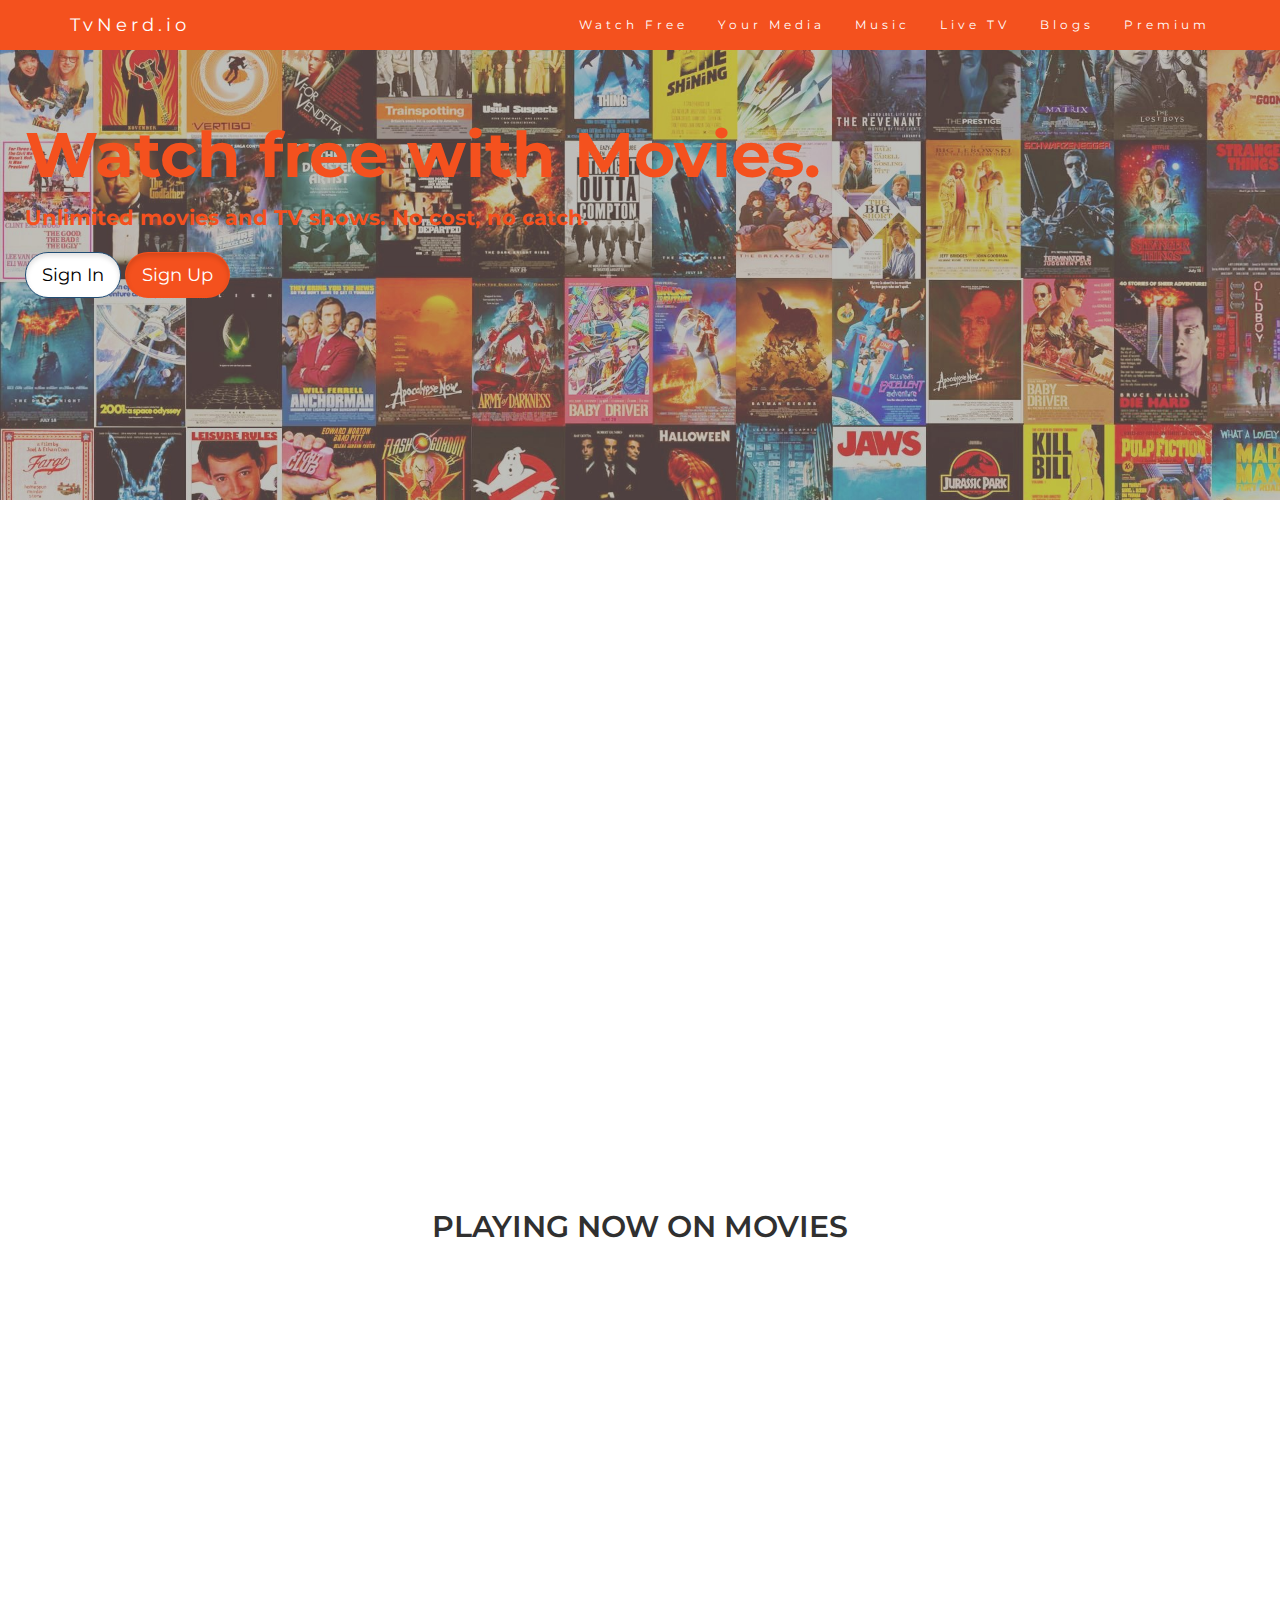
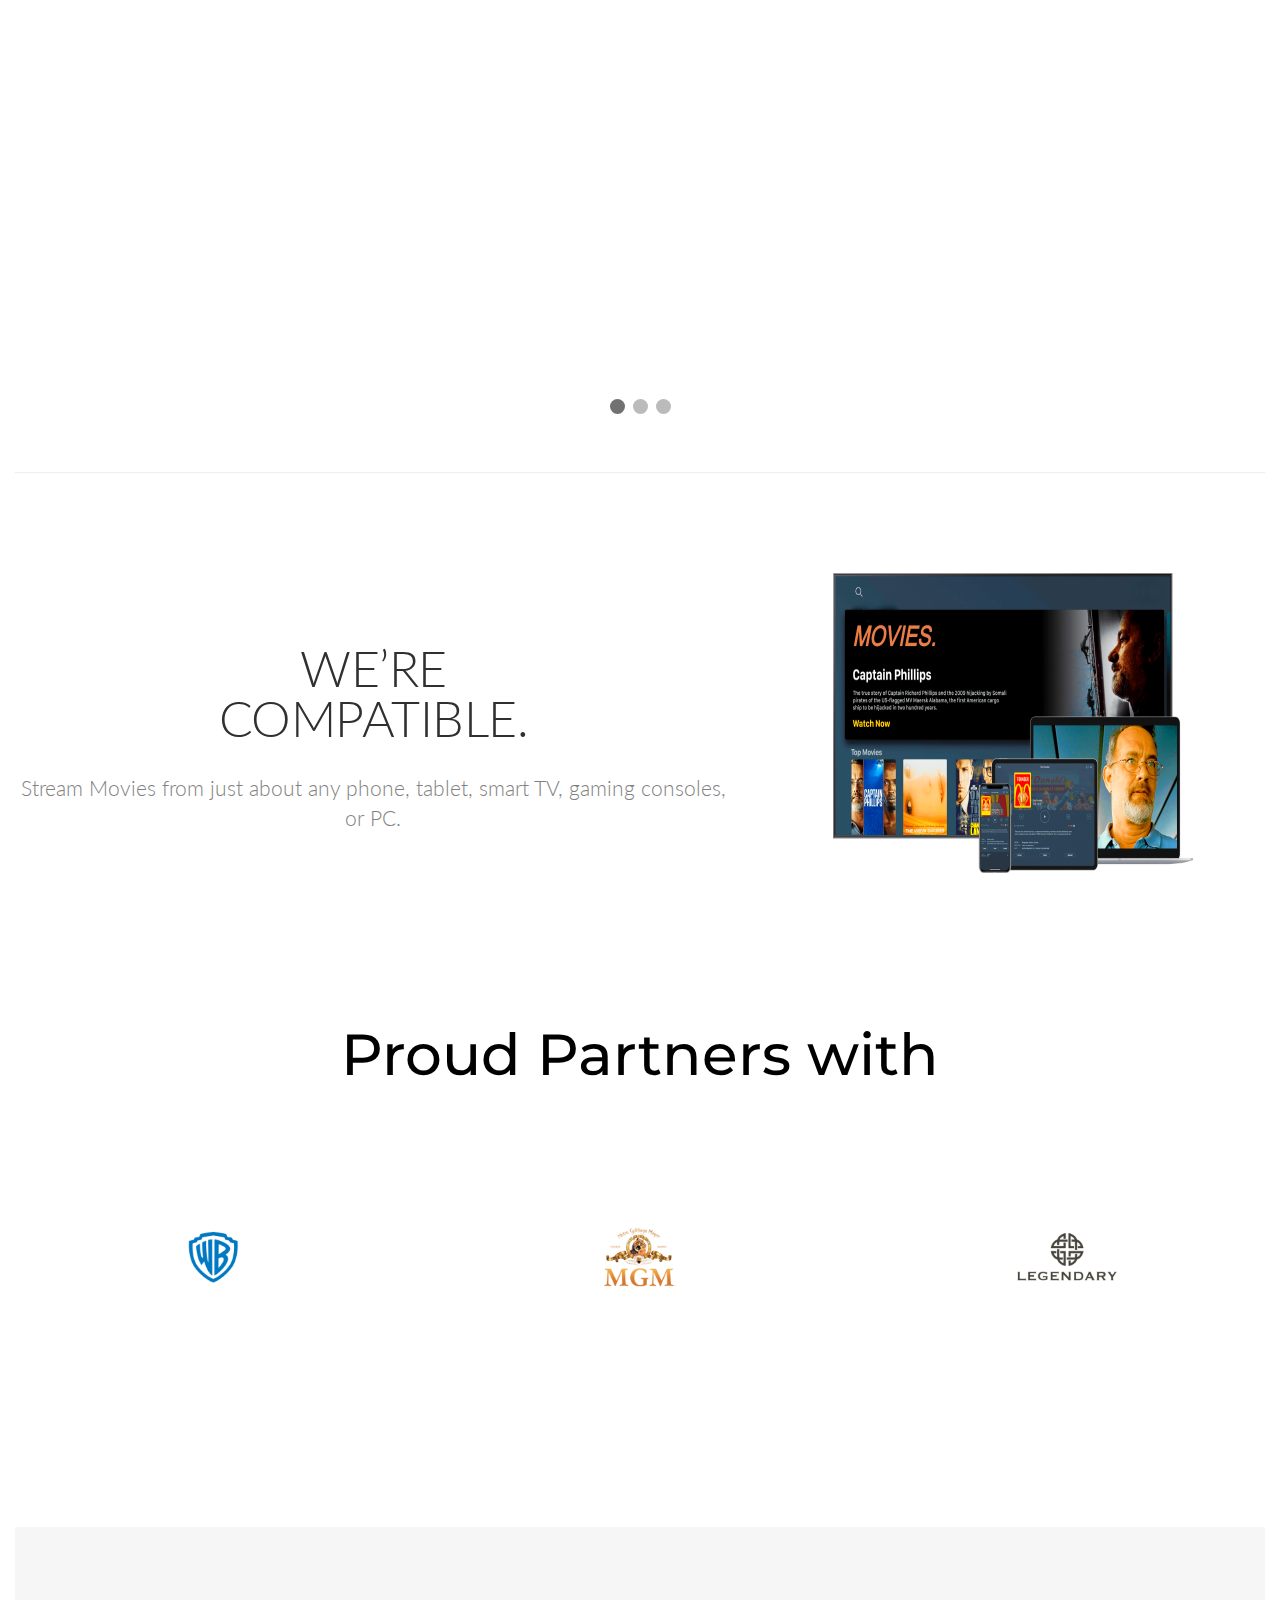
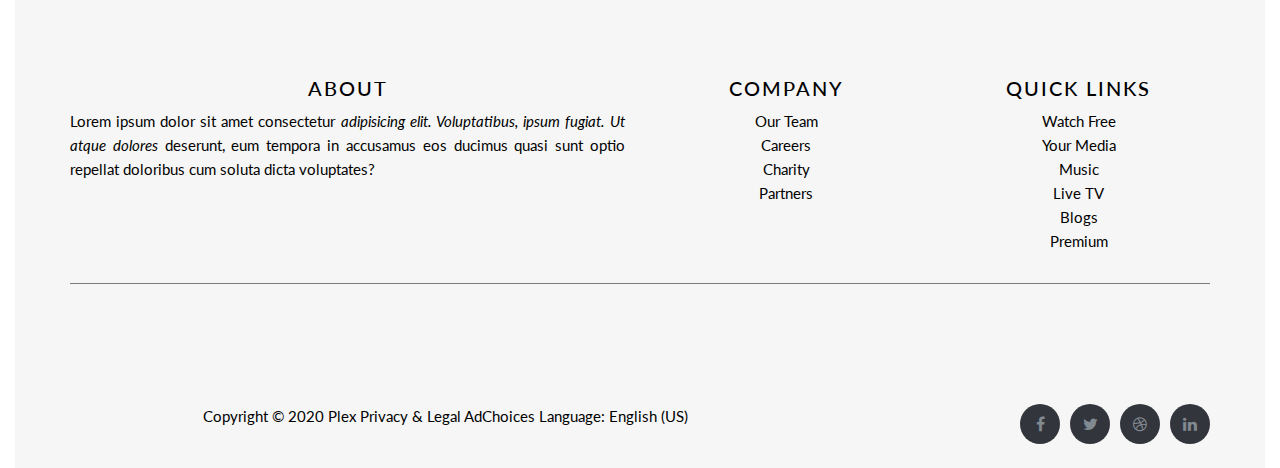
<file: index.html>
<!DOCTYPE html>
<html lang="en">
<head>
    <meta charset="UTF-8">
    <meta name="viewport" content="width=device-width, initial-scale=1.0">
    <title>Watch-Free.TvNerd.io</title>
</head>
<style>
  .bd-placeholder-img {
    font-size: 1.125rem;
    text-anchor: middle;
    -webkit-user-select: none;
    -moz-user-select: none;
    -ms-user-select: none;
    user-select: none;
  }

  @media (min-width: 768px) {
    .bd-placeholder-img-lg {
      font-size: 3.5rem;
    }
  }
</style>
<body>
    
    <!DOCTYPE html>
    <html lang="en">
    <head>
      <meta charset="utf-8">
      <meta name="viewport" content="width=device-width, initial-scale=1">
      <link rel="stylesheet" href="https://maxcdn.bootstrapcdn.com/bootstrap/3.4.1/css/bootstrap.min.css">
      <!-- ============================================================================== -->
      <link rel="stylesheet" href="style.css">
      <!-- ================================================================================== -->
      <link href="https://fonts.googleapis.com/css?family=Montserrat" rel="stylesheet" type="text/css">
      <!-- ======================================================================================================= -->
      <link href="https://fonts.googleapis.com/css?family=Lato" rel="stylesheet" type="text/css">
      <!-- ======================================================================================================= -->
      <link rel="stylesheet" href="https://stackpath.bootstrapcdn.com/font-awesome/4.7.0/css/font-awesome.min.css">
    <!-- =========================================================================================== -->
      <script src="https://ajax.googleapis.com/ajax/libs/jquery/3.5.1/jquery.min.js"></script>
      <!-- ================================================================================================ -->
      <script src="https://maxcdn.bootstrapcdn.com/bootstrap/3.4.1/js/bootstrap.min.js"></script>
      
    </head>
    <body id="myPage" data-spy="scroll" data-target=".navbar" data-offset="60">
    
    <nav class="navbar navbar-default navbar-fixed-top">
      <div class="container">
        <div class="navbar-header">
          <button type="button" class="navbar-toggle" data-toggle="collapse" data-target="#myNavbar">
            <span class="icon-bar"></span>
            <span class="icon-bar"></span>
            <span class="icon-bar"></span>                        
          </button>
          <a class="navbar-brand" href="#myPage">TvNerd.io</a>
        </div>
        <div class="collapse navbar-collapse" id="myNavbar">
          <ul class="nav navbar-nav navbar-right">
            <li><a href="index.html">Watch Free</a></li>
            <li><a href="your-media.html">Your Media</a></li>
            <li><a href="music.html">Music</a></li>
            <li><a href="live.html">Live TV</a></li>
            <li><a href="blogs.html">Blogs</a></li>
            <li><a href="premium.html">Premium</a></li>
          </ul>
        </div>
      </div>
    </nav>
    
    <div class="jumbotron">
      <h1>Watch free with Movies.</h1> 
      <p>Unlimited movies and TV shows. No cost, no catch.</p>
        <a href="Login_v1/login.html" id="btn-1" class="btn btn-primary btn-lg active" role="button" aria-pressed="true">Sign In</a>
        <a href="sign_up/signup.html" id="btn-2"class="btn btn-secondary btn-lg active" role="button" aria-pressed="true">Sign Up</a>
    </div>
  
    
    <!-- Container (Services Section) -->
    <div id="services" class="container-fluid text-center">
        <div class="row slideanim">
        <div class="col-sm-4">
          <span id="global"><i class="fa fa-globe"></i></span>
          <h4 class="servise">Works Worldwide</h4>
          <p class="servise-paragraph">No other free streaming service delivers more content to and from more countries worldwide.</p>
        </div>
        <div class="col-sm-4">
          <span id="film"><i class="fa fa-film"></i></span>
          <h4 class="servise">Thousands of Titles</h4>
          <p class="servise-paragraph">Choose from movies, shows, sports and music documentaries, Bollywood musicals, and more.</p>
        </div>
        <div class="col-sm-4">
          <span id="destop"><i class="fa fa-desktop"></i></span>
          <h4 class="servise">Device-Friendly</h4>
          <p class="servise-paragraph">Stream the good stuff from your favorite devices including Apple, Android, Smart TVs and more.</p>
        </div>
      </div>
      
       
   <!-- ==================Slider================== -->
   <h2 class="slider-head">Playing now on Movies</h2>
   
   <div class="slideshow-container">
   
   <div class="mySlides fade">
     <img src="images/slider image/back.jpg" style="width:100%">
     
   </div>
   
   <div class="mySlides fade">
     <img src="images/slider image/background3.jpg" style="width:100%">
    
   </div>
   
   <div class="mySlides fade">
     <img src="images/slider image/background2 (1).jpg" style="width:100%">
    
   </div>
   
   </div>
   <br>
   
   <div style="text-align:center">
     <span class="dot"></span> 
     <span class="dot"></span> 
     <span class="dot"></span> 
   </div>
   
<!-- ===========compatible.======================== -->
<hr class="featurette-divider">

    <div class="row featurette">
      <div class="col-md-7">
        <h2 class="featurette-heading">We’re <br> compatible. </h2>
        <p class="lead">Stream Movies from just about any phone, tablet, smart TV, gaming consoles, or PC.</p>
      </div>
      <div class="col-md-5">
      <img src="images/COVE.png"   width="360" height="300">
      
          
      </div>
    </div>

<!-- /* ==================product partner=============== */ -->
<h1 class="ppd">Proud Partners with</h1>
<div class="row">
  <div class="col-lg-4">
    <img src="images/ppw/warner-bros-400x400.png"   width="140" height="140">
  </div><!-- /.col-lg-4 -->
  <div class="col-lg-4">
    <img src="images/ppw/metro-goldwyn-mayer-400x400.png"   width="140" height="140">
  </div><!-- /.col-lg-4 -->
  <div class="col-lg-4">
    <img src="images/ppw/legendary-400x400.png"   width="140" height="140">
  </div><!-- /.col-lg-4 -->
</div><!-- /.row -->

    
    <!-- Container (footer Section) -->
    <div id="contact" class="container-fluid bg-grey">
      <footer class="site-footer">
        <div class="container">
          <div class="row">
            <div class="col-sm-12 col-md-6">
              <h6>About</h6>
              <p class="text-justify"> Lorem ipsum dolor sit amet consectetur <i>adipisicing elit. Voluptatibus, ipsum fugiat. Ut atque dolores </i>deserunt, eum tempora in accusamus eos ducimus quasi sunt optio repellat doloribus cum soluta dicta voluptates?</p>
            </div>
  
            <div class="col-xs-6 col-md-3">
              <h6>Company</h6>
              <ul class="footer-links">
                <li><a href="http://scanfcode.com/category/c-language/">Our Team</a></li>
                <li><a href="http://scanfcode.com/category/front-end-development/">Careers</a></li>
                <li><a href="http://scanfcode.com/category/back-end-development/">Charity</a></li>
                <li><a href="http://scanfcode.com/category/java-programming-language/">Partners</a></li>
            
              </ul>
            </div>
  
            <div class="col-xs-6 col-md-3">
              <h6>Quick Links</h6>
              <ul class="footer-links">
                <li><a href="index.html">Watch Free</a></li>
                <li><a href="your-media.html">Your Media</a></li>
                <li><a href="music.html">Music</a></li>
                <li><a href="live.html">Live TV</a></li>
                <li><a href="blogs.html">Blogs</a></li>
                <li><a href="premium.html">Premium</a></li>
              </ul>
            </div>
          </div>
          <hr>
        </div>
        <div class="container">
          <div class="row">
            <div class="col-md-8 col-sm-6 col-xs-12">
              <p class="copyright-text">Copyright © 2020 Plex 
                Privacy & Legal AdChoices Language: English (US)

              </p>
            </div>
  
            <div class="col-md-4 col-sm-6 col-xs-12">
              <ul class="social-icons">
                <li><a class="facebook" href="#"><i class="fa fa-facebook"></i></a></li>
                <li><a class="twitter" href="#"><i class="fa fa-twitter"></i></a></li>
                <li><a class="dribbble" href="#"><i class="fa fa-dribbble"></i></a></li>
                <li><a class="linkedin" href="#"><i class="fa fa-linkedin"></i></a></li>   
              </ul>
            </div>
          </div>
        </div>
  </footer>
    </div>
    
    
    <script src="js/script.js"> </script>
    
    
    </body>
    </html>
    

</body>
</html>
</file>
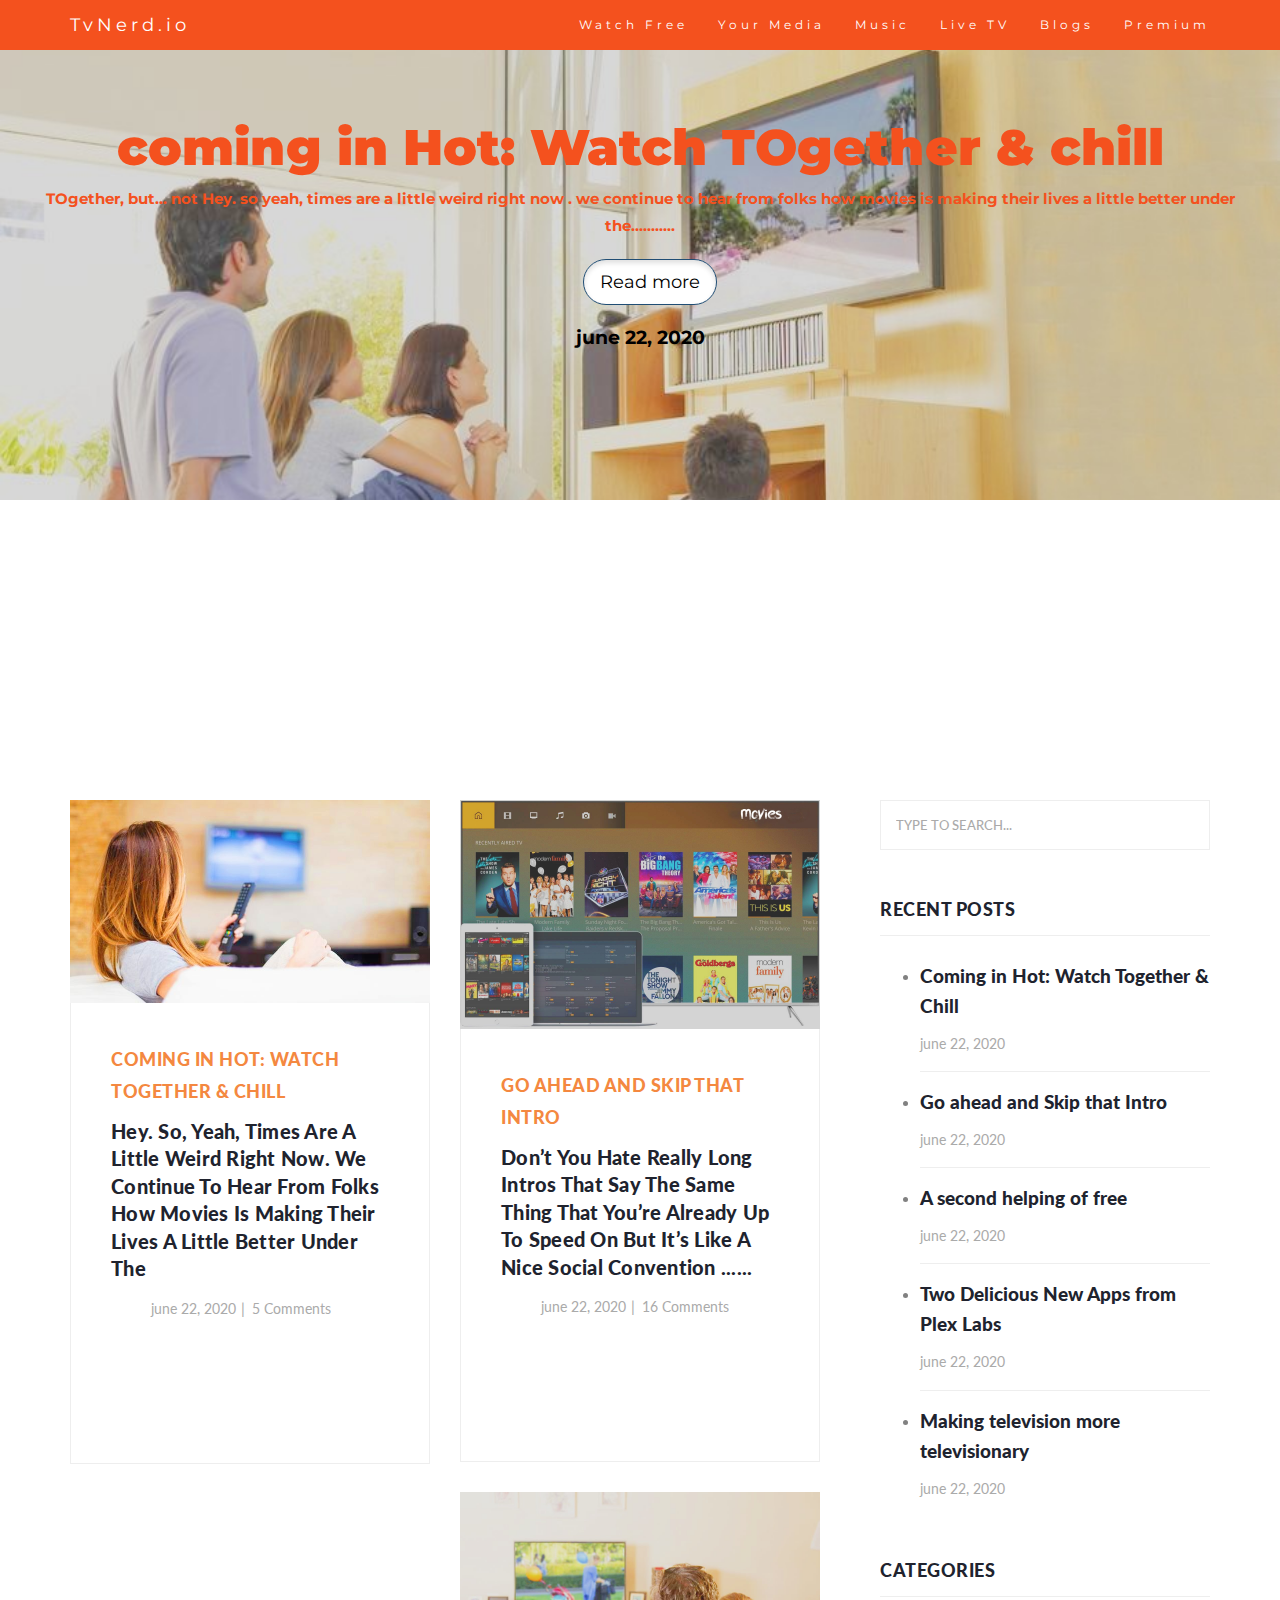
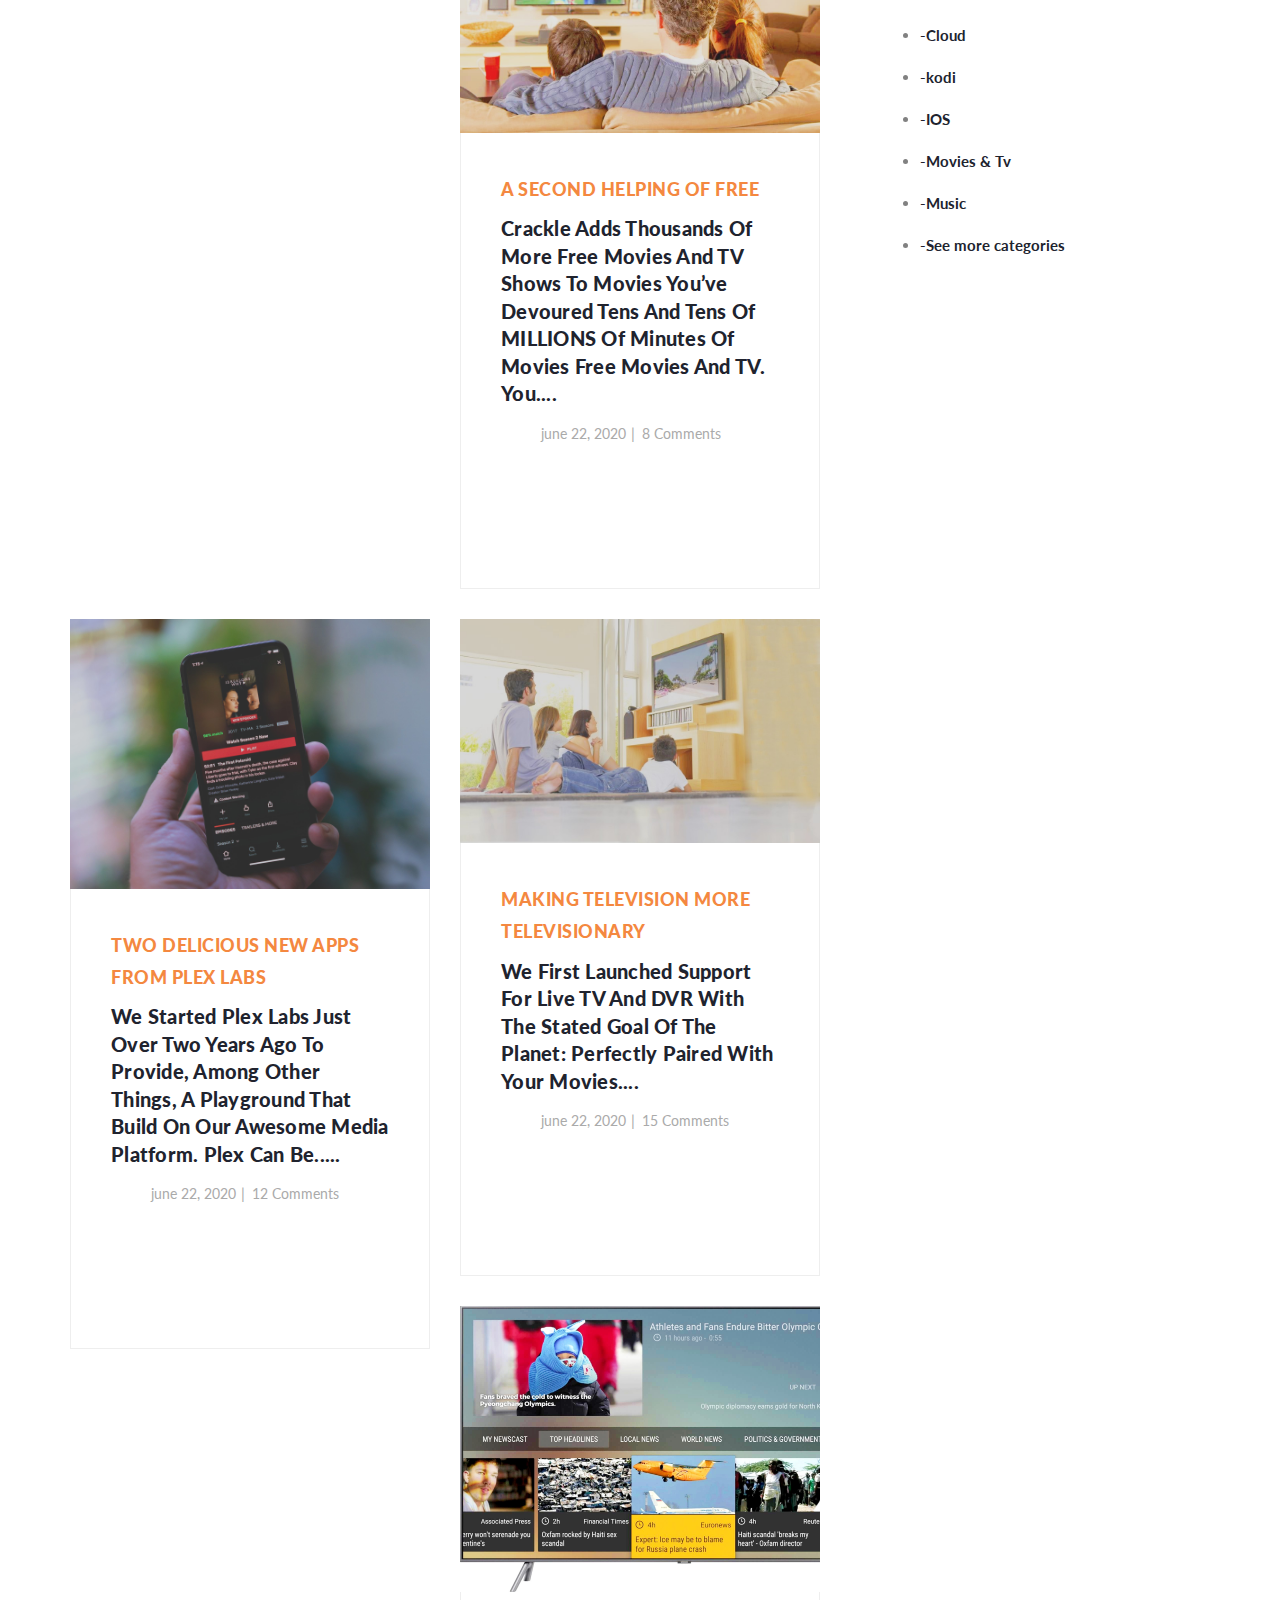
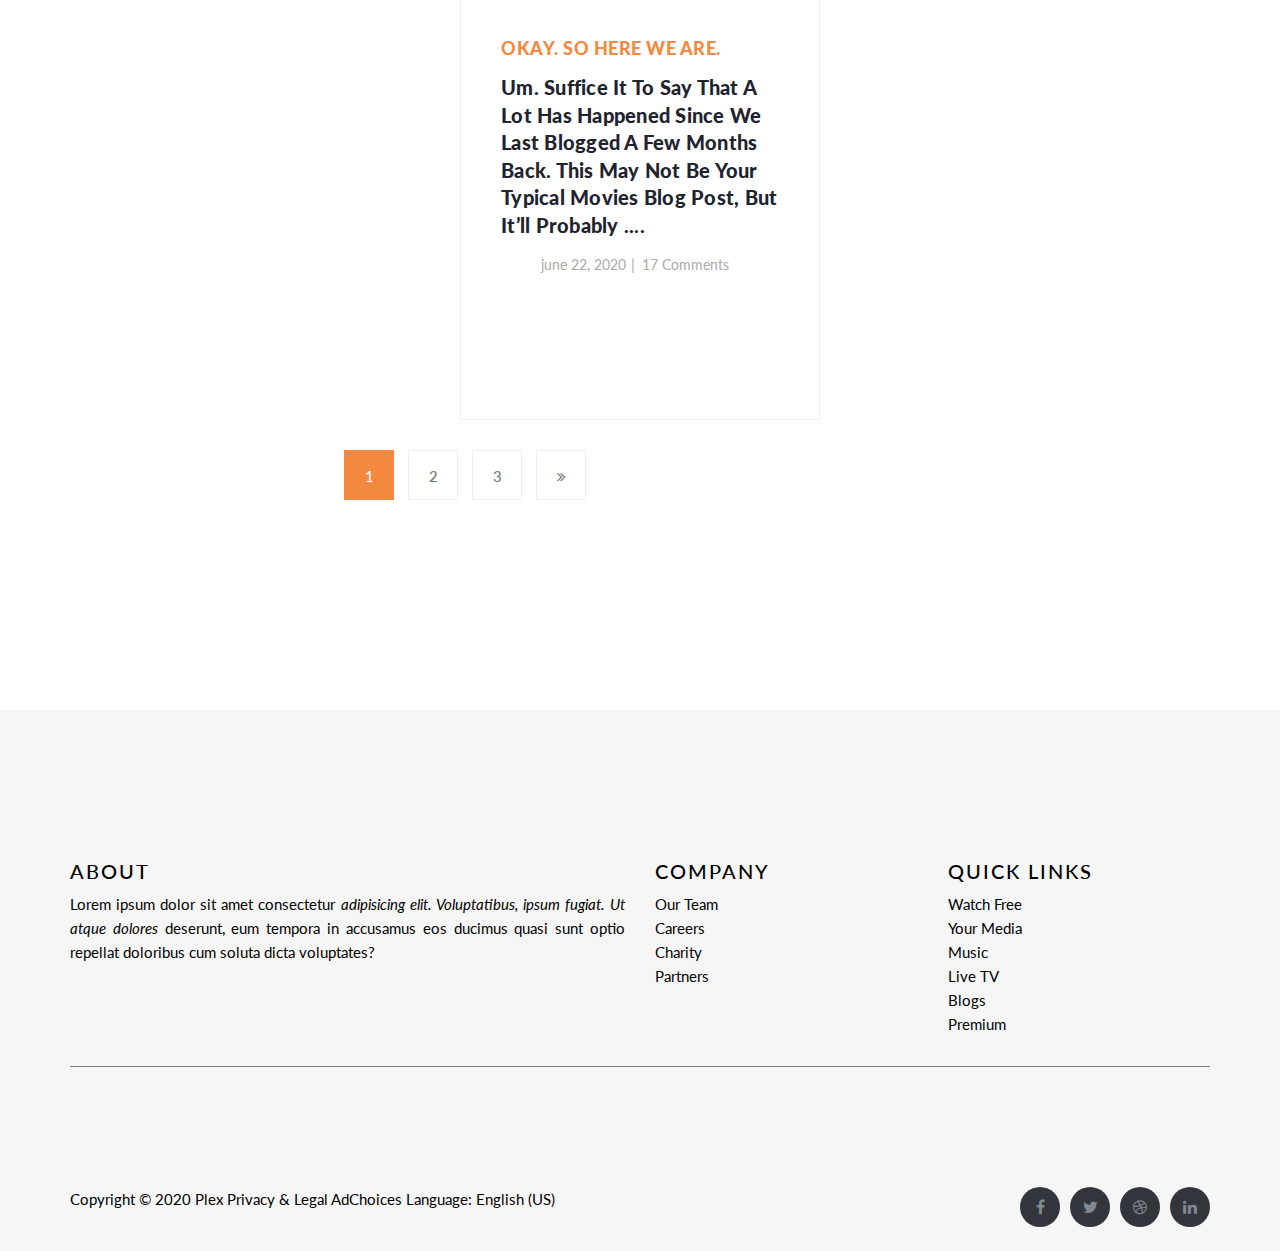
<file: blogs.html>
<!DOCTYPE html>
<html lang="en">
<head>
    <meta charset="UTF-8">
    <meta name="viewport" content="width=device-width, initial-scale=1.0">
</head>
<style>
  .bd-placeholder-img {
    font-size: 1.125rem;
    text-anchor: middle;
    -webkit-user-select: none;
    -moz-user-select: none;
    -ms-user-select: none;
    user-select: none;
  }

  @media (min-width: 768px) {
    .bd-placeholder-img-lg {
      font-size: 3.5rem;
    }
  }
</style>
<body>
    
    <!DOCTYPE html>
    <html lang="en">
    <head>
      <title>Blogs.TvNerd.io</title>
      <meta charset="utf-8">
      <meta name="viewport" content="width=device-width, initial-scale=1">
      <link rel="stylesheet" href="https://maxcdn.bootstrapcdn.com/bootstrap/3.4.1/css/bootstrap.min.css">
      <!-- ============================================================================== -->
      <link rel="stylesheet" href="style.css">
      <!-- ================================================================ -->
      <link rel="stylesheet" href="your-media.css">
      <!-- ================================================================================== -->
      <link href="https://fonts.googleapis.com/css?family=Montserrat" rel="stylesheet" type="text/css">
      <!-- ======================================================================================================= -->
      <link href="https://fonts.googleapis.com/css?family=Lato" rel="stylesheet" type="text/css">
      <!-- ======================================================================================================= -->
      <link rel="stylesheet" href="https://stackpath.bootstrapcdn.com/font-awesome/4.7.0/css/font-awesome.min.css">
    <!-- =========================================================================================== -->
    <!-- Additional CSS Files -->
    <link rel="stylesheet" href="assets/css/fontawesome.css">
    <!-- =================================================================================== -->
    <link rel="stylesheet" href="assets/css/templatemo-stand-blog.css">
    <!-- ============================================================================== -->
    <link rel="stylesheet" href="assets/css/owl.css">
    <!-- ======================================================================================== -->

      <script src="https://ajax.googleapis.com/ajax/libs/jquery/3.5.1/jquery.min.js"></script>
      <!-- ================================================================================================ -->
      <script src="https://maxcdn.bootstrapcdn.com/bootstrap/3.4.1/js/bootstrap.min.js"></script>
      
    </head>
    <body id="myPage" data-spy="scroll" data-target=".navbar" data-offset="60">
    
    <nav class="navbar navbar-default navbar-fixed-top">
      <div class="container">
        <div class="navbar-header">
          <button type="button" class="navbar-toggle" data-toggle="collapse" data-target="#myNavbar">
            <span class="icon-bar"></span>
            <span class="icon-bar"></span>
            <span class="icon-bar"></span>                        
          </button>
          <a class="navbar-brand" href="#myPage">TvNerd.io</a>
      
        </div>
        <div class="collapse navbar-collapse" id="myNavbar">
          <ul class="nav navbar-nav navbar-right">
            <li><a href="index.html">Watch Free</a></li>
            <li><a href="your-media.html">Your Media</a></li>
            <li><a href="music.html">Music</a></li>
            <li><a href="live.html">Live TV</a></li>
            <li><a href="blogs.html">Blogs</a></li>
            <li><a href="premium.html">Premium</a></li>
          </ul>
        </div>
      </div>
    </nav>
    
    <!-- ===============backbround================= -->
    <div class="jumbotron-blogs" style="text-align: center;">
      <h1 style="font-weight: 1000; font-size: 50px;">coming in Hot: Watch TOgether
        & chill
      </h1> 
      <p style="font-size: 15px; font-weight: bold;"> TOgether, but... not Hey. so yeah, times are a little weird right now . we continue 
        to hear from folks how movies is making their lives a little better under the...........</p>
        <a href="Login_v1/login.html" id="btn-1" class="btn btn-primary btn-lg active" role="button" aria-pressed="true">Read more</a>
    <h4 id="font101" style="color: rgb(0, 0, 0); font-weight: bold; margin-top: 20px";>june 22, 2020</h4>
    </div>
      <!-- ===================blogs==================== -->

      <section class="blog-posts grid-system">
      <div class="container">
        <div class="row">
          <div class="col-lg-8">
            <div class="all-blog-posts">
              <div class="row">
                <div class="col-lg-6">
                  <div class="blog-post">
                    <div class="blog-thumb">
                      <img src="images/blogs-11/image(1).jpg" alt="">
                    </div>
                    <div class="down-content">
                      <span>Coming in Hot: Watch Together & Chill</span>
                      <a href="###"><h4>Hey. So, yeah, times are a little weird right now. 
                        We continue to hear from folks 
                        how movies is making their lives a little better under the</h4></a>
                      <ul class="post-info">
                        <li><a href="#">june 22, 2020</a></li>
                        <li><a href="#">5 Comments</a></li>
                      </ul>
                      <div class="post-options">
                        <div class="row">
                          <div class="col-lg-12">
                          </div>
                        </div>
                      </div>
                    </div>
                  </div>
                </div>
                <div class="col-lg-6">
                  <div class="blog-post">
                    <div class="blog-thumb">
                      <img src="images/blogs-11/image-8.jpg" alt="">
                    </div>
                    <div class="down-content">
                      <span>Go ahead and Skip that Intro</span>
                      <a href="###"><h4>Don’t you hate really long intros that say the same 
                        thing that you’re already up to speed on but it’s like a nice social convention
                         ......</h4></a>
                      <ul class="post-info">
                        <li><a href="#">june 22, 2020</a></li>
                        <li><a href="#">16 Comments</a></li>
                      </ul>
                      <div class="post-options">
                        <div class="row">
                          <div class="col-lg-12">
                            
                          </div>
                        </div>
                      </div>
                    </div>
                  </div>
                </div>
                <div class="col-lg-6">
                  <div class="blog-post">
                    <div class="blog-thumb">
                  
                      <img src="images/blogs-11/image(3).jpg" alt="">

                    </div>
                    <div class="down-content">
                      <span>A second helping of free</span>
                      <a href="###"><h4>Crackle adds thousands of more free movies and TV shows to movies
                         you’ve devoured tens and tens of MILLIONS of minutes of movies
                           Free Movies and TV. You....</h4></a>
                      <ul class="post-info">
                        <li><a href="#">june 22, 2020</a></li>
                        <li><a href="#">8 Comments</a></li>
                      </ul>
                      <div class="post-options">
                        <div class="row">
                          <div class="col-lg-12">
                            
                          </div>
                        </div>
                      </div>
                    </div>
                  </div>
                </div>
                <div class="col-lg-6">
                  <div class="blog-post">
                    <div class="blog-thumb">
                      <img src="images/blogs-11/image(2).jpg" alt="">
                    
                    </div>
                    <div class="down-content">
                      <span>Two Delicious New Apps from Plex Labs</span>
                      <a href="###"><h4>We started Plex Labs just over two years ago to provide, among other things, 
                        a playground that build on our 
                        awesome media platform. Plex can be..... </h4></a>
                      <ul class="post-info">
                        <li><a href="#">june 22, 2020</a></li>
                        <li><a href="#">12 Comments</a></li>
                      </ul>
                      <div class="post-options">
                        <div class="row">
                          <div class="col-lg-12">
                            
                          </div>
                        </div>
                      </div>
                    </div>
                  </div>
                </div>
                <div class="col-lg-6">
                  <div class="blog-post">
                    <div class="blog-thumb">
                      <img src="images/blogs-11/image(4).jpg" alt="">
                    </div>
                    <div class="down-content">
                      <span>Making television more televisionary</span>
                      <a href="###"><h4>We first launched support for Live TV and DVR with 
                        the stated goal of the planet: perfectly paired with your Movies....</h4></a>
                      <ul class="post-info">
                        <li><a href="#">june 22, 2020</a></li>
                        <li><a href="#">15 Comments</a></li>
                      </ul>
                      <div class="post-options">
                        <div class="row">
                          <div class="col-lg-12">
                            
                          </div>
                        </div>
                      </div>
                    </div>
                  </div>
                </div>
                <div class="col-lg-6">
                  <div class="blog-post">
                    <div class="blog-thumb">
                      <img src="images/blogs-11/image-(5).jpg" width="25%" height="10%" alt="">
                    </div>
                    <div class="down-content">
                      <span> Okay. So here we are.</span>
                      <a href="###"><h4>Um. Suffice it to say that a lot has happened since we 
                        last blogged a few months back. This may not be your typical Movies blog post,
                         but it’ll probably 
                         ....</h4></a>
                      <ul class="post-info">
                        <li><a href="#">june 22, 2020</a></li>
                        <li><a href="#">17 Comments</a></li>
                      </ul>
                      <div class="post-options">
                        <div class="row">
                          <div class="col-lg-12">
                           
                          </div>
                        </div>
                      </div>
                    </div>
                  </div>
                </div>
                <div class="col-lg-12">
                  <ul class="page-numbers">
                    <li class="active"><a href="#">1</a></li>
                    <li ><a href="#">2</a></li>
                    <li><a href="#">3</a></li>
                    <li><a href="#"><i class="fa fa-angle-double-right"></i></a></li>
                  </ul>
                </div>
              </div>
            </div>
          </div>
          <div class="col-lg-4">
            <div class="sidebar">
              <div class="row">
                <div class="col-lg-12">
                  <div class="sidebar-item search">
                    <form id="search_form" name="gs" method="GET" action="#">
                      <input type="text" name="q" class="searchText" placeholder="type to search..." autocomplete="on">
                    </form>
                  </div>
                </div>
                <div class="col-lg-12">
                  <div class="sidebar-item recent-posts">
                    <div class="sidebar-heading">
                      <h2>Recent Posts</h2>
                    </div>
                    <div class="content">
                      <ul>
                        <li><a href="post-details.html">
                          <h5>Coming in Hot: Watch Together & Chill</h5>
                          <span>june 22, 2020</span>
                        </a></li>
                        <li><a href="post-details.html">
                          <h5>Go ahead and Skip that Intro</h5>
                          <span>june 22, 2020</span>
                        </a></li>
                        <li><a href="post-details.html">
                          <h5>A second helping of free</h5>
                          <span>june 22, 2020</span>
                        </a></li>
                        <li><a href="post-details.html">
                          <h5>Two Delicious New Apps from Plex Labs</h5>
                          <span>june 22, 2020</span>
                          <li><a href="post-details.html">
                            <h5>Making television more televisionary</h5>
                            <span>june 22, 2020</span>
                          </a></li>
                        </a></li>
                      </ul>
                    </div>
                  </div>
                </div>
                <div class="col-lg-12">
                  <div class="sidebar-item categories">
                    <div class="sidebar-heading">
                      <h2>Categories</h2>
                    </div>
                    <div class="content">
                      <ul>
                        <li><a href="#">-Cloud</a></li>
                        <li><a href="#">-kodi</a></li>
                        <li><a href="#">-IOS</a></li>
                        <li><a href="#">-Movies & Tv</a></li>
                        <li><a href="#">-Music</a></li>
                        <li><a href="#">-See more categories</a></li>
                      </ul>
                    </div>
                  </div>
                </div>
               
    </section>







    
    <!-- Container (footer Section) -->
    <div id="contact" class="container-fluid bg-grey">
      <footer class="site-footer">
        <div class="container">
          <div class="row">
            <div class="col-sm-12 col-md-6">
              <h6>About</h6>
              <p class="text-justify"> Lorem ipsum dolor sit amet consectetur <i>adipisicing elit. Voluptatibus, ipsum fugiat. Ut atque dolores </i>deserunt, eum tempora in accusamus eos ducimus quasi sunt optio repellat doloribus cum soluta dicta voluptates?</p>
            </div>
  
            <div class="col-xs-6 col-md-3">
              <h6>Company</h6>
              <ul class="footer-links">
                <li><a href="http://scanfcode.com/category/c-language/">Our Team</a></li>
                <li><a href="http://scanfcode.com/category/front-end-development/">Careers</a></li>
                <li><a href="http://scanfcode.com/category/back-end-development/">Charity</a></li>
                <li><a href="http://scanfcode.com/category/java-programming-language/">Partners</a></li>
            
              </ul>
            </div>
  
            <div class="col-xs-6 col-md-3">
              <h6>Quick Links</h6>
              <ul class="footer-links">
                <li><a href="index.html">Watch Free</a></li>
                <li><a href="your-media.html">Your Media</a></li>
                <li><a href="music.html">Music</a></li>
                <li><a href="live.html">Live TV</a></li>
                <li><a href="blogs.html">Blogs</a></li>
                <li><a href="premium.html">Premium</a></li>
              </ul>
            </div>
          </div>
          <hr>
        </div>
        <div class="container">
          <div class="row">
            <div class="col-md-8 col-sm-6 col-xs-12">
              <p class="copyright-text">Copyright © 2020 Plex 
                Privacy & Legal AdChoices Language: English (US)

              </p>
            </div>
  
            <div class="col-md-4 col-sm-6 col-xs-12">
              <ul class="social-icons">
                <li><a class="facebook" href="#"><i class="fa fa-facebook"></i></a></li>
                <li><a class="twitter" href="#"><i class="fa fa-twitter"></i></a></li>
                <li><a class="dribbble" href="#"><i class="fa fa-dribbble"></i></a></li>
                <li><a class="linkedin" href="#"><i class="fa fa-linkedin"></i></a></li>   
              </ul>
            </div>
          </div>
        </div>
  </footer>
    </div>
    
    
    <script src="js/script.js"> </script>
    
    
    </body>
    </html>
    

</body>
</html>
</file>
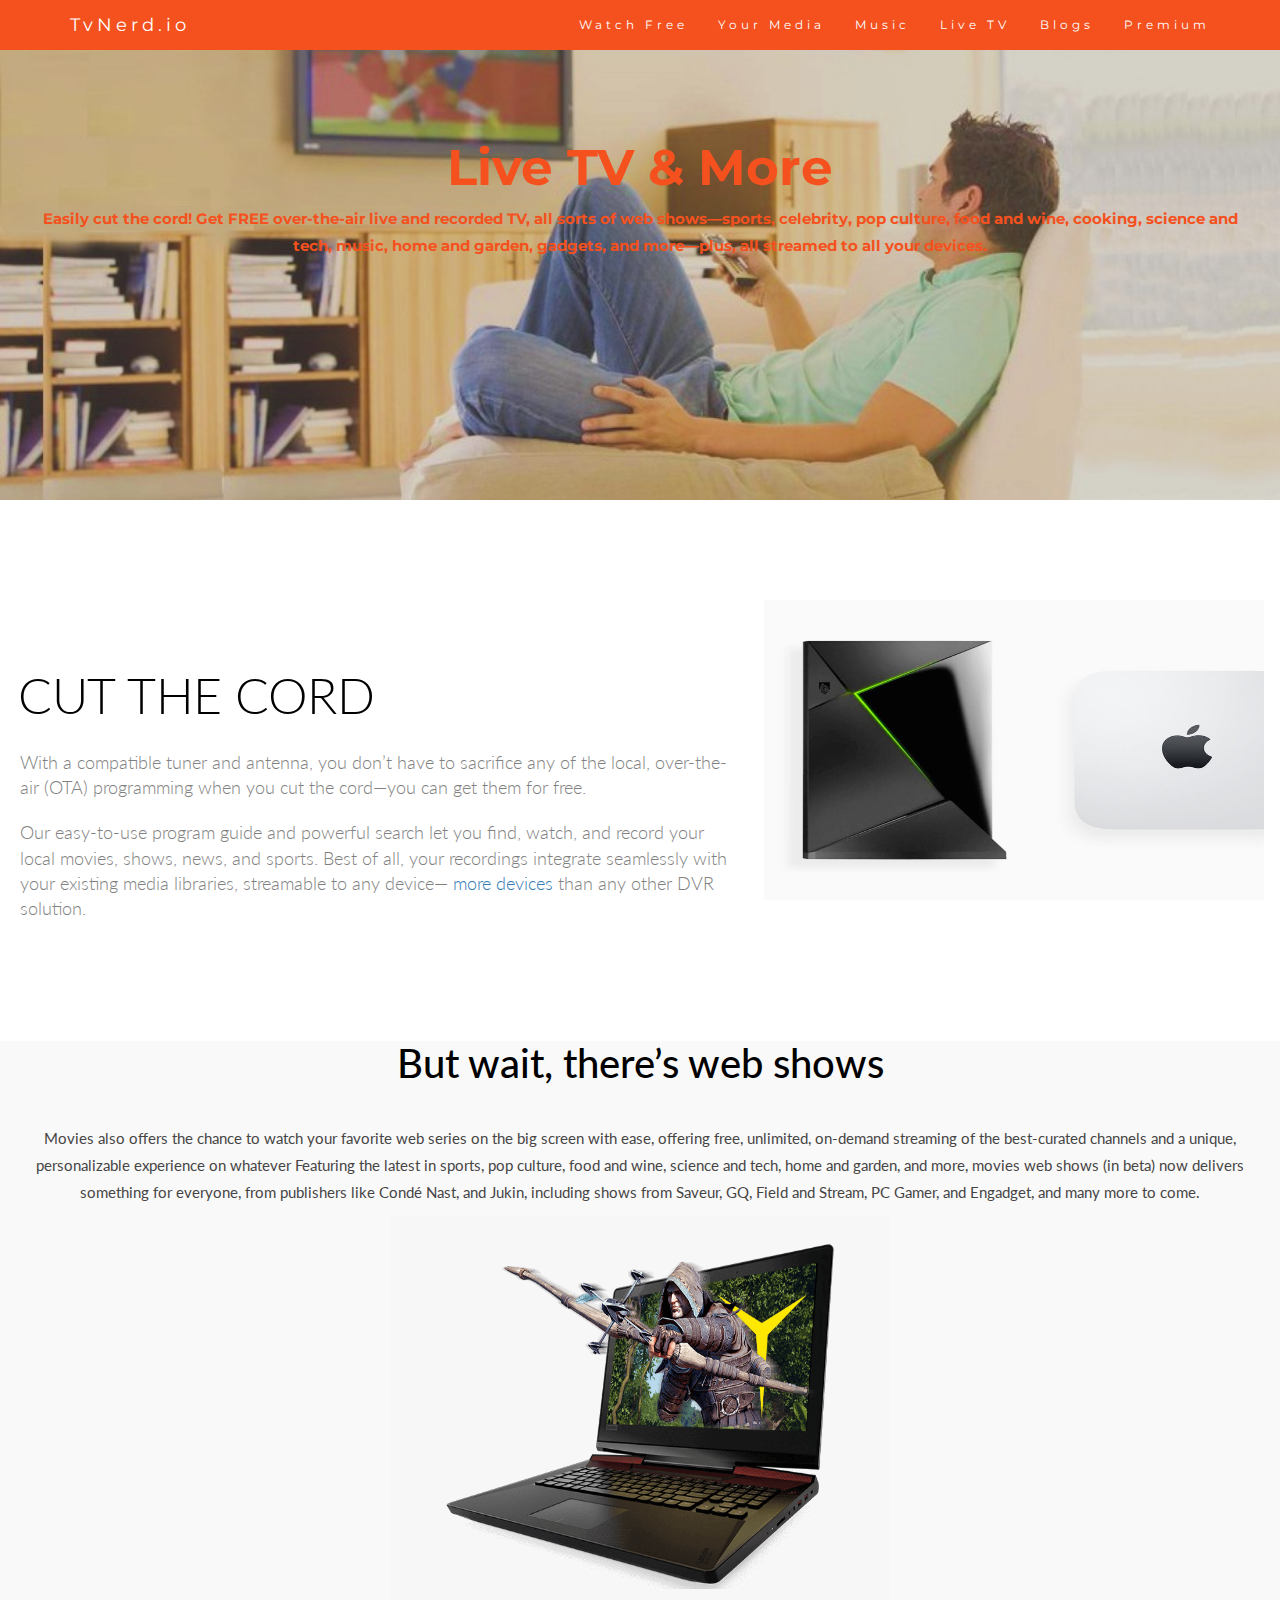
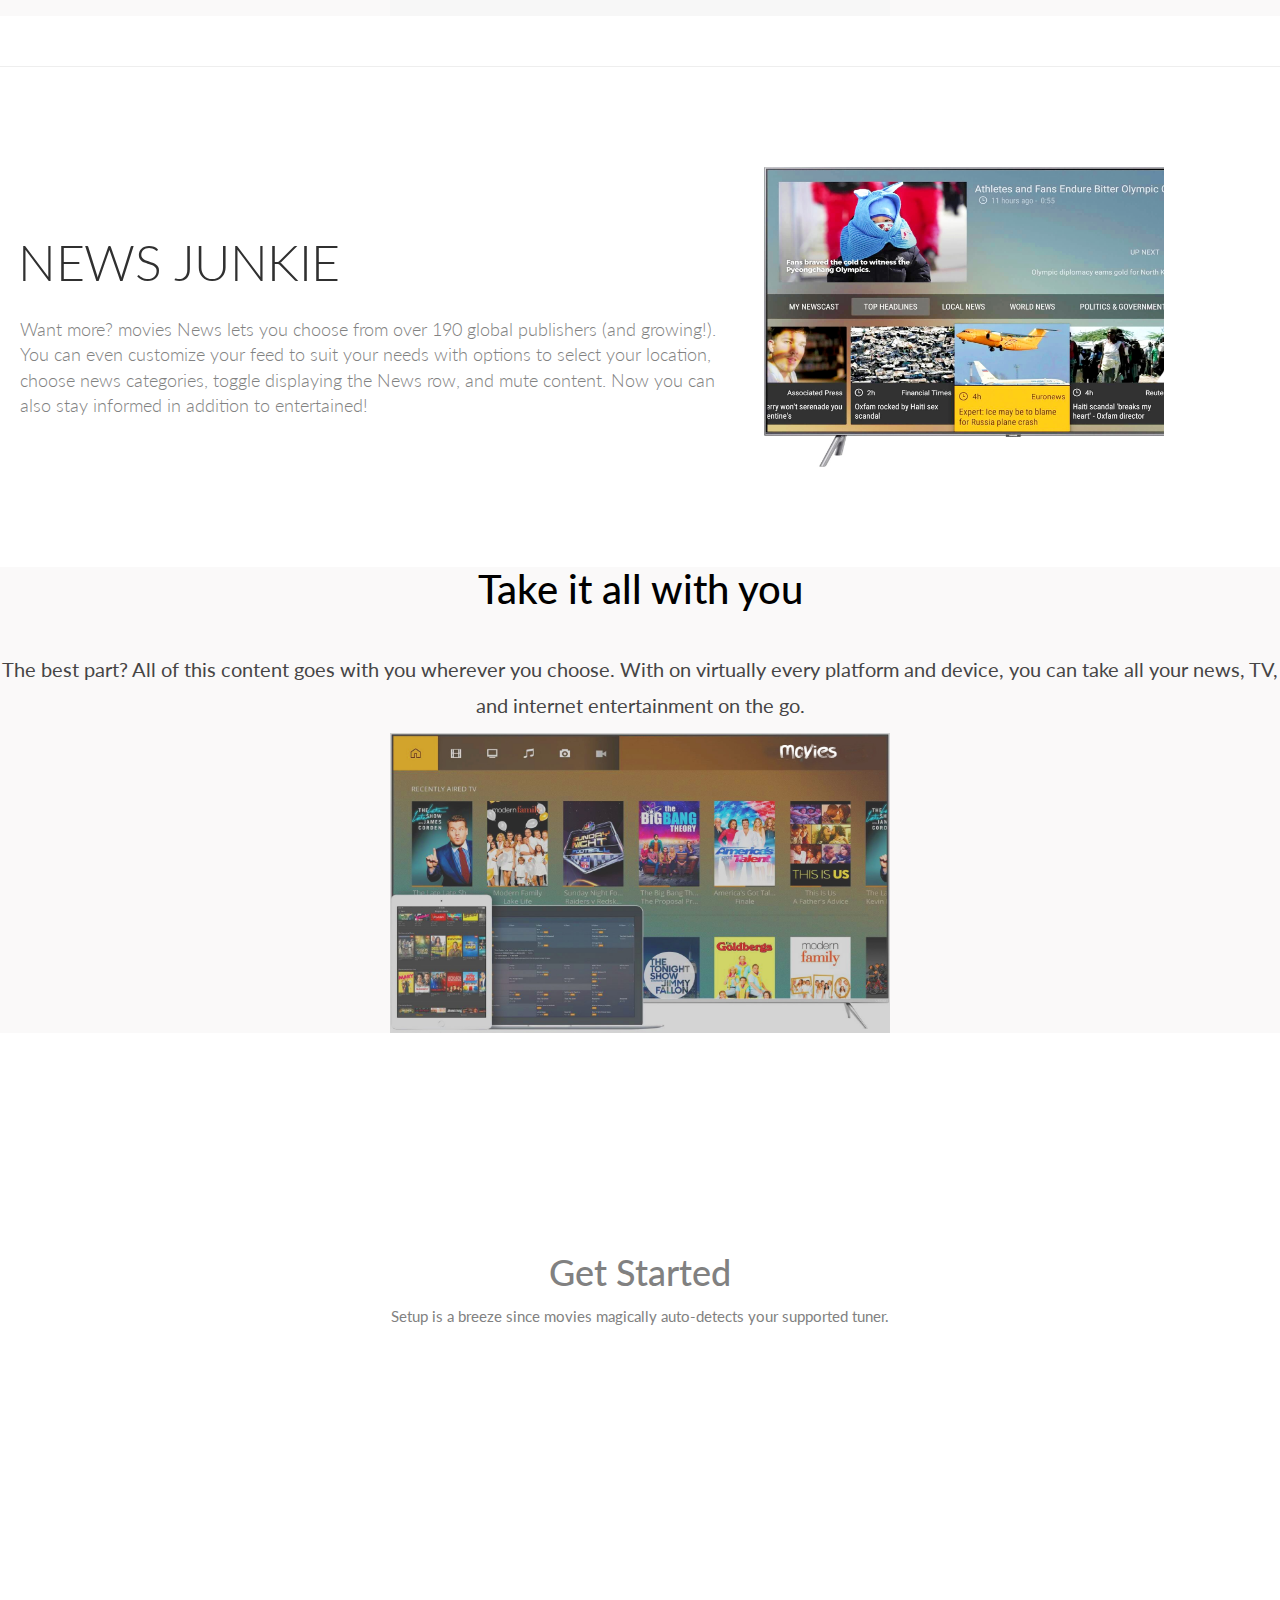
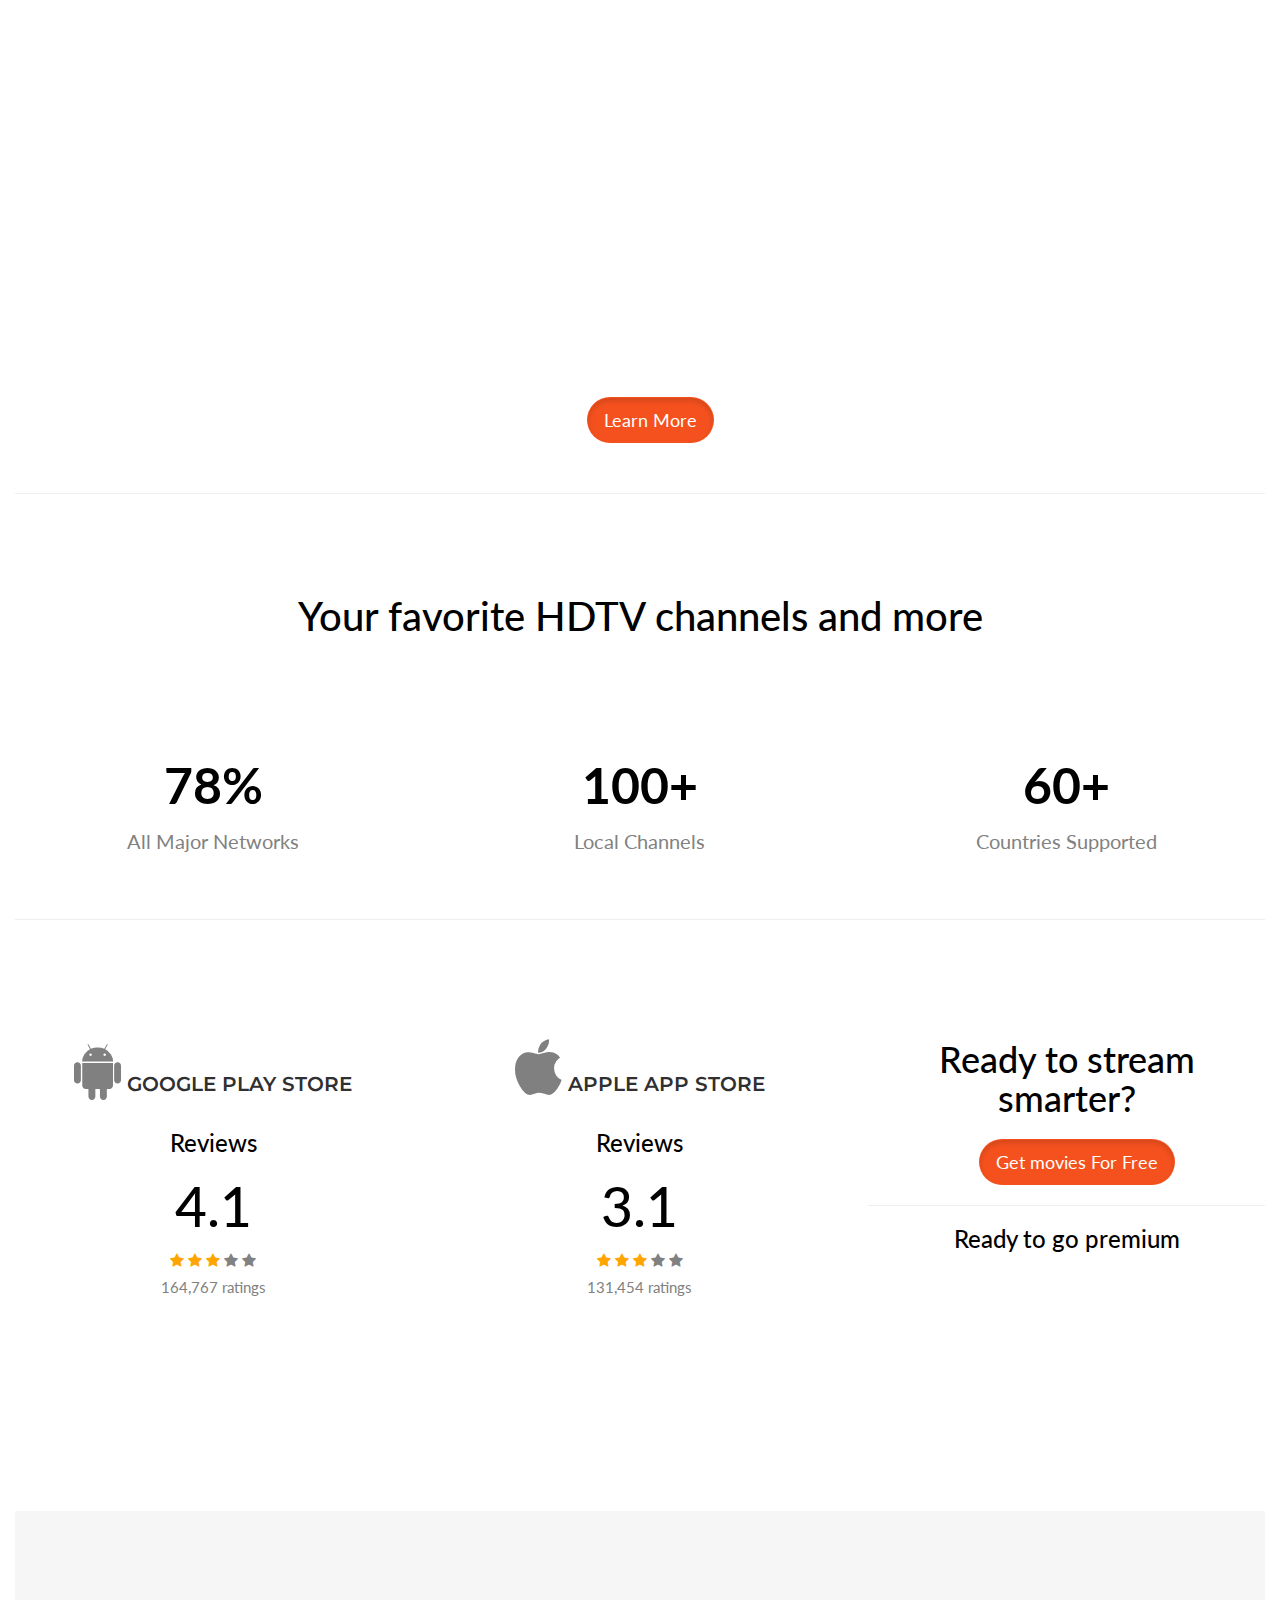
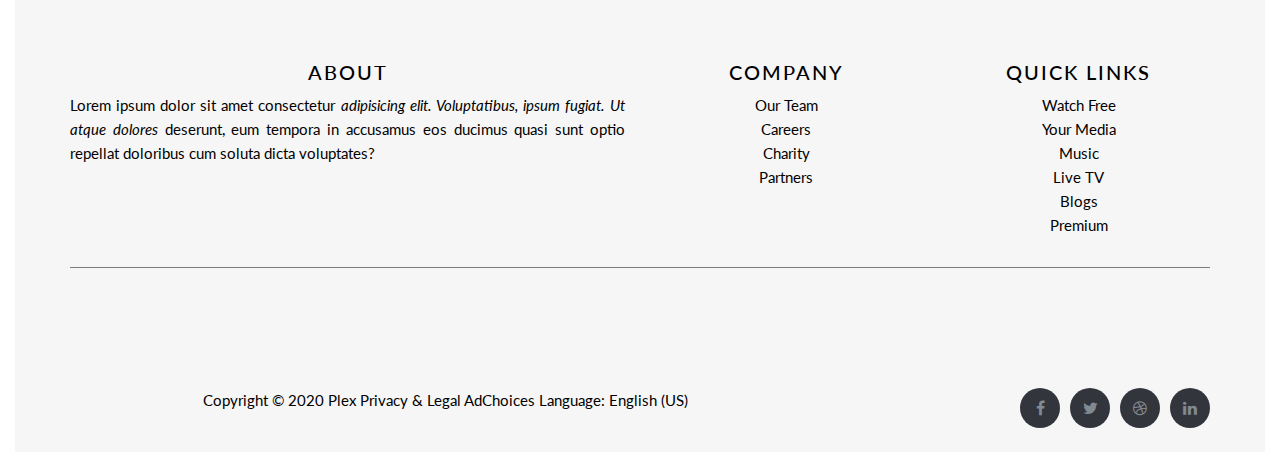
<file: live.html>
<!DOCTYPE html>
<html lang="en">
<head>
    <meta charset="UTF-8">
    <meta name="viewport" content="width=device-width, initial-scale=1.0">
    <title>Live-TV. TvNerd.io</title>
</head>
<style>
  .bd-placeholder-img {
    font-size: 1.125rem;
    text-anchor: middle;
    -webkit-user-select: none;
    -moz-user-select: none;
    -ms-user-select: none;
    user-select: none;
  }

  @media (min-width: 768px) {
    .bd-placeholder-img-lg {
      font-size: 3.5rem;
    }
  }
</style>
<body>
    
    <!DOCTYPE html>
    <html lang="en">
    <head>
      <meta charset="utf-8">
      <meta name="viewport" content="width=device-width, initial-scale=1">
      <link rel="stylesheet" href="https://maxcdn.bootstrapcdn.com/bootstrap/3.4.1/css/bootstrap.min.css">
      <!-- ============================================================================== -->
      <link rel="stylesheet" href="style.css">
      <!-- ================================================================ -->
      <link rel="stylesheet" href="your-media.css">
      <!-- ================================================================================== -->
      <link href="https://fonts.googleapis.com/css?family=Montserrat" rel="stylesheet" type="text/css">
      <!-- ======================================================================================================= -->
      <link href="https://fonts.googleapis.com/css?family=Lato" rel="stylesheet" type="text/css">
      <!-- ======================================================================================================= -->
      <link rel="stylesheet" href="https://stackpath.bootstrapcdn.com/font-awesome/4.7.0/css/font-awesome.min.css">
    <!-- =========================================================================================== -->
      <script src="https://ajax.googleapis.com/ajax/libs/jquery/3.5.1/jquery.min.js"></script>
      <!-- ================================================================================================ -->
      <script src="https://maxcdn.bootstrapcdn.com/bootstrap/3.4.1/js/bootstrap.min.js"></script>
      
    </head>
    <body id="myPage" data-spy="scroll" data-target=".navbar" data-offset="60">
    
    <nav class="navbar navbar-default navbar-fixed-top">
      <div class="container">
        <div class="navbar-header">
          <button type="button" class="navbar-toggle" data-toggle="collapse" data-target="#myNavbar">
            <span class="icon-bar"></span>
            <span class="icon-bar"></span>
            <span class="icon-bar"></span>                        
          </button>
          <a class="navbar-brand" href="#myPage">TvNerd.io</a>
        </div>
        <div class="collapse navbar-collapse" id="myNavbar">
          <ul class="nav navbar-nav navbar-right">
            <li><a href="index.html">Watch Free</a></li>
            <li><a href="your-media.html">Your Media</a></li>
            <li><a href="music.html">Music</a></li>
            <li><a href="live.html">Live TV</a></li>
            <li><a href="blogs.html">Blogs</a></li>
            <li><a href="premium.html">Premium</a></li>
          </ul>
        </div>
      </div>
    </nav>
    
    <!-- ===============backbround================= -->


    <div class="jumbotron-10" style="text-align: center;">
        <h1 style="font-size: 50px;">Live TV & More</h1> 
        <p>Easily cut the cord! Get FREE over-the-air live and recorded TV, all sorts of web shows—sports, celebrity, pop culture, food and wine, cooking, science and tech, music, home and 
          garden, gadgets, and more—plus, all streamed to all your devices.</p>
      </div>
    
      <!-- ===================works==================== -->

  
      <div class="row featurette">
        <div class="col-md-7">
          <h2 class="featurette-heading" style="color: black;">Cut the Cord</h2>
          <p class="lead">With a compatible tuner and antenna, 
            you don’t have to sacrifice any of the local, over-the-air (OTA) 
            programming when you cut the cord—you can get them for free.</p>
            <p class="lead">Our easy-to-use program guide and powerful search
               let you find, watch, and record your local movies, shows, news, and sports. 
               Best of all, your recordings integrate seamlessly with your existing media libraries, streamable to
               any  device— <a href="/sign_up/signup.html">more devices</a> than any other DVR solution.</p>
        </div>
        <div class="col-md-5">
        <img src="images/image-12.jpg"   width="500" height="300">
        
            
        </div>
      </div>
<!-- ===================works==================== -->
<div style="text-align: center; background-color: rgb(250, 249, 249)">
  <h1 style="color: black; margin-top: 100px; font-size: 40px;">But wait, there’s web shows</h1> 
  <p style="color: rgb(70, 69, 69); margin-top: 40px; font-size: 15px;">
  Movies also offers the chance to watch your favorite web series on the big screen with ease, 
  offering free, unlimited, on-demand streaming of the best-curated channels and a unique, personalizable
   experience on whatever 
     Featuring the latest in sports, pop culture, food and wine, science and tech,
     home and garden, and more, movies web shows (in beta) now delivers something for everyone, 
    from publishers like Condé Nast, and Jukin, including shows from Saveur, GQ, Field and Stream,
     PC Gamer, and Engadget, and many more to come.</p>
     <img src="images/image32.png"   width="500" height="400">

</div>

<!-- =============works======================================= -->
<hr class="featurette-divider">

<div class="row featurette">
  <div class="col-md-7">
    <h2 class="featurette-heading">News junkie</h2>
    <p class="lead">Want more? movies News lets you choose from over 190 global publishers 
      (and growing!). You can even customize your feed to suit your needs with options 
      to select your location, choose news categories, toggle displaying the News row, and mute content.
       Now you can also stay informed in addition to entertained!</p>
  </div>
  <div class="col-md-5">
  <img src="images/image-43.jpg"   width="400" height="300">
  
      
  </div>
</div>

<div style="text-align: center; background-color: rgb(250, 249, 249)">
  <h1 style="color: black; margin-top: 100px; font-size: 40px;">Take it all with you</h1> 
  <p style="color: rgb(70, 69, 69); margin-top: 40px; font-size: 20px;">
    The best part? All of this content goes with you wherever you choose. With 
     on virtually every platform and device, 
    you can take all your news, TV, and internet entertainment on the go. </p>
     <img src="images/image84.jpg"   width="500" height="300">

</div>

<!-- ================================get started================ -->
<div id="services" class="container-fluid text-center">
  <h1>Get Started</h1>
  <p>Setup is a breeze since movies magically auto-detects your supported tuner.</p>
    <div class="row slideanim">
    <div class="col-sm-4">
        <img src="images/get started 2/install-antenna-1.png"   width="300" height="300">
      <h4 class="servise">Get a Plex Pass</h4>
      <p class="servise-paragraph">Live TV and DVR require a <a href="####">Movies pass.</a></p>
    </div>
    <div class="col-sm-4">
        <img src="images/get started 2/connect-digital-tuner-1.png"   width="300" height="300">
      <h4 class="servise">Install your antenna and tuner</h4>
      <p class="servise-paragraph">Plex supports a wide variety of<a href="###">tuners and antennas.</a> </p>
    </div>
    <div class="col-sm-4">
        <img src="images/get started 2/setup-live-tv-dvr-1.png"   width="300" height="300">
      <h4 class="servise">Set up Live TV & DVR</h4>
      <p class="servise-paragraph">Follow the <a>Setup Wizard</a> to add your tuner, detect your local channels, and customize your TV guide.</p>
     

    </div>
  </div>

    <!-- ========================btn========================== -->

  <div>
      <a href="sign_up/signup.html" id="btn"class="btn btn-secondary btn-lg active" role="button" aria-pressed="true">Learn More</a>
</div>
  

      <!-- =======================services========================================== -->
  <hr class="featurette-divider">


      <div style="text-align: center">
        <h1 style="color: black; margin-top: 100px; font-size: 40px;">Your favorite HDTV channels and more</h1> 
    
    
      
      </div>

        <!-- ======================plus======================= -->
        <div class="row">
          <div class="col-md-4">
            <h1 style="font-weight: bold; font-size: 50px; color: black;">78%</h1>
            <p style="font-size: 20px;">All Major Networks</p>
        </div>
          <div class="col-md-4">
            <h1 style="font-weight: bold; font-size: 50px;color: black;">100+</h1>
            <p style="font-size: 20px;">Local Channels</p>
         
            </div>

          <div class="col-md-4">
            <h1 style="font-weight: bold; font-size: 50px; color: black;">60+</h1>
            <p style="font-size: 20px;">Countries Supported</p>
            
          
            
          </div>
        </div>



        <!-- ======================reviews======================= -->
  <hr class="featurette-divider">
        

<div class="row">
  <div class="col-md-4">
    <h2 id="reviews"><span id="font" class="fa fa-android"></span> Google Play Store</h2>
    <h3 style="color: black";>Reviews</h3>
    <h1 style="font-size:55px; color: rgb(0, 0, 0)";>4.1</h1>
    <span class="fa fa-star checked"></span>
    <span class="fa fa-star checked"></span>
    <span class="fa fa-star checked"></span>
    <span class="fa fa-star"></span>
    <span class="fa fa-star"></span>
    <p>164,767 ratings</p>
  </div>
  <div class="col-md-4">
    <h2 id="reviews"><span id="font"class="fa fa-apple"></span> Apple App Store</h2>
    <h3 style="color: black;">Reviews</h3>
    <h1 style="font-size: 55px; color: black;">3.1</h1>
    <span class="fa fa-star checked"></span>
    <span class="fa fa-star checked"></span>
    <span class="fa fa-star checked"></span>
    <span class="fa fa-star"></span>
    <span class="fa fa-star"></span>
    <p>131,454 ratings</p>

  </div>
  <div class="col-md-4">
    <h1 id="get">Ready to stream smarter?</h1>
    <a href="sign_up/signup.html" id="btn10"class="btn btn-secondary btn-lg active" role="button" aria-pressed="true">Get movies For Free</a>
      <hr>
      <h3 style="color:black;"><a href="###" style="text-decoration: none; color: black;" >Ready to go premium</a></h3>
  </div>
</div> 


    <!-- Container (footer Section) -->
    <div id="contact" class="container-fluid bg-grey">
      <footer class="site-footer">
        <div class="container">
          <div class="row">
            <div class="col-sm-12 col-md-6">
              <h6>About</h6>
              <p class="text-justify"> Lorem ipsum dolor sit amet consectetur <i>adipisicing elit. Voluptatibus, ipsum fugiat. Ut atque dolores </i>deserunt, eum tempora in accusamus eos ducimus quasi sunt optio repellat doloribus cum soluta dicta voluptates?</p>
            </div>
  
            <div class="col-xs-6 col-md-3">
              <h6>Company</h6>
              <ul class="footer-links">
                <li><a href="http://scanfcode.com/category/c-language/">Our Team</a></li>
                <li><a href="http://scanfcode.com/category/front-end-development/">Careers</a></li>
                <li><a href="http://scanfcode.com/category/back-end-development/">Charity</a></li>
                <li><a href="http://scanfcode.com/category/java-programming-language/">Partners</a></li>
            
              </ul>
            </div>
  
            <div class="col-xs-6 col-md-3">
              <h6>Quick Links</h6>
              <ul class="footer-links">
                <li><a href="index.html">Watch Free</a></li>
                <li><a href="your-media.html">Your Media</a></li>
                <li><a href="music.html">Music</a></li>
                <li><a href="live.html">Live TV</a></li>
                <li><a href="blogs.html">Blogs</a></li>
                <li><a href="premium.html">Premium</a></li>
              </ul>
            </div>
          </div>
          <hr>
        </div>
        <div class="container">
          <div class="row">
            <div class="col-md-8 col-sm-6 col-xs-12">
              <p class="copyright-text">Copyright © 2020 Plex 
                Privacy & Legal AdChoices Language: English (US)

              </p>
            </div>
  
            <div class="col-md-4 col-sm-6 col-xs-12">
              <ul class="social-icons">
                <li><a class="facebook" href="#"><i class="fa fa-facebook"></i></a></li>
                <li><a class="twitter" href="#"><i class="fa fa-twitter"></i></a></li>
                <li><a class="dribbble" href="#"><i class="fa fa-dribbble"></i></a></li>
                <li><a class="linkedin" href="#"><i class="fa fa-linkedin"></i></a></li>   
              </ul>
            </div>
          </div>
        </div>
  </footer>
    </div>
    
    
    <script src="js/script.js"> </script>
    
    
    </body>
    </html>
    

</body>
</html>
</file>
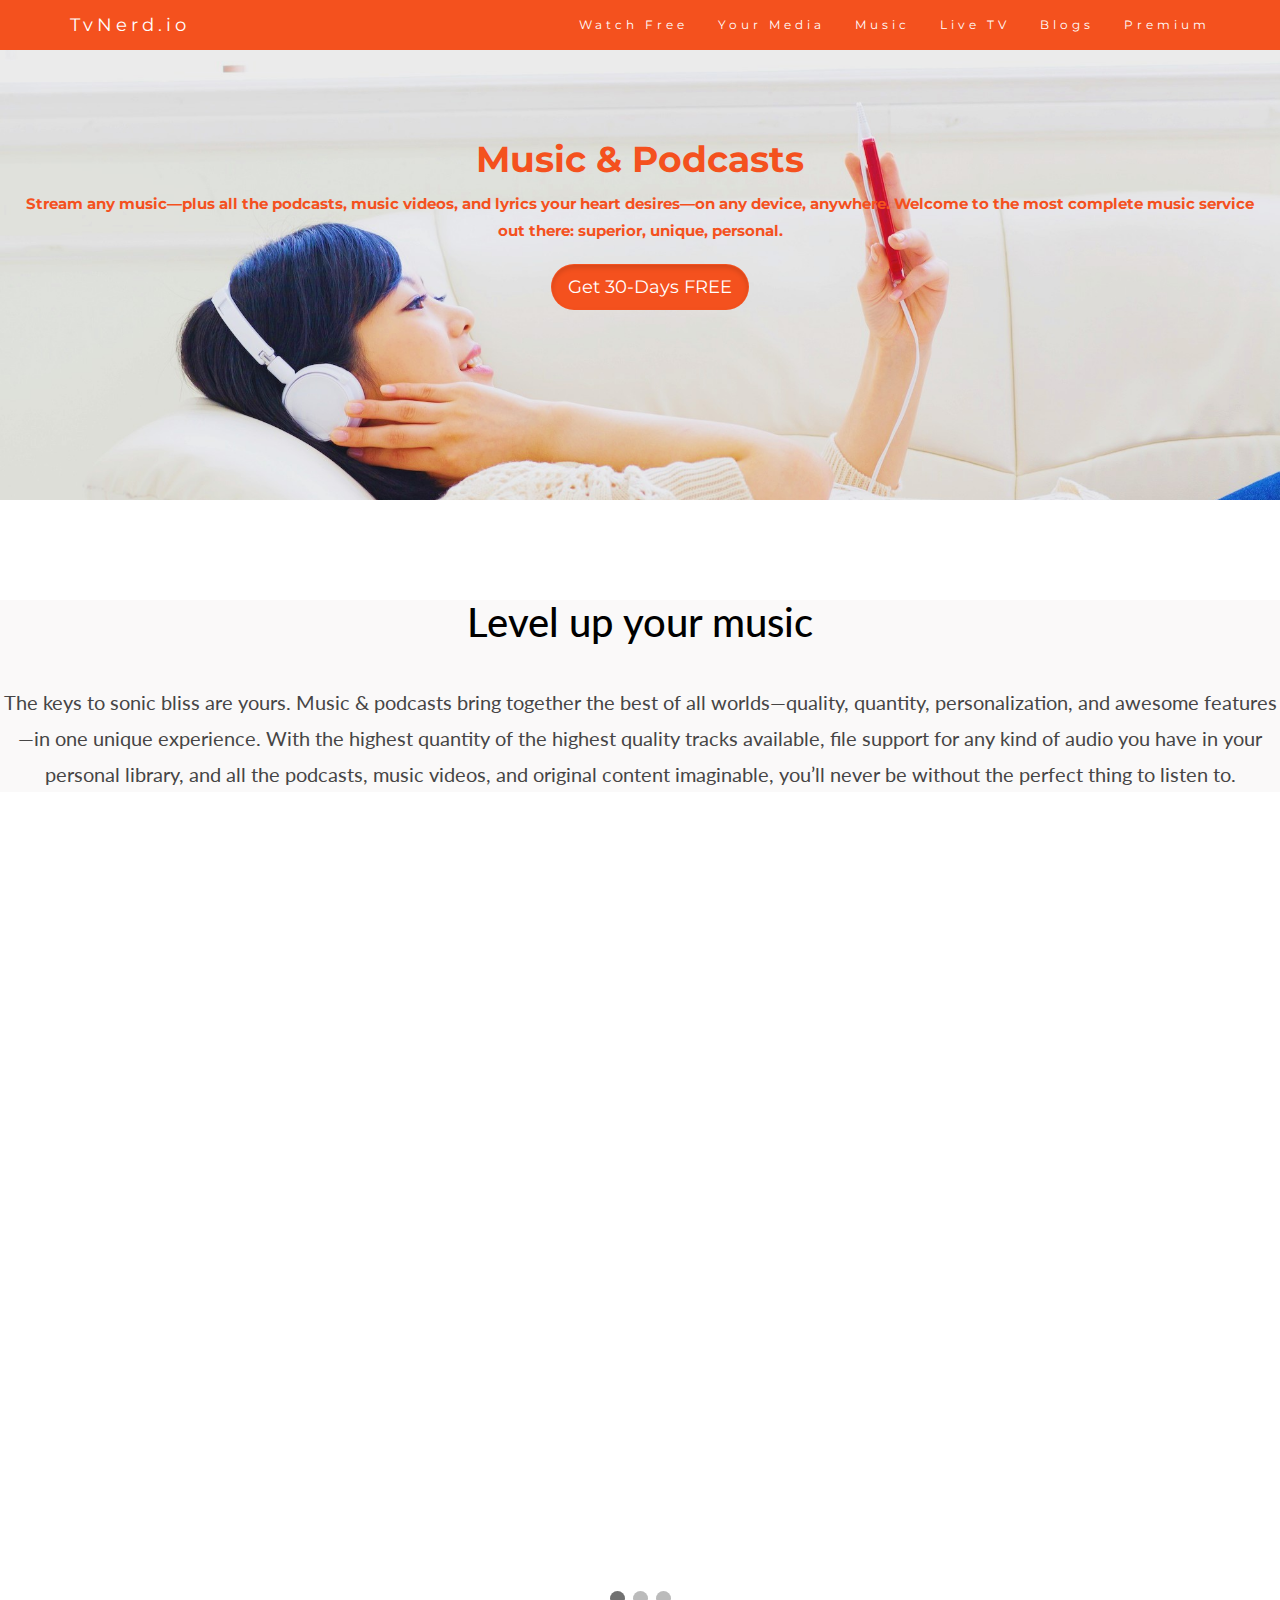
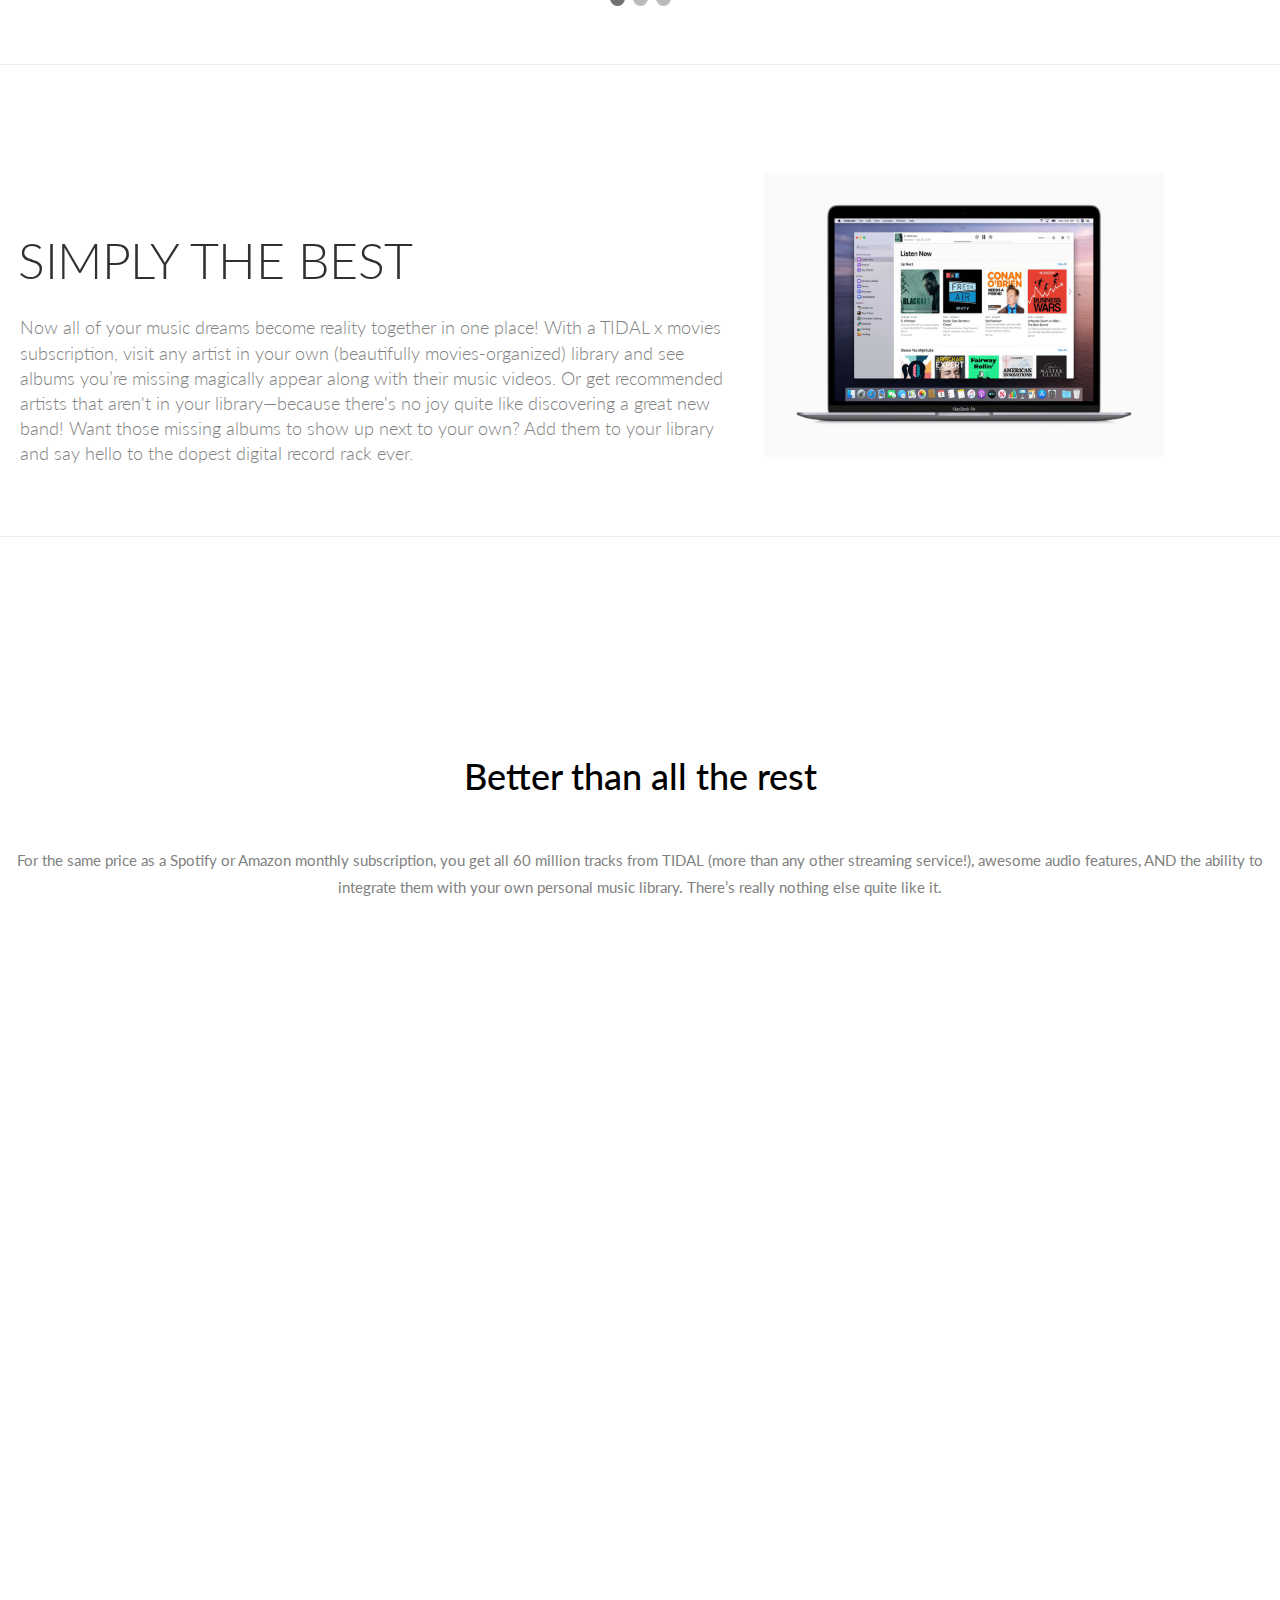
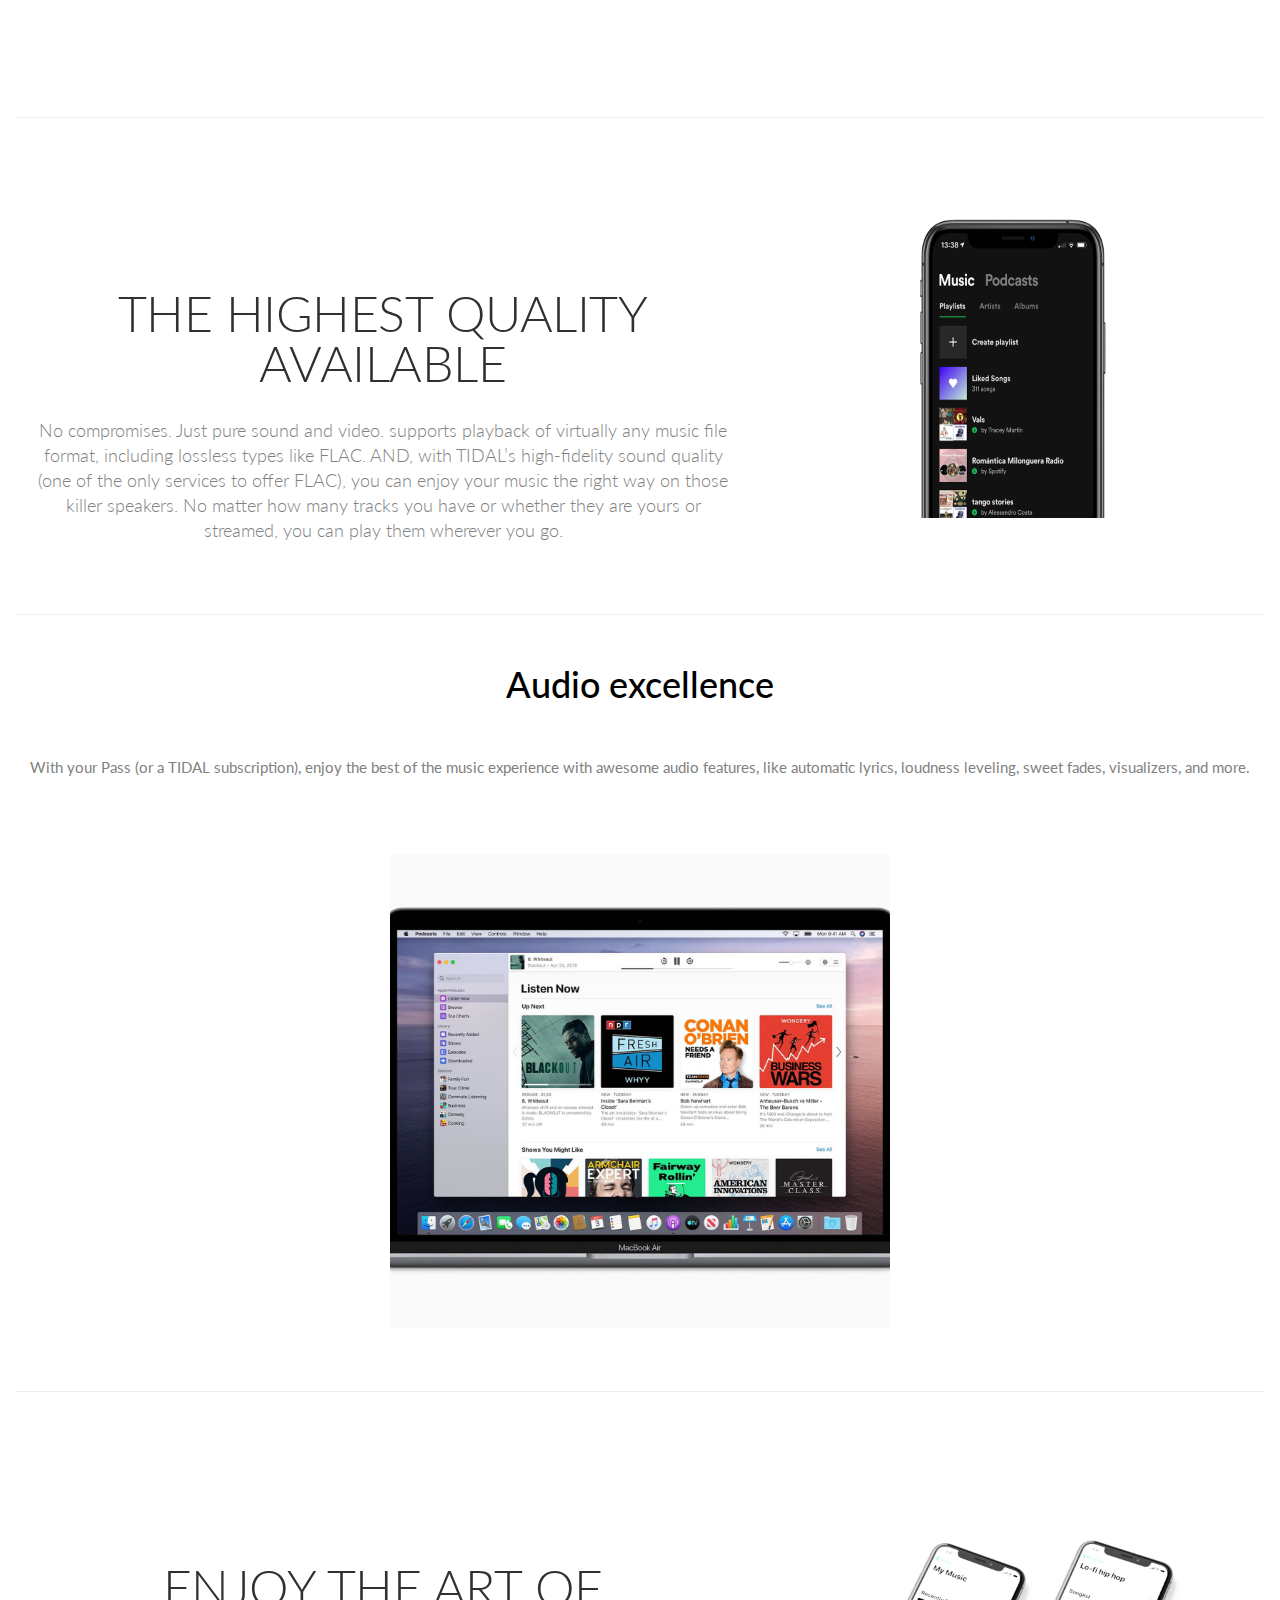
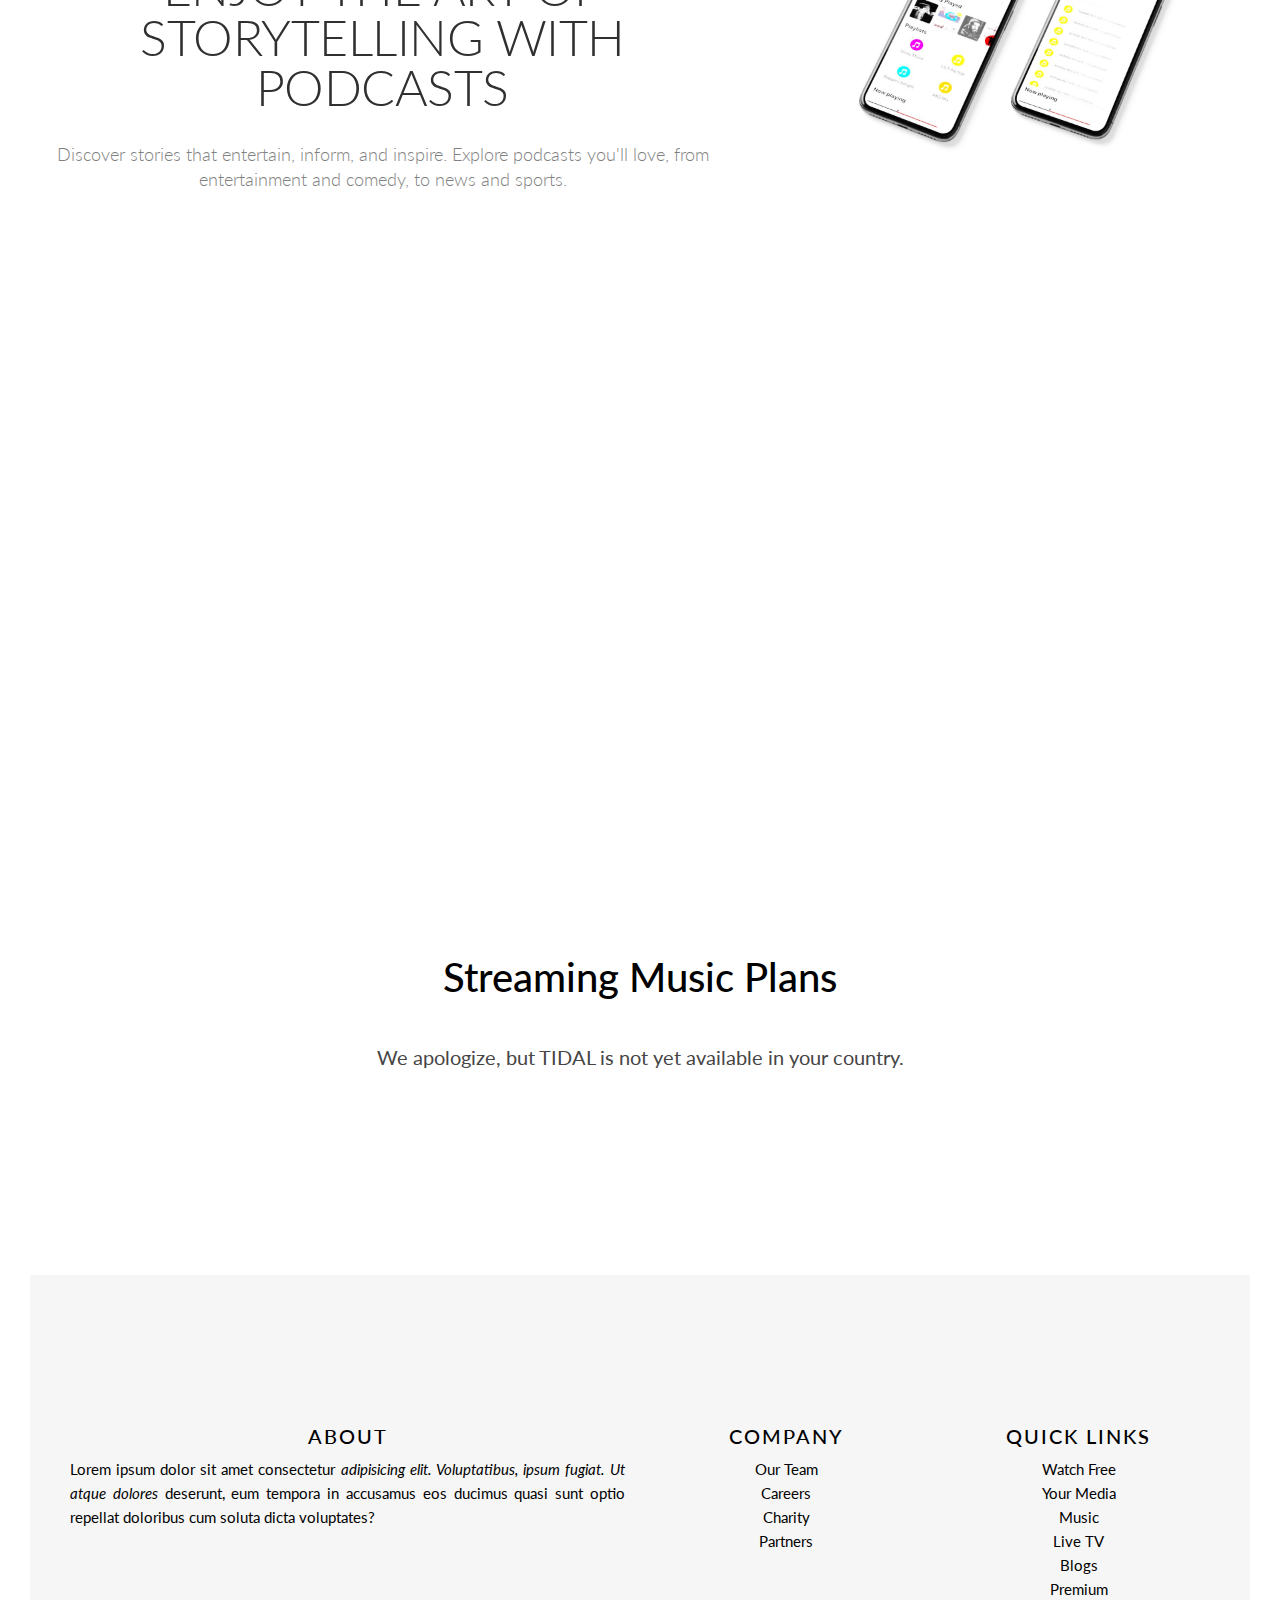
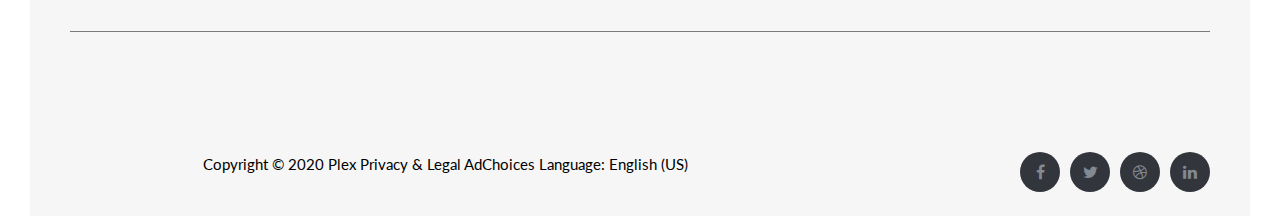
<file: music.html>
<!DOCTYPE html>
<html lang="en">
<head>
    <meta charset="UTF-8">
    <meta name="viewport" content="width=device-width, initial-scale=1.0">
    <title>music.TvNerd.io</title>
</head>
<style>
  .bd-placeholder-img {
    font-size: 1.125rem;
    text-anchor: middle;
    -webkit-user-select: none;
    -moz-user-select: none;
    -ms-user-select: none;
    user-select: none;
  }

  @media (min-width: 768px) {
    .bd-placeholder-img-lg {
      font-size: 3.5rem;
    }
  }
</style>
<body>
    
    <!DOCTYPE html>
    <html lang="en">
    <head>
      <meta charset="utf-8">
      <meta name="viewport" content="width=device-width, initial-scale=1">
      <link rel="stylesheet" href="https://maxcdn.bootstrapcdn.com/bootstrap/3.4.1/css/bootstrap.min.css">
      <!-- ============================================================================== -->
      <link rel="stylesheet" href="style.css">
      <!-- ================================================================ -->
      <link rel="stylesheet" href="your-media.css">
      <!-- ================================================================================== -->
      <link href="https://fonts.googleapis.com/css?family=Montserrat" rel="stylesheet" type="text/css">
      <!-- ======================================================================================================= -->
      <link href="https://fonts.googleapis.com/css?family=Lato" rel="stylesheet" type="text/css">
      <!-- ======================================================================================================= -->
      <link rel="stylesheet" href="https://stackpath.bootstrapcdn.com/font-awesome/4.7.0/css/font-awesome.min.css">
    <!-- =========================================================================================== -->
      <script src="https://ajax.googleapis.com/ajax/libs/jquery/3.5.1/jquery.min.js"></script>
      <!-- ================================================================================================ -->
      <script src="https://maxcdn.bootstrapcdn.com/bootstrap/3.4.1/js/bootstrap.min.js"></script>
      
    </head>
    <body id="myPage" data-spy="scroll" data-target=".navbar" data-offset="60">
    
    <nav class="navbar navbar-default navbar-fixed-top">
      <div class="container">
        <div class="navbar-header">
          <button type="button" class="navbar-toggle" data-toggle="collapse" data-target="#myNavbar">
            <span class="icon-bar"></span>
            <span class="icon-bar"></span>
            <span class="icon-bar"></span>                        
          </button>
          <a class="navbar-brand" href="#myPage">TvNerd.io</a>
        </div>
        <div class="collapse navbar-collapse" id="myNavbar">
          <ul class="nav navbar-nav navbar-right">
            <li><a href="index.html">Watch Free</a></li>
            <li><a href="your-media.html">Your Media</a></li>
            <li><a href="music.html">Music</a></li>
            <li><a href="live.html">Live TV</a></li>
            <li><a href="blogs.html">Blogs</a></li>
            <li><a href="premium.html">Premium</a></li>
          </ul>
        </div>
      </div>
    </nav>
    
    <!-- ===============backbround================= -->


    <div class="jumbotron-5" style="text-align: center;">
        <h1>Music & Podcasts</h1> 
        <p>Stream any music—plus all the podcasts, music videos, and lyrics your heart desires—on any device, anywhere. Welcome to the most complete music service out there: superior, unique, personal.</p>
          <a href="sign_up/signup.html" id="btn-4"class="btn btn-secondary btn-lg active" role="button" aria-pressed="true">Get 30-Days FREE</a>
      </div>
    
      <!-- ===================works==================== -->
      <div style="text-align: center; background-color: rgb(250, 249, 249)">
        <h1 style="color: black; margin-top: 100px; font-size: 40px;">Level up your music</h1> 
        <p style="color: rgb(70, 69, 69); margin-top: 40px; font-size: 20px;">The keys to sonic bliss are yours. Music & podcasts bring together the best of all worlds—quality, quantity, personalization, and awesome features—in one unique experience. With the highest quantity of the highest quality tracks available, file support for any kind of audio you have in your personal library, and all the podcasts, music videos, and original content imaginable, you’ll never be without the perfect thing to listen to.</p>
      </div>

        <!-- ==================Slider================== -->
   
   <div class="slideshow-container">
   
   <div class="mySlides fade">
     <img src="images/slider image1/1.jpg" style="width:100%">
     
   </div>
   
   <div class="mySlides fade">
     <img src="images/slider image1/iphone.jpg" style="width:100%">
    
   </div>
   
   <div class="mySlides fade">
     <img src="images/slider image1/3.jpg" style="width:100%">
    
   </div>
   
   </div>
   <br>
   
   <div style="text-align:center">
     <span class="dot"></span> 
     <span class="dot"></span> 
     <span class="dot"></span> 
   </div>

<!-- ===========compatible.======================== -->


   <hr class="featurette-divider">

   <div class="row featurette">
     <div class="col-md-7">
       <h2 class="featurette-heading">Simply the best </h2>
       <p class="lead">Now all of your music dreams become reality together in 
         one place! With a TIDAL x movies subscription, visit any artist in your own 
         (beautifully movies-organized) library and see albums you’re missing magically 
         appear along with their music videos. Or get recommended artists that 
         aren't in your library—because there's no joy quite like discovering a great new band! 
         Want those missing albums to show up next to your own? Add them to your 
         library and say hello to the dopest digital record rack ever.</p>
     </div>
     <div class="col-md-5">
     <img src="images/applepodcasts.5.jpg"   width="400" height="300">
     
         
     </div>
   </div>

   <!-- Container (Services Section) -->
   <hr class="featurette-divider">

   <div id="services" class="container-fluid text-center">
     <h1 style="color: black;">Better than all the rest</h1>
     <p style="margin-top: 50px;">For the same price as a Spotify or Amazon monthly subscription, you get all 60 million tracks from TIDAL (more than any other streaming service!), awesome audio features, AND the ability to integrate them with your own personal music library.
        There’s really nothing else quite like it.</p>
    <div class="row slideanim">
    <div class="col-sm-4">
      <span id="global"><i class="fa fa-music" style="color: #f4511e;;"></i></span>
      <h4 class="servise">50 million tracks</h4>
      <p class="servise-paragraph">The largest catalog of high-quality tracks</p>
    </div>
    <div class="col-sm-4">
      <span id="film"><i class="fa fa-headphones" style="color: #f4511e;"></i></span>
      <h4 class="servise">HiFi</h4>
      <p class="servise-paragraph">The best sound you can find</p>
    </div>
    <div class="col-sm-4">
      <span id="destop"><i class="fa fa-file-video-o" style="color: #f4511e;"></i></span>
      <h4 class="servise">Personal Music integration</h4>
      <p class="servise-paragraph">Mix your own tunes with whatever you are missing</p>
    </div>
    <div class="col-sm-4">
      <span id="destop"><i class="fa fa-play" style="color: #f4511e;" ></i></span>
      <h4 class="servise">Music Videos</h4>
      <p class="servise-paragraph">SWatch your favorite artist's vision come to life</p>
    </div>
    <div class="col-sm-4">
      <span id="destop"><i class="fa fa-music" style="color:#f4511e ;"></i></span>
      <h4 class="servise">Artist-curated Playlists</h4>
      <p class="servise-paragraph">Listen to playlists picked by the artists who make the music</p>
    </div>
    <div class="col-sm-4">
      <span id="destop"><i class="fa fa-podcast" style="color: #f4511e;"></i></span>
      <h4 class="servise">Podcasts</h4>
      <p class="servise-paragraph">Catch your favorite podcasts right next to your favorite tunes</p>
    </div>
  </div>

  
  <!-- ===========compatible.======================== -->


  <hr class="featurette-divider">

  <div class="row featurette">
    <div class="col-md-7">
      <h2 class="featurette-heading">The highest quality available</h2>
      <p class="lead">No compromises. Just pure sound and video.
         supports playback of virtually any music file format, 
         including lossless types like FLAC. AND, with TIDAL’s high-fidelity sound quality 
         (one of the only services to offer FLAC), you can enjoy
          your music the right way on those killer speakers. No matter 
          how many tracks you have or whether they are yours or 
        streamed, you can play them wherever you go.</p>
    </div>
    <div class="col-md-5">
    <img src="images/iOS-Android-Spotify-apps.png"   width="500" height="300">
    
        
    </div>
  </div>

  <!-- ===========compatible.======================== -->
  <hr class="featurette-divider">

  <div>
    <h1 style="text-align: center; color: black;">Audio excellence</h1>
    <p style="margin-top: 50px;">With your Pass (or a TIDAL subscription), enjoy the best of the  music 
      experience with awesome audio features, 
      like automatic lyrics, loudness leveling, sweet fades, visualizers, and more.</p>
    <img src="images/applepodcasts.jpg"   width="500" height="500" style="text-align: center; margin-top: 50px;">

  </div>
<!-- ===========compatible.======================== -->


   <hr class="featurette-divider">

   <div class="row featurette">
     <div class="col-md-7">
       <h2 class="featurette-heading">Enjoy the art of storytelling with Podcasts</h2>
       <p class="lead">Discover stories that entertain, inform, and inspire. Explore podcasts you'll love, from entertainment and comedy, to news and sports.</p>
     </div>
     <div class="col-md-5">
     <img src="images/ui-showcase-mockup-scene.jpg"   width="400" height="300">
     
         
     </div>
   </div>


     <!-- Container (Services Section) -->
     <div id="services" class="container-fluid text-center">
      <div class="row slideanim">
      <div class="col-sm-4">
        <span id="global"><i class="fa fa-cog" style="color:#f4511e ;"></i></span>
        <h4 class="servise">Customize</h4>
        <p class="servise-paragraph">Choose by category or add your podcast by URL.</p>
      </div>
      <div class="col-sm-4">
        <span id="film"><i class="fa fa-search" style="color: #f4511e;"></i></span>
        <h4 class="servise">Explore</h4>
        <p class="servise-paragraph">Find podcasts that will keep you wanting more with our discovery features.</p>
      </div>
      <div class="col-sm-4">
        <span id="destop"><i class="fa fa-heart-o" style="color: #f4511e;"></i></span>
        <h4 class="servise">Enjoy</h4>
        <p class="servise-paragraph">Your podcasts beside the rest of your media mean you can
           pick up a new podcast, 
          then watch a show, listen to music, and more -- all from movies.</p>
      </div>
    </div>
      <!-- ===================works==================== -->
      <div style="text-align: center; ">
        <h1 style="color: black; margin-top: 100px; font-size: 40px;">Streaming Music Plans</h1> 
        <p style="color: rgb(70, 69, 69); margin-top: 40px; font-size: 20px;">We apologize, but TIDAL is not yet available in your country.</p>
      </div>
    
    <!-- Container (footer Section) -->
    <div id="contact" class="container-fluid bg-grey">
      
      <footer class="site-footer">
        <div class="container">
          <div class="row">
            <div class="col-sm-12 col-md-6">
              <h6>About</h6>
              <p class="text-justify"> Lorem ipsum dolor sit amet consectetur <i>adipisicing elit. Voluptatibus, ipsum fugiat. Ut atque dolores </i>deserunt, eum tempora in accusamus eos ducimus quasi sunt optio repellat doloribus cum soluta dicta voluptates?</p>
            </div>
  
            <div class="col-xs-6 col-md-3">
              <h6>Company</h6>
              <ul class="footer-links">
                <li><a href="http://scanfcode.com/category/c-language/">Our Team</a></li>
                <li><a href="http://scanfcode.com/category/front-end-development/">Careers</a></li>
                <li><a href="http://scanfcode.com/category/back-end-development/">Charity</a></li>
                <li><a href="http://scanfcode.com/category/java-programming-language/">Partners</a></li>
            
              </ul>
            </div>
  
            <div class="col-xs-6 col-md-3">
              <h6>Quick Links</h6>
              <ul class="footer-links">
                <li><a href="index.html">Watch Free</a></li>
                <li><a href="your-media.html">Your Media</a></li>
                <li><a href="music.html">Music</a></li>
                <li><a href="live.html">Live TV</a></li>
                <li><a href="blogs.html">Blogs</a></li>
                <li><a href="premium.html">Premium</a></li>
              </ul>
            </div>
          </div>
          <hr>
        </div>
        <div class="container">
          <div class="row">
            <div class="col-md-8 col-sm-6 col-xs-12">
              <p class="copyright-text">Copyright © 2020 Plex 
                Privacy & Legal AdChoices Language: English (US)

              </p>
            </div>
  
            <div class="col-md-4 col-sm-6 col-xs-12">
              <ul class="social-icons">
                <li><a class="facebook" href="#"><i class="fa fa-facebook"></i></a></li>
                <li><a class="twitter" href="#"><i class="fa fa-twitter"></i></a></li>
                <li><a class="dribbble" href="#"><i class="fa fa-dribbble"></i></a></li>
                <li><a class="linkedin" href="#"><i class="fa fa-linkedin"></i></a></li>   
              </ul>
            </div>
          </div>
        </div>
  </footer>
    </div>
    
    
    <script src="js/script.js"> </script>
    
    
    </body>
    </html>
    

</body>
</html>
</file>
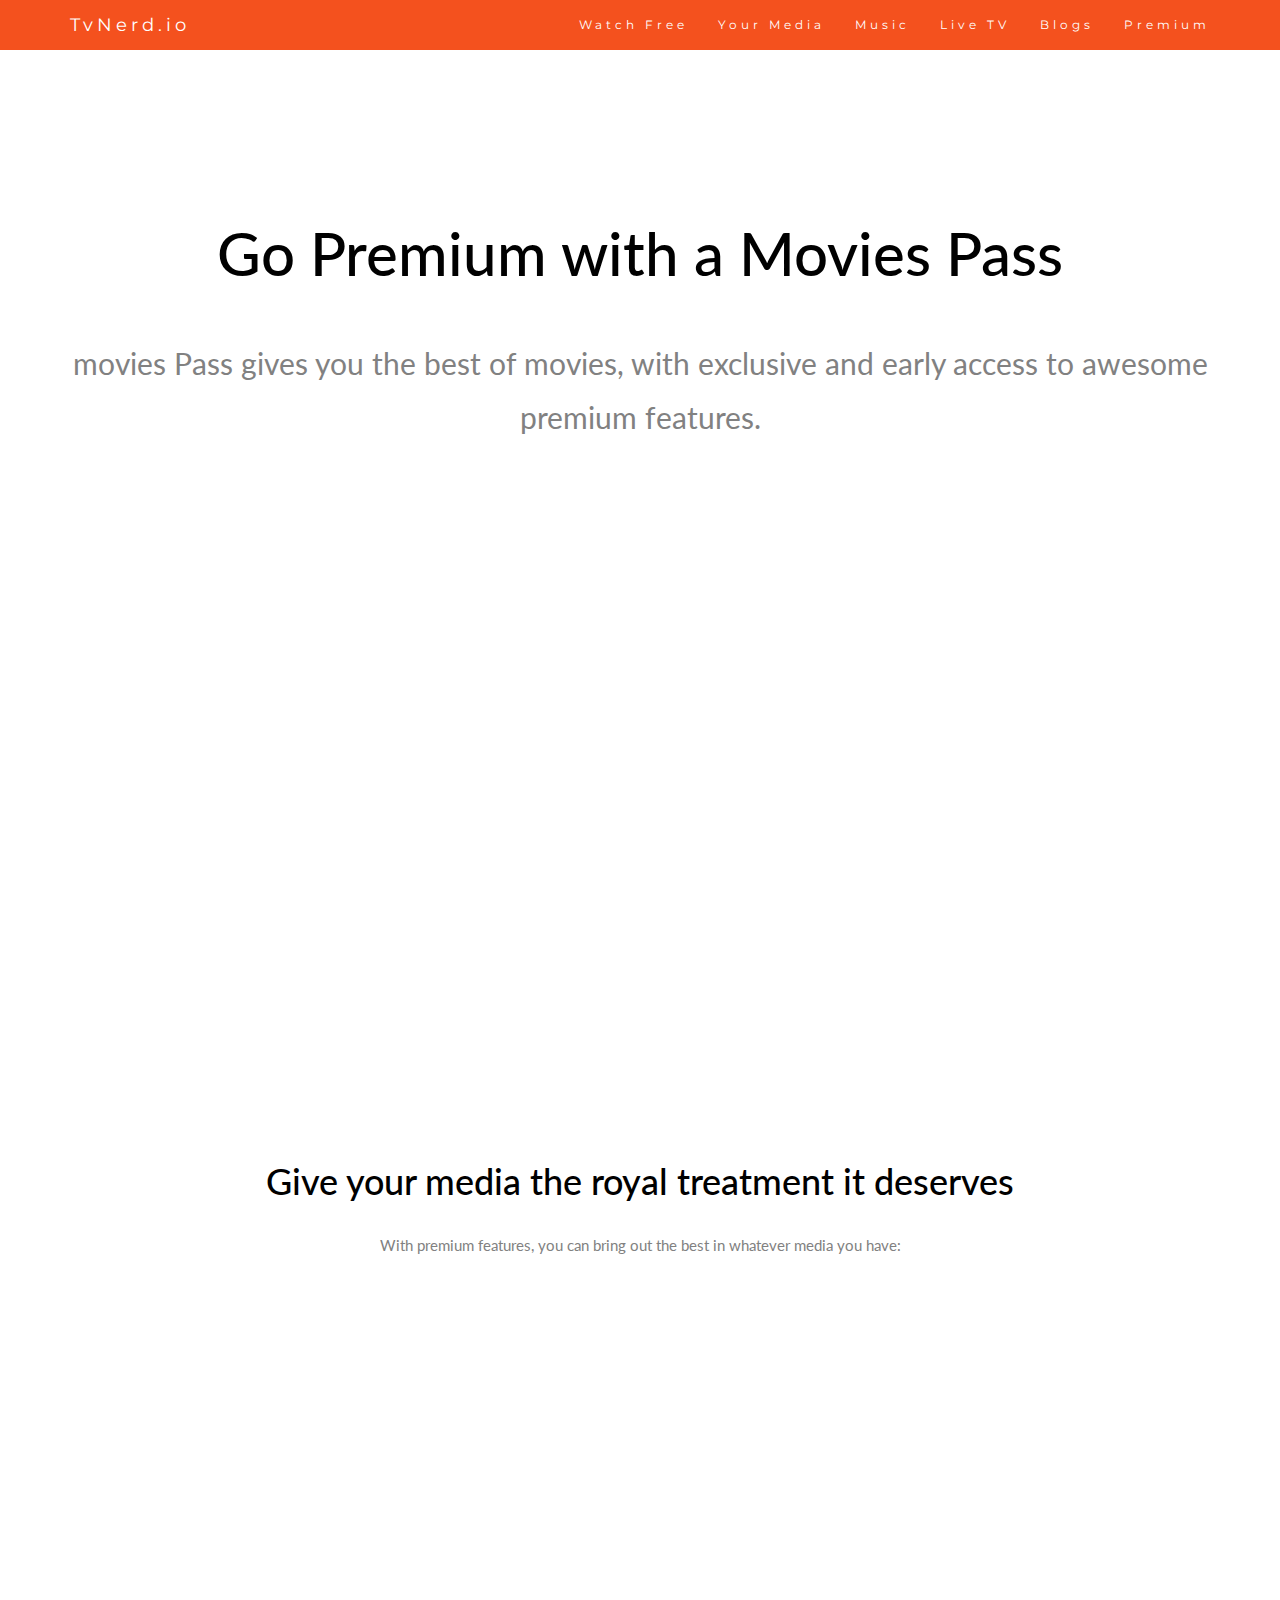
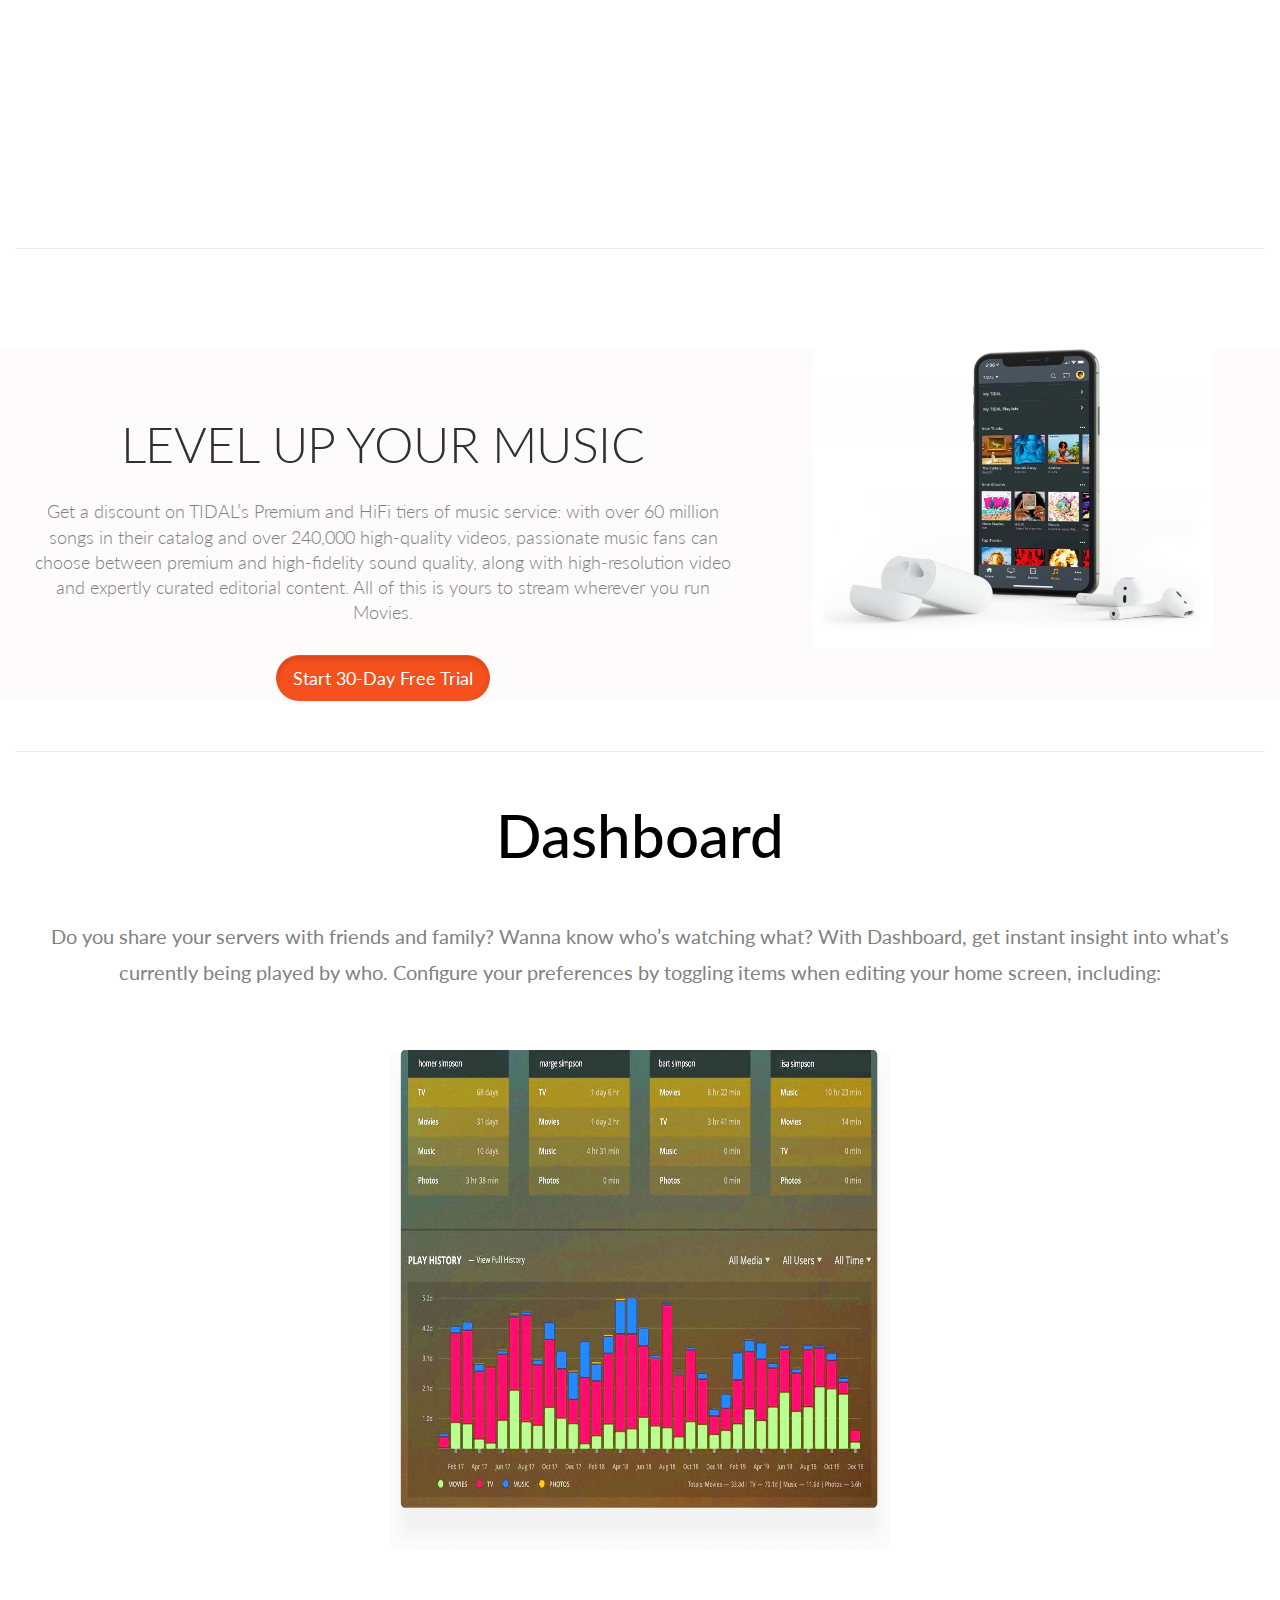
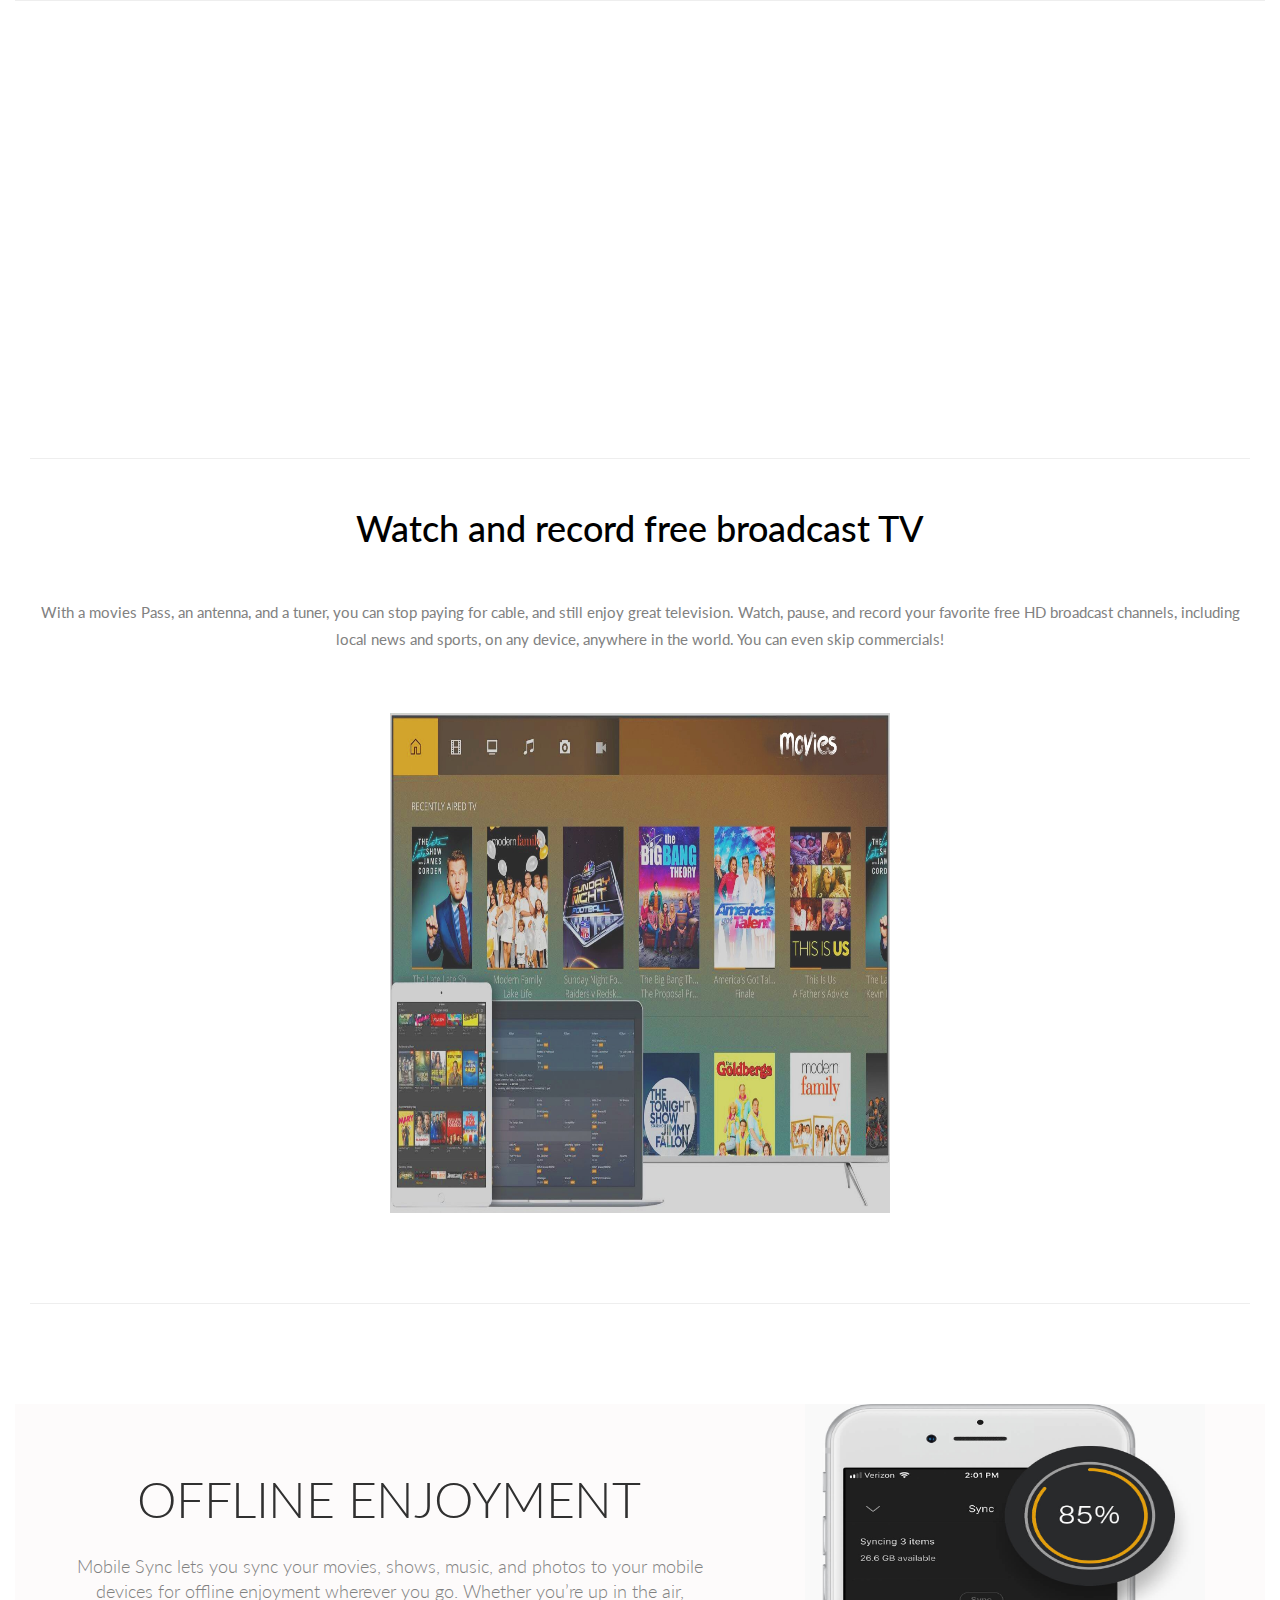
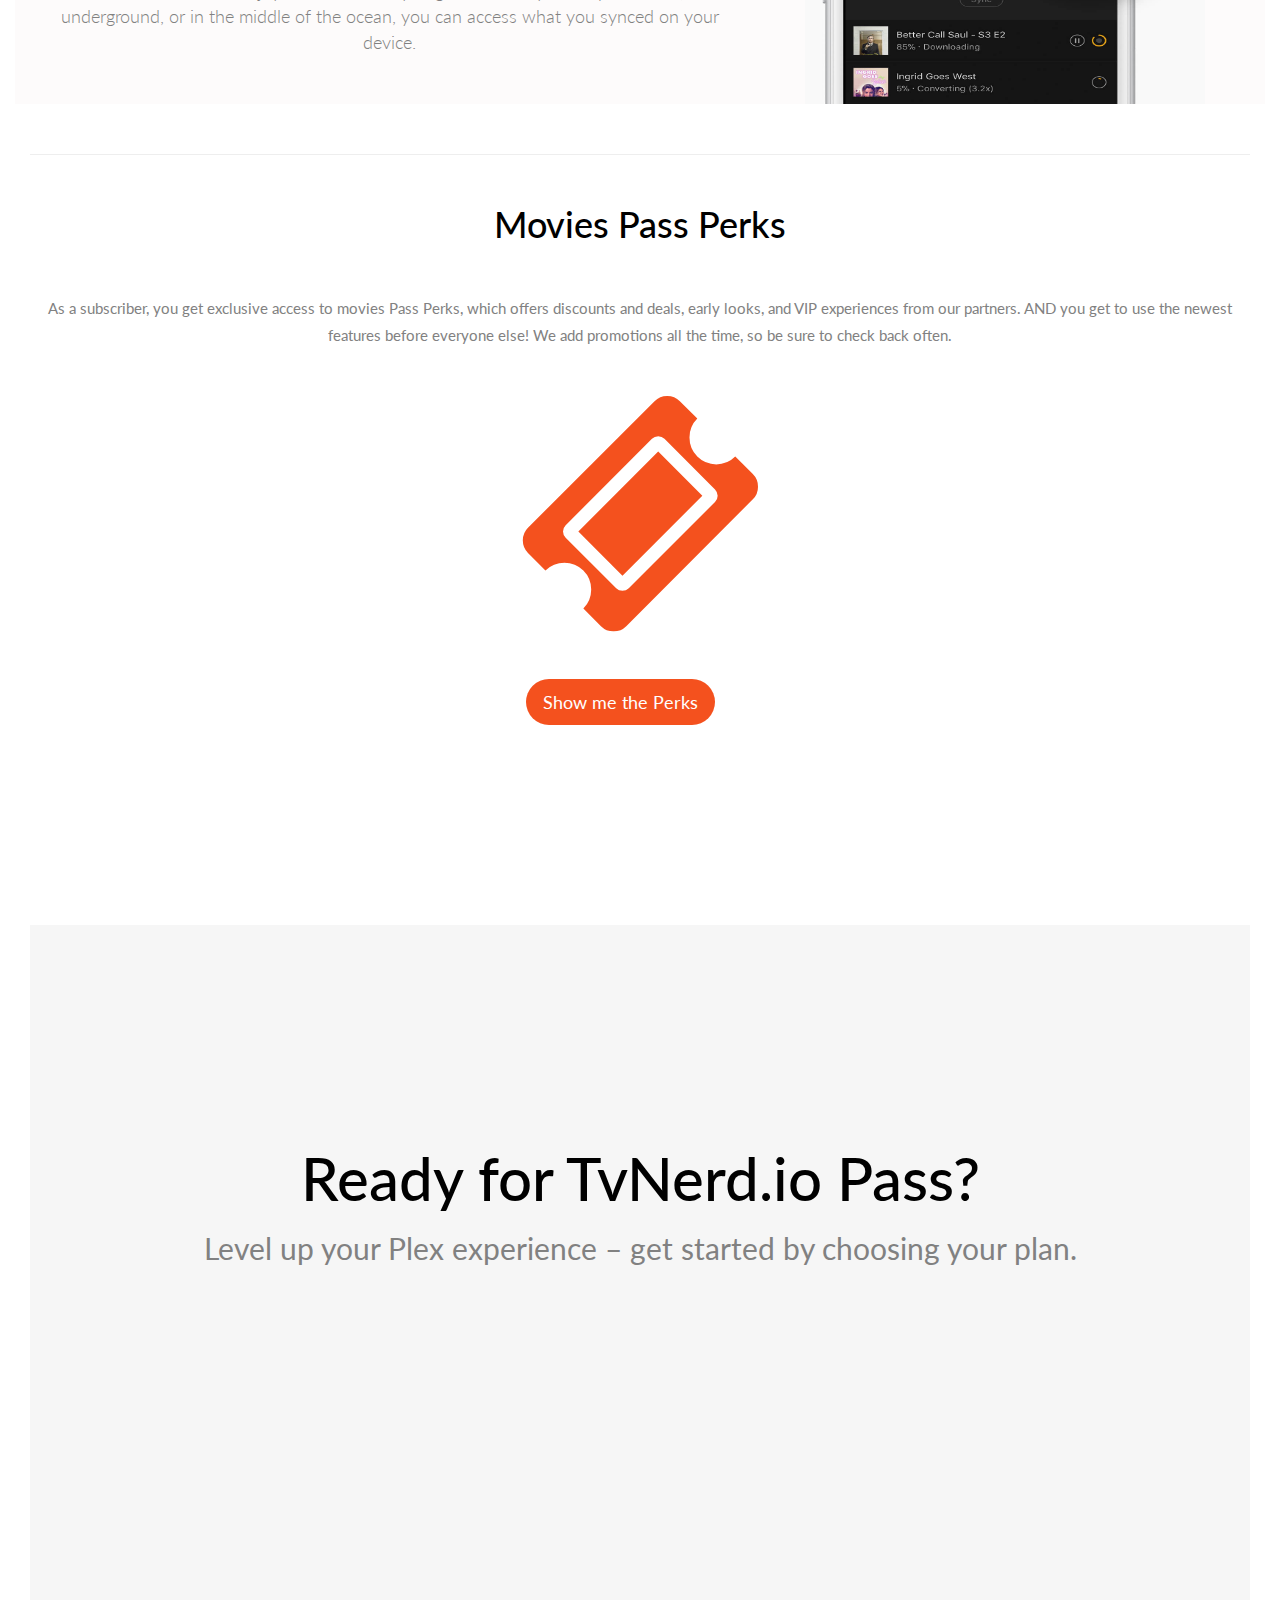
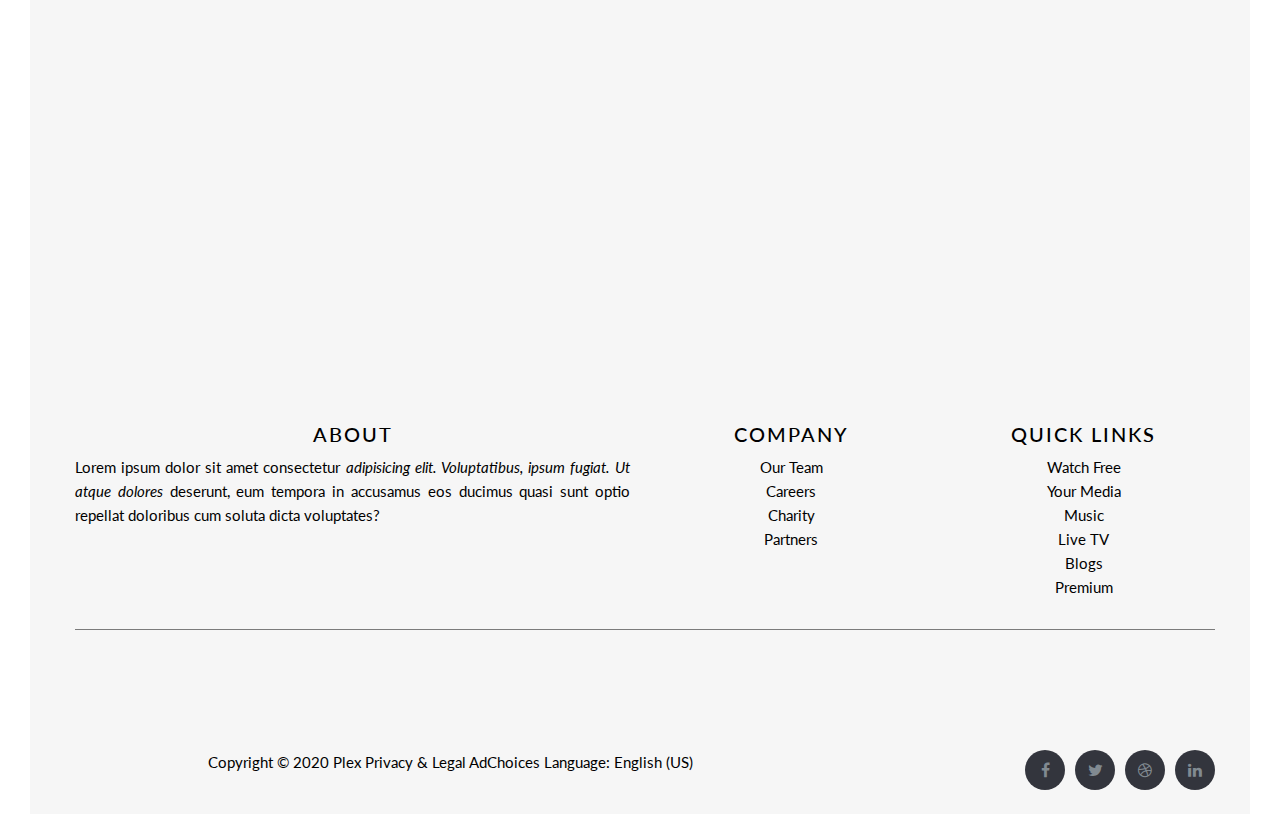
<file: premium.html>
<!DOCTYPE html>
<html lang="en">
<head>
    <meta charset="UTF-8">
    <meta name="viewport" content="width=device-width, initial-scale=1.0">
    <title>Premium.TvNerd.io</title>
</head>
<style>
  .bd-placeholder-img {
    font-size: 1.125rem;
    text-anchor: middle;
    -webkit-user-select: none;
    -moz-user-select: none;
    -ms-user-select: none;
    user-select: none;
  }

  @media (min-width: 768px) {
    .bd-placeholder-img-lg {
      font-size: 3.5rem;
    }
  }
</style>
<body>
    
    <!DOCTYPE html>
    <html lang="en">
    <head>
      <meta charset="utf-8">
      <meta name="viewport" content="width=device-width, initial-scale=1">
      <link rel="stylesheet" href="https://maxcdn.bootstrapcdn.com/bootstrap/3.4.1/css/bootstrap.min.css">
      <!-- ============================================================================== -->
      <link rel="stylesheet" href="style.css">
      <!-- ================================================================ -->
      <link rel="stylesheet" href="your-media.css">
      <!-- ================================================================================== -->
      <link href="https://fonts.googleapis.com/css?family=Montserrat" rel="stylesheet" type="text/css">
      <!-- ======================================================================================================= -->
      <link href="https://fonts.googleapis.com/css?family=Lato" rel="stylesheet" type="text/css">
      <!-- ======================================================================================================= -->
      <link rel="stylesheet" href="https://stackpath.bootstrapcdn.com/font-awesome/4.7.0/css/font-awesome.min.css">
    <!-- =========================================================================================== -->
      <script src="https://ajax.googleapis.com/ajax/libs/jquery/3.5.1/jquery.min.js"></script>
      <!-- ================================================================================================ -->
      <script src="https://maxcdn.bootstrapcdn.com/bootstrap/3.4.1/js/bootstrap.min.js"></script>
      
    </head>
    <body id="myPage" data-spy="scroll" data-target=".navbar" data-offset="60">
    
    <nav class="navbar navbar-default navbar-fixed-top">
      <div class="container">
        <div class="navbar-header">
          <button type="button" class="navbar-toggle" data-toggle="collapse" data-target="#myNavbar">
            <span class="icon-bar"></span>
            <span class="icon-bar"></span>
            <span class="icon-bar"></span>                        
          </button>
          <a class="navbar-brand" href="#myPage">TvNerd.io</a>
        </div>
        <div class="collapse navbar-collapse" id="myNavbar">
          <ul class="nav navbar-nav navbar-right">
            <li><a href="index.html">Watch Free</a></li>
            <li><a href="your-media.html">Your Media</a></li>
            <li><a href="music.html">Music</a></li>
            <li><a href="live.html">Live TV</a></li>
            <li><a href="blogs.html">Blogs</a></li>
            <li><a href="premium.html">Premium</a></li>
          </ul>
        </div>
      </div>
    </nav>
    
    <!-- ===============backbround================= -->

<!-- Container (Pricing Section) -->
<div id="pricing" class="container-fluid">
  <div class="text-center">
    <h1 style="color: black; font-size: 60px;">Go Premium with a Movies Pass</h1>
  <p style="margin-top:50px; font-size: 30px;">movies Pass gives you the best of movies, with exclusive and early access to awesome premium features.</p>
  
  </div>
  <div class="row slideanim">
    <div class="col-sm-4 col-xs-12">
      <div class="panel panel-default text-center">
        <div class="panel-heading">
          <h1>MONTHLY</h1>
        </div>
        <div class="panel-body">
  
          <h1 style="font-weight: bold; color: black;">$4.99 USD</h1>
        </div>
        <div class="panel-footer">
          <h4 style="font-weight: bold; color: black;">Most Popular</h4>
          <button class="btn btn-lg" style="outline: none;"><a href="sign_up/signup.html" style="text-decoration: none;">Choose</a></button>
        
        </div>
      </div>      
    </div>     
    <div class="col-sm-4 col-xs-12">
      <div class="panel panel-default text-center">
        <div class="panel-heading">
          <h1>YEARLY</h1>
        </div>
        <div class="panel-body">
          <h1 style="font-weight: bold; color: black;">$39.99 USD</h1>
        
        </div>
        <div class="panel-footer">
          <h4 style="font-weight: bold; color: black;">33% Savings</h4>
          
          <button class="btn btn-lg" style="outline: none;"><a href="sign_up/signup.html" style="text-decoration: none;">Choose</a></button>
 
          
        </div>
      </div>      
    </div>       
    <div class="col-sm-4 col-xs-12">
      <div class="panel panel-default text-center">
        <div class="panel-heading">
          <h1>LIFE TIME</h1>
        </div>
        <div class="panel-body">
          <h1 style="font-weight: bold; color: black;">$119.99 USD</h1>
        </div>
        <div class="panel-footer">
          <h4 style="font-weight: bold; color: black;">Pure Dedication</h4>
          
          <button class="btn btn-lg" style="outline: none;"><a href="sign_up/signup.html" style="text-decoration: none;">Choose</a></button>
          
        </div>
      </div>      
    </div>    
  </div>
</div>
<!-- ================================get started================ -->
<div id="services" class="container-fluid text-center">
  <h1 style="color: black;">Give your media the royal treatment it deserves</h1>
  <p style="margin-top: 30px;">With premium features, you can bring out the best in whatever media you have:</p>
    <div class="row slideanim">
    <div class="col-sm-4">
      <i class="fa fa-headphones" style="color: black; font-size: 100px;"></i>
      <h4 class="servise">Advanced Audio</h4>
      <p class="servise-paragraph">Unlock sweet fades, loudness leveling, gapless playback, 
        advanced hybrid caching, and silence compression for the best listening, 
        along with better artwork,
         artist bios, and automatic lyrics.</a></p>
    </div>
    <div class="col-sm-4">
      <i class="fa fa-picture-o" style="font-size: 100px; color: black;"></i>
      <h4 class="servise">Premium Photos</h4>
      <p class="servise-paragraph">Take advantage of auto-tagging and Places to easily sort and discover
         memories with friends and family. Look through an organized timeline view, automatically upload
          from your mobile device, and create photo albums. </p>
    </div>
    <div class="col-sm-4">
      <i  class="fa fa-file-video-o" style="font-size: 100px; color: black;"></i>
      <h4 class="servise">Movie & TV Extras</h4>
      <p class="servise-paragraph">Enjoy a theater-like experience with Cinema Trailers 
        before you watch, plus all the extras you want—cast interviews,
         behind-the-scenes features, deleted scenes, and more.</a> </p>
    </div>
  </div>


  
      <!-- ===================works==================== -->



      <hr class="featurette-divider5" >

      <div class="row featurette" style="background-color: rgb(253, 251, 251);">
        <div class="col-md-7">
          <h2 class="featurette-heading"> Level up your music</h2>
          <p class="lead">Get a discount on TIDAL’s Premium and HiFi tiers of music service: 
            with over 60 million songs in their catalog and over 240,000 high-quality videos,
             passionate music fans can choose between premium and high-fidelity sound quality,
              along with high-resolution video and expertly curated 
            editorial content. All of this is yours to stream wherever you run Movies.</p>
          <a href="sign_up/signup.html" id="btn"class="btn btn-secondary btn-lg active" role="button" aria-pressed="true">Start 30-Day Free Trial</a>
        </div>
        <div class="col-md-5">
            <img src="images/blogs-11/image-blogs.jpg"   width="400" height="300">
            
        </div>
      </div>


<!-- ===========compatible.======================== -->
<hr class="featurette-divider">

<div>
  <h1 style="text-align: center; color: black; font-size: 60px;">Dashboard</h1>
  <p style="margin-top: 50px; font-size: 20px;">Do you share your servers with friends and family? 
    Wanna know who’s watching what? With Dashboard, get instant insight into what’s
     currently being played by who. Configure your preferences 
    by toggling items when editing your home screen, including:</p>
  <img src="images/blogs-11/image-blogs5.jpg"   width="500" height="500" style="text-align: center; margin-top: 50px;">

</div>

 
    <!-- Container (Services Section) -->
<hr class="featurette-divider">

    <div id="services" class="container-fluid text-center" style="margin-top: 10px;">
      <div class="row slideanim">
      <div class="col-sm-4">
     
        <h4 class="servise">Enhanced Now Playing</h4>
        <p class="servise-paragraph">No other free streaming service delivers more content to and from more countries worldwide.</p>
      </div>
      <div class="col-sm-4">
        
        <h4 class="servise">Bandwidth stats</h4>
        <p class="servise-paragraph">Choose from movies, shows, sports and music documentaries, Bollywood musicals, and more.</p>
      </div>
      <div class="col-sm-4">
      
        <h4 class="servise">Media-centric stats</h4>
        <p class="servise-paragraph">Stream the good stuff from your favorite devices including Apple, Android, Smart TVs and more.</p>
      </div>
    </div>
<!-- ===========compatible.======================== -->
<hr class="featurette-divider">

<div>
  <h1 style="text-align: center; color: black;">Watch and record free broadcast TV</h1>
  <p style="margin-top: 50px;">With a movies Pass, an antenna, and a tuner,
     you can stop paying for cable, and still enjoy great television. Watch, pause,
      and record your favorite free HD broadcast channels, including local news and sports, 
    on any device, anywhere in the world. You can even skip commercials!</p>
  <img src="images/blogs-11/image-8.jpg"   width="500" height="500" style="text-align: center; margin-top: 50px;">

</div>


      <!-- ===================works==================== -->



      <hr class="featurette-divider5" >

      <div class="row featurette" style="background-color: rgb(253, 251, 251);">
        <div class="col-md-7">
          <h2 class="featurette-heading"> Offline enjoyment</h2>
          <p class="lead">Mobile Sync lets you sync your movies, shows, music, 
            and photos to your mobile devices for offline enjoyment wherever you go.
             Whether you’re up in the air, underground, 
            or in the middle of the ocean, you can access what you synced on your device.</p>
        </div>
        <div class="col-md-5">
            <img src="images/blogs-11/image-blogs(5).jpg"   width="400" height="300">
            
        </div>
      </div>


<!-- =============work===================================== -->
      <hr class="featurette-divider">

<div>
  <h1 style="text-align: center; color: black;">Movies Pass Perks</h1>
  <p style="margin-top: 50px;">As a subscriber, you get exclusive access to 
    movies Pass Perks, which offers discounts and deals, early looks, and VIP 
    experiences from our partners. AND you get to use the newest features before everyone else! 
    We add promotions all the time, so be sure to check back often.</p>
 
    <i class="fa fa-ticket" style="font-size: 250px; margin-top: 30px; color: #f4511e;"></i>
    
</div>

<button class="btn btn-lg" style="outline: none; margin-right: 60px; margin-top: 40px;">Show me the Perks</button>


    
    <!-- Container (footer Section) -->
    <div id="contact" class="container-fluid bg-grey">
      <!-- Container (Pricing Section) -->
<div id="pricing" class="container-fluid">
  <div class="text-center">
    <h1 style="color: black; font-size: 60px;">Ready for TvNerd.io Pass?</h1>
  <p style="margin-top: 5px; font-size: 30px;">Level up your Plex experience – get started by choosing your plan.</p>
  
  </div>
  <div class="row slideanim">
    <div class="row slideanim">
      <div class="col-sm-4 col-xs-12">
        <div class="panel panel-default text-center">
          <div class="panel-heading">
            <h1>MONTHLY</h1>
          </div>
          <div class="panel-body">
    
            <h1 style="font-weight: bold; color: black;">$4.99 USD</h1>
          </div>
          <div class="panel-footer">
            <h4 style="font-weight: bold; color: black;">Most Popular</h4>
            <button class="btn btn-lg" style="outline: none;"><a href="sign_up/signup.html" style="text-decoration: none;">Choose</a></button>
          
          </div>
        </div>      
      </div>     
      <div class="col-sm-4 col-xs-12">
        <div class="panel panel-default text-center">
          <div class="panel-heading">
            <h1>YEARLY</h1>
          </div>
          <div class="panel-body">
            <h1 style="font-weight: bold; color: black;">$39.99 USD</h1>
          
          </div>
          <div class="panel-footer">
            <h4 style="font-weight: bold; color: black;">33% Savings</h4>
            
            <button class="btn btn-lg" style="outline: none;"><a href="sign_up/signup.html" style="text-decoration: none;">Choose</a></button>
   
            
          </div>
        </div>      
      </div>       
      <div class="col-sm-4 col-xs-12">
        <div class="panel panel-default text-center">
          <div class="panel-heading">
            <h1>LIFE TIME</h1>
          </div>
          <div class="panel-body">
            <h1 style="font-weight: bold; color: black;">$119.99 USD</h1>
          </div>
          <div class="panel-footer">
            <h4 style="font-weight: bold; color: black;">Pure Dedication</h4>
            
            <button class="btn btn-lg" style="outline: none;"><a href="sign_up/signup.html" style="text-decoration: none;">Choose</a></button>
            
          </div>
        </div>      
      </div>    
    </div>
  </div>

      <footer class="site-footer">
        <div class="container">
          <div class="row">
            <div class="col-sm-12 col-md-6">
              <h6>About</h6>
              <p class="text-justify"> Lorem ipsum dolor sit amet consectetur <i>adipisicing elit. Voluptatibus, ipsum fugiat. Ut atque dolores </i>deserunt, eum tempora in accusamus eos ducimus quasi sunt optio repellat doloribus cum soluta dicta voluptates?</p>
            </div>
  
            <div class="col-xs-6 col-md-3">
              <h6>Company</h6>
              <ul class="footer-links">
                <li><a href="http://scanfcode.com/category/c-language/">Our Team</a></li>
                <li><a href="http://scanfcode.com/category/front-end-development/">Careers</a></li>
                <li><a href="http://scanfcode.com/category/back-end-development/">Charity</a></li>
                <li><a href="http://scanfcode.com/category/java-programming-language/">Partners</a></li>
            
              </ul>
            </div>
  
            <div class="col-xs-6 col-md-3">
              <h6>Quick Links</h6>
              <ul class="footer-links">
                <li><a href="index.html">Watch Free</a></li>
                <li><a href="your-media.html">Your Media</a></li>
                <li><a href="music.html">Music</a></li>
                <li><a href="live.html">Live TV</a></li>
                <li><a href="blogs.html">Blogs</a></li>
                <li><a href="premium.html">Premium</a></li>
              </ul>
            </div>
          </div>
          <hr>
        </div>
        <div class="container">
          <div class="row">
            <div class="col-md-8 col-sm-6 col-xs-12">
              <p class="copyright-text">Copyright © 2020 Plex 
                Privacy & Legal AdChoices Language: English (US)

              </p>
            </div>
  
            <div class="col-md-4 col-sm-6 col-xs-12">
              <ul class="social-icons">
                <li><a class="facebook" href="#"><i class="fa fa-facebook"></i></a></li>
                <li><a class="twitter" href="#"><i class="fa fa-twitter"></i></a></li>
                <li><a class="dribbble" href="#"><i class="fa fa-dribbble"></i></a></li>
                <li><a class="linkedin" href="#"><i class="fa fa-linkedin"></i></a></li>   
              </ul>
            </div>
          </div>
        </div>
  </footer>
    </div>
    
    
    <script src="js/script.js"> </script>
    
    
    </body>
    </html>
    

</body>
</html>
</file>
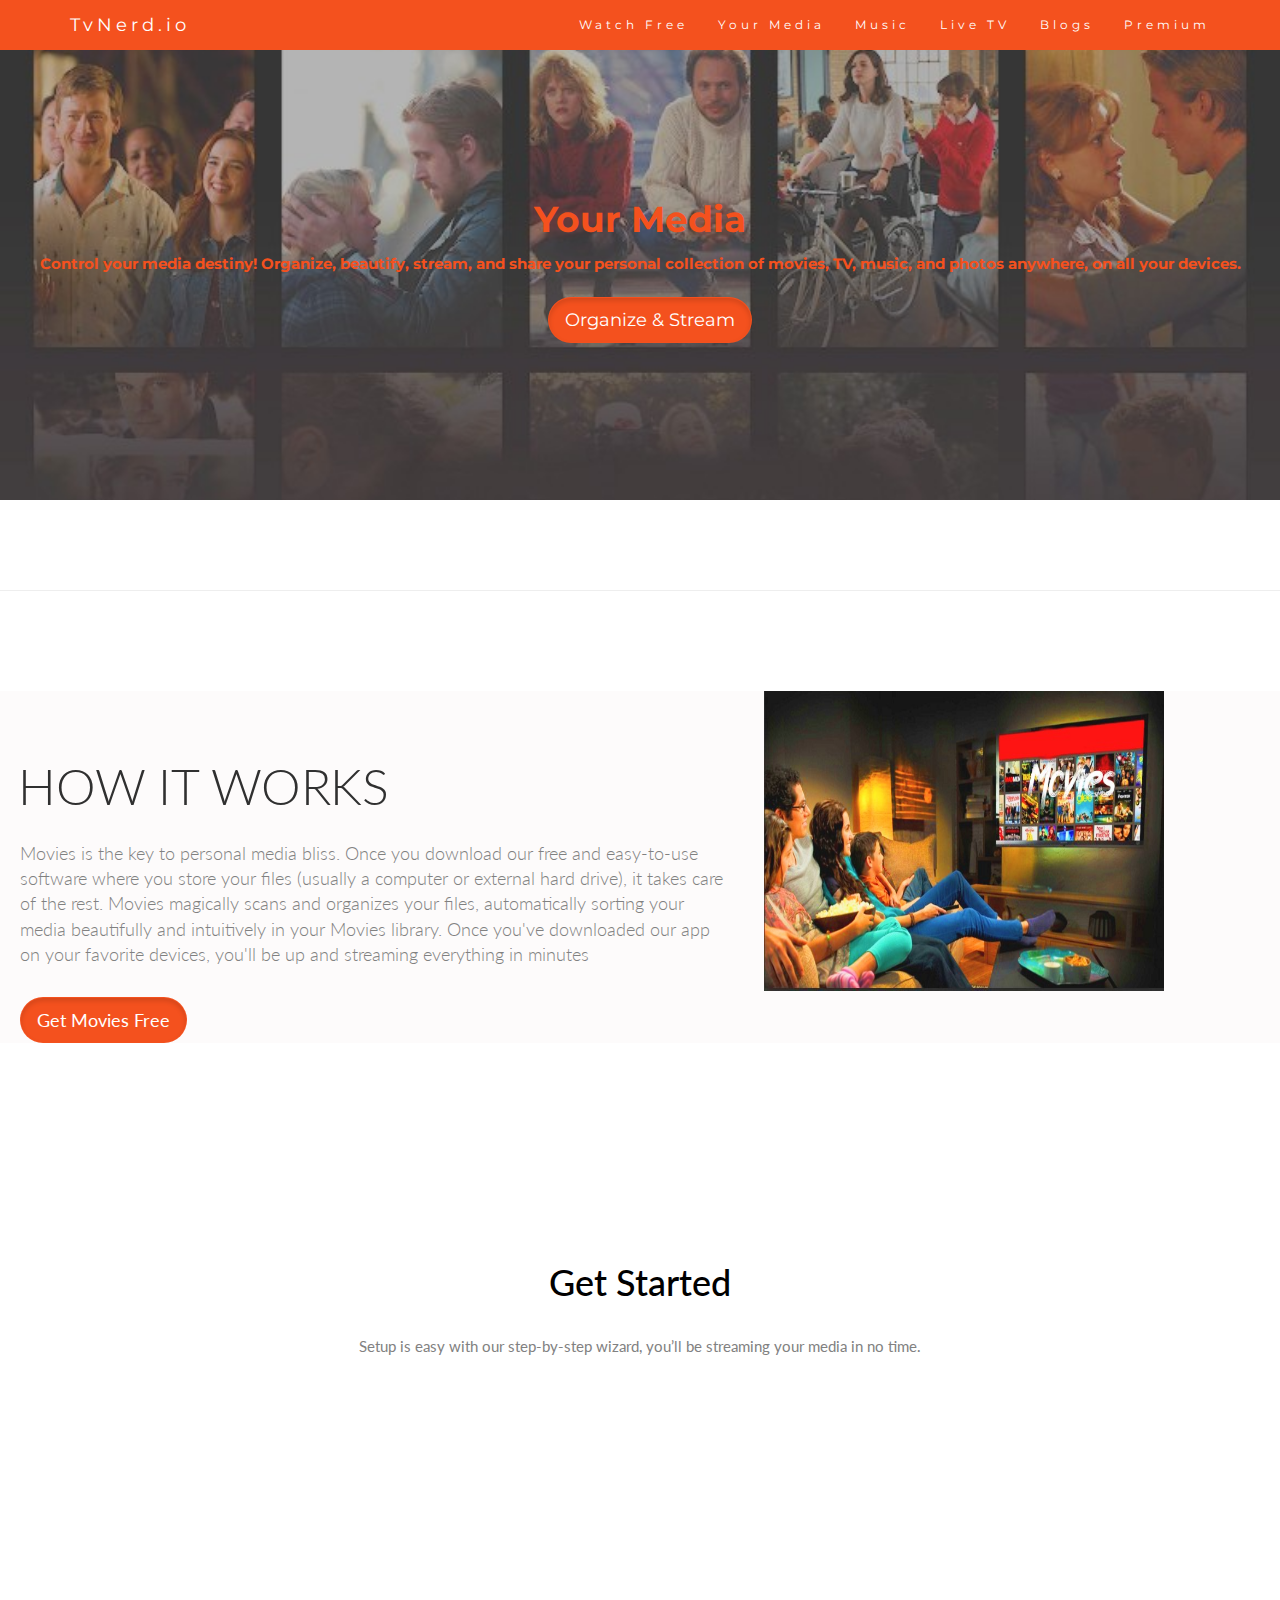
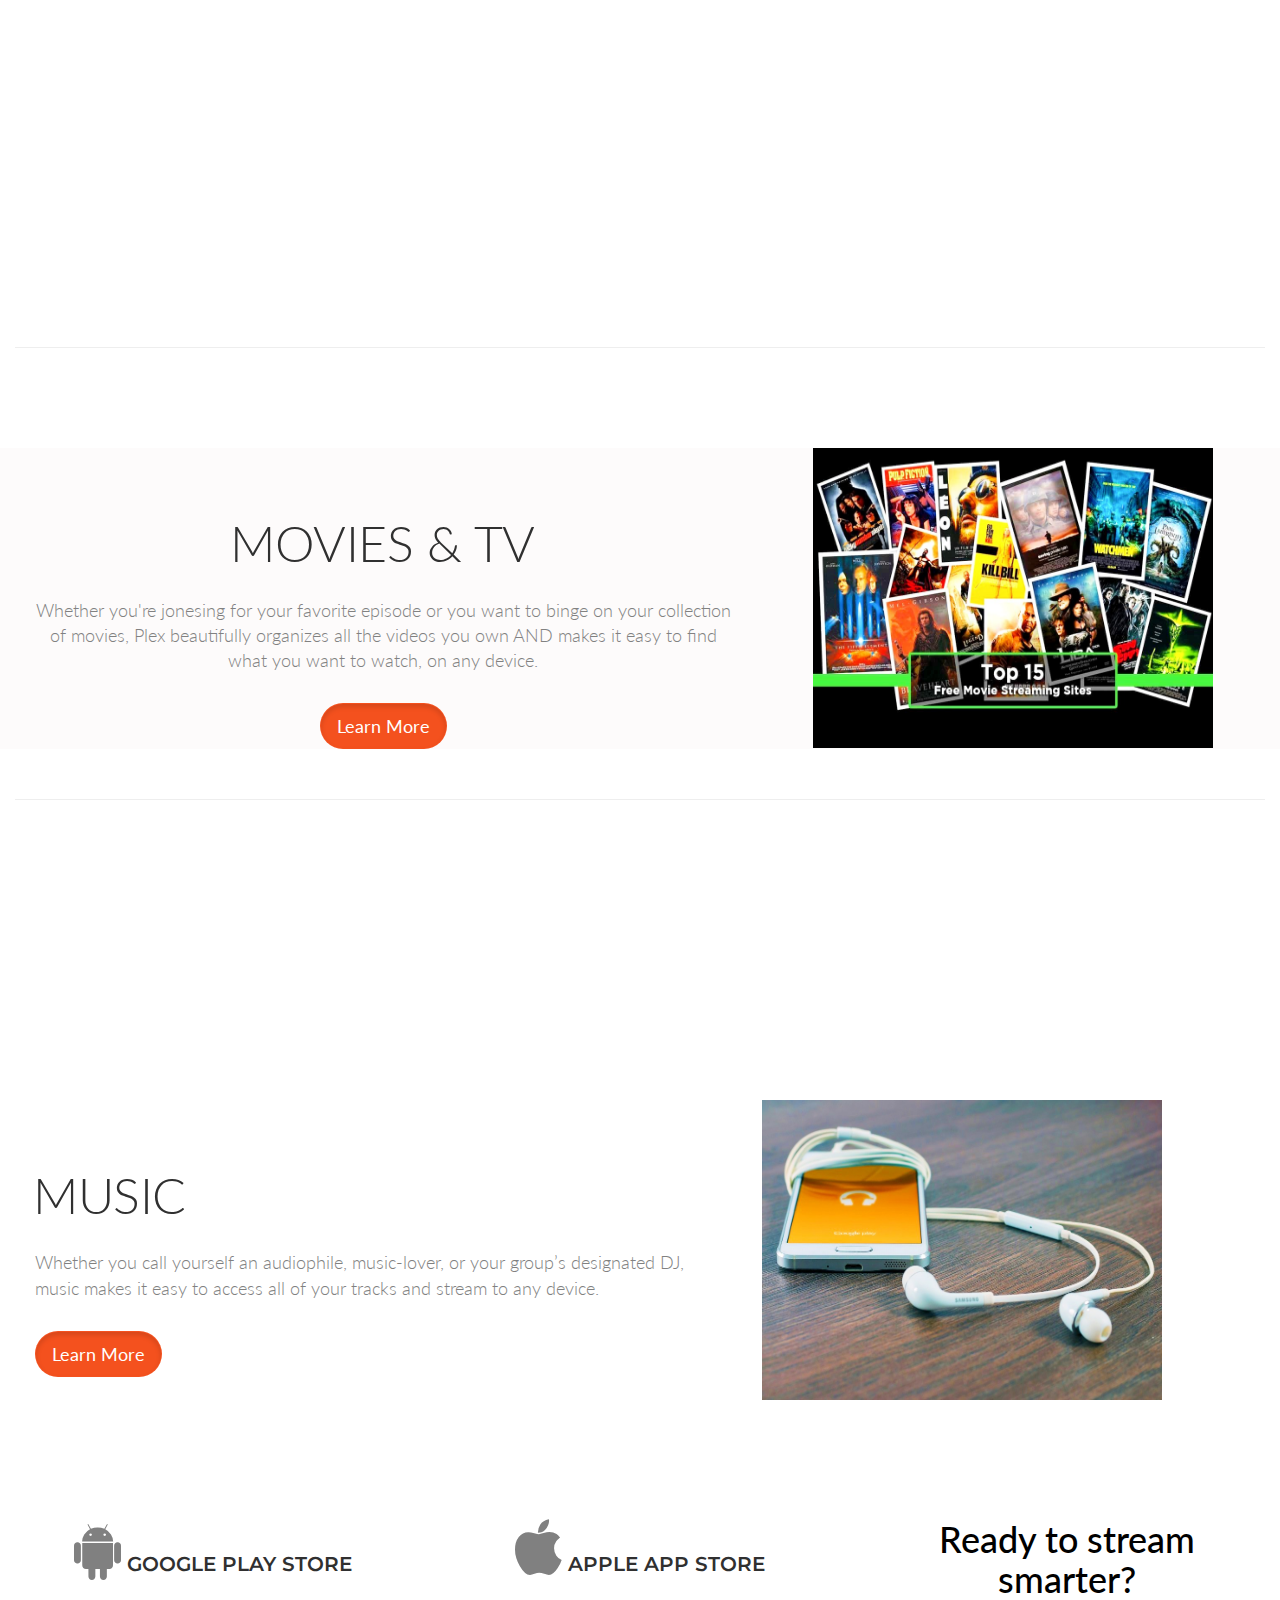
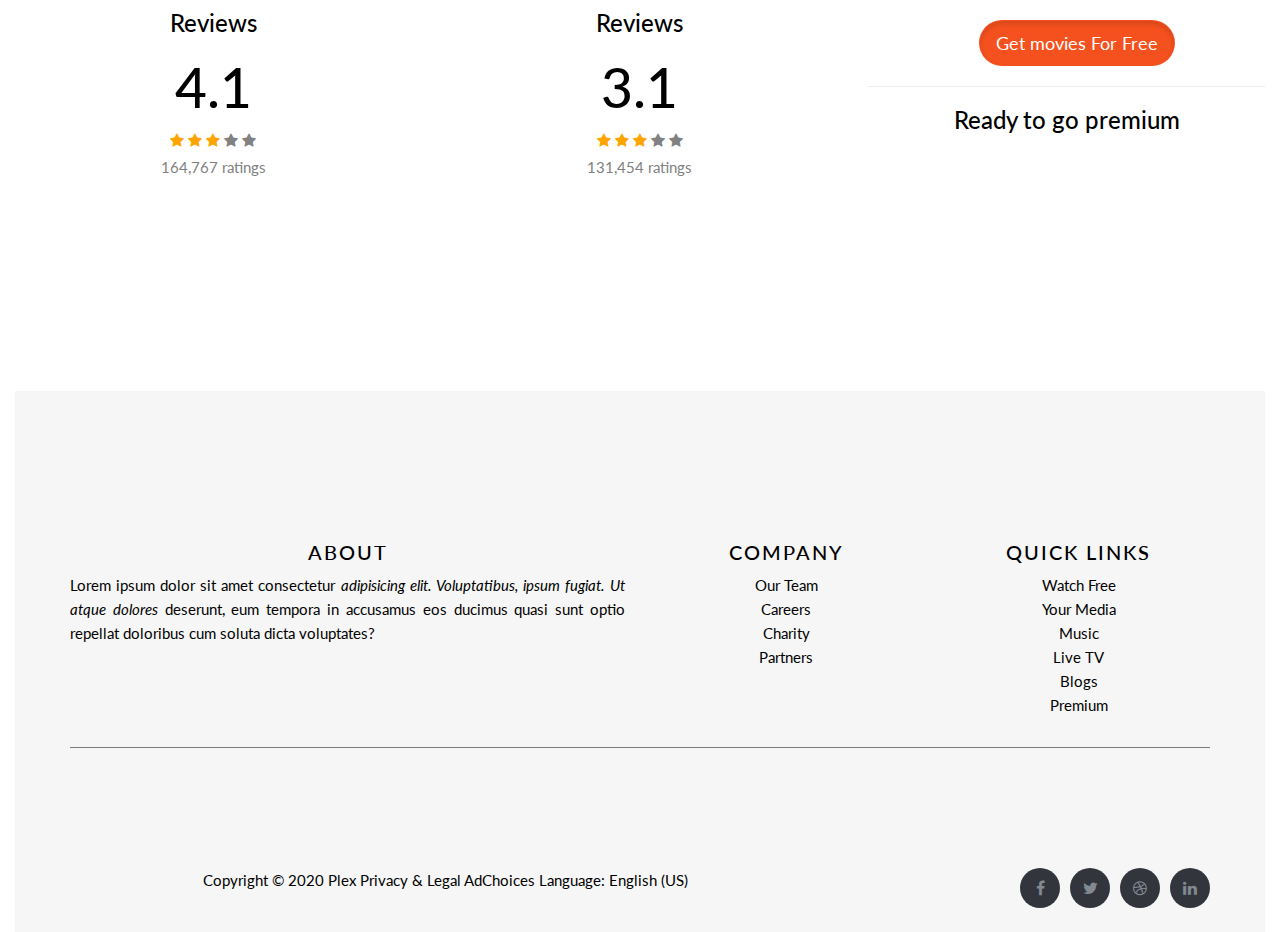
<file: your-media.html>
<!DOCTYPE html>
<html lang="en">
<head>
    <meta charset="UTF-8">
    <meta name="viewport" content="width=device-width, initial-scale=1.0">
    <title>your-media.TvNerd.io</title>
</head>
<style>
  .bd-placeholder-img {
    font-size: 1.125rem;
    text-anchor: middle;
    -webkit-user-select: none;
    -moz-user-select: none;
    -ms-user-select: none;
    user-select: none;
  }

  @media (min-width: 768px) {
    .bd-placeholder-img-lg {
      font-size: 3.5rem;
    }
  }
</style>
<body>
    
    <!DOCTYPE html>
    <html lang="en">
    <head>
      <meta charset="utf-8">
      <meta name="viewport" content="width=device-width, initial-scale=1">
      <link rel="stylesheet" href="https://maxcdn.bootstrapcdn.com/bootstrap/3.4.1/css/bootstrap.min.css">
      <!-- ============================================================================== -->
      <link rel="stylesheet" href="style.css">
      <!-- ================================================================ -->
      <link rel="stylesheet" href="your-media.css">
      <!-- ================================================================================== -->
      <link href="https://fonts.googleapis.com/css?family=Montserrat" rel="stylesheet" type="text/css">
      <!-- ======================================================================================================= -->
      <link href="https://fonts.googleapis.com/css?family=Lato" rel="stylesheet" type="text/css">
      <!-- ======================================================================================================= -->
      <link rel="stylesheet" href="https://stackpath.bootstrapcdn.com/font-awesome/4.7.0/css/font-awesome.min.css">
    <!-- =========================================================================================== -->
      <script src="https://ajax.googleapis.com/ajax/libs/jquery/3.5.1/jquery.min.js"></script>
      <!-- ================================================================================================ -->
      <script src="https://maxcdn.bootstrapcdn.com/bootstrap/3.4.1/js/bootstrap.min.js"></script>
      
    </head>
    <body id="myPage" data-spy="scroll" data-target=".navbar" data-offset="60">
    
    <nav class="navbar navbar-default navbar-fixed-top">
      <div class="container">
        <div class="navbar-header">
          <button type="button" class="navbar-toggle" data-toggle="collapse" data-target="#myNavbar">
            <span class="icon-bar"></span>
            <span class="icon-bar"></span>
            <span class="icon-bar"></span>                        
          </button>
          <a class="navbar-brand" href="#myPage">TvNerd.io</a>
        </div>
        <div class="collapse navbar-collapse" id="myNavbar">
          <ul class="nav navbar-nav navbar-right">
            <li><a href="index.html">Watch Free</a></li>
            <li><a href="your-media.html">Your Media</a></li>
            <li><a href="music.html">Music</a></li>
            <li><a href="live.html">Live TV</a></li>
            <li><a href="blogs.html">Blogs</a></li>
            <li><a href="premium.html">Premium</a></li>
          </ul>
        </div>
      </div>
    </nav>
    
    <!-- ===============backbround================= -->


    <div class="jumbotron-1" style="text-align: center;">
        <h1>Your Media</h1> 
        <p>Control your media destiny! Organize, beautify, stream, and share your personal collection of movies, TV, music, and photos anywhere, on all your devices.</p>
          <a href="sign_up/signup.html" id="btn-4"class="btn btn-secondary btn-lg active" role="button" aria-pressed="true">Organize & Stream</a>
      </div>
    
      <!-- ===================works==================== -->



      <hr class="featurette-divider5" >

      <div class="row featurette" style="background-color: rgb(253, 251, 251);">
        <div class="col-md-7">
          <h2 class="featurette-heading"> How it works</h2>
          <p class="lead">Movies is the key to personal media bliss. Once you
               download our free and easy-to-use software where you store your files
                (usually a computer or external hard drive), it takes care of the rest.
                 Movies magically scans and organizes your files, automatically sorting your media beautifully 
                 and intuitively in your Movies library. Once you've downloaded our app on your favorite devices, 
              you'll be up and streaming everything in minutes</p>
          <a href="sign_up/signup.html" id="btn"class="btn btn-secondary btn-lg active" role="button" aria-pressed="true">Get Movies Free</a>
        </div>
        <div class="col-md-5">
            <img src="images/watch-movies-online (1).jpg"   width="400" height="300">
            
        </div>
      </div>

<!-- ================================get started================ -->
<div id="services" class="container-fluid text-center">
  <h1 style="color: black;">Get Started</h1>
  <p style="margin-top: 30px;">Setup is easy with our step-by-step wizard, you’ll be streaming your media in no time.</p>
    <div class="row slideanim">
    <div class="col-sm-4">
        <img src="images/get started/sign-up-1.png"   width="300" height="300">
      <h4 class="servise">Sign up</h4>
      <p class="servise-paragraph">Get a <a href="####">FREE Movies account.</a></p>
    </div>
    <div class="col-sm-4">
        <img src="images/get started/add-media-1.png"   width="300" height="300">
      <h4 class="servise">Add media</h4>
      <p class="servise-paragraph">We support tons of different file types. </p>
    </div>
    <div class="col-sm-4">
        <img src="images/get started/start-streaming-2.png"   width="300" height="300">
      <h4 class="servise">Start streaming</h4>
      <p class="servise-paragraph">Enjoy your media<a href="####"> on all of your devices!</a> </p>
    </div>
  </div>


  <!-- ===================movies4tv shows======================= -->




  <hr class="featurette-divider">

  <div class="row featurette" style="background-color: rgb(253, 251, 251);">
    <div class="col-md-7 order-md-2">
      <h2 class="featurette-heading">Movies & TV</h2>
      <p class="lead"> Whether you're jonesing for your favorite episode or you want to binge on your collection of movies, Plex beautifully organizes all the videos you own AND makes it easy to find what you want to watch, on any device.</p>
      <a href="sign_up/signup.html" id="btn"class="btn btn-secondary btn-lg active" role="button" aria-pressed="true">Learn More</a>

    </div>
    <div class="col-md-5 order-md-1">
        <img src="images/streaming-sites (1).jpg"   width="400" height="300">

    </div>
  </div>



  <!-- ===================MUSIC======================= -->




  <hr class="featurette-divider">

  <div id="MUSIC2" class="row featurette4" style="text-align: start;"">
    <div class="col-md-7 order-md-2">
      <h2 class="featurette-heading">Music</h2>
      <p class="lead">Whether you call yourself an audiophile, music-lover, or your group’s designated DJ, music makes it easy to access all of your tracks and stream to any device.</p>
      <a href="sign_up/signup.html" id="btn"class="btn btn-secondary btn-lg active" role="button" aria-pressed="true">Learn More</a>

    </div>
    <div class="col-md-5 order-md-1">
        <img src="images/android-phone-samsung-google-play (1).jpg"   width="400" height="300">

    </div>
  </div>

<!-- ======================reviews======================= -->

<div class="row">
  <div class="col-md-4">
    <h2 id="reviews"><span id="font" class="fa fa-android"></span> Google Play Store</h2>
    <h3 style="color: black";>Reviews</h3>
    <h1 style="font-size:55px; color: rgb(0, 0, 0)";>4.1</h1>
    <span class="fa fa-star checked"></span>
    <span class="fa fa-star checked"></span>
    <span class="fa fa-star checked"></span>
    <span class="fa fa-star"></span>
    <span class="fa fa-star"></span>
    <p>164,767 ratings</p>
  </div>
  <div class="col-md-4">
    <h2 id="reviews"><span id="font"class="fa fa-apple"></span> Apple App Store</h2>
    <h3 style="color: black;">Reviews</h3>
    <h1 style="font-size: 55px; color: black;">3.1</h1>
    <span class="fa fa-star checked"></span>
    <span class="fa fa-star checked"></span>
    <span class="fa fa-star checked"></span>
    <span class="fa fa-star"></span>
    <span class="fa fa-star"></span>
    <p>131,454 ratings</p>

  </div>
  <div class="col-md-4">
    <h1 id="get">Ready to stream smarter?</h1>
    <a href="sign_up/signup.html" id="btn10"class="btn btn-secondary btn-lg active" role="button" aria-pressed="true">Get movies For Free</a>
      <hr>
      <h3 style="color:black;"><a href="###" style="text-decoration: none; color: black;" >Ready to go premium</a></h3>
  </div>
</div> 






    
    <!-- Container (footer Section) -->
    <div id="contact" class="container-fluid bg-grey">
      <footer class="site-footer">
        <div class="container">
          <div class="row">
            <div class="col-sm-12 col-md-6">
              <h6>About</h6>
              <p class="text-justify"> Lorem ipsum dolor sit amet consectetur <i>adipisicing elit. Voluptatibus, ipsum fugiat. Ut atque dolores </i>deserunt, eum tempora in accusamus eos ducimus quasi sunt optio repellat doloribus cum soluta dicta voluptates?</p>
            </div>
  
            <div class="col-xs-6 col-md-3">
              <h6>Company</h6>
              <ul class="footer-links">
                <li><a href="http://scanfcode.com/category/c-language/">Our Team</a></li>
                <li><a href="http://scanfcode.com/category/front-end-development/">Careers</a></li>
                <li><a href="http://scanfcode.com/category/back-end-development/">Charity</a></li>
                <li><a href="http://scanfcode.com/category/java-programming-language/">Partners</a></li>
            
              </ul>
            </div>
  
            <div class="col-xs-6 col-md-3">
              <h6>Quick Links</h6>
              <ul class="footer-links">
                <li><a href="index.html">Watch Free</a></li>
                <li><a href="your-media.html">Your Media</a></li>
                <li><a href="music.html">Music</a></li>
                <li><a href="live.html">Live TV</a></li>
                <li><a href="blogs.html">Blogs</a></li>
                <li><a href="premium.html">Premium</a></li>
              </ul>
            </div>
          </div>
          <hr>
        </div>
        <div class="container">
          <div class="row">
            <div class="col-md-8 col-sm-6 col-xs-12">
              <p class="copyright-text">Copyright © 2020 Plex 
                Privacy & Legal AdChoices Language: English (US)

              </p>
            </div>
  
            <div class="col-md-4 col-sm-6 col-xs-12">
              <ul class="social-icons">
                <li><a class="facebook" href="#"><i class="fa fa-facebook"></i></a></li>
                <li><a class="twitter" href="#"><i class="fa fa-twitter"></i></a></li>
                <li><a class="dribbble" href="#"><i class="fa fa-dribbble"></i></a></li>
                <li><a class="linkedin" href="#"><i class="fa fa-linkedin"></i></a></li>   
              </ul>
            </div>
          </div>
        </div>
  </footer>
    </div>
    
    
    <script src="js/script.js"> </script>
    
    
    </body>
    </html>
    

</body>
</html>
</file>
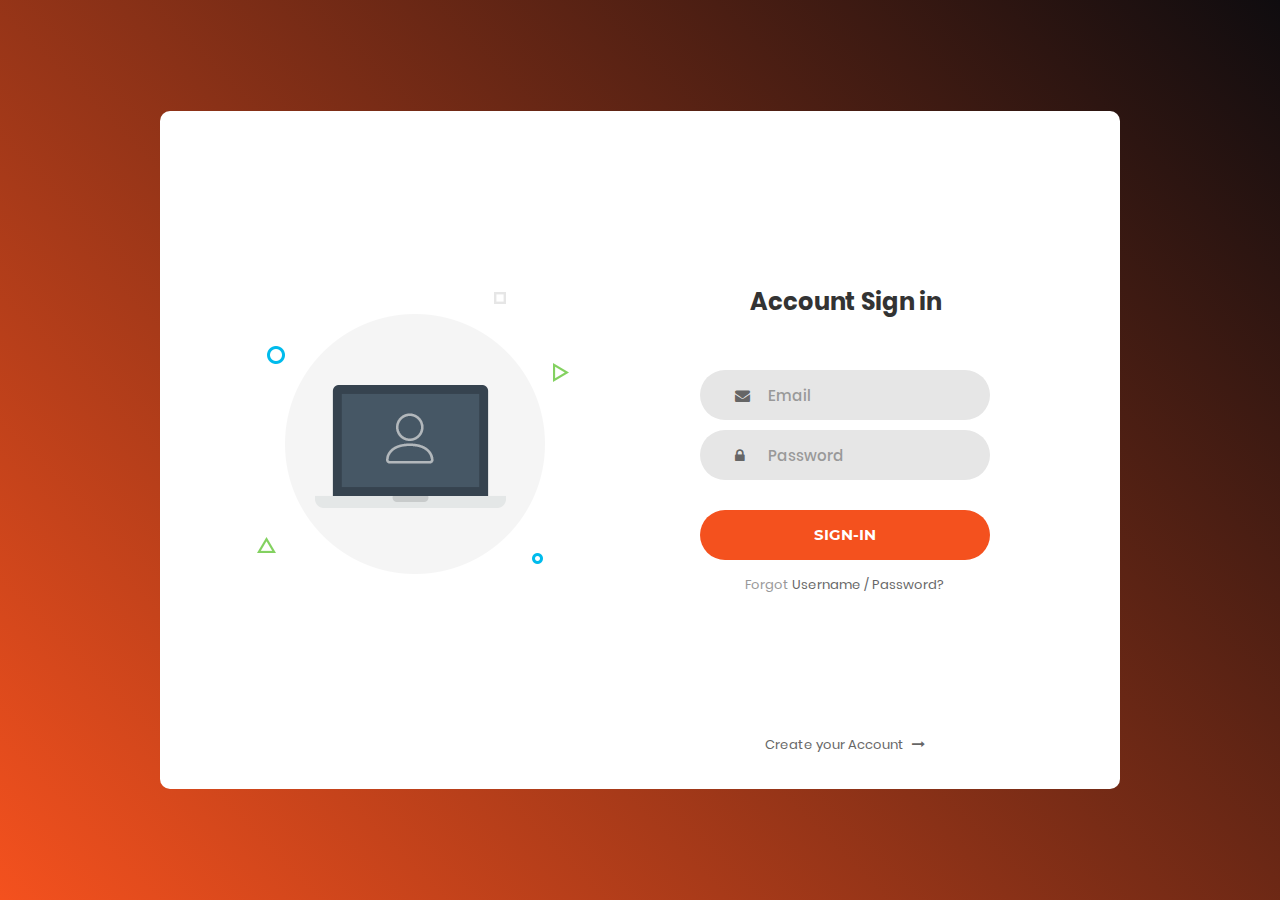
<file: Login_v1/login.html>
<!DOCTYPE html>
<html lang="en">
<head>
	<title>Sign-In your Account</title>
	<meta charset="UTF-8">
	<meta name="viewport" content="width=device-width, initial-scale=1">
<!--===============================================================================================-->	
	<link rel="icon" type="image/png" href="images/icons/favicon.ico"/>
<!--===============================================================================================-->
	<link rel="stylesheet" type="text/css" href="vendor/bootstrap/css/bootstrap.min.css">
<!--===============================================================================================-->
	<link rel="stylesheet" type="text/css" href="fonts/font-awesome-4.7.0/css/font-awesome.min.css">
<!--===============================================================================================-->
	<link rel="stylesheet" type="text/css" href="vendor/animate/animate.css">
<!--===============================================================================================-->	
	<link rel="stylesheet" type="text/css" href="vendor/css-hamburgers/hamburgers.min.css">
<!--===============================================================================================-->
	<link rel="stylesheet" type="text/css" href="vendor/select2/select2.min.css">
<!--===============================================================================================-->
	<link rel="stylesheet" type="text/css" href="css/util.css">
	<link rel="stylesheet" type="text/css" href="css/main.css">
<!--===============================================================================================-->
</head>
<body>
	
	<div class="limiter">
		<div class="container-login100">
			<div class="wrap-login100">
				<div class="login100-pic js-tilt" data-tilt>
					<img src="images/img-01.png" alt="IMG">
				</div>

				<form class="login100-form validate-form">
					<span class="login100-form-title">
						Account Sign in
					</span>

					<div class="wrap-input100 validate-input" data-validate = "Valid email is required: ex@abc.xyz">
						<input class="input100" type="text" name="email" placeholder="Email">
						<span class="focus-input100"></span>
						<span class="symbol-input100">
							<i class="fa fa-envelope" aria-hidden="true"></i>
						</span>
					</div>

					<div class="wrap-input100 validate-input" data-validate = "Password is required">
						<input class="input100" type="password" name="pass" placeholder="Password">
						<span class="focus-input100"></span>
						<span class="symbol-input100">
							<i class="fa fa-lock" aria-hidden="true"></i>
						</span>
					</div>
					
					<div class="container-login100-form-btn">
						<button class="login100-form-btn">
							sign-In
							
						</button>
					</div>

					<div class="text-center p-t-12">
						<span class="txt1">
							Forgot
						</span>
						<a class="txt2" href="#">
							Username / Password?
						</a>
					</div>

					<div class="text-center p-t-136">
						<a class="txt2" href="../sign_up/signup.html">
							Create your Account
							<i class="fa fa-long-arrow-right m-l-5" aria-hidden="true"></i>
						</a>
					</div>
				</form>
			</div>
		</div>
	</div>
	
	

	
<!--===============================================================================================-->	
	<script src="vendor/jquery/jquery-3.2.1.min.js"></script>
<!--===============================================================================================-->
	<script src="vendor/bootstrap/js/popper.js"></script>
	<script src="vendor/bootstrap/js/bootstrap.min.js"></script>
<!--===============================================================================================-->
	<script src="vendor/select2/select2.min.js"></script>
<!--===============================================================================================-->
	<script src="vendor/tilt/tilt.jquery.min.js"></script>
	<script >
		$('.js-tilt').tilt({
			scale: 1.1
		})
	</script>
<!--===============================================================================================-->
	<script src="js/main.js"></script>

</body>
</html>
</file>
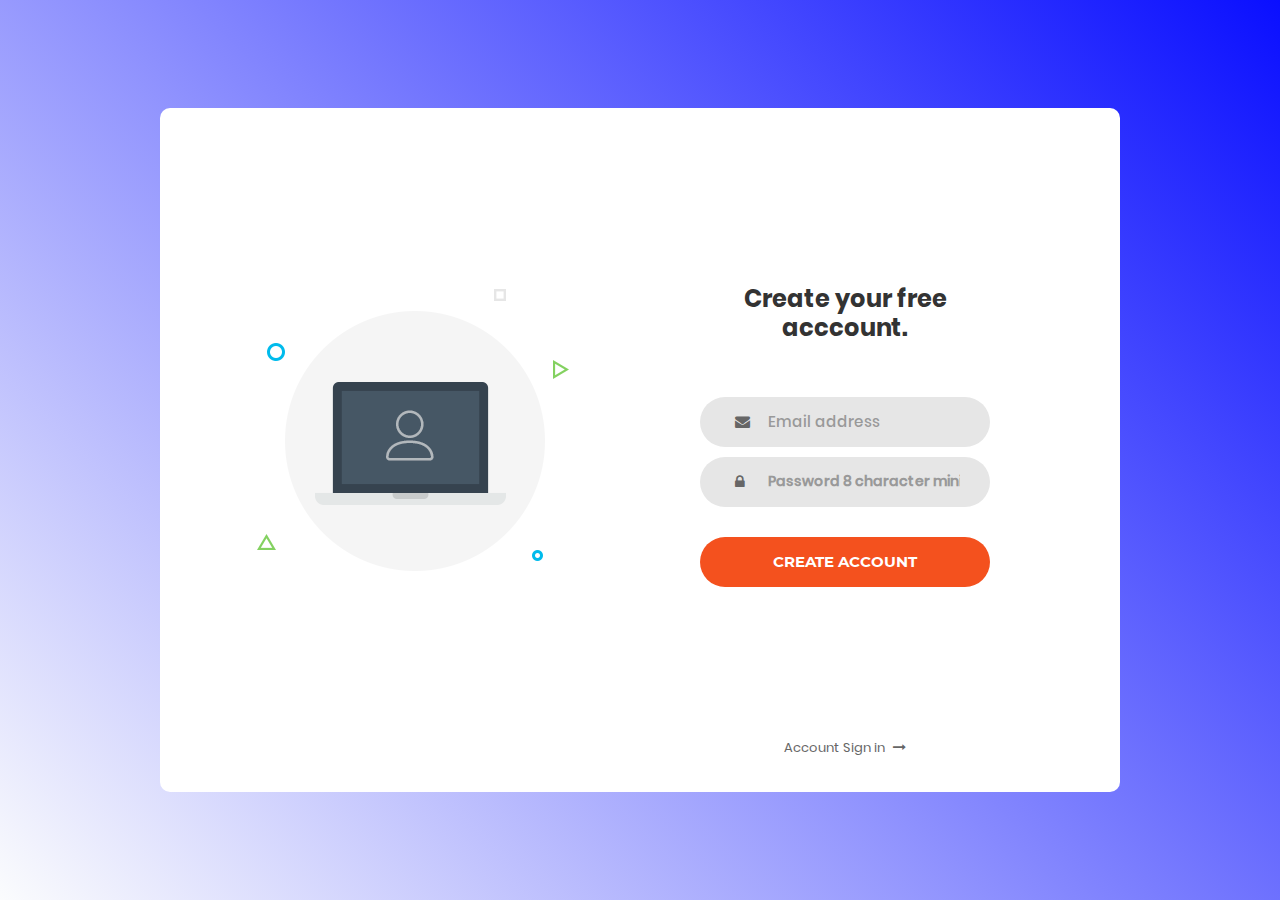
<file: sign_up/signup.html>
<!DOCTYPE html>
<html lang="en">
<head>
	<title>Create your Account </title>
	<meta charset="UTF-8">
	<meta name="viewport" content="width=device-width, initial-scale=1">
<!--===============================================================================================-->	
	<link rel="icon" type="image/png" href="images/icons/favicon.ico"/>
<!--===============================================================================================-->
	<link rel="stylesheet" type="text/css" href="vendor/bootstrap/css/bootstrap.min.css">
<!--===============================================================================================-->
	<link rel="stylesheet" type="text/css" href="fonts/font-awesome-4.7.0/css/font-awesome.min.css">
<!--===============================================================================================-->
	<link rel="stylesheet" type="text/css" href="vendor/animate/animate.css">
<!--===============================================================================================-->	
	<link rel="stylesheet" type="text/css" href="vendor/css-hamburgers/hamburgers.min.css">
<!--===============================================================================================-->
	<link rel="stylesheet" type="text/css" href="vendor/select2/select2.min.css">
<!--===============================================================================================-->
	<link rel="stylesheet" type="text/css" href="css/util.css">
	<link rel="stylesheet" type="text/css" href="css/main.css">
<!--===============================================================================================-->
</head>
<body>
	
	<div class="limiter">
		<div class="container-login100">
			<div class="wrap-login100">
				<div class="login100-pic js-tilt" data-tilt>
					<img src="images/img-01.png" alt="IMG">
				</div>

				<form class="login100-form validate-form">
					<span class="login100-form-title">
						Create your free acccount.
					</span>

					<div class="wrap-input100 validate-input" data-validate = "Valid email is required: ex@abc.xyz">
						<input class="input100" type="text" name="email" placeholder="Email address">
						<span class="focus-input100"></span>
						<span class="symbol-input100">
							<i class="fa fa-envelope" aria-hidden="true"></i>
						</span>
					</div>

					<div class="wrap-input100 validate-input" data-validate = "Password is required">
						<input class="input100" type="password" name="pass" placeholder="Password 8 character mini" style="font-size: 14px; font-weight: bold;">
						<span class="focus-input100"></span>
						<span class="symbol-input100">
							<i class="fa fa-lock" aria-hidden="true"></i>
						</span>
					</div>
					
					<div class="container-login100-form-btn">
						<button class="login100-form-btn">
							Create Account
						</button>
					</div>

					<div class="text-center p-t-12">
						<span class="txt1">
						
						</span>
						<a class="txt2" href="#">
						
						</a>
					</div>

					<div class="text-center p-t-136">
						<a class="txt2" href="../Login_v1/login.html">
							Account Sign in
							<i class="fa fa-long-arrow-right m-l-5" aria-hidden="true"></i>
						</a>
					</div>
				</form>
			</div>
		</div>
	</div>
	
	

	
<!--===============================================================================================-->	
	<script src="vendor/jquery/jquery-3.2.1.min.js"></script>
<!--===============================================================================================-->
	<script src="vendor/bootstrap/js/popper.js"></script>
	<script src="vendor/bootstrap/js/bootstrap.min.js"></script>
<!--===============================================================================================-->
	<script src="vendor/select2/select2.min.js"></script>
<!--===============================================================================================-->
	<script src="vendor/tilt/tilt.jquery.min.js"></script>
	<script >
		$('.js-tilt').tilt({
			scale: 1.1
		})
	</script>
<!--===============================================================================================-->
	<script src="js/main.js"></script>

</body>
</html>
</file>
<file: style.css>
body {
        font: 400 15px Lato, sans-serif;
        line-height: 1.8;
        color: #818181;
      }
      h2 {
        font-size: 24px;
        text-transform: uppercase;
        color: #303030;
        font-weight: 600;
        margin-bottom: 30px;
      }
      h4 {
        font-size: 19px;
        line-height: 1.375em;
        color: #303030;
        font-weight: 400;
        margin-bottom: 30px;
      }  

      /* ========background========== */

      .jumbotron {
        background-image: url("images/movies1.1/background1.jpg");
        background-size: cover;
        color: #fff;
        padding: 100px 25px;
        font-family: Montserrat, sans-serif;
        height: 500px;
      }
      .jumbotron h1{
        color:  #ffffff;
        font-weight: bold;
        color: #f4511e;
      }
      .jumbotron p{
        color:  #ffffff;
        font-weight: bold;
        color: #f4511e;
      }

      #btn-1{
          background-color: #ffffff;
          color: black;
          border-radius: 100px;
      }
      #btn-1:hover{
        color: #f4511e;
      }

      #btn-2{
        background-color: #f4511e;
         color: white;
        border-radius: 100px;
       
      }

      /* ================servise================= */

      #global{
        font-size: 60px;
        color: rgb(159, 250, 21);
      }
      #film{
      font-size: 60px;
        color: rgb(31, 180, 250);
    }

      #destop{
        font-size: 60px;
        color: rgb(250, 208, 19);
      }

      .servise{
        font-size: 40px;
        font-family: Montserrat, sans-serif;

      }
      .servise-paragraph{
        font-size: 18px;
        font-family: Montserrat, sans-serif;
        text-align: center;

      }
     

      /* ==============slider============== */
      /* * {box-sizing: border-box;} */
    /* body {font-family: Verdana, sans-serif;} */
       .mySlides {display: none;}
       img {vertical-align: middle;}

/* Slideshow container */
.slideshow-container {
  max-width: 1000px;
  position: relative;
  margin: auto;
  margin-top: 100px;
}
.slider-head{
  margin-top: 100px;
  font-size: 30px;
  font-family: Montserrat, sans-serif;

}



/* Caption text */
.text {
  color: #f2f2f2;
  font-size: 15px;
  padding: 8px 12px;
  position: absolute;
  bottom: 8px;
  width: 100%;
  text-align: center;
}

/* Number text (1/3 etc) */
.numbertext {
  color: #f2f2f2;
  font-size: 12px;
  padding: 8px 12px;
  position: absolute;
  top: 0;
}

/* The dots/bullets/indicators */
.dot {
  height: 15px;
  width: 15px;
  margin: 0 2px;
  background-color: #bbb;
  border-radius: 50%;
  display: inline-block;
  transition: background-color 0.6s ease;
}

.active {
  background-color: #717171;
}

/* Fading animation */
.fade {
  -webkit-animation-name: fade;
  -webkit-animation-duration: 1.5s;
  animation-name: fade;
  animation-duration: 1.5s;
}

@-webkit-keyframes fade {
  from {opacity: .4} 
  to {opacity: 1}
}

@keyframes fade {
  from {opacity: .4} 
  to {opacity: 1}
}

/* On smaller screens, decrease text size */
@media only screen and (max-width: 300px) {
  .text {font-size: 11px}
}

/* <!-- ===========compatible.========================  */

/* Featurettes
------------------------- */

.featurette-divider {
  margin: 5rem 0; /* Space out the Bootstrap <hr> more */
}

/* Thin out the marketing headings */
.featurette-heading {
  font-weight: 300;
  line-height: 1;
  letter-spacing: -.05rem;
}

/* RESPONSIVE CSS
-------------------------------------------------- */

@media (min-width: 40em) {
  /* Bump up size of carousel content */
  .carousel-caption p {
    margin-bottom: 1.25rem;
    font-size: 1.25rem;
    line-height: 1.4;
  }

  .featurette-heading {
    font-size: 50px;
  }
}

@media (min-width: 62em) {
  .featurette-heading {
    margin-top: 7rem;
  }
}

/* ==================product partner=============== */
.ppd{
  margin-top: 150px;
  font-size: 58px;
  color: black;
  font-family: Montserrat, sans-serif;
  /* font-weight: bold; */
}
.row{
  margin-top: 100px;

}


/* =============foooter=============== */

.site-footer
{
  /* background-color:#26272b; */
  padding:45px 0 20px;
  font-size:15px;
  line-height:24px;
  color:#000000;
}
.site-footer hr
{
  border-top-color:rgb(0, 0, 0);
  opacity:0.5
}
.site-footer hr.small
{
  margin:20px 0
}
.site-footer h6
{
  color:rgb(0, 0, 0);
  font-size:20px;
  text-transform:uppercase;
  margin-top:5px;
  letter-spacing:2px
}
.site-footer a
{
  color:#000000;
}
.site-footer a:hover
{
  color:#3366cc;
  text-decoration:none;
}
.footer-links
{
  padding-left:0;
  list-style:none
}
.footer-links li
{
  display:block
}
.footer-links a
{
  color:#000000
}
.footer-links a:active,.footer-links a:focus,.footer-links a:hover
{
  color:#3366cc;
  text-decoration:none;
}
.footer-links.inline li
{
  display:inline-block
}
.site-footer .social-icons
{
  text-align:right
}
.site-footer .social-icons a
{
  width:40px;
  height:40px;
  line-height:40px;
  margin-left:6px;
  margin-right:0;
  border-radius:100%;
  background-color:#33353d
}
.copyright-text
{
  margin:0
}
@media (max-width:991px)
{
  .site-footer [class^=col-]
  {
    margin-bottom:30px
  }
}
@media (max-width:767px)
{
  .site-footer
  {
    padding-bottom:0
  }
  .site-footer .copyright-text,.site-footer .social-icons
  {
    text-align:center
  }
}
.social-icons
{
  padding-left:0;
  margin-bottom:0;
  list-style:none
}
.social-icons li
{
  display:inline-block;
  margin-bottom:4px
}
.social-icons li.title
{
  margin-right:15px;
  text-transform:uppercase;
  color:#96a2b2;
  font-weight:700;
  font-size:13px
}
.social-icons a{
  background-color:#eceeef;
  color:#818a91;
  font-size:16px;
  display:inline-block;
  line-height:44px;
  width:44px;
  height:44px;
  text-align:center;
  margin-right:8px;
  border-radius:100%;
  -webkit-transition:all .2s linear;
  -o-transition:all .2s linear;
  transition:all .2s linear
}
.social-icons a:active,.social-icons a:focus,.social-icons a:hover
{
  color:#fff;
  background-color:#29aafe
}
.social-icons.size-sm a
{
  line-height:34px;
  height:34px;
  width:34px;
  font-size:14px
}
.social-icons a.facebook:hover
{
  background-color:#3b5998
}
.social-icons a.twitter:hover
{
  background-color:#00aced
}
.social-icons a.linkedin:hover
{
  background-color:#007bb6
}
.social-icons a.dribbble:hover
{
  background-color:#ea4c89
}
@media (max-width:767px)
{
  .social-icons li.title
  {
    display:block;
    margin-right:0;
    font-weight:600
  }
}


      .container-fluid {
        margin-top: 200px;
      }
      .bg-grey {
        background-color: #f6f6f6;
      }
      .logo-small {
        color: #f4511e;
        font-size: 50px;
      }
      .logo {
        color: #f4511e;
        font-size: 200px;
      }
      .thumbnail {
        padding: 0 0 15px 0;
        border: none;
        border-radius: 0;
      }
      .thumbnail img {
        width: 100%;
        height: 100%;
        margin-bottom: 10px;
      }
      .carousel-control.right, .carousel-control.left {
        background-image: none;
        color: #f4511e;
      }
      .carousel-indicators li {
        border-color: #f4511e;
      }
      .carousel-indicators li.active {
        background-color: #f4511e;
      }
      .item h4 {
        font-size: 19px;
        line-height: 1.375em;
        font-weight: 400;
        font-style: italic;
        margin: 70px 0;
      }
      .item span {
        font-style: normal;
      }
      .panel {
        border: 1px solid #f4511e; 
        border-radius:0 !important;
        transition: box-shadow 0.5s;
      }
      .panel:hover {
        box-shadow: 5px 0px 40px rgba(0,0,0, .2);
      }
      .panel-footer .btn:hover {
        border: 1px solid #f4511e;
        background-color: #fff !important;
        color: #f4511e;
      }
      .panel-footer .btn:hover a{
        color: #f4511e;

      }
      .panel-heading {
        color: #fff !important;
        background-color: #f4511e !important;
        padding: 25px;
        border-bottom: 1px solid transparent;
        border-top-left-radius: 0px;
        border-top-right-radius: 0px;
        border-bottom-left-radius: 0px;
        border-bottom-right-radius: 0px;
      }
      .panel-footer {
        background-color: white !important;
      }
      .panel-footer h3 {
        font-size: 32px;
      }
      .panel-footer h4 {
        color: #aaa;
        font-size: 14px;
      }
      .panel-footer .btn {
        margin: 15px 0;
        background-color: #f4511e;
        color: #fff;
      
      }
      .panel-footer .btn a{
        color: #fff;

      }
      .navbar {
        margin-bottom: 0;
        background-color: #f4511e;
        z-index: 9999;
        border: 0;
        font-size: 12px !important;
        line-height: 1.42857143 !important;
        letter-spacing: 4px;
        border-radius: 0;
        font-family: Montserrat, sans-serif;
      }
      .navbar li a, .navbar .navbar-brand {
        color: #fff !important;
      }
      .navbar-nav li a:hover, .navbar-nav li.active a {
        color: #f4511e !important;
        background-color: #fff !important;
      }
      .navbar-default .navbar-toggle {
        border-color: transparent;
        color: #fff !important;
      }
      footer .glyphicon {
        font-size: 20px;
        margin-bottom: 20px;
        color: #f4511e;
      }
      .slideanim {visibility:hidden;}
      .slide {
        animation-name: slide;
        -webkit-animation-name: slide;
        animation-duration: 1s;
        -webkit-animation-duration: 1s;
        visibility: visible;
      }
      @keyframes slide {
        0% {
          opacity: 0;
          transform: translateY(70%);
        } 
        100% {
          opacity: 1;
          transform: translateY(0%);
        }
      }
      @-webkit-keyframes slide {
        0% {
          opacity: 0;
          -webkit-transform: translateY(70%);
        } 
        100% {
          opacity: 1;
          -webkit-transform: translateY(0%);
        }
      }
      @media screen and (max-width: 768px) {
        .col-sm-4 {
          text-align: center;
          margin: 25px 0;
        }
        .btn-lg {
          width: 100%;
          margin-bottom: 35px;
        }
      }
      @media screen and (max-width: 480px) {
        .logo {
          font-size: 150px;
        }
      }
</file>
<file: your-media.css>
.jumbotron-1 {
    background-image: url("images/background(2).jpg");
    background-size: cover;
    color: #fff;
    padding: 100px 25px;
    font-family: Montserrat, sans-serif;
    height: 500px;
  }
  .jumbotron-1 h1{
    color:  #ffffff;
    font-weight: bold;
    color: #f4511e;
    margin-top: 100px;
  }
  .jumbotron-1 p{
    color:  #ffffff;
    font-weight: bold;
    color: #f4511e;
  }

  #btn-3{
      background-color: #ffffff;
      color: black;
      border-radius: 100px;
  }
  #btn-3:hover{
    color: #f4511e;
  }

  #btn-4{
    background-color: #f4511e;
     color: white;
    border-radius: 100px;
   
  }

  .featurette-divider5{
      margin-top: 90px;
  }
  .featurette-heading{
      margin-left: 18px;
  }
.lead{
    font-size: 18px;
    margin-left: 20px;
}
.btn{
    background-color: #f4511e;
    margin-left: 20px;
    margin-top: 10px;
    border-radius: 50px;
    color: white;
}

#MUSIC2{
  margin-top:300px;
}
.checked {
  color: orange;
}
#reviews{
font-size: 20px;
font-family: Montserrat, sans-serif;

}
#font{
  font-size: 60px;
  color: gray;
}
#get{
color: black;
}

.btn10{
  color: white;
}


/* ===================================MUSIC=CSS==================================== */
.jumbotron-5{
  background-image: url(images/background10.jpg);
  background-size: cover;
  color: #fff;
  padding: 100px 25px;
  font-family: Montserrat, sans-serif;
  height: 500px;
}

.jumbotron-5 h1{
  color:  #ffffff;
  font-weight: bold;
  color: #f4511e;
  margin-top: 40px;
}
.jumbotron-5 p{
  color:  #ffffff;
  font-weight: bold;
  color: #f4511e;

}



/* =============================TV================================= */

.jumbotron-10{
  background-image: url(images/background-tv.jpg);
  background-size: cover;
  color: #fff;
  padding: 100px 25px;
  font-family: Montserrat, sans-serif;
  height: 500px;
}

.jumbotron-10 h1{
  color:  #ffffff;
  font-weight: bold;
  color: #f4511e;
  margin-top: 40px;
}
.jumbotron-10 p{
  color:  #ffffff;
  font-weight: bold;
  color: #f4511e;

}
/* ==================================blogs=================================== */
.jumbotron-blogs{
  background-image: url(images/background-blogs.jpg);
  background-size: cover;
  color: #f4511e;
  padding: 100px 25px;
  font-family: Montserrat, sans-serif;
  height: 500px;
}
</file>
<file: assets/css/templatemo-stand-blog.css>
/* Blog Posts */

.blog-posts {
	margin-top: 100px;
}

.blog-posts .blog-post {
	margin-bottom: 30px;
}

.blog-posts .blog-thumb img {
	width: 100%;
	overflow: hidden;
}

.blog-posts .down-content {
	padding: 40px;
	border-right: 1px solid #eee;
	border-left: 1px solid #eee;
	border-bottom: 1px solid #eee;
}

.blog-posts .down-content span {
	font-size: 18px;
	text-transform: uppercase;
	letter-spacing: 0.5px;
	font-weight: 900;
	color: #f48840;
}

.blog-posts .down-content h4 {
	font-size: 24px;
	text-transform: capitalize;
	letter-spacing: 0.5px;
	font-weight: 900;
	color: #20232e;
	margin: 10px 0px 12px 0px;
}

.blog-posts .down-content ul.post-info li {
	display: inline-block;
	margin-right: 8px;
}

.blog-posts .down-content ul.post-info li:after {
	content: '|';
	color: #aaa;
	margin-left: 8px;
}

.blog-posts .down-content h4 {
	font-size: 20px;
	letter-spacing: 0.25px;
}

.grid-system .down-content ul.post-info li {
	margin-right: 3px;
}

.grid-system .down-content ul.post-info li:after {
	margin-left: 5px;
}

.blog-posts .down-content ul.post-info li:last-child::after {
	display: none;
}

.blog-posts .down-content ul.post-info li a {
	font-size: 14px;
	color: #aaa;
	font-weight: 400;
	transition: all .3s;
}

.blog-posts .down-content ul.post-info li a:hover {
	color: #f48840;
}

.blog-posts .down-content p {
	padding: 25px 0px;
	margin: 25px 0px;
	border-top: 1px solid #eee;
	border-bottom: 1px solid #eee;
}

.blog-posts .down-content ul.post-share {
	text-align: right;
}

.blog-posts .down-content ul.post-tags li,
.blog-posts .down-content ul.post-share li {
	display: inline-block;
}

.blog-posts .down-content ul.post-tags li:first-child i,
.blog-posts .down-content ul.post-share li:first-child i {
	color: #f48840;
	margin-right: 5px;
}

.blog-posts .down-content ul.post-tags li,
.blog-posts .down-content ul.post-share li {
	color: #aaa;
}

.blog-posts .down-content ul.post-tags li a,
.blog-posts .down-content ul.post-share li a {
	font-size: 14px;
	color: #aaa;
	font-weight: 400;
	transition: all .3s;
}

.blog-posts .down-content ul.post-tags li a:hover,
.blog-posts .down-content ul.post-share li a:hover {
	color: #f48840;
}

.blog-posts .main-button a {
	height: 60px;
	line-height: 60px;
	padding: 0px;
	width: 100%;
	text-align: center;
}

ul.page-numbers {
	text-align: center;
}

ul.page-numbers li {
	display: inline-block;
	margin: 0px 5px;
}

ul.page-numbers li a {
	width: 50px;
	height: 50px;
	display: inline-block;
	text-align: center;
	line-height: 50px;
	font-size: 15px;
	color: #7a7a7a;
	border: 1px solid #eee;
	font-weight: 500;
	transition: all 0.3s;
}

ul.page-numbers li.active a {
	background-color: #f48840;
	border-color: #f48840;
	color: #fff;
}

ul.page-numbers li a:hover {
	color: #f48840;
}

.blog-posts .sidebar-heading h2 {
	font-size: 18px;
	text-transform: uppercase;
	font-weight: 900;
	letter-spacing: 0.5px;
	color: #20232e;
	border-bottom: 1px solid #eee;
	padding-bottom: 15px;
	margin-bottom: 25px;
}

.blog-posts .comments {
	margin-top: 30px;
}

.blog-posts .comments ul li {
	display: inline-block;
	margin-bottom: 20px;
	padding-bottom: 20px;
	border-bottom: 1px solid #eee;
}

.blog-posts .comments ul li.replied {
	padding-left: 130px;
}

.blog-posts .comments ul li:last-child {
	margin-bottom: 0px;
	padding-bottom: 0px;
	border-bottom: none;
}

.blog-posts .comments ul li .author-thumb {
	display: inline;
	float: left ;}

.blog-posts .comments ul li .author-thumb img {
	max-width: 100px;
	display: inline;
}

.blog-posts .comments ul li .right-content {
	margin-left: 130px;
}

.blog-posts .comments ul li .right-content h4 {
	color: #20232e;
	font-size: 19px;
	font-weight: 900;
	letter-spacing: 0.5px;
}

.blog-posts .comments ul li .right-content h4 span {
	font-size: 14px;
    color: #aaa;
	font-weight: 400;
	letter-spacing: 0.25px;
	margin-left: 20px;
}

.blog-posts .submit-comment {
	margin-top: 60px;
}

.blog-posts .submit-comment input {
	width: 100%;
	height: 46px;
	border: 1px solid #eee;
	font-size: 13px;
	text-transform: uppercase;
	font-weight: 500;
	color: #7a7a7a;
	outline: none;
	padding: 0px 15px;
	margin-bottom: 30px;
}

.blog-posts .submit-comment textarea {
	width: 100%;
	height: 46px;
	border: 1px solid #eee;
	font-size: 13px;
	text-transform: uppercase;
	font-weight: 500;
	color: #7a7a7a;
	outline: none;
	padding: 10px 15px;
	margin-bottom: 30px;
	height: 180px;
	max-height: 220px;
	max-width: 100%;
	min-width: 160px;
}

.blog-posts .submit-comment input::placeholder,
.blog-posts .submit-comment textarea::placeholder {
	color: #aaa;
}

.blog-posts .submit-comment button {
	display: inline-block;
	background-color: #f48840;
	color: #fff;
	font-size: 13px;
	font-weight: 500;
	padding: 12px 20px;
	text-transform: uppercase;
	transition: all .3s;
	border: none;
	outline: none;
}

.blog-posts .submit-comment button:hover {
	background-color: #fb9857;
}

/* Sidebar */

.sidebar {
	margin-left: 30px;
}

.sidebar .sidebar-item {
	margin-top: 50px;
}

.sidebar .search {
	margin-top: 0px;
}

.sidebar .sidebar-heading h2 {
	font-size: 18px;
	text-transform: uppercase;
	font-weight: 900;
	letter-spacing: 0.5px;
	color: #20232e;
	border-bottom: 1px solid #eee;
	padding-bottom: 15px;
	margin-bottom: 25px;
}

.sidebar .search input {
	width: 100%;
	height: 50px;
	border: 1px solid #eee;
	font-size: 13px;
	text-transform: uppercase;
	font-weight: 500;
	color: #7a7a7a;
	outline: none;
	padding: 0px 15px;
}

.sidebar .search input::placeholder {
	color: #aaa;
}

.sidebar .recent-posts ul li {
	margin-bottom: 15px;
	padding-bottom: 15px;
	border-bottom: 1px solid #eee;
}

.sidebar .recent-posts ul li:last-child {
	margin-bottom: 0px;
	padding-bottom: 0px;
	border-bottom: none;
}

.sidebar .recent-posts ul li h5 {
	font-size: 19px;
	font-weight: 900;
	color: #20232e;
	line-height: 30px;
	transition: all 0.3s;
}

.sidebar .recent-posts ul li h5:hover {
	color: #f48840;
}

.sidebar .recent-posts ul li span {
	display: block;
	font-size: 14px;
	color: #aaa;
	margin-top: 8px;
}

.sidebar .categories ul li {
	margin-bottom: 15px;
}

.sidebar .categories ul li:last-child {
	margin-bottom: 0px;
}

.sidebar .categories ul li a {
	font-size: 15px;
	font-weight: 700;
	color: #20232e;
	transition: all .3s;
}

.sidebar .categories ul li a:hover {
	color: #f48840;
}

.sidebar .tags ul li {
	margin-right: 6px;
	display: inline-block;
}

.sidebar .tags ul li {
	margin-bottom: 10px;
}

.sidebar .tags ul li a {
	font-size: 15px;
	font-weight: 500;
	color: #aaa;
	display: inline-block;
	border: 1px solid #eee;
	padding: 10px 18px;
	transition: all .3s;
}

.sidebar .tags ul li a:hover {
	background-color: #f48840;
	border-color: #f48840;
	color: #fff;
}



/* Responsive Style */
@media (max-width: 1250px) {
	.owl-banner .owl-nav .owl-prev {
		left: 0px;
	}
	.owl-banner .owl-nav .owl-next {
		right: 0px;
	}
	.owl-banner .owl-nav button span {
		width: 35px;
	}
	.owl-banner .item .item-content .meta-category span {
		font-size: 16px;
	}
	.owl-banner .item .item-content h4 {
		font-size: 20px;
	}
}
@media (max-width: 768px) {
	.owl-banner .owl-nav {
		display: none;
	}
}

@media (max-width: 992px) {
	.navbar .navbar-brand {
		position: absolute;
		left: 30px;
		top: 25px;
	}

	.sidebar {
		margin-left: 0px;
		margin-top: 60px;
		padding-top: 60px;
		border-top: 3px solid #f7f7f7;
	}
	#blogs-movies{
		margin-top: -20px;
	}

}
</file>
<file: Login_v1/css/util.css>
/*[ FONT SIZE ]
///////////////////////////////////////////////////////////
*/
.fs-1 {font-size: 1px;}
.fs-2 {font-size: 2px;}
.fs-3 {font-size: 3px;}
.fs-4 {font-size: 4px;}
.fs-5 {font-size: 5px;}
.fs-6 {font-size: 6px;}
.fs-7 {font-size: 7px;}
.fs-8 {font-size: 8px;}
.fs-9 {font-size: 9px;}
.fs-10 {font-size: 10px;}
.fs-11 {font-size: 11px;}
.fs-12 {font-size: 12px;}
.fs-13 {font-size: 13px;}
.fs-14 {font-size: 14px;}
.fs-15 {font-size: 15px;}
.fs-16 {font-size: 16px;}
.fs-17 {font-size: 17px;}
.fs-18 {font-size: 18px;}
.fs-19 {font-size: 19px;}
.fs-20 {font-size: 20px;}
.fs-21 {font-size: 21px;}
.fs-22 {font-size: 22px;}
.fs-23 {font-size: 23px;}
.fs-24 {font-size: 24px;}
.fs-25 {font-size: 25px;}
.fs-26 {font-size: 26px;}
.fs-27 {font-size: 27px;}
.fs-28 {font-size: 28px;}
.fs-29 {font-size: 29px;}
.fs-30 {font-size: 30px;}
.fs-31 {font-size: 31px;}
.fs-32 {font-size: 32px;}
.fs-33 {font-size: 33px;}
.fs-34 {font-size: 34px;}
.fs-35 {font-size: 35px;}
.fs-36 {font-size: 36px;}
.fs-37 {font-size: 37px;}
.fs-38 {font-size: 38px;}
.fs-39 {font-size: 39px;}
.fs-40 {font-size: 40px;}
.fs-41 {font-size: 41px;}
.fs-42 {font-size: 42px;}
.fs-43 {font-size: 43px;}
.fs-44 {font-size: 44px;}
.fs-45 {font-size: 45px;}
.fs-46 {font-size: 46px;}
.fs-47 {font-size: 47px;}
.fs-48 {font-size: 48px;}
.fs-49 {font-size: 49px;}
.fs-50 {font-size: 50px;}
.fs-51 {font-size: 51px;}
.fs-52 {font-size: 52px;}
.fs-53 {font-size: 53px;}
.fs-54 {font-size: 54px;}
.fs-55 {font-size: 55px;}
.fs-56 {font-size: 56px;}
.fs-57 {font-size: 57px;}
.fs-58 {font-size: 58px;}
.fs-59 {font-size: 59px;}
.fs-60 {font-size: 60px;}
.fs-61 {font-size: 61px;}
.fs-62 {font-size: 62px;}
.fs-63 {font-size: 63px;}
.fs-64 {font-size: 64px;}
.fs-65 {font-size: 65px;}
.fs-66 {font-size: 66px;}
.fs-67 {font-size: 67px;}
.fs-68 {font-size: 68px;}
.fs-69 {font-size: 69px;}
.fs-70 {font-size: 70px;}
.fs-71 {font-size: 71px;}
.fs-72 {font-size: 72px;}
.fs-73 {font-size: 73px;}
.fs-74 {font-size: 74px;}
.fs-75 {font-size: 75px;}
.fs-76 {font-size: 76px;}
.fs-77 {font-size: 77px;}
.fs-78 {font-size: 78px;}
.fs-79 {font-size: 79px;}
.fs-80 {font-size: 80px;}
.fs-81 {font-size: 81px;}
.fs-82 {font-size: 82px;}
.fs-83 {font-size: 83px;}
.fs-84 {font-size: 84px;}
.fs-85 {font-size: 85px;}
.fs-86 {font-size: 86px;}
.fs-87 {font-size: 87px;}
.fs-88 {font-size: 88px;}
.fs-89 {font-size: 89px;}
.fs-90 {font-size: 90px;}
.fs-91 {font-size: 91px;}
.fs-92 {font-size: 92px;}
.fs-93 {font-size: 93px;}
.fs-94 {font-size: 94px;}
.fs-95 {font-size: 95px;}
.fs-96 {font-size: 96px;}
.fs-97 {font-size: 97px;}
.fs-98 {font-size: 98px;}
.fs-99 {font-size: 99px;}
.fs-100 {font-size: 100px;}
.fs-101 {font-size: 101px;}
.fs-102 {font-size: 102px;}
.fs-103 {font-size: 103px;}
.fs-104 {font-size: 104px;}
.fs-105 {font-size: 105px;}
.fs-106 {font-size: 106px;}
.fs-107 {font-size: 107px;}
.fs-108 {font-size: 108px;}
.fs-109 {font-size: 109px;}
.fs-110 {font-size: 110px;}
.fs-111 {font-size: 111px;}
.fs-112 {font-size: 112px;}
.fs-113 {font-size: 113px;}
.fs-114 {font-size: 114px;}
.fs-115 {font-size: 115px;}
.fs-116 {font-size: 116px;}
.fs-117 {font-size: 117px;}
.fs-118 {font-size: 118px;}
.fs-119 {font-size: 119px;}
.fs-120 {font-size: 120px;}
.fs-121 {font-size: 121px;}
.fs-122 {font-size: 122px;}
.fs-123 {font-size: 123px;}
.fs-124 {font-size: 124px;}
.fs-125 {font-size: 125px;}
.fs-126 {font-size: 126px;}
.fs-127 {font-size: 127px;}
.fs-128 {font-size: 128px;}
.fs-129 {font-size: 129px;}
.fs-130 {font-size: 130px;}
.fs-131 {font-size: 131px;}
.fs-132 {font-size: 132px;}
.fs-133 {font-size: 133px;}
.fs-134 {font-size: 134px;}
.fs-135 {font-size: 135px;}
.fs-136 {font-size: 136px;}
.fs-137 {font-size: 137px;}
.fs-138 {font-size: 138px;}
.fs-139 {font-size: 139px;}
.fs-140 {font-size: 140px;}
.fs-141 {font-size: 141px;}
.fs-142 {font-size: 142px;}
.fs-143 {font-size: 143px;}
.fs-144 {font-size: 144px;}
.fs-145 {font-size: 145px;}
.fs-146 {font-size: 146px;}
.fs-147 {font-size: 147px;}
.fs-148 {font-size: 148px;}
.fs-149 {font-size: 149px;}
.fs-150 {font-size: 150px;}
.fs-151 {font-size: 151px;}
.fs-152 {font-size: 152px;}
.fs-153 {font-size: 153px;}
.fs-154 {font-size: 154px;}
.fs-155 {font-size: 155px;}
.fs-156 {font-size: 156px;}
.fs-157 {font-size: 157px;}
.fs-158 {font-size: 158px;}
.fs-159 {font-size: 159px;}
.fs-160 {font-size: 160px;}
.fs-161 {font-size: 161px;}
.fs-162 {font-size: 162px;}
.fs-163 {font-size: 163px;}
.fs-164 {font-size: 164px;}
.fs-165 {font-size: 165px;}
.fs-166 {font-size: 166px;}
.fs-167 {font-size: 167px;}
.fs-168 {font-size: 168px;}
.fs-169 {font-size: 169px;}
.fs-170 {font-size: 170px;}
.fs-171 {font-size: 171px;}
.fs-172 {font-size: 172px;}
.fs-173 {font-size: 173px;}
.fs-174 {font-size: 174px;}
.fs-175 {font-size: 175px;}
.fs-176 {font-size: 176px;}
.fs-177 {font-size: 177px;}
.fs-178 {font-size: 178px;}
.fs-179 {font-size: 179px;}
.fs-180 {font-size: 180px;}
.fs-181 {font-size: 181px;}
.fs-182 {font-size: 182px;}
.fs-183 {font-size: 183px;}
.fs-184 {font-size: 184px;}
.fs-185 {font-size: 185px;}
.fs-186 {font-size: 186px;}
.fs-187 {font-size: 187px;}
.fs-188 {font-size: 188px;}
.fs-189 {font-size: 189px;}
.fs-190 {font-size: 190px;}
.fs-191 {font-size: 191px;}
.fs-192 {font-size: 192px;}
.fs-193 {font-size: 193px;}
.fs-194 {font-size: 194px;}
.fs-195 {font-size: 195px;}
.fs-196 {font-size: 196px;}
.fs-197 {font-size: 197px;}
.fs-198 {font-size: 198px;}
.fs-199 {font-size: 199px;}
.fs-200 {font-size: 200px;}

/*[ PADDING ]
///////////////////////////////////////////////////////////
*/
.p-t-0 {padding-top: 0px;}
.p-t-1 {padding-top: 1px;}
.p-t-2 {padding-top: 2px;}
.p-t-3 {padding-top: 3px;}
.p-t-4 {padding-top: 4px;}
.p-t-5 {padding-top: 5px;}
.p-t-6 {padding-top: 6px;}
.p-t-7 {padding-top: 7px;}
.p-t-8 {padding-top: 8px;}
.p-t-9 {padding-top: 9px;}
.p-t-10 {padding-top: 10px;}
.p-t-11 {padding-top: 11px;}
.p-t-12 {padding-top: 12px;}
.p-t-13 {padding-top: 13px;}
.p-t-14 {padding-top: 14px;}
.p-t-15 {padding-top: 15px;}
.p-t-16 {padding-top: 16px;}
.p-t-17 {padding-top: 17px;}
.p-t-18 {padding-top: 18px;}
.p-t-19 {padding-top: 19px;}
.p-t-20 {padding-top: 20px;}
.p-t-21 {padding-top: 21px;}
.p-t-22 {padding-top: 22px;}
.p-t-23 {padding-top: 23px;}
.p-t-24 {padding-top: 24px;}
.p-t-25 {padding-top: 25px;}
.p-t-26 {padding-top: 26px;}
.p-t-27 {padding-top: 27px;}
.p-t-28 {padding-top: 28px;}
.p-t-29 {padding-top: 29px;}
.p-t-30 {padding-top: 30px;}
.p-t-31 {padding-top: 31px;}
.p-t-32 {padding-top: 32px;}
.p-t-33 {padding-top: 33px;}
.p-t-34 {padding-top: 34px;}
.p-t-35 {padding-top: 35px;}
.p-t-36 {padding-top: 36px;}
.p-t-37 {padding-top: 37px;}
.p-t-38 {padding-top: 38px;}
.p-t-39 {padding-top: 39px;}
.p-t-40 {padding-top: 40px;}
.p-t-41 {padding-top: 41px;}
.p-t-42 {padding-top: 42px;}
.p-t-43 {padding-top: 43px;}
.p-t-44 {padding-top: 44px;}
.p-t-45 {padding-top: 45px;}
.p-t-46 {padding-top: 46px;}
.p-t-47 {padding-top: 47px;}
.p-t-48 {padding-top: 48px;}
.p-t-49 {padding-top: 49px;}
.p-t-50 {padding-top: 50px;}
.p-t-51 {padding-top: 51px;}
.p-t-52 {padding-top: 52px;}
.p-t-53 {padding-top: 53px;}
.p-t-54 {padding-top: 54px;}
.p-t-55 {padding-top: 55px;}
.p-t-56 {padding-top: 56px;}
.p-t-57 {padding-top: 57px;}
.p-t-58 {padding-top: 58px;}
.p-t-59 {padding-top: 59px;}
.p-t-60 {padding-top: 60px;}
.p-t-61 {padding-top: 61px;}
.p-t-62 {padding-top: 62px;}
.p-t-63 {padding-top: 63px;}
.p-t-64 {padding-top: 64px;}
.p-t-65 {padding-top: 65px;}
.p-t-66 {padding-top: 66px;}
.p-t-67 {padding-top: 67px;}
.p-t-68 {padding-top: 68px;}
.p-t-69 {padding-top: 69px;}
.p-t-70 {padding-top: 70px;}
.p-t-71 {padding-top: 71px;}
.p-t-72 {padding-top: 72px;}
.p-t-73 {padding-top: 73px;}
.p-t-74 {padding-top: 74px;}
.p-t-75 {padding-top: 75px;}
.p-t-76 {padding-top: 76px;}
.p-t-77 {padding-top: 77px;}
.p-t-78 {padding-top: 78px;}
.p-t-79 {padding-top: 79px;}
.p-t-80 {padding-top: 80px;}
.p-t-81 {padding-top: 81px;}
.p-t-82 {padding-top: 82px;}
.p-t-83 {padding-top: 83px;}
.p-t-84 {padding-top: 84px;}
.p-t-85 {padding-top: 85px;}
.p-t-86 {padding-top: 86px;}
.p-t-87 {padding-top: 87px;}
.p-t-88 {padding-top: 88px;}
.p-t-89 {padding-top: 89px;}
.p-t-90 {padding-top: 90px;}
.p-t-91 {padding-top: 91px;}
.p-t-92 {padding-top: 92px;}
.p-t-93 {padding-top: 93px;}
.p-t-94 {padding-top: 94px;}
.p-t-95 {padding-top: 95px;}
.p-t-96 {padding-top: 96px;}
.p-t-97 {padding-top: 97px;}
.p-t-98 {padding-top: 98px;}
.p-t-99 {padding-top: 99px;}
.p-t-100 {padding-top: 100px;}
.p-t-101 {padding-top: 101px;}
.p-t-102 {padding-top: 102px;}
.p-t-103 {padding-top: 103px;}
.p-t-104 {padding-top: 104px;}
.p-t-105 {padding-top: 105px;}
.p-t-106 {padding-top: 106px;}
.p-t-107 {padding-top: 107px;}
.p-t-108 {padding-top: 108px;}
.p-t-109 {padding-top: 109px;}
.p-t-110 {padding-top: 110px;}
.p-t-111 {padding-top: 111px;}
.p-t-112 {padding-top: 112px;}
.p-t-113 {padding-top: 113px;}
.p-t-114 {padding-top: 114px;}
.p-t-115 {padding-top: 115px;}
.p-t-116 {padding-top: 116px;}
.p-t-117 {padding-top: 117px;}
.p-t-118 {padding-top: 118px;}
.p-t-119 {padding-top: 119px;}
.p-t-120 {padding-top: 120px;}
.p-t-121 {padding-top: 121px;}
.p-t-122 {padding-top: 122px;}
.p-t-123 {padding-top: 123px;}
.p-t-124 {padding-top: 124px;}
.p-t-125 {padding-top: 125px;}
.p-t-126 {padding-top: 126px;}
.p-t-127 {padding-top: 127px;}
.p-t-128 {padding-top: 128px;}
.p-t-129 {padding-top: 129px;}
.p-t-130 {padding-top: 130px;}
.p-t-131 {padding-top: 131px;}
.p-t-132 {padding-top: 132px;}
.p-t-133 {padding-top: 133px;}
.p-t-134 {padding-top: 134px;}
.p-t-135 {padding-top: 135px;}
.p-t-136 {padding-top: 136px;}
.p-t-137 {padding-top: 137px;}
.p-t-138 {padding-top: 138px;}
.p-t-139 {padding-top: 139px;}
.p-t-140 {padding-top: 140px;}
.p-t-141 {padding-top: 141px;}
.p-t-142 {padding-top: 142px;}
.p-t-143 {padding-top: 143px;}
.p-t-144 {padding-top: 144px;}
.p-t-145 {padding-top: 145px;}
.p-t-146 {padding-top: 146px;}
.p-t-147 {padding-top: 147px;}
.p-t-148 {padding-top: 148px;}
.p-t-149 {padding-top: 149px;}
.p-t-150 {padding-top: 150px;}
.p-t-151 {padding-top: 151px;}
.p-t-152 {padding-top: 152px;}
.p-t-153 {padding-top: 153px;}
.p-t-154 {padding-top: 154px;}
.p-t-155 {padding-top: 155px;}
.p-t-156 {padding-top: 156px;}
.p-t-157 {padding-top: 157px;}
.p-t-158 {padding-top: 158px;}
.p-t-159 {padding-top: 159px;}
.p-t-160 {padding-top: 160px;}
.p-t-161 {padding-top: 161px;}
.p-t-162 {padding-top: 162px;}
.p-t-163 {padding-top: 163px;}
.p-t-164 {padding-top: 164px;}
.p-t-165 {padding-top: 165px;}
.p-t-166 {padding-top: 166px;}
.p-t-167 {padding-top: 167px;}
.p-t-168 {padding-top: 168px;}
.p-t-169 {padding-top: 169px;}
.p-t-170 {padding-top: 170px;}
.p-t-171 {padding-top: 171px;}
.p-t-172 {padding-top: 172px;}
.p-t-173 {padding-top: 173px;}
.p-t-174 {padding-top: 174px;}
.p-t-175 {padding-top: 175px;}
.p-t-176 {padding-top: 176px;}
.p-t-177 {padding-top: 177px;}
.p-t-178 {padding-top: 178px;}
.p-t-179 {padding-top: 179px;}
.p-t-180 {padding-top: 180px;}
.p-t-181 {padding-top: 181px;}
.p-t-182 {padding-top: 182px;}
.p-t-183 {padding-top: 183px;}
.p-t-184 {padding-top: 184px;}
.p-t-185 {padding-top: 185px;}
.p-t-186 {padding-top: 186px;}
.p-t-187 {padding-top: 187px;}
.p-t-188 {padding-top: 188px;}
.p-t-189 {padding-top: 189px;}
.p-t-190 {padding-top: 190px;}
.p-t-191 {padding-top: 191px;}
.p-t-192 {padding-top: 192px;}
.p-t-193 {padding-top: 193px;}
.p-t-194 {padding-top: 194px;}
.p-t-195 {padding-top: 195px;}
.p-t-196 {padding-top: 196px;}
.p-t-197 {padding-top: 197px;}
.p-t-198 {padding-top: 198px;}
.p-t-199 {padding-top: 199px;}
.p-t-200 {padding-top: 200px;}
.p-t-201 {padding-top: 201px;}
.p-t-202 {padding-top: 202px;}
.p-t-203 {padding-top: 203px;}
.p-t-204 {padding-top: 204px;}
.p-t-205 {padding-top: 205px;}
.p-t-206 {padding-top: 206px;}
.p-t-207 {padding-top: 207px;}
.p-t-208 {padding-top: 208px;}
.p-t-209 {padding-top: 209px;}
.p-t-210 {padding-top: 210px;}
.p-t-211 {padding-top: 211px;}
.p-t-212 {padding-top: 212px;}
.p-t-213 {padding-top: 213px;}
.p-t-214 {padding-top: 214px;}
.p-t-215 {padding-top: 215px;}
.p-t-216 {padding-top: 216px;}
.p-t-217 {padding-top: 217px;}
.p-t-218 {padding-top: 218px;}
.p-t-219 {padding-top: 219px;}
.p-t-220 {padding-top: 220px;}
.p-t-221 {padding-top: 221px;}
.p-t-222 {padding-top: 222px;}
.p-t-223 {padding-top: 223px;}
.p-t-224 {padding-top: 224px;}
.p-t-225 {padding-top: 225px;}
.p-t-226 {padding-top: 226px;}
.p-t-227 {padding-top: 227px;}
.p-t-228 {padding-top: 228px;}
.p-t-229 {padding-top: 229px;}
.p-t-230 {padding-top: 230px;}
.p-t-231 {padding-top: 231px;}
.p-t-232 {padding-top: 232px;}
.p-t-233 {padding-top: 233px;}
.p-t-234 {padding-top: 234px;}
.p-t-235 {padding-top: 235px;}
.p-t-236 {padding-top: 236px;}
.p-t-237 {padding-top: 237px;}
.p-t-238 {padding-top: 238px;}
.p-t-239 {padding-top: 239px;}
.p-t-240 {padding-top: 240px;}
.p-t-241 {padding-top: 241px;}
.p-t-242 {padding-top: 242px;}
.p-t-243 {padding-top: 243px;}
.p-t-244 {padding-top: 244px;}
.p-t-245 {padding-top: 245px;}
.p-t-246 {padding-top: 246px;}
.p-t-247 {padding-top: 247px;}
.p-t-248 {padding-top: 248px;}
.p-t-249 {padding-top: 249px;}
.p-t-250 {padding-top: 250px;}
.p-b-0 {padding-bottom: 0px;}
.p-b-1 {padding-bottom: 1px;}
.p-b-2 {padding-bottom: 2px;}
.p-b-3 {padding-bottom: 3px;}
.p-b-4 {padding-bottom: 4px;}
.p-b-5 {padding-bottom: 5px;}
.p-b-6 {padding-bottom: 6px;}
.p-b-7 {padding-bottom: 7px;}
.p-b-8 {padding-bottom: 8px;}
.p-b-9 {padding-bottom: 9px;}
.p-b-10 {padding-bottom: 10px;}
.p-b-11 {padding-bottom: 11px;}
.p-b-12 {padding-bottom: 12px;}
.p-b-13 {padding-bottom: 13px;}
.p-b-14 {padding-bottom: 14px;}
.p-b-15 {padding-bottom: 15px;}
.p-b-16 {padding-bottom: 16px;}
.p-b-17 {padding-bottom: 17px;}
.p-b-18 {padding-bottom: 18px;}
.p-b-19 {padding-bottom: 19px;}
.p-b-20 {padding-bottom: 20px;}
.p-b-21 {padding-bottom: 21px;}
.p-b-22 {padding-bottom: 22px;}
.p-b-23 {padding-bottom: 23px;}
.p-b-24 {padding-bottom: 24px;}
.p-b-25 {padding-bottom: 25px;}
.p-b-26 {padding-bottom: 26px;}
.p-b-27 {padding-bottom: 27px;}
.p-b-28 {padding-bottom: 28px;}
.p-b-29 {padding-bottom: 29px;}
.p-b-30 {padding-bottom: 30px;}
.p-b-31 {padding-bottom: 31px;}
.p-b-32 {padding-bottom: 32px;}
.p-b-33 {padding-bottom: 33px;}
.p-b-34 {padding-bottom: 34px;}
.p-b-35 {padding-bottom: 35px;}
.p-b-36 {padding-bottom: 36px;}
.p-b-37 {padding-bottom: 37px;}
.p-b-38 {padding-bottom: 38px;}
.p-b-39 {padding-bottom: 39px;}
.p-b-40 {padding-bottom: 40px;}
.p-b-41 {padding-bottom: 41px;}
.p-b-42 {padding-bottom: 42px;}
.p-b-43 {padding-bottom: 43px;}
.p-b-44 {padding-bottom: 44px;}
.p-b-45 {padding-bottom: 45px;}
.p-b-46 {padding-bottom: 46px;}
.p-b-47 {padding-bottom: 47px;}
.p-b-48 {padding-bottom: 48px;}
.p-b-49 {padding-bottom: 49px;}
.p-b-50 {padding-bottom: 50px;}
.p-b-51 {padding-bottom: 51px;}
.p-b-52 {padding-bottom: 52px;}
.p-b-53 {padding-bottom: 53px;}
.p-b-54 {padding-bottom: 54px;}
.p-b-55 {padding-bottom: 55px;}
.p-b-56 {padding-bottom: 56px;}
.p-b-57 {padding-bottom: 57px;}
.p-b-58 {padding-bottom: 58px;}
.p-b-59 {padding-bottom: 59px;}
.p-b-60 {padding-bottom: 60px;}
.p-b-61 {padding-bottom: 61px;}
.p-b-62 {padding-bottom: 62px;}
.p-b-63 {padding-bottom: 63px;}
.p-b-64 {padding-bottom: 64px;}
.p-b-65 {padding-bottom: 65px;}
.p-b-66 {padding-bottom: 66px;}
.p-b-67 {padding-bottom: 67px;}
.p-b-68 {padding-bottom: 68px;}
.p-b-69 {padding-bottom: 69px;}
.p-b-70 {padding-bottom: 70px;}
.p-b-71 {padding-bottom: 71px;}
.p-b-72 {padding-bottom: 72px;}
.p-b-73 {padding-bottom: 73px;}
.p-b-74 {padding-bottom: 74px;}
.p-b-75 {padding-bottom: 75px;}
.p-b-76 {padding-bottom: 76px;}
.p-b-77 {padding-bottom: 77px;}
.p-b-78 {padding-bottom: 78px;}
.p-b-79 {padding-bottom: 79px;}
.p-b-80 {padding-bottom: 80px;}
.p-b-81 {padding-bottom: 81px;}
.p-b-82 {padding-bottom: 82px;}
.p-b-83 {padding-bottom: 83px;}
.p-b-84 {padding-bottom: 84px;}
.p-b-85 {padding-bottom: 85px;}
.p-b-86 {padding-bottom: 86px;}
.p-b-87 {padding-bottom: 87px;}
.p-b-88 {padding-bottom: 88px;}
.p-b-89 {padding-bottom: 89px;}
.p-b-90 {padding-bottom: 90px;}
.p-b-91 {padding-bottom: 91px;}
.p-b-92 {padding-bottom: 92px;}
.p-b-93 {padding-bottom: 93px;}
.p-b-94 {padding-bottom: 94px;}
.p-b-95 {padding-bottom: 95px;}
.p-b-96 {padding-bottom: 96px;}
.p-b-97 {padding-bottom: 97px;}
.p-b-98 {padding-bottom: 98px;}
.p-b-99 {padding-bottom: 99px;}
.p-b-100 {padding-bottom: 100px;}
.p-b-101 {padding-bottom: 101px;}
.p-b-102 {padding-bottom: 102px;}
.p-b-103 {padding-bottom: 103px;}
.p-b-104 {padding-bottom: 104px;}
.p-b-105 {padding-bottom: 105px;}
.p-b-106 {padding-bottom: 106px;}
.p-b-107 {padding-bottom: 107px;}
.p-b-108 {padding-bottom: 108px;}
.p-b-109 {padding-bottom: 109px;}
.p-b-110 {padding-bottom: 110px;}
.p-b-111 {padding-bottom: 111px;}
.p-b-112 {padding-bottom: 112px;}
.p-b-113 {padding-bottom: 113px;}
.p-b-114 {padding-bottom: 114px;}
.p-b-115 {padding-bottom: 115px;}
.p-b-116 {padding-bottom: 116px;}
.p-b-117 {padding-bottom: 117px;}
.p-b-118 {padding-bottom: 118px;}
.p-b-119 {padding-bottom: 119px;}
.p-b-120 {padding-bottom: 120px;}
.p-b-121 {padding-bottom: 121px;}
.p-b-122 {padding-bottom: 122px;}
.p-b-123 {padding-bottom: 123px;}
.p-b-124 {padding-bottom: 124px;}
.p-b-125 {padding-bottom: 125px;}
.p-b-126 {padding-bottom: 126px;}
.p-b-127 {padding-bottom: 127px;}
.p-b-128 {padding-bottom: 128px;}
.p-b-129 {padding-bottom: 129px;}
.p-b-130 {padding-bottom: 130px;}
.p-b-131 {padding-bottom: 131px;}
.p-b-132 {padding-bottom: 132px;}
.p-b-133 {padding-bottom: 133px;}
.p-b-134 {padding-bottom: 134px;}
.p-b-135 {padding-bottom: 135px;}
.p-b-136 {padding-bottom: 136px;}
.p-b-137 {padding-bottom: 137px;}
.p-b-138 {padding-bottom: 138px;}
.p-b-139 {padding-bottom: 139px;}
.p-b-140 {padding-bottom: 140px;}
.p-b-141 {padding-bottom: 141px;}
.p-b-142 {padding-bottom: 142px;}
.p-b-143 {padding-bottom: 143px;}
.p-b-144 {padding-bottom: 144px;}
.p-b-145 {padding-bottom: 145px;}
.p-b-146 {padding-bottom: 146px;}
.p-b-147 {padding-bottom: 147px;}
.p-b-148 {padding-bottom: 148px;}
.p-b-149 {padding-bottom: 149px;}
.p-b-150 {padding-bottom: 150px;}
.p-b-151 {padding-bottom: 151px;}
.p-b-152 {padding-bottom: 152px;}
.p-b-153 {padding-bottom: 153px;}
.p-b-154 {padding-bottom: 154px;}
.p-b-155 {padding-bottom: 155px;}
.p-b-156 {padding-bottom: 156px;}
.p-b-157 {padding-bottom: 157px;}
.p-b-158 {padding-bottom: 158px;}
.p-b-159 {padding-bottom: 159px;}
.p-b-160 {padding-bottom: 160px;}
.p-b-161 {padding-bottom: 161px;}
.p-b-162 {padding-bottom: 162px;}
.p-b-163 {padding-bottom: 163px;}
.p-b-164 {padding-bottom: 164px;}
.p-b-165 {padding-bottom: 165px;}
.p-b-166 {padding-bottom: 166px;}
.p-b-167 {padding-bottom: 167px;}
.p-b-168 {padding-bottom: 168px;}
.p-b-169 {padding-bottom: 169px;}
.p-b-170 {padding-bottom: 170px;}
.p-b-171 {padding-bottom: 171px;}
.p-b-172 {padding-bottom: 172px;}
.p-b-173 {padding-bottom: 173px;}
.p-b-174 {padding-bottom: 174px;}
.p-b-175 {padding-bottom: 175px;}
.p-b-176 {padding-bottom: 176px;}
.p-b-177 {padding-bottom: 177px;}
.p-b-178 {padding-bottom: 178px;}
.p-b-179 {padding-bottom: 179px;}
.p-b-180 {padding-bottom: 180px;}
.p-b-181 {padding-bottom: 181px;}
.p-b-182 {padding-bottom: 182px;}
.p-b-183 {padding-bottom: 183px;}
.p-b-184 {padding-bottom: 184px;}
.p-b-185 {padding-bottom: 185px;}
.p-b-186 {padding-bottom: 186px;}
.p-b-187 {padding-bottom: 187px;}
.p-b-188 {padding-bottom: 188px;}
.p-b-189 {padding-bottom: 189px;}
.p-b-190 {padding-bottom: 190px;}
.p-b-191 {padding-bottom: 191px;}
.p-b-192 {padding-bottom: 192px;}
.p-b-193 {padding-bottom: 193px;}
.p-b-194 {padding-bottom: 194px;}
.p-b-195 {padding-bottom: 195px;}
.p-b-196 {padding-bottom: 196px;}
.p-b-197 {padding-bottom: 197px;}
.p-b-198 {padding-bottom: 198px;}
.p-b-199 {padding-bottom: 199px;}
.p-b-200 {padding-bottom: 200px;}
.p-b-201 {padding-bottom: 201px;}
.p-b-202 {padding-bottom: 202px;}
.p-b-203 {padding-bottom: 203px;}
.p-b-204 {padding-bottom: 204px;}
.p-b-205 {padding-bottom: 205px;}
.p-b-206 {padding-bottom: 206px;}
.p-b-207 {padding-bottom: 207px;}
.p-b-208 {padding-bottom: 208px;}
.p-b-209 {padding-bottom: 209px;}
.p-b-210 {padding-bottom: 210px;}
.p-b-211 {padding-bottom: 211px;}
.p-b-212 {padding-bottom: 212px;}
.p-b-213 {padding-bottom: 213px;}
.p-b-214 {padding-bottom: 214px;}
.p-b-215 {padding-bottom: 215px;}
.p-b-216 {padding-bottom: 216px;}
.p-b-217 {padding-bottom: 217px;}
.p-b-218 {padding-bottom: 218px;}
.p-b-219 {padding-bottom: 219px;}
.p-b-220 {padding-bottom: 220px;}
.p-b-221 {padding-bottom: 221px;}
.p-b-222 {padding-bottom: 222px;}
.p-b-223 {padding-bottom: 223px;}
.p-b-224 {padding-bottom: 224px;}
.p-b-225 {padding-bottom: 225px;}
.p-b-226 {padding-bottom: 226px;}
.p-b-227 {padding-bottom: 227px;}
.p-b-228 {padding-bottom: 228px;}
.p-b-229 {padding-bottom: 229px;}
.p-b-230 {padding-bottom: 230px;}
.p-b-231 {padding-bottom: 231px;}
.p-b-232 {padding-bottom: 232px;}
.p-b-233 {padding-bottom: 233px;}
.p-b-234 {padding-bottom: 234px;}
.p-b-235 {padding-bottom: 235px;}
.p-b-236 {padding-bottom: 236px;}
.p-b-237 {padding-bottom: 237px;}
.p-b-238 {padding-bottom: 238px;}
.p-b-239 {padding-bottom: 239px;}
.p-b-240 {padding-bottom: 240px;}
.p-b-241 {padding-bottom: 241px;}
.p-b-242 {padding-bottom: 242px;}
.p-b-243 {padding-bottom: 243px;}
.p-b-244 {padding-bottom: 244px;}
.p-b-245 {padding-bottom: 245px;}
.p-b-246 {padding-bottom: 246px;}
.p-b-247 {padding-bottom: 247px;}
.p-b-248 {padding-bottom: 248px;}
.p-b-249 {padding-bottom: 249px;}
.p-b-250 {padding-bottom: 250px;}
.p-l-0 {padding-left: 0px;}
.p-l-1 {padding-left: 1px;}
.p-l-2 {padding-left: 2px;}
.p-l-3 {padding-left: 3px;}
.p-l-4 {padding-left: 4px;}
.p-l-5 {padding-left: 5px;}
.p-l-6 {padding-left: 6px;}
.p-l-7 {padding-left: 7px;}
.p-l-8 {padding-left: 8px;}
.p-l-9 {padding-left: 9px;}
.p-l-10 {padding-left: 10px;}
.p-l-11 {padding-left: 11px;}
.p-l-12 {padding-left: 12px;}
.p-l-13 {padding-left: 13px;}
.p-l-14 {padding-left: 14px;}
.p-l-15 {padding-left: 15px;}
.p-l-16 {padding-left: 16px;}
.p-l-17 {padding-left: 17px;}
.p-l-18 {padding-left: 18px;}
.p-l-19 {padding-left: 19px;}
.p-l-20 {padding-left: 20px;}
.p-l-21 {padding-left: 21px;}
.p-l-22 {padding-left: 22px;}
.p-l-23 {padding-left: 23px;}
.p-l-24 {padding-left: 24px;}
.p-l-25 {padding-left: 25px;}
.p-l-26 {padding-left: 26px;}
.p-l-27 {padding-left: 27px;}
.p-l-28 {padding-left: 28px;}
.p-l-29 {padding-left: 29px;}
.p-l-30 {padding-left: 30px;}
.p-l-31 {padding-left: 31px;}
.p-l-32 {padding-left: 32px;}
.p-l-33 {padding-left: 33px;}
.p-l-34 {padding-left: 34px;}
.p-l-35 {padding-left: 35px;}
.p-l-36 {padding-left: 36px;}
.p-l-37 {padding-left: 37px;}
.p-l-38 {padding-left: 38px;}
.p-l-39 {padding-left: 39px;}
.p-l-40 {padding-left: 40px;}
.p-l-41 {padding-left: 41px;}
.p-l-42 {padding-left: 42px;}
.p-l-43 {padding-left: 43px;}
.p-l-44 {padding-left: 44px;}
.p-l-45 {padding-left: 45px;}
.p-l-46 {padding-left: 46px;}
.p-l-47 {padding-left: 47px;}
.p-l-48 {padding-left: 48px;}
.p-l-49 {padding-left: 49px;}
.p-l-50 {padding-left: 50px;}
.p-l-51 {padding-left: 51px;}
.p-l-52 {padding-left: 52px;}
.p-l-53 {padding-left: 53px;}
.p-l-54 {padding-left: 54px;}
.p-l-55 {padding-left: 55px;}
.p-l-56 {padding-left: 56px;}
.p-l-57 {padding-left: 57px;}
.p-l-58 {padding-left: 58px;}
.p-l-59 {padding-left: 59px;}
.p-l-60 {padding-left: 60px;}
.p-l-61 {padding-left: 61px;}
.p-l-62 {padding-left: 62px;}
.p-l-63 {padding-left: 63px;}
.p-l-64 {padding-left: 64px;}
.p-l-65 {padding-left: 65px;}
.p-l-66 {padding-left: 66px;}
.p-l-67 {padding-left: 67px;}
.p-l-68 {padding-left: 68px;}
.p-l-69 {padding-left: 69px;}
.p-l-70 {padding-left: 70px;}
.p-l-71 {padding-left: 71px;}
.p-l-72 {padding-left: 72px;}
.p-l-73 {padding-left: 73px;}
.p-l-74 {padding-left: 74px;}
.p-l-75 {padding-left: 75px;}
.p-l-76 {padding-left: 76px;}
.p-l-77 {padding-left: 77px;}
.p-l-78 {padding-left: 78px;}
.p-l-79 {padding-left: 79px;}
.p-l-80 {padding-left: 80px;}
.p-l-81 {padding-left: 81px;}
.p-l-82 {padding-left: 82px;}
.p-l-83 {padding-left: 83px;}
.p-l-84 {padding-left: 84px;}
.p-l-85 {padding-left: 85px;}
.p-l-86 {padding-left: 86px;}
.p-l-87 {padding-left: 87px;}
.p-l-88 {padding-left: 88px;}
.p-l-89 {padding-left: 89px;}
.p-l-90 {padding-left: 90px;}
.p-l-91 {padding-left: 91px;}
.p-l-92 {padding-left: 92px;}
.p-l-93 {padding-left: 93px;}
.p-l-94 {padding-left: 94px;}
.p-l-95 {padding-left: 95px;}
.p-l-96 {padding-left: 96px;}
.p-l-97 {padding-left: 97px;}
.p-l-98 {padding-left: 98px;}
.p-l-99 {padding-left: 99px;}
.p-l-100 {padding-left: 100px;}
.p-l-101 {padding-left: 101px;}
.p-l-102 {padding-left: 102px;}
.p-l-103 {padding-left: 103px;}
.p-l-104 {padding-left: 104px;}
.p-l-105 {padding-left: 105px;}
.p-l-106 {padding-left: 106px;}
.p-l-107 {padding-left: 107px;}
.p-l-108 {padding-left: 108px;}
.p-l-109 {padding-left: 109px;}
.p-l-110 {padding-left: 110px;}
.p-l-111 {padding-left: 111px;}
.p-l-112 {padding-left: 112px;}
.p-l-113 {padding-left: 113px;}
.p-l-114 {padding-left: 114px;}
.p-l-115 {padding-left: 115px;}
.p-l-116 {padding-left: 116px;}
.p-l-117 {padding-left: 117px;}
.p-l-118 {padding-left: 118px;}
.p-l-119 {padding-left: 119px;}
.p-l-120 {padding-left: 120px;}
.p-l-121 {padding-left: 121px;}
.p-l-122 {padding-left: 122px;}
.p-l-123 {padding-left: 123px;}
.p-l-124 {padding-left: 124px;}
.p-l-125 {padding-left: 125px;}
.p-l-126 {padding-left: 126px;}
.p-l-127 {padding-left: 127px;}
.p-l-128 {padding-left: 128px;}
.p-l-129 {padding-left: 129px;}
.p-l-130 {padding-left: 130px;}
.p-l-131 {padding-left: 131px;}
.p-l-132 {padding-left: 132px;}
.p-l-133 {padding-left: 133px;}
.p-l-134 {padding-left: 134px;}
.p-l-135 {padding-left: 135px;}
.p-l-136 {padding-left: 136px;}
.p-l-137 {padding-left: 137px;}
.p-l-138 {padding-left: 138px;}
.p-l-139 {padding-left: 139px;}
.p-l-140 {padding-left: 140px;}
.p-l-141 {padding-left: 141px;}
.p-l-142 {padding-left: 142px;}
.p-l-143 {padding-left: 143px;}
.p-l-144 {padding-left: 144px;}
.p-l-145 {padding-left: 145px;}
.p-l-146 {padding-left: 146px;}
.p-l-147 {padding-left: 147px;}
.p-l-148 {padding-left: 148px;}
.p-l-149 {padding-left: 149px;}
.p-l-150 {padding-left: 150px;}
.p-l-151 {padding-left: 151px;}
.p-l-152 {padding-left: 152px;}
.p-l-153 {padding-left: 153px;}
.p-l-154 {padding-left: 154px;}
.p-l-155 {padding-left: 155px;}
.p-l-156 {padding-left: 156px;}
.p-l-157 {padding-left: 157px;}
.p-l-158 {padding-left: 158px;}
.p-l-159 {padding-left: 159px;}
.p-l-160 {padding-left: 160px;}
.p-l-161 {padding-left: 161px;}
.p-l-162 {padding-left: 162px;}
.p-l-163 {padding-left: 163px;}
.p-l-164 {padding-left: 164px;}
.p-l-165 {padding-left: 165px;}
.p-l-166 {padding-left: 166px;}
.p-l-167 {padding-left: 167px;}
.p-l-168 {padding-left: 168px;}
.p-l-169 {padding-left: 169px;}
.p-l-170 {padding-left: 170px;}
.p-l-171 {padding-left: 171px;}
.p-l-172 {padding-left: 172px;}
.p-l-173 {padding-left: 173px;}
.p-l-174 {padding-left: 174px;}
.p-l-175 {padding-left: 175px;}
.p-l-176 {padding-left: 176px;}
.p-l-177 {padding-left: 177px;}
.p-l-178 {padding-left: 178px;}
.p-l-179 {padding-left: 179px;}
.p-l-180 {padding-left: 180px;}
.p-l-181 {padding-left: 181px;}
.p-l-182 {padding-left: 182px;}
.p-l-183 {padding-left: 183px;}
.p-l-184 {padding-left: 184px;}
.p-l-185 {padding-left: 185px;}
.p-l-186 {padding-left: 186px;}
.p-l-187 {padding-left: 187px;}
.p-l-188 {padding-left: 188px;}
.p-l-189 {padding-left: 189px;}
.p-l-190 {padding-left: 190px;}
.p-l-191 {padding-left: 191px;}
.p-l-192 {padding-left: 192px;}
.p-l-193 {padding-left: 193px;}
.p-l-194 {padding-left: 194px;}
.p-l-195 {padding-left: 195px;}
.p-l-196 {padding-left: 196px;}
.p-l-197 {padding-left: 197px;}
.p-l-198 {padding-left: 198px;}
.p-l-199 {padding-left: 199px;}
.p-l-200 {padding-left: 200px;}
.p-l-201 {padding-left: 201px;}
.p-l-202 {padding-left: 202px;}
.p-l-203 {padding-left: 203px;}
.p-l-204 {padding-left: 204px;}
.p-l-205 {padding-left: 205px;}
.p-l-206 {padding-left: 206px;}
.p-l-207 {padding-left: 207px;}
.p-l-208 {padding-left: 208px;}
.p-l-209 {padding-left: 209px;}
.p-l-210 {padding-left: 210px;}
.p-l-211 {padding-left: 211px;}
.p-l-212 {padding-left: 212px;}
.p-l-213 {padding-left: 213px;}
.p-l-214 {padding-left: 214px;}
.p-l-215 {padding-left: 215px;}
.p-l-216 {padding-left: 216px;}
.p-l-217 {padding-left: 217px;}
.p-l-218 {padding-left: 218px;}
.p-l-219 {padding-left: 219px;}
.p-l-220 {padding-left: 220px;}
.p-l-221 {padding-left: 221px;}
.p-l-222 {padding-left: 222px;}
.p-l-223 {padding-left: 223px;}
.p-l-224 {padding-left: 224px;}
.p-l-225 {padding-left: 225px;}
.p-l-226 {padding-left: 226px;}
.p-l-227 {padding-left: 227px;}
.p-l-228 {padding-left: 228px;}
.p-l-229 {padding-left: 229px;}
.p-l-230 {padding-left: 230px;}
.p-l-231 {padding-left: 231px;}
.p-l-232 {padding-left: 232px;}
.p-l-233 {padding-left: 233px;}
.p-l-234 {padding-left: 234px;}
.p-l-235 {padding-left: 235px;}
.p-l-236 {padding-left: 236px;}
.p-l-237 {padding-left: 237px;}
.p-l-238 {padding-left: 238px;}
.p-l-239 {padding-left: 239px;}
.p-l-240 {padding-left: 240px;}
.p-l-241 {padding-left: 241px;}
.p-l-242 {padding-left: 242px;}
.p-l-243 {padding-left: 243px;}
.p-l-244 {padding-left: 244px;}
.p-l-245 {padding-left: 245px;}
.p-l-246 {padding-left: 246px;}
.p-l-247 {padding-left: 247px;}
.p-l-248 {padding-left: 248px;}
.p-l-249 {padding-left: 249px;}
.p-l-250 {padding-left: 250px;}
.p-r-0 {padding-right: 0px;}
.p-r-1 {padding-right: 1px;}
.p-r-2 {padding-right: 2px;}
.p-r-3 {padding-right: 3px;}
.p-r-4 {padding-right: 4px;}
.p-r-5 {padding-right: 5px;}
.p-r-6 {padding-right: 6px;}
.p-r-7 {padding-right: 7px;}
.p-r-8 {padding-right: 8px;}
.p-r-9 {padding-right: 9px;}
.p-r-10 {padding-right: 10px;}
.p-r-11 {padding-right: 11px;}
.p-r-12 {padding-right: 12px;}
.p-r-13 {padding-right: 13px;}
.p-r-14 {padding-right: 14px;}
.p-r-15 {padding-right: 15px;}
.p-r-16 {padding-right: 16px;}
.p-r-17 {padding-right: 17px;}
.p-r-18 {padding-right: 18px;}
.p-r-19 {padding-right: 19px;}
.p-r-20 {padding-right: 20px;}
.p-r-21 {padding-right: 21px;}
.p-r-22 {padding-right: 22px;}
.p-r-23 {padding-right: 23px;}
.p-r-24 {padding-right: 24px;}
.p-r-25 {padding-right: 25px;}
.p-r-26 {padding-right: 26px;}
.p-r-27 {padding-right: 27px;}
.p-r-28 {padding-right: 28px;}
.p-r-29 {padding-right: 29px;}
.p-r-30 {padding-right: 30px;}
.p-r-31 {padding-right: 31px;}
.p-r-32 {padding-right: 32px;}
.p-r-33 {padding-right: 33px;}
.p-r-34 {padding-right: 34px;}
.p-r-35 {padding-right: 35px;}
.p-r-36 {padding-right: 36px;}
.p-r-37 {padding-right: 37px;}
.p-r-38 {padding-right: 38px;}
.p-r-39 {padding-right: 39px;}
.p-r-40 {padding-right: 40px;}
.p-r-41 {padding-right: 41px;}
.p-r-42 {padding-right: 42px;}
.p-r-43 {padding-right: 43px;}
.p-r-44 {padding-right: 44px;}
.p-r-45 {padding-right: 45px;}
.p-r-46 {padding-right: 46px;}
.p-r-47 {padding-right: 47px;}
.p-r-48 {padding-right: 48px;}
.p-r-49 {padding-right: 49px;}
.p-r-50 {padding-right: 50px;}
.p-r-51 {padding-right: 51px;}
.p-r-52 {padding-right: 52px;}
.p-r-53 {padding-right: 53px;}
.p-r-54 {padding-right: 54px;}
.p-r-55 {padding-right: 55px;}
.p-r-56 {padding-right: 56px;}
.p-r-57 {padding-right: 57px;}
.p-r-58 {padding-right: 58px;}
.p-r-59 {padding-right: 59px;}
.p-r-60 {padding-right: 60px;}
.p-r-61 {padding-right: 61px;}
.p-r-62 {padding-right: 62px;}
.p-r-63 {padding-right: 63px;}
.p-r-64 {padding-right: 64px;}
.p-r-65 {padding-right: 65px;}
.p-r-66 {padding-right: 66px;}
.p-r-67 {padding-right: 67px;}
.p-r-68 {padding-right: 68px;}
.p-r-69 {padding-right: 69px;}
.p-r-70 {padding-right: 70px;}
.p-r-71 {padding-right: 71px;}
.p-r-72 {padding-right: 72px;}
.p-r-73 {padding-right: 73px;}
.p-r-74 {padding-right: 74px;}
.p-r-75 {padding-right: 75px;}
.p-r-76 {padding-right: 76px;}
.p-r-77 {padding-right: 77px;}
.p-r-78 {padding-right: 78px;}
.p-r-79 {padding-right: 79px;}
.p-r-80 {padding-right: 80px;}
.p-r-81 {padding-right: 81px;}
.p-r-82 {padding-right: 82px;}
.p-r-83 {padding-right: 83px;}
.p-r-84 {padding-right: 84px;}
.p-r-85 {padding-right: 85px;}
.p-r-86 {padding-right: 86px;}
.p-r-87 {padding-right: 87px;}
.p-r-88 {padding-right: 88px;}
.p-r-89 {padding-right: 89px;}
.p-r-90 {padding-right: 90px;}
.p-r-91 {padding-right: 91px;}
.p-r-92 {padding-right: 92px;}
.p-r-93 {padding-right: 93px;}
.p-r-94 {padding-right: 94px;}
.p-r-95 {padding-right: 95px;}
.p-r-96 {padding-right: 96px;}
.p-r-97 {padding-right: 97px;}
.p-r-98 {padding-right: 98px;}
.p-r-99 {padding-right: 99px;}
.p-r-100 {padding-right: 100px;}
.p-r-101 {padding-right: 101px;}
.p-r-102 {padding-right: 102px;}
.p-r-103 {padding-right: 103px;}
.p-r-104 {padding-right: 104px;}
.p-r-105 {padding-right: 105px;}
.p-r-106 {padding-right: 106px;}
.p-r-107 {padding-right: 107px;}
.p-r-108 {padding-right: 108px;}
.p-r-109 {padding-right: 109px;}
.p-r-110 {padding-right: 110px;}
.p-r-111 {padding-right: 111px;}
.p-r-112 {padding-right: 112px;}
.p-r-113 {padding-right: 113px;}
.p-r-114 {padding-right: 114px;}
.p-r-115 {padding-right: 115px;}
.p-r-116 {padding-right: 116px;}
.p-r-117 {padding-right: 117px;}
.p-r-118 {padding-right: 118px;}
.p-r-119 {padding-right: 119px;}
.p-r-120 {padding-right: 120px;}
.p-r-121 {padding-right: 121px;}
.p-r-122 {padding-right: 122px;}
.p-r-123 {padding-right: 123px;}
.p-r-124 {padding-right: 124px;}
.p-r-125 {padding-right: 125px;}
.p-r-126 {padding-right: 126px;}
.p-r-127 {padding-right: 127px;}
.p-r-128 {padding-right: 128px;}
.p-r-129 {padding-right: 129px;}
.p-r-130 {padding-right: 130px;}
.p-r-131 {padding-right: 131px;}
.p-r-132 {padding-right: 132px;}
.p-r-133 {padding-right: 133px;}
.p-r-134 {padding-right: 134px;}
.p-r-135 {padding-right: 135px;}
.p-r-136 {padding-right: 136px;}
.p-r-137 {padding-right: 137px;}
.p-r-138 {padding-right: 138px;}
.p-r-139 {padding-right: 139px;}
.p-r-140 {padding-right: 140px;}
.p-r-141 {padding-right: 141px;}
.p-r-142 {padding-right: 142px;}
.p-r-143 {padding-right: 143px;}
.p-r-144 {padding-right: 144px;}
.p-r-145 {padding-right: 145px;}
.p-r-146 {padding-right: 146px;}
.p-r-147 {padding-right: 147px;}
.p-r-148 {padding-right: 148px;}
.p-r-149 {padding-right: 149px;}
.p-r-150 {padding-right: 150px;}
.p-r-151 {padding-right: 151px;}
.p-r-152 {padding-right: 152px;}
.p-r-153 {padding-right: 153px;}
.p-r-154 {padding-right: 154px;}
.p-r-155 {padding-right: 155px;}
.p-r-156 {padding-right: 156px;}
.p-r-157 {padding-right: 157px;}
.p-r-158 {padding-right: 158px;}
.p-r-159 {padding-right: 159px;}
.p-r-160 {padding-right: 160px;}
.p-r-161 {padding-right: 161px;}
.p-r-162 {padding-right: 162px;}
.p-r-163 {padding-right: 163px;}
.p-r-164 {padding-right: 164px;}
.p-r-165 {padding-right: 165px;}
.p-r-166 {padding-right: 166px;}
.p-r-167 {padding-right: 167px;}
.p-r-168 {padding-right: 168px;}
.p-r-169 {padding-right: 169px;}
.p-r-170 {padding-right: 170px;}
.p-r-171 {padding-right: 171px;}
.p-r-172 {padding-right: 172px;}
.p-r-173 {padding-right: 173px;}
.p-r-174 {padding-right: 174px;}
.p-r-175 {padding-right: 175px;}
.p-r-176 {padding-right: 176px;}
.p-r-177 {padding-right: 177px;}
.p-r-178 {padding-right: 178px;}
.p-r-179 {padding-right: 179px;}
.p-r-180 {padding-right: 180px;}
.p-r-181 {padding-right: 181px;}
.p-r-182 {padding-right: 182px;}
.p-r-183 {padding-right: 183px;}
.p-r-184 {padding-right: 184px;}
.p-r-185 {padding-right: 185px;}
.p-r-186 {padding-right: 186px;}
.p-r-187 {padding-right: 187px;}
.p-r-188 {padding-right: 188px;}
.p-r-189 {padding-right: 189px;}
.p-r-190 {padding-right: 190px;}
.p-r-191 {padding-right: 191px;}
.p-r-192 {padding-right: 192px;}
.p-r-193 {padding-right: 193px;}
.p-r-194 {padding-right: 194px;}
.p-r-195 {padding-right: 195px;}
.p-r-196 {padding-right: 196px;}
.p-r-197 {padding-right: 197px;}
.p-r-198 {padding-right: 198px;}
.p-r-199 {padding-right: 199px;}
.p-r-200 {padding-right: 200px;}
.p-r-201 {padding-right: 201px;}
.p-r-202 {padding-right: 202px;}
.p-r-203 {padding-right: 203px;}
.p-r-204 {padding-right: 204px;}
.p-r-205 {padding-right: 205px;}
.p-r-206 {padding-right: 206px;}
.p-r-207 {padding-right: 207px;}
.p-r-208 {padding-right: 208px;}
.p-r-209 {padding-right: 209px;}
.p-r-210 {padding-right: 210px;}
.p-r-211 {padding-right: 211px;}
.p-r-212 {padding-right: 212px;}
.p-r-213 {padding-right: 213px;}
.p-r-214 {padding-right: 214px;}
.p-r-215 {padding-right: 215px;}
.p-r-216 {padding-right: 216px;}
.p-r-217 {padding-right: 217px;}
.p-r-218 {padding-right: 218px;}
.p-r-219 {padding-right: 219px;}
.p-r-220 {padding-right: 220px;}
.p-r-221 {padding-right: 221px;}
.p-r-222 {padding-right: 222px;}
.p-r-223 {padding-right: 223px;}
.p-r-224 {padding-right: 224px;}
.p-r-225 {padding-right: 225px;}
.p-r-226 {padding-right: 226px;}
.p-r-227 {padding-right: 227px;}
.p-r-228 {padding-right: 228px;}
.p-r-229 {padding-right: 229px;}
.p-r-230 {padding-right: 230px;}
.p-r-231 {padding-right: 231px;}
.p-r-232 {padding-right: 232px;}
.p-r-233 {padding-right: 233px;}
.p-r-234 {padding-right: 234px;}
.p-r-235 {padding-right: 235px;}
.p-r-236 {padding-right: 236px;}
.p-r-237 {padding-right: 237px;}
.p-r-238 {padding-right: 238px;}
.p-r-239 {padding-right: 239px;}
.p-r-240 {padding-right: 240px;}
.p-r-241 {padding-right: 241px;}
.p-r-242 {padding-right: 242px;}
.p-r-243 {padding-right: 243px;}
.p-r-244 {padding-right: 244px;}
.p-r-245 {padding-right: 245px;}
.p-r-246 {padding-right: 246px;}
.p-r-247 {padding-right: 247px;}
.p-r-248 {padding-right: 248px;}
.p-r-249 {padding-right: 249px;}
.p-r-250 {padding-right: 250px;}

/*[ MARGIN ]
///////////////////////////////////////////////////////////
*/
.m-t-0 {margin-top: 0px;}
.m-t-1 {margin-top: 1px;}
.m-t-2 {margin-top: 2px;}
.m-t-3 {margin-top: 3px;}
.m-t-4 {margin-top: 4px;}
.m-t-5 {margin-top: 5px;}
.m-t-6 {margin-top: 6px;}
.m-t-7 {margin-top: 7px;}
.m-t-8 {margin-top: 8px;}
.m-t-9 {margin-top: 9px;}
.m-t-10 {margin-top: 10px;}
.m-t-11 {margin-top: 11px;}
.m-t-12 {margin-top: 12px;}
.m-t-13 {margin-top: 13px;}
.m-t-14 {margin-top: 14px;}
.m-t-15 {margin-top: 15px;}
.m-t-16 {margin-top: 16px;}
.m-t-17 {margin-top: 17px;}
.m-t-18 {margin-top: 18px;}
.m-t-19 {margin-top: 19px;}
.m-t-20 {margin-top: 20px;}
.m-t-21 {margin-top: 21px;}
.m-t-22 {margin-top: 22px;}
.m-t-23 {margin-top: 23px;}
.m-t-24 {margin-top: 24px;}
.m-t-25 {margin-top: 25px;}
.m-t-26 {margin-top: 26px;}
.m-t-27 {margin-top: 27px;}
.m-t-28 {margin-top: 28px;}
.m-t-29 {margin-top: 29px;}
.m-t-30 {margin-top: 30px;}
.m-t-31 {margin-top: 31px;}
.m-t-32 {margin-top: 32px;}
.m-t-33 {margin-top: 33px;}
.m-t-34 {margin-top: 34px;}
.m-t-35 {margin-top: 35px;}
.m-t-36 {margin-top: 36px;}
.m-t-37 {margin-top: 37px;}
.m-t-38 {margin-top: 38px;}
.m-t-39 {margin-top: 39px;}
.m-t-40 {margin-top: 40px;}
.m-t-41 {margin-top: 41px;}
.m-t-42 {margin-top: 42px;}
.m-t-43 {margin-top: 43px;}
.m-t-44 {margin-top: 44px;}
.m-t-45 {margin-top: 45px;}
.m-t-46 {margin-top: 46px;}
.m-t-47 {margin-top: 47px;}
.m-t-48 {margin-top: 48px;}
.m-t-49 {margin-top: 49px;}
.m-t-50 {margin-top: 50px;}
.m-t-51 {margin-top: 51px;}
.m-t-52 {margin-top: 52px;}
.m-t-53 {margin-top: 53px;}
.m-t-54 {margin-top: 54px;}
.m-t-55 {margin-top: 55px;}
.m-t-56 {margin-top: 56px;}
.m-t-57 {margin-top: 57px;}
.m-t-58 {margin-top: 58px;}
.m-t-59 {margin-top: 59px;}
.m-t-60 {margin-top: 60px;}
.m-t-61 {margin-top: 61px;}
.m-t-62 {margin-top: 62px;}
.m-t-63 {margin-top: 63px;}
.m-t-64 {margin-top: 64px;}
.m-t-65 {margin-top: 65px;}
.m-t-66 {margin-top: 66px;}
.m-t-67 {margin-top: 67px;}
.m-t-68 {margin-top: 68px;}
.m-t-69 {margin-top: 69px;}
.m-t-70 {margin-top: 70px;}
.m-t-71 {margin-top: 71px;}
.m-t-72 {margin-top: 72px;}
.m-t-73 {margin-top: 73px;}
.m-t-74 {margin-top: 74px;}
.m-t-75 {margin-top: 75px;}
.m-t-76 {margin-top: 76px;}
.m-t-77 {margin-top: 77px;}
.m-t-78 {margin-top: 78px;}
.m-t-79 {margin-top: 79px;}
.m-t-80 {margin-top: 80px;}
.m-t-81 {margin-top: 81px;}
.m-t-82 {margin-top: 82px;}
.m-t-83 {margin-top: 83px;}
.m-t-84 {margin-top: 84px;}
.m-t-85 {margin-top: 85px;}
.m-t-86 {margin-top: 86px;}
.m-t-87 {margin-top: 87px;}
.m-t-88 {margin-top: 88px;}
.m-t-89 {margin-top: 89px;}
.m-t-90 {margin-top: 90px;}
.m-t-91 {margin-top: 91px;}
.m-t-92 {margin-top: 92px;}
.m-t-93 {margin-top: 93px;}
.m-t-94 {margin-top: 94px;}
.m-t-95 {margin-top: 95px;}
.m-t-96 {margin-top: 96px;}
.m-t-97 {margin-top: 97px;}
.m-t-98 {margin-top: 98px;}
.m-t-99 {margin-top: 99px;}
.m-t-100 {margin-top: 100px;}
.m-t-101 {margin-top: 101px;}
.m-t-102 {margin-top: 102px;}
.m-t-103 {margin-top: 103px;}
.m-t-104 {margin-top: 104px;}
.m-t-105 {margin-top: 105px;}
.m-t-106 {margin-top: 106px;}
.m-t-107 {margin-top: 107px;}
.m-t-108 {margin-top: 108px;}
.m-t-109 {margin-top: 109px;}
.m-t-110 {margin-top: 110px;}
.m-t-111 {margin-top: 111px;}
.m-t-112 {margin-top: 112px;}
.m-t-113 {margin-top: 113px;}
.m-t-114 {margin-top: 114px;}
.m-t-115 {margin-top: 115px;}
.m-t-116 {margin-top: 116px;}
.m-t-117 {margin-top: 117px;}
.m-t-118 {margin-top: 118px;}
.m-t-119 {margin-top: 119px;}
.m-t-120 {margin-top: 120px;}
.m-t-121 {margin-top: 121px;}
.m-t-122 {margin-top: 122px;}
.m-t-123 {margin-top: 123px;}
.m-t-124 {margin-top: 124px;}
.m-t-125 {margin-top: 125px;}
.m-t-126 {margin-top: 126px;}
.m-t-127 {margin-top: 127px;}
.m-t-128 {margin-top: 128px;}
.m-t-129 {margin-top: 129px;}
.m-t-130 {margin-top: 130px;}
.m-t-131 {margin-top: 131px;}
.m-t-132 {margin-top: 132px;}
.m-t-133 {margin-top: 133px;}
.m-t-134 {margin-top: 134px;}
.m-t-135 {margin-top: 135px;}
.m-t-136 {margin-top: 136px;}
.m-t-137 {margin-top: 137px;}
.m-t-138 {margin-top: 138px;}
.m-t-139 {margin-top: 139px;}
.m-t-140 {margin-top: 140px;}
.m-t-141 {margin-top: 141px;}
.m-t-142 {margin-top: 142px;}
.m-t-143 {margin-top: 143px;}
.m-t-144 {margin-top: 144px;}
.m-t-145 {margin-top: 145px;}
.m-t-146 {margin-top: 146px;}
.m-t-147 {margin-top: 147px;}
.m-t-148 {margin-top: 148px;}
.m-t-149 {margin-top: 149px;}
.m-t-150 {margin-top: 150px;}
.m-t-151 {margin-top: 151px;}
.m-t-152 {margin-top: 152px;}
.m-t-153 {margin-top: 153px;}
.m-t-154 {margin-top: 154px;}
.m-t-155 {margin-top: 155px;}
.m-t-156 {margin-top: 156px;}
.m-t-157 {margin-top: 157px;}
.m-t-158 {margin-top: 158px;}
.m-t-159 {margin-top: 159px;}
.m-t-160 {margin-top: 160px;}
.m-t-161 {margin-top: 161px;}
.m-t-162 {margin-top: 162px;}
.m-t-163 {margin-top: 163px;}
.m-t-164 {margin-top: 164px;}
.m-t-165 {margin-top: 165px;}
.m-t-166 {margin-top: 166px;}
.m-t-167 {margin-top: 167px;}
.m-t-168 {margin-top: 168px;}
.m-t-169 {margin-top: 169px;}
.m-t-170 {margin-top: 170px;}
.m-t-171 {margin-top: 171px;}
.m-t-172 {margin-top: 172px;}
.m-t-173 {margin-top: 173px;}
.m-t-174 {margin-top: 174px;}
.m-t-175 {margin-top: 175px;}
.m-t-176 {margin-top: 176px;}
.m-t-177 {margin-top: 177px;}
.m-t-178 {margin-top: 178px;}
.m-t-179 {margin-top: 179px;}
.m-t-180 {margin-top: 180px;}
.m-t-181 {margin-top: 181px;}
.m-t-182 {margin-top: 182px;}
.m-t-183 {margin-top: 183px;}
.m-t-184 {margin-top: 184px;}
.m-t-185 {margin-top: 185px;}
.m-t-186 {margin-top: 186px;}
.m-t-187 {margin-top: 187px;}
.m-t-188 {margin-top: 188px;}
.m-t-189 {margin-top: 189px;}
.m-t-190 {margin-top: 190px;}
.m-t-191 {margin-top: 191px;}
.m-t-192 {margin-top: 192px;}
.m-t-193 {margin-top: 193px;}
.m-t-194 {margin-top: 194px;}
.m-t-195 {margin-top: 195px;}
.m-t-196 {margin-top: 196px;}
.m-t-197 {margin-top: 197px;}
.m-t-198 {margin-top: 198px;}
.m-t-199 {margin-top: 199px;}
.m-t-200 {margin-top: 200px;}
.m-t-201 {margin-top: 201px;}
.m-t-202 {margin-top: 202px;}
.m-t-203 {margin-top: 203px;}
.m-t-204 {margin-top: 204px;}
.m-t-205 {margin-top: 205px;}
.m-t-206 {margin-top: 206px;}
.m-t-207 {margin-top: 207px;}
.m-t-208 {margin-top: 208px;}
.m-t-209 {margin-top: 209px;}
.m-t-210 {margin-top: 210px;}
.m-t-211 {margin-top: 211px;}
.m-t-212 {margin-top: 212px;}
.m-t-213 {margin-top: 213px;}
.m-t-214 {margin-top: 214px;}
.m-t-215 {margin-top: 215px;}
.m-t-216 {margin-top: 216px;}
.m-t-217 {margin-top: 217px;}
.m-t-218 {margin-top: 218px;}
.m-t-219 {margin-top: 219px;}
.m-t-220 {margin-top: 220px;}
.m-t-221 {margin-top: 221px;}
.m-t-222 {margin-top: 222px;}
.m-t-223 {margin-top: 223px;}
.m-t-224 {margin-top: 224px;}
.m-t-225 {margin-top: 225px;}
.m-t-226 {margin-top: 226px;}
.m-t-227 {margin-top: 227px;}
.m-t-228 {margin-top: 228px;}
.m-t-229 {margin-top: 229px;}
.m-t-230 {margin-top: 230px;}
.m-t-231 {margin-top: 231px;}
.m-t-232 {margin-top: 232px;}
.m-t-233 {margin-top: 233px;}
.m-t-234 {margin-top: 234px;}
.m-t-235 {margin-top: 235px;}
.m-t-236 {margin-top: 236px;}
.m-t-237 {margin-top: 237px;}
.m-t-238 {margin-top: 238px;}
.m-t-239 {margin-top: 239px;}
.m-t-240 {margin-top: 240px;}
.m-t-241 {margin-top: 241px;}
.m-t-242 {margin-top: 242px;}
.m-t-243 {margin-top: 243px;}
.m-t-244 {margin-top: 244px;}
.m-t-245 {margin-top: 245px;}
.m-t-246 {margin-top: 246px;}
.m-t-247 {margin-top: 247px;}
.m-t-248 {margin-top: 248px;}
.m-t-249 {margin-top: 249px;}
.m-t-250 {margin-top: 250px;}
.m-b-0 {margin-bottom: 0px;}
.m-b-1 {margin-bottom: 1px;}
.m-b-2 {margin-bottom: 2px;}
.m-b-3 {margin-bottom: 3px;}
.m-b-4 {margin-bottom: 4px;}
.m-b-5 {margin-bottom: 5px;}
.m-b-6 {margin-bottom: 6px;}
.m-b-7 {margin-bottom: 7px;}
.m-b-8 {margin-bottom: 8px;}
.m-b-9 {margin-bottom: 9px;}
.m-b-10 {margin-bottom: 10px;}
.m-b-11 {margin-bottom: 11px;}
.m-b-12 {margin-bottom: 12px;}
.m-b-13 {margin-bottom: 13px;}
.m-b-14 {margin-bottom: 14px;}
.m-b-15 {margin-bottom: 15px;}
.m-b-16 {margin-bottom: 16px;}
.m-b-17 {margin-bottom: 17px;}
.m-b-18 {margin-bottom: 18px;}
.m-b-19 {margin-bottom: 19px;}
.m-b-20 {margin-bottom: 20px;}
.m-b-21 {margin-bottom: 21px;}
.m-b-22 {margin-bottom: 22px;}
.m-b-23 {margin-bottom: 23px;}
.m-b-24 {margin-bottom: 24px;}
.m-b-25 {margin-bottom: 25px;}
.m-b-26 {margin-bottom: 26px;}
.m-b-27 {margin-bottom: 27px;}
.m-b-28 {margin-bottom: 28px;}
.m-b-29 {margin-bottom: 29px;}
.m-b-30 {margin-bottom: 30px;}
.m-b-31 {margin-bottom: 31px;}
.m-b-32 {margin-bottom: 32px;}
.m-b-33 {margin-bottom: 33px;}
.m-b-34 {margin-bottom: 34px;}
.m-b-35 {margin-bottom: 35px;}
.m-b-36 {margin-bottom: 36px;}
.m-b-37 {margin-bottom: 37px;}
.m-b-38 {margin-bottom: 38px;}
.m-b-39 {margin-bottom: 39px;}
.m-b-40 {margin-bottom: 40px;}
.m-b-41 {margin-bottom: 41px;}
.m-b-42 {margin-bottom: 42px;}
.m-b-43 {margin-bottom: 43px;}
.m-b-44 {margin-bottom: 44px;}
.m-b-45 {margin-bottom: 45px;}
.m-b-46 {margin-bottom: 46px;}
.m-b-47 {margin-bottom: 47px;}
.m-b-48 {margin-bottom: 48px;}
.m-b-49 {margin-bottom: 49px;}
.m-b-50 {margin-bottom: 50px;}
.m-b-51 {margin-bottom: 51px;}
.m-b-52 {margin-bottom: 52px;}
.m-b-53 {margin-bottom: 53px;}
.m-b-54 {margin-bottom: 54px;}
.m-b-55 {margin-bottom: 55px;}
.m-b-56 {margin-bottom: 56px;}
.m-b-57 {margin-bottom: 57px;}
.m-b-58 {margin-bottom: 58px;}
.m-b-59 {margin-bottom: 59px;}
.m-b-60 {margin-bottom: 60px;}
.m-b-61 {margin-bottom: 61px;}
.m-b-62 {margin-bottom: 62px;}
.m-b-63 {margin-bottom: 63px;}
.m-b-64 {margin-bottom: 64px;}
.m-b-65 {margin-bottom: 65px;}
.m-b-66 {margin-bottom: 66px;}
.m-b-67 {margin-bottom: 67px;}
.m-b-68 {margin-bottom: 68px;}
.m-b-69 {margin-bottom: 69px;}
.m-b-70 {margin-bottom: 70px;}
.m-b-71 {margin-bottom: 71px;}
.m-b-72 {margin-bottom: 72px;}
.m-b-73 {margin-bottom: 73px;}
.m-b-74 {margin-bottom: 74px;}
.m-b-75 {margin-bottom: 75px;}
.m-b-76 {margin-bottom: 76px;}
.m-b-77 {margin-bottom: 77px;}
.m-b-78 {margin-bottom: 78px;}
.m-b-79 {margin-bottom: 79px;}
.m-b-80 {margin-bottom: 80px;}
.m-b-81 {margin-bottom: 81px;}
.m-b-82 {margin-bottom: 82px;}
.m-b-83 {margin-bottom: 83px;}
.m-b-84 {margin-bottom: 84px;}
.m-b-85 {margin-bottom: 85px;}
.m-b-86 {margin-bottom: 86px;}
.m-b-87 {margin-bottom: 87px;}
.m-b-88 {margin-bottom: 88px;}
.m-b-89 {margin-bottom: 89px;}
.m-b-90 {margin-bottom: 90px;}
.m-b-91 {margin-bottom: 91px;}
.m-b-92 {margin-bottom: 92px;}
.m-b-93 {margin-bottom: 93px;}
.m-b-94 {margin-bottom: 94px;}
.m-b-95 {margin-bottom: 95px;}
.m-b-96 {margin-bottom: 96px;}
.m-b-97 {margin-bottom: 97px;}
.m-b-98 {margin-bottom: 98px;}
.m-b-99 {margin-bottom: 99px;}
.m-b-100 {margin-bottom: 100px;}
.m-b-101 {margin-bottom: 101px;}
.m-b-102 {margin-bottom: 102px;}
.m-b-103 {margin-bottom: 103px;}
.m-b-104 {margin-bottom: 104px;}
.m-b-105 {margin-bottom: 105px;}
.m-b-106 {margin-bottom: 106px;}
.m-b-107 {margin-bottom: 107px;}
.m-b-108 {margin-bottom: 108px;}
.m-b-109 {margin-bottom: 109px;}
.m-b-110 {margin-bottom: 110px;}
.m-b-111 {margin-bottom: 111px;}
.m-b-112 {margin-bottom: 112px;}
.m-b-113 {margin-bottom: 113px;}
.m-b-114 {margin-bottom: 114px;}
.m-b-115 {margin-bottom: 115px;}
.m-b-116 {margin-bottom: 116px;}
.m-b-117 {margin-bottom: 117px;}
.m-b-118 {margin-bottom: 118px;}
.m-b-119 {margin-bottom: 119px;}
.m-b-120 {margin-bottom: 120px;}
.m-b-121 {margin-bottom: 121px;}
.m-b-122 {margin-bottom: 122px;}
.m-b-123 {margin-bottom: 123px;}
.m-b-124 {margin-bottom: 124px;}
.m-b-125 {margin-bottom: 125px;}
.m-b-126 {margin-bottom: 126px;}
.m-b-127 {margin-bottom: 127px;}
.m-b-128 {margin-bottom: 128px;}
.m-b-129 {margin-bottom: 129px;}
.m-b-130 {margin-bottom: 130px;}
.m-b-131 {margin-bottom: 131px;}
.m-b-132 {margin-bottom: 132px;}
.m-b-133 {margin-bottom: 133px;}
.m-b-134 {margin-bottom: 134px;}
.m-b-135 {margin-bottom: 135px;}
.m-b-136 {margin-bottom: 136px;}
.m-b-137 {margin-bottom: 137px;}
.m-b-138 {margin-bottom: 138px;}
.m-b-139 {margin-bottom: 139px;}
.m-b-140 {margin-bottom: 140px;}
.m-b-141 {margin-bottom: 141px;}
.m-b-142 {margin-bottom: 142px;}
.m-b-143 {margin-bottom: 143px;}
.m-b-144 {margin-bottom: 144px;}
.m-b-145 {margin-bottom: 145px;}
.m-b-146 {margin-bottom: 146px;}
.m-b-147 {margin-bottom: 147px;}
.m-b-148 {margin-bottom: 148px;}
.m-b-149 {margin-bottom: 149px;}
.m-b-150 {margin-bottom: 150px;}
.m-b-151 {margin-bottom: 151px;}
.m-b-152 {margin-bottom: 152px;}
.m-b-153 {margin-bottom: 153px;}
.m-b-154 {margin-bottom: 154px;}
.m-b-155 {margin-bottom: 155px;}
.m-b-156 {margin-bottom: 156px;}
.m-b-157 {margin-bottom: 157px;}
.m-b-158 {margin-bottom: 158px;}
.m-b-159 {margin-bottom: 159px;}
.m-b-160 {margin-bottom: 160px;}
.m-b-161 {margin-bottom: 161px;}
.m-b-162 {margin-bottom: 162px;}
.m-b-163 {margin-bottom: 163px;}
.m-b-164 {margin-bottom: 164px;}
.m-b-165 {margin-bottom: 165px;}
.m-b-166 {margin-bottom: 166px;}
.m-b-167 {margin-bottom: 167px;}
.m-b-168 {margin-bottom: 168px;}
.m-b-169 {margin-bottom: 169px;}
.m-b-170 {margin-bottom: 170px;}
.m-b-171 {margin-bottom: 171px;}
.m-b-172 {margin-bottom: 172px;}
.m-b-173 {margin-bottom: 173px;}
.m-b-174 {margin-bottom: 174px;}
.m-b-175 {margin-bottom: 175px;}
.m-b-176 {margin-bottom: 176px;}
.m-b-177 {margin-bottom: 177px;}
.m-b-178 {margin-bottom: 178px;}
.m-b-179 {margin-bottom: 179px;}
.m-b-180 {margin-bottom: 180px;}
.m-b-181 {margin-bottom: 181px;}
.m-b-182 {margin-bottom: 182px;}
.m-b-183 {margin-bottom: 183px;}
.m-b-184 {margin-bottom: 184px;}
.m-b-185 {margin-bottom: 185px;}
.m-b-186 {margin-bottom: 186px;}
.m-b-187 {margin-bottom: 187px;}
.m-b-188 {margin-bottom: 188px;}
.m-b-189 {margin-bottom: 189px;}
.m-b-190 {margin-bottom: 190px;}
.m-b-191 {margin-bottom: 191px;}
.m-b-192 {margin-bottom: 192px;}
.m-b-193 {margin-bottom: 193px;}
.m-b-194 {margin-bottom: 194px;}
.m-b-195 {margin-bottom: 195px;}
.m-b-196 {margin-bottom: 196px;}
.m-b-197 {margin-bottom: 197px;}
.m-b-198 {margin-bottom: 198px;}
.m-b-199 {margin-bottom: 199px;}
.m-b-200 {margin-bottom: 200px;}
.m-b-201 {margin-bottom: 201px;}
.m-b-202 {margin-bottom: 202px;}
.m-b-203 {margin-bottom: 203px;}
.m-b-204 {margin-bottom: 204px;}
.m-b-205 {margin-bottom: 205px;}
.m-b-206 {margin-bottom: 206px;}
.m-b-207 {margin-bottom: 207px;}
.m-b-208 {margin-bottom: 208px;}
.m-b-209 {margin-bottom: 209px;}
.m-b-210 {margin-bottom: 210px;}
.m-b-211 {margin-bottom: 211px;}
.m-b-212 {margin-bottom: 212px;}
.m-b-213 {margin-bottom: 213px;}
.m-b-214 {margin-bottom: 214px;}
.m-b-215 {margin-bottom: 215px;}
.m-b-216 {margin-bottom: 216px;}
.m-b-217 {margin-bottom: 217px;}
.m-b-218 {margin-bottom: 218px;}
.m-b-219 {margin-bottom: 219px;}
.m-b-220 {margin-bottom: 220px;}
.m-b-221 {margin-bottom: 221px;}
.m-b-222 {margin-bottom: 222px;}
.m-b-223 {margin-bottom: 223px;}
.m-b-224 {margin-bottom: 224px;}
.m-b-225 {margin-bottom: 225px;}
.m-b-226 {margin-bottom: 226px;}
.m-b-227 {margin-bottom: 227px;}
.m-b-228 {margin-bottom: 228px;}
.m-b-229 {margin-bottom: 229px;}
.m-b-230 {margin-bottom: 230px;}
.m-b-231 {margin-bottom: 231px;}
.m-b-232 {margin-bottom: 232px;}
.m-b-233 {margin-bottom: 233px;}
.m-b-234 {margin-bottom: 234px;}
.m-b-235 {margin-bottom: 235px;}
.m-b-236 {margin-bottom: 236px;}
.m-b-237 {margin-bottom: 237px;}
.m-b-238 {margin-bottom: 238px;}
.m-b-239 {margin-bottom: 239px;}
.m-b-240 {margin-bottom: 240px;}
.m-b-241 {margin-bottom: 241px;}
.m-b-242 {margin-bottom: 242px;}
.m-b-243 {margin-bottom: 243px;}
.m-b-244 {margin-bottom: 244px;}
.m-b-245 {margin-bottom: 245px;}
.m-b-246 {margin-bottom: 246px;}
.m-b-247 {margin-bottom: 247px;}
.m-b-248 {margin-bottom: 248px;}
.m-b-249 {margin-bottom: 249px;}
.m-b-250 {margin-bottom: 250px;}
.m-l-0 {margin-left: 0px;}
.m-l-1 {margin-left: 1px;}
.m-l-2 {margin-left: 2px;}
.m-l-3 {margin-left: 3px;}
.m-l-4 {margin-left: 4px;}
.m-l-5 {margin-left: 5px;}
.m-l-6 {margin-left: 6px;}
.m-l-7 {margin-left: 7px;}
.m-l-8 {margin-left: 8px;}
.m-l-9 {margin-left: 9px;}
.m-l-10 {margin-left: 10px;}
.m-l-11 {margin-left: 11px;}
.m-l-12 {margin-left: 12px;}
.m-l-13 {margin-left: 13px;}
.m-l-14 {margin-left: 14px;}
.m-l-15 {margin-left: 15px;}
.m-l-16 {margin-left: 16px;}
.m-l-17 {margin-left: 17px;}
.m-l-18 {margin-left: 18px;}
.m-l-19 {margin-left: 19px;}
.m-l-20 {margin-left: 20px;}
.m-l-21 {margin-left: 21px;}
.m-l-22 {margin-left: 22px;}
.m-l-23 {margin-left: 23px;}
.m-l-24 {margin-left: 24px;}
.m-l-25 {margin-left: 25px;}
.m-l-26 {margin-left: 26px;}
.m-l-27 {margin-left: 27px;}
.m-l-28 {margin-left: 28px;}
.m-l-29 {margin-left: 29px;}
.m-l-30 {margin-left: 30px;}
.m-l-31 {margin-left: 31px;}
.m-l-32 {margin-left: 32px;}
.m-l-33 {margin-left: 33px;}
.m-l-34 {margin-left: 34px;}
.m-l-35 {margin-left: 35px;}
.m-l-36 {margin-left: 36px;}
.m-l-37 {margin-left: 37px;}
.m-l-38 {margin-left: 38px;}
.m-l-39 {margin-left: 39px;}
.m-l-40 {margin-left: 40px;}
.m-l-41 {margin-left: 41px;}
.m-l-42 {margin-left: 42px;}
.m-l-43 {margin-left: 43px;}
.m-l-44 {margin-left: 44px;}
.m-l-45 {margin-left: 45px;}
.m-l-46 {margin-left: 46px;}
.m-l-47 {margin-left: 47px;}
.m-l-48 {margin-left: 48px;}
.m-l-49 {margin-left: 49px;}
.m-l-50 {margin-left: 50px;}
.m-l-51 {margin-left: 51px;}
.m-l-52 {margin-left: 52px;}
.m-l-53 {margin-left: 53px;}
.m-l-54 {margin-left: 54px;}
.m-l-55 {margin-left: 55px;}
.m-l-56 {margin-left: 56px;}
.m-l-57 {margin-left: 57px;}
.m-l-58 {margin-left: 58px;}
.m-l-59 {margin-left: 59px;}
.m-l-60 {margin-left: 60px;}
.m-l-61 {margin-left: 61px;}
.m-l-62 {margin-left: 62px;}
.m-l-63 {margin-left: 63px;}
.m-l-64 {margin-left: 64px;}
.m-l-65 {margin-left: 65px;}
.m-l-66 {margin-left: 66px;}
.m-l-67 {margin-left: 67px;}
.m-l-68 {margin-left: 68px;}
.m-l-69 {margin-left: 69px;}
.m-l-70 {margin-left: 70px;}
.m-l-71 {margin-left: 71px;}
.m-l-72 {margin-left: 72px;}
.m-l-73 {margin-left: 73px;}
.m-l-74 {margin-left: 74px;}
.m-l-75 {margin-left: 75px;}
.m-l-76 {margin-left: 76px;}
.m-l-77 {margin-left: 77px;}
.m-l-78 {margin-left: 78px;}
.m-l-79 {margin-left: 79px;}
.m-l-80 {margin-left: 80px;}
.m-l-81 {margin-left: 81px;}
.m-l-82 {margin-left: 82px;}
.m-l-83 {margin-left: 83px;}
.m-l-84 {margin-left: 84px;}
.m-l-85 {margin-left: 85px;}
.m-l-86 {margin-left: 86px;}
.m-l-87 {margin-left: 87px;}
.m-l-88 {margin-left: 88px;}
.m-l-89 {margin-left: 89px;}
.m-l-90 {margin-left: 90px;}
.m-l-91 {margin-left: 91px;}
.m-l-92 {margin-left: 92px;}
.m-l-93 {margin-left: 93px;}
.m-l-94 {margin-left: 94px;}
.m-l-95 {margin-left: 95px;}
.m-l-96 {margin-left: 96px;}
.m-l-97 {margin-left: 97px;}
.m-l-98 {margin-left: 98px;}
.m-l-99 {margin-left: 99px;}
.m-l-100 {margin-left: 100px;}
.m-l-101 {margin-left: 101px;}
.m-l-102 {margin-left: 102px;}
.m-l-103 {margin-left: 103px;}
.m-l-104 {margin-left: 104px;}
.m-l-105 {margin-left: 105px;}
.m-l-106 {margin-left: 106px;}
.m-l-107 {margin-left: 107px;}
.m-l-108 {margin-left: 108px;}
.m-l-109 {margin-left: 109px;}
.m-l-110 {margin-left: 110px;}
.m-l-111 {margin-left: 111px;}
.m-l-112 {margin-left: 112px;}
.m-l-113 {margin-left: 113px;}
.m-l-114 {margin-left: 114px;}
.m-l-115 {margin-left: 115px;}
.m-l-116 {margin-left: 116px;}
.m-l-117 {margin-left: 117px;}
.m-l-118 {margin-left: 118px;}
.m-l-119 {margin-left: 119px;}
.m-l-120 {margin-left: 120px;}
.m-l-121 {margin-left: 121px;}
.m-l-122 {margin-left: 122px;}
.m-l-123 {margin-left: 123px;}
.m-l-124 {margin-left: 124px;}
.m-l-125 {margin-left: 125px;}
.m-l-126 {margin-left: 126px;}
.m-l-127 {margin-left: 127px;}
.m-l-128 {margin-left: 128px;}
.m-l-129 {margin-left: 129px;}
.m-l-130 {margin-left: 130px;}
.m-l-131 {margin-left: 131px;}
.m-l-132 {margin-left: 132px;}
.m-l-133 {margin-left: 133px;}
.m-l-134 {margin-left: 134px;}
.m-l-135 {margin-left: 135px;}
.m-l-136 {margin-left: 136px;}
.m-l-137 {margin-left: 137px;}
.m-l-138 {margin-left: 138px;}
.m-l-139 {margin-left: 139px;}
.m-l-140 {margin-left: 140px;}
.m-l-141 {margin-left: 141px;}
.m-l-142 {margin-left: 142px;}
.m-l-143 {margin-left: 143px;}
.m-l-144 {margin-left: 144px;}
.m-l-145 {margin-left: 145px;}
.m-l-146 {margin-left: 146px;}
.m-l-147 {margin-left: 147px;}
.m-l-148 {margin-left: 148px;}
.m-l-149 {margin-left: 149px;}
.m-l-150 {margin-left: 150px;}
.m-l-151 {margin-left: 151px;}
.m-l-152 {margin-left: 152px;}
.m-l-153 {margin-left: 153px;}
.m-l-154 {margin-left: 154px;}
.m-l-155 {margin-left: 155px;}
.m-l-156 {margin-left: 156px;}
.m-l-157 {margin-left: 157px;}
.m-l-158 {margin-left: 158px;}
.m-l-159 {margin-left: 159px;}
.m-l-160 {margin-left: 160px;}
.m-l-161 {margin-left: 161px;}
.m-l-162 {margin-left: 162px;}
.m-l-163 {margin-left: 163px;}
.m-l-164 {margin-left: 164px;}
.m-l-165 {margin-left: 165px;}
.m-l-166 {margin-left: 166px;}
.m-l-167 {margin-left: 167px;}
.m-l-168 {margin-left: 168px;}
.m-l-169 {margin-left: 169px;}
.m-l-170 {margin-left: 170px;}
.m-l-171 {margin-left: 171px;}
.m-l-172 {margin-left: 172px;}
.m-l-173 {margin-left: 173px;}
.m-l-174 {margin-left: 174px;}
.m-l-175 {margin-left: 175px;}
.m-l-176 {margin-left: 176px;}
.m-l-177 {margin-left: 177px;}
.m-l-178 {margin-left: 178px;}
.m-l-179 {margin-left: 179px;}
.m-l-180 {margin-left: 180px;}
.m-l-181 {margin-left: 181px;}
.m-l-182 {margin-left: 182px;}
.m-l-183 {margin-left: 183px;}
.m-l-184 {margin-left: 184px;}
.m-l-185 {margin-left: 185px;}
.m-l-186 {margin-left: 186px;}
.m-l-187 {margin-left: 187px;}
.m-l-188 {margin-left: 188px;}
.m-l-189 {margin-left: 189px;}
.m-l-190 {margin-left: 190px;}
.m-l-191 {margin-left: 191px;}
.m-l-192 {margin-left: 192px;}
.m-l-193 {margin-left: 193px;}
.m-l-194 {margin-left: 194px;}
.m-l-195 {margin-left: 195px;}
.m-l-196 {margin-left: 196px;}
.m-l-197 {margin-left: 197px;}
.m-l-198 {margin-left: 198px;}
.m-l-199 {margin-left: 199px;}
.m-l-200 {margin-left: 200px;}
.m-l-201 {margin-left: 201px;}
.m-l-202 {margin-left: 202px;}
.m-l-203 {margin-left: 203px;}
.m-l-204 {margin-left: 204px;}
.m-l-205 {margin-left: 205px;}
.m-l-206 {margin-left: 206px;}
.m-l-207 {margin-left: 207px;}
.m-l-208 {margin-left: 208px;}
.m-l-209 {margin-left: 209px;}
.m-l-210 {margin-left: 210px;}
.m-l-211 {margin-left: 211px;}
.m-l-212 {margin-left: 212px;}
.m-l-213 {margin-left: 213px;}
.m-l-214 {margin-left: 214px;}
.m-l-215 {margin-left: 215px;}
.m-l-216 {margin-left: 216px;}
.m-l-217 {margin-left: 217px;}
.m-l-218 {margin-left: 218px;}
.m-l-219 {margin-left: 219px;}
.m-l-220 {margin-left: 220px;}
.m-l-221 {margin-left: 221px;}
.m-l-222 {margin-left: 222px;}
.m-l-223 {margin-left: 223px;}
.m-l-224 {margin-left: 224px;}
.m-l-225 {margin-left: 225px;}
.m-l-226 {margin-left: 226px;}
.m-l-227 {margin-left: 227px;}
.m-l-228 {margin-left: 228px;}
.m-l-229 {margin-left: 229px;}
.m-l-230 {margin-left: 230px;}
.m-l-231 {margin-left: 231px;}
.m-l-232 {margin-left: 232px;}
.m-l-233 {margin-left: 233px;}
.m-l-234 {margin-left: 234px;}
.m-l-235 {margin-left: 235px;}
.m-l-236 {margin-left: 236px;}
.m-l-237 {margin-left: 237px;}
.m-l-238 {margin-left: 238px;}
.m-l-239 {margin-left: 239px;}
.m-l-240 {margin-left: 240px;}
.m-l-241 {margin-left: 241px;}
.m-l-242 {margin-left: 242px;}
.m-l-243 {margin-left: 243px;}
.m-l-244 {margin-left: 244px;}
.m-l-245 {margin-left: 245px;}
.m-l-246 {margin-left: 246px;}
.m-l-247 {margin-left: 247px;}
.m-l-248 {margin-left: 248px;}
.m-l-249 {margin-left: 249px;}
.m-l-250 {margin-left: 250px;}
.m-r-0 {margin-right: 0px;}
.m-r-1 {margin-right: 1px;}
.m-r-2 {margin-right: 2px;}
.m-r-3 {margin-right: 3px;}
.m-r-4 {margin-right: 4px;}
.m-r-5 {margin-right: 5px;}
.m-r-6 {margin-right: 6px;}
.m-r-7 {margin-right: 7px;}
.m-r-8 {margin-right: 8px;}
.m-r-9 {margin-right: 9px;}
.m-r-10 {margin-right: 10px;}
.m-r-11 {margin-right: 11px;}
.m-r-12 {margin-right: 12px;}
.m-r-13 {margin-right: 13px;}
.m-r-14 {margin-right: 14px;}
.m-r-15 {margin-right: 15px;}
.m-r-16 {margin-right: 16px;}
.m-r-17 {margin-right: 17px;}
.m-r-18 {margin-right: 18px;}
.m-r-19 {margin-right: 19px;}
.m-r-20 {margin-right: 20px;}
.m-r-21 {margin-right: 21px;}
.m-r-22 {margin-right: 22px;}
.m-r-23 {margin-right: 23px;}
.m-r-24 {margin-right: 24px;}
.m-r-25 {margin-right: 25px;}
.m-r-26 {margin-right: 26px;}
.m-r-27 {margin-right: 27px;}
.m-r-28 {margin-right: 28px;}
.m-r-29 {margin-right: 29px;}
.m-r-30 {margin-right: 30px;}
.m-r-31 {margin-right: 31px;}
.m-r-32 {margin-right: 32px;}
.m-r-33 {margin-right: 33px;}
.m-r-34 {margin-right: 34px;}
.m-r-35 {margin-right: 35px;}
.m-r-36 {margin-right: 36px;}
.m-r-37 {margin-right: 37px;}
.m-r-38 {margin-right: 38px;}
.m-r-39 {margin-right: 39px;}
.m-r-40 {margin-right: 40px;}
.m-r-41 {margin-right: 41px;}
.m-r-42 {margin-right: 42px;}
.m-r-43 {margin-right: 43px;}
.m-r-44 {margin-right: 44px;}
.m-r-45 {margin-right: 45px;}
.m-r-46 {margin-right: 46px;}
.m-r-47 {margin-right: 47px;}
.m-r-48 {margin-right: 48px;}
.m-r-49 {margin-right: 49px;}
.m-r-50 {margin-right: 50px;}
.m-r-51 {margin-right: 51px;}
.m-r-52 {margin-right: 52px;}
.m-r-53 {margin-right: 53px;}
.m-r-54 {margin-right: 54px;}
.m-r-55 {margin-right: 55px;}
.m-r-56 {margin-right: 56px;}
.m-r-57 {margin-right: 57px;}
.m-r-58 {margin-right: 58px;}
.m-r-59 {margin-right: 59px;}
.m-r-60 {margin-right: 60px;}
.m-r-61 {margin-right: 61px;}
.m-r-62 {margin-right: 62px;}
.m-r-63 {margin-right: 63px;}
.m-r-64 {margin-right: 64px;}
.m-r-65 {margin-right: 65px;}
.m-r-66 {margin-right: 66px;}
.m-r-67 {margin-right: 67px;}
.m-r-68 {margin-right: 68px;}
.m-r-69 {margin-right: 69px;}
.m-r-70 {margin-right: 70px;}
.m-r-71 {margin-right: 71px;}
.m-r-72 {margin-right: 72px;}
.m-r-73 {margin-right: 73px;}
.m-r-74 {margin-right: 74px;}
.m-r-75 {margin-right: 75px;}
.m-r-76 {margin-right: 76px;}
.m-r-77 {margin-right: 77px;}
.m-r-78 {margin-right: 78px;}
.m-r-79 {margin-right: 79px;}
.m-r-80 {margin-right: 80px;}
.m-r-81 {margin-right: 81px;}
.m-r-82 {margin-right: 82px;}
.m-r-83 {margin-right: 83px;}
.m-r-84 {margin-right: 84px;}
.m-r-85 {margin-right: 85px;}
.m-r-86 {margin-right: 86px;}
.m-r-87 {margin-right: 87px;}
.m-r-88 {margin-right: 88px;}
.m-r-89 {margin-right: 89px;}
.m-r-90 {margin-right: 90px;}
.m-r-91 {margin-right: 91px;}
.m-r-92 {margin-right: 92px;}
.m-r-93 {margin-right: 93px;}
.m-r-94 {margin-right: 94px;}
.m-r-95 {margin-right: 95px;}
.m-r-96 {margin-right: 96px;}
.m-r-97 {margin-right: 97px;}
.m-r-98 {margin-right: 98px;}
.m-r-99 {margin-right: 99px;}
.m-r-100 {margin-right: 100px;}
.m-r-101 {margin-right: 101px;}
.m-r-102 {margin-right: 102px;}
.m-r-103 {margin-right: 103px;}
.m-r-104 {margin-right: 104px;}
.m-r-105 {margin-right: 105px;}
.m-r-106 {margin-right: 106px;}
.m-r-107 {margin-right: 107px;}
.m-r-108 {margin-right: 108px;}
.m-r-109 {margin-right: 109px;}
.m-r-110 {margin-right: 110px;}
.m-r-111 {margin-right: 111px;}
.m-r-112 {margin-right: 112px;}
.m-r-113 {margin-right: 113px;}
.m-r-114 {margin-right: 114px;}
.m-r-115 {margin-right: 115px;}
.m-r-116 {margin-right: 116px;}
.m-r-117 {margin-right: 117px;}
.m-r-118 {margin-right: 118px;}
.m-r-119 {margin-right: 119px;}
.m-r-120 {margin-right: 120px;}
.m-r-121 {margin-right: 121px;}
.m-r-122 {margin-right: 122px;}
.m-r-123 {margin-right: 123px;}
.m-r-124 {margin-right: 124px;}
.m-r-125 {margin-right: 125px;}
.m-r-126 {margin-right: 126px;}
.m-r-127 {margin-right: 127px;}
.m-r-128 {margin-right: 128px;}
.m-r-129 {margin-right: 129px;}
.m-r-130 {margin-right: 130px;}
.m-r-131 {margin-right: 131px;}
.m-r-132 {margin-right: 132px;}
.m-r-133 {margin-right: 133px;}
.m-r-134 {margin-right: 134px;}
.m-r-135 {margin-right: 135px;}
.m-r-136 {margin-right: 136px;}
.m-r-137 {margin-right: 137px;}
.m-r-138 {margin-right: 138px;}
.m-r-139 {margin-right: 139px;}
.m-r-140 {margin-right: 140px;}
.m-r-141 {margin-right: 141px;}
.m-r-142 {margin-right: 142px;}
.m-r-143 {margin-right: 143px;}
.m-r-144 {margin-right: 144px;}
.m-r-145 {margin-right: 145px;}
.m-r-146 {margin-right: 146px;}
.m-r-147 {margin-right: 147px;}
.m-r-148 {margin-right: 148px;}
.m-r-149 {margin-right: 149px;}
.m-r-150 {margin-right: 150px;}
.m-r-151 {margin-right: 151px;}
.m-r-152 {margin-right: 152px;}
.m-r-153 {margin-right: 153px;}
.m-r-154 {margin-right: 154px;}
.m-r-155 {margin-right: 155px;}
.m-r-156 {margin-right: 156px;}
.m-r-157 {margin-right: 157px;}
.m-r-158 {margin-right: 158px;}
.m-r-159 {margin-right: 159px;}
.m-r-160 {margin-right: 160px;}
.m-r-161 {margin-right: 161px;}
.m-r-162 {margin-right: 162px;}
.m-r-163 {margin-right: 163px;}
.m-r-164 {margin-right: 164px;}
.m-r-165 {margin-right: 165px;}
.m-r-166 {margin-right: 166px;}
.m-r-167 {margin-right: 167px;}
.m-r-168 {margin-right: 168px;}
.m-r-169 {margin-right: 169px;}
.m-r-170 {margin-right: 170px;}
.m-r-171 {margin-right: 171px;}
.m-r-172 {margin-right: 172px;}
.m-r-173 {margin-right: 173px;}
.m-r-174 {margin-right: 174px;}
.m-r-175 {margin-right: 175px;}
.m-r-176 {margin-right: 176px;}
.m-r-177 {margin-right: 177px;}
.m-r-178 {margin-right: 178px;}
.m-r-179 {margin-right: 179px;}
.m-r-180 {margin-right: 180px;}
.m-r-181 {margin-right: 181px;}
.m-r-182 {margin-right: 182px;}
.m-r-183 {margin-right: 183px;}
.m-r-184 {margin-right: 184px;}
.m-r-185 {margin-right: 185px;}
.m-r-186 {margin-right: 186px;}
.m-r-187 {margin-right: 187px;}
.m-r-188 {margin-right: 188px;}
.m-r-189 {margin-right: 189px;}
.m-r-190 {margin-right: 190px;}
.m-r-191 {margin-right: 191px;}
.m-r-192 {margin-right: 192px;}
.m-r-193 {margin-right: 193px;}
.m-r-194 {margin-right: 194px;}
.m-r-195 {margin-right: 195px;}
.m-r-196 {margin-right: 196px;}
.m-r-197 {margin-right: 197px;}
.m-r-198 {margin-right: 198px;}
.m-r-199 {margin-right: 199px;}
.m-r-200 {margin-right: 200px;}
.m-r-201 {margin-right: 201px;}
.m-r-202 {margin-right: 202px;}
.m-r-203 {margin-right: 203px;}
.m-r-204 {margin-right: 204px;}
.m-r-205 {margin-right: 205px;}
.m-r-206 {margin-right: 206px;}
.m-r-207 {margin-right: 207px;}
.m-r-208 {margin-right: 208px;}
.m-r-209 {margin-right: 209px;}
.m-r-210 {margin-right: 210px;}
.m-r-211 {margin-right: 211px;}
.m-r-212 {margin-right: 212px;}
.m-r-213 {margin-right: 213px;}
.m-r-214 {margin-right: 214px;}
.m-r-215 {margin-right: 215px;}
.m-r-216 {margin-right: 216px;}
.m-r-217 {margin-right: 217px;}
.m-r-218 {margin-right: 218px;}
.m-r-219 {margin-right: 219px;}
.m-r-220 {margin-right: 220px;}
.m-r-221 {margin-right: 221px;}
.m-r-222 {margin-right: 222px;}
.m-r-223 {margin-right: 223px;}
.m-r-224 {margin-right: 224px;}
.m-r-225 {margin-right: 225px;}
.m-r-226 {margin-right: 226px;}
.m-r-227 {margin-right: 227px;}
.m-r-228 {margin-right: 228px;}
.m-r-229 {margin-right: 229px;}
.m-r-230 {margin-right: 230px;}
.m-r-231 {margin-right: 231px;}
.m-r-232 {margin-right: 232px;}
.m-r-233 {margin-right: 233px;}
.m-r-234 {margin-right: 234px;}
.m-r-235 {margin-right: 235px;}
.m-r-236 {margin-right: 236px;}
.m-r-237 {margin-right: 237px;}
.m-r-238 {margin-right: 238px;}
.m-r-239 {margin-right: 239px;}
.m-r-240 {margin-right: 240px;}
.m-r-241 {margin-right: 241px;}
.m-r-242 {margin-right: 242px;}
.m-r-243 {margin-right: 243px;}
.m-r-244 {margin-right: 244px;}
.m-r-245 {margin-right: 245px;}
.m-r-246 {margin-right: 246px;}
.m-r-247 {margin-right: 247px;}
.m-r-248 {margin-right: 248px;}
.m-r-249 {margin-right: 249px;}
.m-r-250 {margin-right: 250px;}
.m-l-r-auto {margin-left: auto;	margin-right: auto;}
.m-l-auto {margin-left: auto;}
.m-r-auto {margin-right: auto;}



/*[ TEXT ]
///////////////////////////////////////////////////////////
*/
/* ------------------------------------ */
.text-white {color: white;}
.text-black {color: black;}

.text-hov-white:hover {color: white;}

/* ------------------------------------ */
.text-up {text-transform: uppercase;}

/* ------------------------------------ */
.text-center {text-align: center;}
.text-left {text-align: left;}
.text-right {text-align: right;}
.text-middle {vertical-align: middle;}

/* ------------------------------------ */
.lh-1-0 {line-height: 1.0;}
.lh-1-1 {line-height: 1.1;}
.lh-1-2 {line-height: 1.2;}
.lh-1-3 {line-height: 1.3;}
.lh-1-4 {line-height: 1.4;}
.lh-1-5 {line-height: 1.5;}
.lh-1-6 {line-height: 1.6;}
.lh-1-7 {line-height: 1.7;}
.lh-1-8 {line-height: 1.8;}
.lh-1-9 {line-height: 1.9;}
.lh-2-0 {line-height: 2.0;}
.lh-2-1 {line-height: 2.1;}
.lh-2-2 {line-height: 2.2;}
.lh-2-3 {line-height: 2.3;}
.lh-2-4 {line-height: 2.4;}
.lh-2-5 {line-height: 2.5;}
.lh-2-6 {line-height: 2.6;}
.lh-2-7 {line-height: 2.7;}
.lh-2-8 {line-height: 2.8;}
.lh-2-9 {line-height: 2.9;}





/*[ SHAPE ]
///////////////////////////////////////////////////////////
*/

/*[ Display ]
-----------------------------------------------------------
*/
.dis-none {display: none;}
.dis-block {display: block;}
.dis-inline {display: inline;}
.dis-inline-block {display: inline-block;}
.dis-flex {
	display: -webkit-box;
	display: -webkit-flex;
	display: -moz-box;
	display: -ms-flexbox;
	display: flex;
}

/*[ Position ]
-----------------------------------------------------------
*/
.pos-relative {position: relative;}
.pos-absolute {position: absolute;}
.pos-fixed {position: fixed;}

/*[ float ]
-----------------------------------------------------------
*/
.float-l {float: left;}
.float-r {float: right;}


/*[ Width & Height ]
-----------------------------------------------------------
*/
.sizefull {
	width: 100%;
	height: 100%;
}
.w-full {width: 100%;}
.h-full {height: 100%;}
.max-w-full {max-width: 100%;}
.max-h-full {max-height: 100%;}
.min-w-full {min-width: 100%;}
.min-h-full {min-height: 100%;}

/*[ Top Bottom Left Right ]
-----------------------------------------------------------
*/
.top-0 {top: 0;}
.bottom-0 {bottom: 0;}
.left-0 {left: 0;}
.right-0 {right: 0;}

.top-auto {top: auto;}
.bottom-auto {bottom: auto;}
.left-auto {left: auto;}
.right-auto {right: auto;}


/*[ Opacity ]
-----------------------------------------------------------
*/
.op-0-0 {opacity: 0;}
.op-0-1 {opacity: 0.1;}
.op-0-2 {opacity: 0.2;}
.op-0-3 {opacity: 0.3;}
.op-0-4 {opacity: 0.4;}
.op-0-5 {opacity: 0.5;}
.op-0-6 {opacity: 0.6;}
.op-0-7 {opacity: 0.7;}
.op-0-8 {opacity: 0.8;}
.op-0-9 {opacity: 0.9;}
.op-1-0 {opacity: 1;}

/*[ Background ]
-----------------------------------------------------------
*/
.bgwhite {background-color: white;}
.bgblack {background-color: black;}



/*[ Wrap Picture ]
-----------------------------------------------------------
*/
.wrap-pic-w img {width: 100%;}
.wrap-pic-max-w img {max-width: 100%;}

/* ------------------------------------ */
.wrap-pic-h img {height: 100%;}
.wrap-pic-max-h img {max-height: 100%;}

/* ------------------------------------ */
.wrap-pic-cir {
	border-radius: 50%;
	overflow: hidden;
}
.wrap-pic-cir img {
	width: 100%;
}



/*[ Hover ]
-----------------------------------------------------------
*/
.hov-pointer:hover {cursor: pointer;}

/* ------------------------------------ */
.hov-img-zoom {
	display: block;
	overflow: hidden;
}
.hov-img-zoom img{
	width: 100%;
	-webkit-transition: all 0.6s;
    -o-transition: all 0.6s;
    -moz-transition: all 0.6s;
    transition: all 0.6s;
}
.hov-img-zoom:hover img {
	-webkit-transform: scale(1.1);
  	-moz-transform: scale(1.1);
  	-ms-transform: scale(1.1);
  	-o-transform: scale(1.1);
	transform: scale(1.1);
}



/*[  ]
-----------------------------------------------------------
*/
.bo-cir {border-radius: 50%;}

.of-hidden {overflow: hidden;}

.visible-false {visibility: hidden;}
.visible-true {visibility: visible;}




/*[ Transition ]
-----------------------------------------------------------
*/
.trans-0-1 {
	-webkit-transition: all 0.1s;
    -o-transition: all 0.1s;
    -moz-transition: all 0.1s;
    transition: all 0.1s;
}
.trans-0-2 {
	-webkit-transition: all 0.2s;
    -o-transition: all 0.2s;
    -moz-transition: all 0.2s;
    transition: all 0.2s;
}
.trans-0-3 {
	-webkit-transition: all 0.3s;
    -o-transition: all 0.3s;
    -moz-transition: all 0.3s;
    transition: all 0.3s;
}
.trans-0-4 {
	-webkit-transition: all 0.4s;
    -o-transition: all 0.4s;
    -moz-transition: all 0.4s;
    transition: all 0.4s;
}
.trans-0-5 {
	-webkit-transition: all 0.5s;
    -o-transition: all 0.5s;
    -moz-transition: all 0.5s;
    transition: all 0.5s;
}
.trans-0-6 {
	-webkit-transition: all 0.6s;
    -o-transition: all 0.6s;
    -moz-transition: all 0.6s;
    transition: all 0.6s;
}
.trans-0-9 {
	-webkit-transition: all 0.9s;
    -o-transition: all 0.9s;
    -moz-transition: all 0.9s;
    transition: all 0.9s;
}
.trans-1-0 {
	-webkit-transition: all 1s;
    -o-transition: all 1s;
    -moz-transition: all 1s;
    transition: all 1s;
}



/*[ Layout ]
///////////////////////////////////////////////////////////
*/

/*[ Flex ]
-----------------------------------------------------------
*/
/* ------------------------------------ */
.flex-w {
	display: -webkit-box;
	display: -webkit-flex;
	display: -moz-box;
	display: -ms-flexbox;
	display: flex;
	-webkit-flex-wrap: wrap;
	-moz-flex-wrap: wrap;
	-ms-flex-wrap: wrap;
	-o-flex-wrap: wrap;
	flex-wrap: wrap;
}

/* ------------------------------------ */
.flex-l {
	display: -webkit-box;
	display: -webkit-flex;
	display: -moz-box;
	display: -ms-flexbox;
	display: flex;
	justify-content: flex-start;
}

.flex-r {
	display: -webkit-box;
	display: -webkit-flex;
	display: -moz-box;
	display: -ms-flexbox;
	display: flex;
	justify-content: flex-end;
}

.flex-c {
	display: -webkit-box;
	display: -webkit-flex;
	display: -moz-box;
	display: -ms-flexbox;
	display: flex;
	justify-content: center;
}

.flex-sa {
	display: -webkit-box;
	display: -webkit-flex;
	display: -moz-box;
	display: -ms-flexbox;
	display: flex;
	justify-content: space-around;
}

.flex-sb {
	display: -webkit-box;
	display: -webkit-flex;
	display: -moz-box;
	display: -ms-flexbox;
	display: flex;
	justify-content: space-between;
}

/* ------------------------------------ */
.flex-t {
	display: -webkit-box;
	display: -webkit-flex;
	display: -moz-box;
	display: -ms-flexbox;
	display: flex;
	-ms-align-items: flex-start;
	align-items: flex-start;
}

.flex-b {
	display: -webkit-box;
	display: -webkit-flex;
	display: -moz-box;
	display: -ms-flexbox;
	display: flex;
	-ms-align-items: flex-end;
	align-items: flex-end;
}

.flex-m {
	display: -webkit-box;
	display: -webkit-flex;
	display: -moz-box;
	display: -ms-flexbox;
	display: flex;
	-ms-align-items: center;
	align-items: center;
}

.flex-str {
	display: -webkit-box;
	display: -webkit-flex;
	display: -moz-box;
	display: -ms-flexbox;
	display: flex;
	-ms-align-items: stretch;
	align-items: stretch;
}

/* ------------------------------------ */
.flex-row {
	display: -webkit-box;
	display: -webkit-flex;
	display: -moz-box;
	display: -ms-flexbox;
	display: flex;
	-webkit-flex-direction: row;
	-moz-flex-direction: row;
	-ms-flex-direction: row;
	-o-flex-direction: row;
	flex-direction: row;
}

.flex-row-rev {
	display: -webkit-box;
	display: -webkit-flex;
	display: -moz-box;
	display: -ms-flexbox;
	display: flex;
	-webkit-flex-direction: row-reverse;
	-moz-flex-direction: row-reverse;
	-ms-flex-direction: row-reverse;
	-o-flex-direction: row-reverse;
	flex-direction: row-reverse;
}

.flex-col {
	display: -webkit-box;
	display: -webkit-flex;
	display: -moz-box;
	display: -ms-flexbox;
	display: flex;
	-webkit-flex-direction: column;
	-moz-flex-direction: column;
	-ms-flex-direction: column;
	-o-flex-direction: column;
	flex-direction: column;
}

.flex-col-rev {
	display: -webkit-box;
	display: -webkit-flex;
	display: -moz-box;
	display: -ms-flexbox;
	display: flex;
	-webkit-flex-direction: column-reverse;
	-moz-flex-direction: column-reverse;
	-ms-flex-direction: column-reverse;
	-o-flex-direction: column-reverse;
	flex-direction: column-reverse;
}

/* ------------------------------------ */
.flex-c-m {
	display: -webkit-box;
	display: -webkit-flex;
	display: -moz-box;
	display: -ms-flexbox;
	display: flex;
	justify-content: center;
	-ms-align-items: center;
	align-items: center;
}

.flex-c-t {
	display: -webkit-box;
	display: -webkit-flex;
	display: -moz-box;
	display: -ms-flexbox;
	display: flex;
	justify-content: center;
	-ms-align-items: flex-start;
	align-items: flex-start;
}

.flex-c-b {
	display: -webkit-box;
	display: -webkit-flex;
	display: -moz-box;
	display: -ms-flexbox;
	display: flex;
	justify-content: center;
	-ms-align-items: flex-end;
	align-items: flex-end;
}

.flex-c-str {
	display: -webkit-box;
	display: -webkit-flex;
	display: -moz-box;
	display: -ms-flexbox;
	display: flex;
	justify-content: center;
	-ms-align-items: stretch;
	align-items: stretch;
}

.flex-l-m {
	display: -webkit-box;
	display: -webkit-flex;
	display: -moz-box;
	display: -ms-flexbox;
	display: flex;
	justify-content: flex-start;
	-ms-align-items: center;
	align-items: center;
}

.flex-r-m {
	display: -webkit-box;
	display: -webkit-flex;
	display: -moz-box;
	display: -ms-flexbox;
	display: flex;
	justify-content: flex-end;
	-ms-align-items: center;
	align-items: center;
}

.flex-sa-m {
	display: -webkit-box;
	display: -webkit-flex;
	display: -moz-box;
	display: -ms-flexbox;
	display: flex;
	justify-content: space-around;
	-ms-align-items: center;
	align-items: center;
}

.flex-sb-m {
	display: -webkit-box;
	display: -webkit-flex;
	display: -moz-box;
	display: -ms-flexbox;
	display: flex;
	justify-content: space-between;
	-ms-align-items: center;
	align-items: center;
}

/* ------------------------------------ */
.flex-col-l {
	display: -webkit-box;
	display: -webkit-flex;
	display: -moz-box;
	display: -ms-flexbox;
	display: flex;
	-webkit-flex-direction: column;
	-moz-flex-direction: column;
	-ms-flex-direction: column;
	-o-flex-direction: column;
	flex-direction: column;
	-ms-align-items: flex-start;
	align-items: flex-start;
}

.flex-col-r {
	display: -webkit-box;
	display: -webkit-flex;
	display: -moz-box;
	display: -ms-flexbox;
	display: flex;
	-webkit-flex-direction: column;
	-moz-flex-direction: column;
	-ms-flex-direction: column;
	-o-flex-direction: column;
	flex-direction: column;
	-ms-align-items: flex-end;
	align-items: flex-end;
}

.flex-col-c {
	display: -webkit-box;
	display: -webkit-flex;
	display: -moz-box;
	display: -ms-flexbox;
	display: flex;
	-webkit-flex-direction: column;
	-moz-flex-direction: column;
	-ms-flex-direction: column;
	-o-flex-direction: column;
	flex-direction: column;
	-ms-align-items: center;
	align-items: center;
}

.flex-col-l-m {
	display: -webkit-box;
	display: -webkit-flex;
	display: -moz-box;
	display: -ms-flexbox;
	display: flex;
	-webkit-flex-direction: column;
	-moz-flex-direction: column;
	-ms-flex-direction: column;
	-o-flex-direction: column;
	flex-direction: column;
	-ms-align-items: flex-start;
	align-items: flex-start;
	justify-content: center;
}

.flex-col-r-m {
	display: -webkit-box;
	display: -webkit-flex;
	display: -moz-box;
	display: -ms-flexbox;
	display: flex;
	-webkit-flex-direction: column;
	-moz-flex-direction: column;
	-ms-flex-direction: column;
	-o-flex-direction: column;
	flex-direction: column;
	-ms-align-items: flex-end;
	align-items: flex-end;
	justify-content: center;
}

.flex-col-c-m {
	display: -webkit-box;
	display: -webkit-flex;
	display: -moz-box;
	display: -ms-flexbox;
	display: flex;
	-webkit-flex-direction: column;
	-moz-flex-direction: column;
	-ms-flex-direction: column;
	-o-flex-direction: column;
	flex-direction: column;
	-ms-align-items: center;
	align-items: center;
	justify-content: center;
}

.flex-col-str {
	display: -webkit-box;
	display: -webkit-flex;
	display: -moz-box;
	display: -ms-flexbox;
	display: flex;
	-webkit-flex-direction: column;
	-moz-flex-direction: column;
	-ms-flex-direction: column;
	-o-flex-direction: column;
	flex-direction: column;
	-ms-align-items: stretch;
	align-items: stretch;
}

.flex-col-sb {
	display: -webkit-box;
	display: -webkit-flex;
	display: -moz-box;
	display: -ms-flexbox;
	display: flex;
	-webkit-flex-direction: column;
	-moz-flex-direction: column;
	-ms-flex-direction: column;
	-o-flex-direction: column;
	flex-direction: column;
	justify-content: space-between;
}

/* ------------------------------------ */
.flex-col-rev-l {
	display: -webkit-box;
	display: -webkit-flex;
	display: -moz-box;
	display: -ms-flexbox;
	display: flex;
	-webkit-flex-direction: column-reverse;
	-moz-flex-direction: column-reverse;
	-ms-flex-direction: column-reverse;
	-o-flex-direction: column-reverse;
	flex-direction: column-reverse;
	-ms-align-items: flex-start;
	align-items: flex-start;
}

.flex-col-rev-r {
	display: -webkit-box;
	display: -webkit-flex;
	display: -moz-box;
	display: -ms-flexbox;
	display: flex;
	-webkit-flex-direction: column-reverse;
	-moz-flex-direction: column-reverse;
	-ms-flex-direction: column-reverse;
	-o-flex-direction: column-reverse;
	flex-direction: column-reverse;
	-ms-align-items: flex-end;
	align-items: flex-end;
}

.flex-col-rev-c {
	display: -webkit-box;
	display: -webkit-flex;
	display: -moz-box;
	display: -ms-flexbox;
	display: flex;
	-webkit-flex-direction: column-reverse;
	-moz-flex-direction: column-reverse;
	-ms-flex-direction: column-reverse;
	-o-flex-direction: column-reverse;
	flex-direction: column-reverse;
	-ms-align-items: center;
	align-items: center;
}

.flex-col-rev-str {
	display: -webkit-box;
	display: -webkit-flex;
	display: -moz-box;
	display: -ms-flexbox;
	display: flex;
	-webkit-flex-direction: column-reverse;
	-moz-flex-direction: column-reverse;
	-ms-flex-direction: column-reverse;
	-o-flex-direction: column-reverse;
	flex-direction: column-reverse;
	-ms-align-items: stretch;
	align-items: stretch;
}


/*[ Absolute ]
-----------------------------------------------------------
*/
.ab-c-m {
	position: absolute;
	top: 50%;
	left: 50%;
	-webkit-transform: translate(-50%, -50%);
  	-moz-transform: translate(-50%, -50%);
  	-ms-transform: translate(-50%, -50%);
  	-o-transform: translate(-50%, -50%);
	transform: translate(-50%, -50%);
}

.ab-c-t {
	position: absolute;
	top: 0px;
	left: 50%;
	-webkit-transform: translateX(-50%);
  	-moz-transform: translateX(-50%);
  	-ms-transform: translateX(-50%);
  	-o-transform: translateX(-50%);
	transform: translateX(-50%);
}

.ab-c-b {
	position: absolute;
	bottom: 0px;
	left: 50%;
	-webkit-transform: translateX(-50%);
  	-moz-transform: translateX(-50%);
  	-ms-transform: translateX(-50%);
  	-o-transform: translateX(-50%);
	transform: translateX(-50%);
}

.ab-l-m {
	position: absolute;
	left: 0px;
	top: 50%;
	-webkit-transform: translateY(-50%);
  	-moz-transform: translateY(-50%);
  	-ms-transform: translateY(-50%);
  	-o-transform: translateY(-50%);
	transform: translateY(-50%);
}

.ab-r-m {
	position: absolute;
	right: 0px;
	top: 50%;
	-webkit-transform: translateY(-50%);
  	-moz-transform: translateY(-50%);
  	-ms-transform: translateY(-50%);
  	-o-transform: translateY(-50%);
	transform: translateY(-50%);
}

.ab-t-l {
	position: absolute;
	left: 0px;
	top: 0px;
}

.ab-t-r {
	position: absolute;
	right: 0px;
	top: 0px;
}

.ab-b-l {
	position: absolute;
	left: 0px;
	bottom: 0px;
}

.ab-b-r {
	position: absolute;
	right: 0px;
	bottom: 0px;
}
</file>
<file: Login_v1/css/main.css>
/*//////////////////////////////////////////////////////////////////
[ FONT ]*/

@font-face {
  font-family: Poppins-Regular;
  src: url('../fonts/poppins/Poppins-Regular.ttf'); 
}

@font-face {
  font-family: Poppins-Bold;
  src: url('../fonts/poppins/Poppins-Bold.ttf'); 
}

@font-face {
  font-family: Poppins-Medium;
  src: url('../fonts/poppins/Poppins-Medium.ttf'); 
}

@font-face {
  font-family: Montserrat-Bold;
  src: url('../fonts/montserrat/Montserrat-Bold.ttf'); 
}

/*//////////////////////////////////////////////////////////////////
[ RESTYLE TAG ]*/

* {
	margin: 0px; 
	padding: 0px; 
	box-sizing: border-box;
}

body, html {
	height: 100%;
	font-family: Poppins-Regular, sans-serif;
}

/*---------------------------------------------*/
a {
	font-family: Poppins-Regular;
	font-size: 14px;
	line-height: 1.7;
	color: #666666;
	margin: 0px;
	transition: all 0.4s;
	-webkit-transition: all 0.4s;
  -o-transition: all 0.4s;
  -moz-transition: all 0.4s;
}

a:focus {
	outline: none !important;
}

a:hover {
	text-decoration: none;
  color: #f4511e;
}

/*---------------------------------------------*/
h1,h2,h3,h4,h5,h6 {
	margin: 0px;
}

p {
	font-family: Poppins-Regular;
	font-size: 14px;
	line-height: 1.7;
	color: #666666;
	margin: 0px;
}

ul, li {
	margin: 0px;
	list-style-type: none;
}


/*---------------------------------------------*/
input {
	outline: none;
	border: none;
}

textarea {
  outline: none;
  border: none;
}

textarea:focus, input:focus {
  border-color: transparent !important;
}

input:focus::-webkit-input-placeholder { color:transparent; }
input:focus:-moz-placeholder { color:transparent; }
input:focus::-moz-placeholder { color:transparent; }
input:focus:-ms-input-placeholder { color:transparent; }

textarea:focus::-webkit-input-placeholder { color:transparent; }
textarea:focus:-moz-placeholder { color:transparent; }
textarea:focus::-moz-placeholder { color:transparent; }
textarea:focus:-ms-input-placeholder { color:transparent; }

input::-webkit-input-placeholder { color: #999999; }
input:-moz-placeholder { color: #999999; }
input::-moz-placeholder { color: #999999; }
input:-ms-input-placeholder { color: #999999; }

textarea::-webkit-input-placeholder { color: #999999; }
textarea:-moz-placeholder { color: #999999; }
textarea::-moz-placeholder { color: #999999; }
textarea:-ms-input-placeholder { color: #999999; }

/*---------------------------------------------*/
button {
	outline: none !important;
	border: none;
	background: transparent;
}

button:hover {
	cursor: pointer;
}

iframe {
	border: none !important;
}


/*//////////////////////////////////////////////////////////////////
[ Utility ]*/
.txt1 {
  font-family: Poppins-Regular;
  font-size: 13px;
  line-height: 1.5;
  color: #999999;
}

.txt2 {
  font-family: Poppins-Regular;
  font-size: 13px;
  line-height: 1.5;
  color: #666666;
}


/*//////////////////////////////////////////////////////////////////
[ login ]*/

.limiter {
  width: 100%;
  margin: 0 auto;
}

.container-login100 {
  width: 100%;  
  min-height: 100vh;
  display: -webkit-box;
  display: -webkit-flex;
  display: -moz-box;
  display: -ms-flexbox;
  display: flex;
  flex-wrap: wrap;
  justify-content: center;
  align-items: center;
  padding: 15px;
  background: #9053c7;
  background: -webkit-linear-gradient(-135deg, #0f0c0f, #f4511e);
  background: -o-linear-gradient(-135deg, #d6c7d5, #f4511e);
  background: -moz-linear-gradient(-135deg, #c850c0, #f4511e);
  background: linear-gradient(-135deg, #c850c0, );
}

.wrap-login100 {
  width: 960px;
  background: #fff;
  border-radius: 10px;
  overflow: hidden;

  display: -webkit-box;
  display: -webkit-flex;
  display: -moz-box;
  display: -ms-flexbox;
  display: flex;
  flex-wrap: wrap;
  justify-content: space-between;
  padding: 177px 130px 33px 95px;
}

/*------------------------------------------------------------------
[  ]*/
.login100-pic {
  width: 316px;
}

.login100-pic img {
  max-width: 100%;
}


/*------------------------------------------------------------------
[  ]*/
.login100-form {
  width: 290px;
}

.login100-form-title {
  font-family: Poppins-Bold;
  font-size: 24px;
  color: #333333;
  line-height: 1.2;
  text-align: center;

  width: 100%;
  display: block;
  padding-bottom: 54px;
}


/*---------------------------------------------*/
.wrap-input100 {
  position: relative;
  width: 100%;
  z-index: 1;
  margin-bottom: 10px;
}

.input100 {
  font-family: Poppins-Medium;
  font-size: 15px;
  line-height: 1.5;
  color: #666666;

  display: block;
  width: 100%;
  background: #e6e6e6;
  height: 50px;
  border-radius: 25px;
  padding: 0 30px 0 68px;
}


/*------------------------------------------------------------------
[ Focus ]*/
.focus-input100 {
  display: block;
  position: absolute;
  border-radius: 25px;
  bottom: 0;
  left: 0;
  z-index: -1;
  width: 100%;
  height: 100%;
  box-shadow: 0px 0px 0px 0px;
  color: #f4511e;
}

.input100:focus + .focus-input100 {
  -webkit-animation: anim-shadow 0.5s ease-in-out forwards;
  animation: anim-shadow 0.5s ease-in-out forwards;
}

@-webkit-keyframes anim-shadow {
  to {
    box-shadow: 0px 0px 70px 25px;
    opacity: 0;
  }
}

@keyframes anim-shadow {
  to {
    box-shadow: 0px 0px 70px 25px;
    opacity: 0;
  }
}

.symbol-input100 {
  font-size: 15px;

  display: -webkit-box;
  display: -webkit-flex;
  display: -moz-box;
  display: -ms-flexbox;
  display: flex;
  align-items: center;
  position: absolute;
  border-radius: 25px;
  bottom: 0;
  left: 0;
  width: 100%;
  height: 100%;
  padding-left: 35px;
  pointer-events: none;
  color: #666666;

  -webkit-transition: all 0.4s;
  -o-transition: all 0.4s;
  -moz-transition: all 0.4s;
  transition: all 0.4s;
}

.input100:focus + .focus-input100 + .symbol-input100 {
  color: #f4511e;
  padding-left: 28px;
}

/*------------------------------------------------------------------
[ Button ]*/
.container-login100-form-btn {
  width: 100%;
  display: -webkit-box;
  display: -webkit-flex;
  display: -moz-box;
  display: -ms-flexbox;
  display: flex;
  flex-wrap: wrap;
  justify-content: center;
  padding-top: 20px;
}

.login100-form-btn {
  font-family: Montserrat-Bold;
  font-size: 15px;
  line-height: 1.5;
  color: #fff;
  text-transform: uppercase;

  width: 100%;
  height: 50px;
  border-radius: 25px;
  background: #f4511e;
  display: -webkit-box;
  display: -webkit-flex;
  display: -moz-box;
  display: -ms-flexbox;
  display: flex;
  justify-content: center;
  align-items: center;
  padding: 0 25px;

  -webkit-transition: all 0.4s;
  -o-transition: all 0.4s;
  -moz-transition: all 0.4s;
  transition: all 0.4s;
}

.login100-form-btn:hover {
  background: #d18067;
}



/*------------------------------------------------------------------
[ Responsive ]*/



@media (max-width: 992px) {
  .wrap-login100 {
    padding: 177px 90px 33px 85px;
  }

  .login100-pic {
    width: 35%;
  }

  .login100-form {
    width: 50%;
  }
}

@media (max-width: 768px) {
  .wrap-login100 {
    padding: 100px 80px 33px 80px;
  }

  .login100-pic {
    display: none;
  }

  .login100-form {
    width: 100%;
  }
}

@media (max-width: 576px) {
  .wrap-login100 {
    padding: 100px 15px 33px 15px;
  }
}


/*------------------------------------------------------------------
[ Alert validate ]*/

.validate-input {
  position: relative;
}

.alert-validate::before {
  content: attr(data-validate);
  position: absolute;
  max-width: 70%;
  background-color: white;
  border: 1px solid #c80000;
  border-radius: 13px;
  padding: 4px 25px 4px 10px;
  top: 50%;
  -webkit-transform: translateY(-50%);
  -moz-transform: translateY(-50%);
  -ms-transform: translateY(-50%);
  -o-transform: translateY(-50%);
  transform: translateY(-50%);
  right: 8px;
  pointer-events: none;

  font-family: Poppins-Medium;
  color: #c80000;
  font-size: 13px;
  line-height: 1.4;
  text-align: left;

  visibility: hidden;
  opacity: 0;

  -webkit-transition: opacity 0.4s;
  -o-transition: opacity 0.4s;
  -moz-transition: opacity 0.4s;
  transition: opacity 0.4s;
}

.alert-validate::after {
  content: "\f06a";
  font-family: FontAwesome;
  display: block;
  position: absolute;
  color: #c80000;
  font-size: 15px;
  top: 50%;
  -webkit-transform: translateY(-50%);
  -moz-transform: translateY(-50%);
  -ms-transform: translateY(-50%);
  -o-transform: translateY(-50%);
  transform: translateY(-50%);
  right: 13px;
}

.alert-validate:hover:before {
  visibility: visible;
  opacity: 1;
}

@media (max-width: 992px) {
  .alert-validate::before {
    visibility: visible;
    opacity: 1;
  }
}
</file>
<file: sign_up/css/util.css>
/*[ FONT SIZE ]
///////////////////////////////////////////////////////////
*/
.fs-1 {font-size: 1px;}
.fs-2 {font-size: 2px;}
.fs-3 {font-size: 3px;}
.fs-4 {font-size: 4px;}
.fs-5 {font-size: 5px;}
.fs-6 {font-size: 6px;}
.fs-7 {font-size: 7px;}
.fs-8 {font-size: 8px;}
.fs-9 {font-size: 9px;}
.fs-10 {font-size: 10px;}
.fs-11 {font-size: 11px;}
.fs-12 {font-size: 12px;}
.fs-13 {font-size: 13px;}
.fs-14 {font-size: 14px;}
.fs-15 {font-size: 15px;}
.fs-16 {font-size: 16px;}
.fs-17 {font-size: 17px;}
.fs-18 {font-size: 18px;}
.fs-19 {font-size: 19px;}
.fs-20 {font-size: 20px;}
.fs-21 {font-size: 21px;}
.fs-22 {font-size: 22px;}
.fs-23 {font-size: 23px;}
.fs-24 {font-size: 24px;}
.fs-25 {font-size: 25px;}
.fs-26 {font-size: 26px;}
.fs-27 {font-size: 27px;}
.fs-28 {font-size: 28px;}
.fs-29 {font-size: 29px;}
.fs-30 {font-size: 30px;}
.fs-31 {font-size: 31px;}
.fs-32 {font-size: 32px;}
.fs-33 {font-size: 33px;}
.fs-34 {font-size: 34px;}
.fs-35 {font-size: 35px;}
.fs-36 {font-size: 36px;}
.fs-37 {font-size: 37px;}
.fs-38 {font-size: 38px;}
.fs-39 {font-size: 39px;}
.fs-40 {font-size: 40px;}
.fs-41 {font-size: 41px;}
.fs-42 {font-size: 42px;}
.fs-43 {font-size: 43px;}
.fs-44 {font-size: 44px;}
.fs-45 {font-size: 45px;}
.fs-46 {font-size: 46px;}
.fs-47 {font-size: 47px;}
.fs-48 {font-size: 48px;}
.fs-49 {font-size: 49px;}
.fs-50 {font-size: 50px;}
.fs-51 {font-size: 51px;}
.fs-52 {font-size: 52px;}
.fs-53 {font-size: 53px;}
.fs-54 {font-size: 54px;}
.fs-55 {font-size: 55px;}
.fs-56 {font-size: 56px;}
.fs-57 {font-size: 57px;}
.fs-58 {font-size: 58px;}
.fs-59 {font-size: 59px;}
.fs-60 {font-size: 60px;}
.fs-61 {font-size: 61px;}
.fs-62 {font-size: 62px;}
.fs-63 {font-size: 63px;}
.fs-64 {font-size: 64px;}
.fs-65 {font-size: 65px;}
.fs-66 {font-size: 66px;}
.fs-67 {font-size: 67px;}
.fs-68 {font-size: 68px;}
.fs-69 {font-size: 69px;}
.fs-70 {font-size: 70px;}
.fs-71 {font-size: 71px;}
.fs-72 {font-size: 72px;}
.fs-73 {font-size: 73px;}
.fs-74 {font-size: 74px;}
.fs-75 {font-size: 75px;}
.fs-76 {font-size: 76px;}
.fs-77 {font-size: 77px;}
.fs-78 {font-size: 78px;}
.fs-79 {font-size: 79px;}
.fs-80 {font-size: 80px;}
.fs-81 {font-size: 81px;}
.fs-82 {font-size: 82px;}
.fs-83 {font-size: 83px;}
.fs-84 {font-size: 84px;}
.fs-85 {font-size: 85px;}
.fs-86 {font-size: 86px;}
.fs-87 {font-size: 87px;}
.fs-88 {font-size: 88px;}
.fs-89 {font-size: 89px;}
.fs-90 {font-size: 90px;}
.fs-91 {font-size: 91px;}
.fs-92 {font-size: 92px;}
.fs-93 {font-size: 93px;}
.fs-94 {font-size: 94px;}
.fs-95 {font-size: 95px;}
.fs-96 {font-size: 96px;}
.fs-97 {font-size: 97px;}
.fs-98 {font-size: 98px;}
.fs-99 {font-size: 99px;}
.fs-100 {font-size: 100px;}
.fs-101 {font-size: 101px;}
.fs-102 {font-size: 102px;}
.fs-103 {font-size: 103px;}
.fs-104 {font-size: 104px;}
.fs-105 {font-size: 105px;}
.fs-106 {font-size: 106px;}
.fs-107 {font-size: 107px;}
.fs-108 {font-size: 108px;}
.fs-109 {font-size: 109px;}
.fs-110 {font-size: 110px;}
.fs-111 {font-size: 111px;}
.fs-112 {font-size: 112px;}
.fs-113 {font-size: 113px;}
.fs-114 {font-size: 114px;}
.fs-115 {font-size: 115px;}
.fs-116 {font-size: 116px;}
.fs-117 {font-size: 117px;}
.fs-118 {font-size: 118px;}
.fs-119 {font-size: 119px;}
.fs-120 {font-size: 120px;}
.fs-121 {font-size: 121px;}
.fs-122 {font-size: 122px;}
.fs-123 {font-size: 123px;}
.fs-124 {font-size: 124px;}
.fs-125 {font-size: 125px;}
.fs-126 {font-size: 126px;}
.fs-127 {font-size: 127px;}
.fs-128 {font-size: 128px;}
.fs-129 {font-size: 129px;}
.fs-130 {font-size: 130px;}
.fs-131 {font-size: 131px;}
.fs-132 {font-size: 132px;}
.fs-133 {font-size: 133px;}
.fs-134 {font-size: 134px;}
.fs-135 {font-size: 135px;}
.fs-136 {font-size: 136px;}
.fs-137 {font-size: 137px;}
.fs-138 {font-size: 138px;}
.fs-139 {font-size: 139px;}
.fs-140 {font-size: 140px;}
.fs-141 {font-size: 141px;}
.fs-142 {font-size: 142px;}
.fs-143 {font-size: 143px;}
.fs-144 {font-size: 144px;}
.fs-145 {font-size: 145px;}
.fs-146 {font-size: 146px;}
.fs-147 {font-size: 147px;}
.fs-148 {font-size: 148px;}
.fs-149 {font-size: 149px;}
.fs-150 {font-size: 150px;}
.fs-151 {font-size: 151px;}
.fs-152 {font-size: 152px;}
.fs-153 {font-size: 153px;}
.fs-154 {font-size: 154px;}
.fs-155 {font-size: 155px;}
.fs-156 {font-size: 156px;}
.fs-157 {font-size: 157px;}
.fs-158 {font-size: 158px;}
.fs-159 {font-size: 159px;}
.fs-160 {font-size: 160px;}
.fs-161 {font-size: 161px;}
.fs-162 {font-size: 162px;}
.fs-163 {font-size: 163px;}
.fs-164 {font-size: 164px;}
.fs-165 {font-size: 165px;}
.fs-166 {font-size: 166px;}
.fs-167 {font-size: 167px;}
.fs-168 {font-size: 168px;}
.fs-169 {font-size: 169px;}
.fs-170 {font-size: 170px;}
.fs-171 {font-size: 171px;}
.fs-172 {font-size: 172px;}
.fs-173 {font-size: 173px;}
.fs-174 {font-size: 174px;}
.fs-175 {font-size: 175px;}
.fs-176 {font-size: 176px;}
.fs-177 {font-size: 177px;}
.fs-178 {font-size: 178px;}
.fs-179 {font-size: 179px;}
.fs-180 {font-size: 180px;}
.fs-181 {font-size: 181px;}
.fs-182 {font-size: 182px;}
.fs-183 {font-size: 183px;}
.fs-184 {font-size: 184px;}
.fs-185 {font-size: 185px;}
.fs-186 {font-size: 186px;}
.fs-187 {font-size: 187px;}
.fs-188 {font-size: 188px;}
.fs-189 {font-size: 189px;}
.fs-190 {font-size: 190px;}
.fs-191 {font-size: 191px;}
.fs-192 {font-size: 192px;}
.fs-193 {font-size: 193px;}
.fs-194 {font-size: 194px;}
.fs-195 {font-size: 195px;}
.fs-196 {font-size: 196px;}
.fs-197 {font-size: 197px;}
.fs-198 {font-size: 198px;}
.fs-199 {font-size: 199px;}
.fs-200 {font-size: 200px;}

/*[ PADDING ]
///////////////////////////////////////////////////////////
*/
.p-t-0 {padding-top: 0px;}
.p-t-1 {padding-top: 1px;}
.p-t-2 {padding-top: 2px;}
.p-t-3 {padding-top: 3px;}
.p-t-4 {padding-top: 4px;}
.p-t-5 {padding-top: 5px;}
.p-t-6 {padding-top: 6px;}
.p-t-7 {padding-top: 7px;}
.p-t-8 {padding-top: 8px;}
.p-t-9 {padding-top: 9px;}
.p-t-10 {padding-top: 10px;}
.p-t-11 {padding-top: 11px;}
.p-t-12 {padding-top: 12px;}
.p-t-13 {padding-top: 13px;}
.p-t-14 {padding-top: 14px;}
.p-t-15 {padding-top: 15px;}
.p-t-16 {padding-top: 16px;}
.p-t-17 {padding-top: 17px;}
.p-t-18 {padding-top: 18px;}
.p-t-19 {padding-top: 19px;}
.p-t-20 {padding-top: 20px;}
.p-t-21 {padding-top: 21px;}
.p-t-22 {padding-top: 22px;}
.p-t-23 {padding-top: 23px;}
.p-t-24 {padding-top: 24px;}
.p-t-25 {padding-top: 25px;}
.p-t-26 {padding-top: 26px;}
.p-t-27 {padding-top: 27px;}
.p-t-28 {padding-top: 28px;}
.p-t-29 {padding-top: 29px;}
.p-t-30 {padding-top: 30px;}
.p-t-31 {padding-top: 31px;}
.p-t-32 {padding-top: 32px;}
.p-t-33 {padding-top: 33px;}
.p-t-34 {padding-top: 34px;}
.p-t-35 {padding-top: 35px;}
.p-t-36 {padding-top: 36px;}
.p-t-37 {padding-top: 37px;}
.p-t-38 {padding-top: 38px;}
.p-t-39 {padding-top: 39px;}
.p-t-40 {padding-top: 40px;}
.p-t-41 {padding-top: 41px;}
.p-t-42 {padding-top: 42px;}
.p-t-43 {padding-top: 43px;}
.p-t-44 {padding-top: 44px;}
.p-t-45 {padding-top: 45px;}
.p-t-46 {padding-top: 46px;}
.p-t-47 {padding-top: 47px;}
.p-t-48 {padding-top: 48px;}
.p-t-49 {padding-top: 49px;}
.p-t-50 {padding-top: 50px;}
.p-t-51 {padding-top: 51px;}
.p-t-52 {padding-top: 52px;}
.p-t-53 {padding-top: 53px;}
.p-t-54 {padding-top: 54px;}
.p-t-55 {padding-top: 55px;}
.p-t-56 {padding-top: 56px;}
.p-t-57 {padding-top: 57px;}
.p-t-58 {padding-top: 58px;}
.p-t-59 {padding-top: 59px;}
.p-t-60 {padding-top: 60px;}
.p-t-61 {padding-top: 61px;}
.p-t-62 {padding-top: 62px;}
.p-t-63 {padding-top: 63px;}
.p-t-64 {padding-top: 64px;}
.p-t-65 {padding-top: 65px;}
.p-t-66 {padding-top: 66px;}
.p-t-67 {padding-top: 67px;}
.p-t-68 {padding-top: 68px;}
.p-t-69 {padding-top: 69px;}
.p-t-70 {padding-top: 70px;}
.p-t-71 {padding-top: 71px;}
.p-t-72 {padding-top: 72px;}
.p-t-73 {padding-top: 73px;}
.p-t-74 {padding-top: 74px;}
.p-t-75 {padding-top: 75px;}
.p-t-76 {padding-top: 76px;}
.p-t-77 {padding-top: 77px;}
.p-t-78 {padding-top: 78px;}
.p-t-79 {padding-top: 79px;}
.p-t-80 {padding-top: 80px;}
.p-t-81 {padding-top: 81px;}
.p-t-82 {padding-top: 82px;}
.p-t-83 {padding-top: 83px;}
.p-t-84 {padding-top: 84px;}
.p-t-85 {padding-top: 85px;}
.p-t-86 {padding-top: 86px;}
.p-t-87 {padding-top: 87px;}
.p-t-88 {padding-top: 88px;}
.p-t-89 {padding-top: 89px;}
.p-t-90 {padding-top: 90px;}
.p-t-91 {padding-top: 91px;}
.p-t-92 {padding-top: 92px;}
.p-t-93 {padding-top: 93px;}
.p-t-94 {padding-top: 94px;}
.p-t-95 {padding-top: 95px;}
.p-t-96 {padding-top: 96px;}
.p-t-97 {padding-top: 97px;}
.p-t-98 {padding-top: 98px;}
.p-t-99 {padding-top: 99px;}
.p-t-100 {padding-top: 100px;}
.p-t-101 {padding-top: 101px;}
.p-t-102 {padding-top: 102px;}
.p-t-103 {padding-top: 103px;}
.p-t-104 {padding-top: 104px;}
.p-t-105 {padding-top: 105px;}
.p-t-106 {padding-top: 106px;}
.p-t-107 {padding-top: 107px;}
.p-t-108 {padding-top: 108px;}
.p-t-109 {padding-top: 109px;}
.p-t-110 {padding-top: 110px;}
.p-t-111 {padding-top: 111px;}
.p-t-112 {padding-top: 112px;}
.p-t-113 {padding-top: 113px;}
.p-t-114 {padding-top: 114px;}
.p-t-115 {padding-top: 115px;}
.p-t-116 {padding-top: 116px;}
.p-t-117 {padding-top: 117px;}
.p-t-118 {padding-top: 118px;}
.p-t-119 {padding-top: 119px;}
.p-t-120 {padding-top: 120px;}
.p-t-121 {padding-top: 121px;}
.p-t-122 {padding-top: 122px;}
.p-t-123 {padding-top: 123px;}
.p-t-124 {padding-top: 124px;}
.p-t-125 {padding-top: 125px;}
.p-t-126 {padding-top: 126px;}
.p-t-127 {padding-top: 127px;}
.p-t-128 {padding-top: 128px;}
.p-t-129 {padding-top: 129px;}
.p-t-130 {padding-top: 130px;}
.p-t-131 {padding-top: 131px;}
.p-t-132 {padding-top: 132px;}
.p-t-133 {padding-top: 133px;}
.p-t-134 {padding-top: 134px;}
.p-t-135 {padding-top: 135px;}
.p-t-136 {padding-top: 136px;}
.p-t-137 {padding-top: 137px;}
.p-t-138 {padding-top: 138px;}
.p-t-139 {padding-top: 139px;}
.p-t-140 {padding-top: 140px;}
.p-t-141 {padding-top: 141px;}
.p-t-142 {padding-top: 142px;}
.p-t-143 {padding-top: 143px;}
.p-t-144 {padding-top: 144px;}
.p-t-145 {padding-top: 145px;}
.p-t-146 {padding-top: 146px;}
.p-t-147 {padding-top: 147px;}
.p-t-148 {padding-top: 148px;}
.p-t-149 {padding-top: 149px;}
.p-t-150 {padding-top: 150px;}
.p-t-151 {padding-top: 151px;}
.p-t-152 {padding-top: 152px;}
.p-t-153 {padding-top: 153px;}
.p-t-154 {padding-top: 154px;}
.p-t-155 {padding-top: 155px;}
.p-t-156 {padding-top: 156px;}
.p-t-157 {padding-top: 157px;}
.p-t-158 {padding-top: 158px;}
.p-t-159 {padding-top: 159px;}
.p-t-160 {padding-top: 160px;}
.p-t-161 {padding-top: 161px;}
.p-t-162 {padding-top: 162px;}
.p-t-163 {padding-top: 163px;}
.p-t-164 {padding-top: 164px;}
.p-t-165 {padding-top: 165px;}
.p-t-166 {padding-top: 166px;}
.p-t-167 {padding-top: 167px;}
.p-t-168 {padding-top: 168px;}
.p-t-169 {padding-top: 169px;}
.p-t-170 {padding-top: 170px;}
.p-t-171 {padding-top: 171px;}
.p-t-172 {padding-top: 172px;}
.p-t-173 {padding-top: 173px;}
.p-t-174 {padding-top: 174px;}
.p-t-175 {padding-top: 175px;}
.p-t-176 {padding-top: 176px;}
.p-t-177 {padding-top: 177px;}
.p-t-178 {padding-top: 178px;}
.p-t-179 {padding-top: 179px;}
.p-t-180 {padding-top: 180px;}
.p-t-181 {padding-top: 181px;}
.p-t-182 {padding-top: 182px;}
.p-t-183 {padding-top: 183px;}
.p-t-184 {padding-top: 184px;}
.p-t-185 {padding-top: 185px;}
.p-t-186 {padding-top: 186px;}
.p-t-187 {padding-top: 187px;}
.p-t-188 {padding-top: 188px;}
.p-t-189 {padding-top: 189px;}
.p-t-190 {padding-top: 190px;}
.p-t-191 {padding-top: 191px;}
.p-t-192 {padding-top: 192px;}
.p-t-193 {padding-top: 193px;}
.p-t-194 {padding-top: 194px;}
.p-t-195 {padding-top: 195px;}
.p-t-196 {padding-top: 196px;}
.p-t-197 {padding-top: 197px;}
.p-t-198 {padding-top: 198px;}
.p-t-199 {padding-top: 199px;}
.p-t-200 {padding-top: 200px;}
.p-t-201 {padding-top: 201px;}
.p-t-202 {padding-top: 202px;}
.p-t-203 {padding-top: 203px;}
.p-t-204 {padding-top: 204px;}
.p-t-205 {padding-top: 205px;}
.p-t-206 {padding-top: 206px;}
.p-t-207 {padding-top: 207px;}
.p-t-208 {padding-top: 208px;}
.p-t-209 {padding-top: 209px;}
.p-t-210 {padding-top: 210px;}
.p-t-211 {padding-top: 211px;}
.p-t-212 {padding-top: 212px;}
.p-t-213 {padding-top: 213px;}
.p-t-214 {padding-top: 214px;}
.p-t-215 {padding-top: 215px;}
.p-t-216 {padding-top: 216px;}
.p-t-217 {padding-top: 217px;}
.p-t-218 {padding-top: 218px;}
.p-t-219 {padding-top: 219px;}
.p-t-220 {padding-top: 220px;}
.p-t-221 {padding-top: 221px;}
.p-t-222 {padding-top: 222px;}
.p-t-223 {padding-top: 223px;}
.p-t-224 {padding-top: 224px;}
.p-t-225 {padding-top: 225px;}
.p-t-226 {padding-top: 226px;}
.p-t-227 {padding-top: 227px;}
.p-t-228 {padding-top: 228px;}
.p-t-229 {padding-top: 229px;}
.p-t-230 {padding-top: 230px;}
.p-t-231 {padding-top: 231px;}
.p-t-232 {padding-top: 232px;}
.p-t-233 {padding-top: 233px;}
.p-t-234 {padding-top: 234px;}
.p-t-235 {padding-top: 235px;}
.p-t-236 {padding-top: 236px;}
.p-t-237 {padding-top: 237px;}
.p-t-238 {padding-top: 238px;}
.p-t-239 {padding-top: 239px;}
.p-t-240 {padding-top: 240px;}
.p-t-241 {padding-top: 241px;}
.p-t-242 {padding-top: 242px;}
.p-t-243 {padding-top: 243px;}
.p-t-244 {padding-top: 244px;}
.p-t-245 {padding-top: 245px;}
.p-t-246 {padding-top: 246px;}
.p-t-247 {padding-top: 247px;}
.p-t-248 {padding-top: 248px;}
.p-t-249 {padding-top: 249px;}
.p-t-250 {padding-top: 250px;}
.p-b-0 {padding-bottom: 0px;}
.p-b-1 {padding-bottom: 1px;}
.p-b-2 {padding-bottom: 2px;}
.p-b-3 {padding-bottom: 3px;}
.p-b-4 {padding-bottom: 4px;}
.p-b-5 {padding-bottom: 5px;}
.p-b-6 {padding-bottom: 6px;}
.p-b-7 {padding-bottom: 7px;}
.p-b-8 {padding-bottom: 8px;}
.p-b-9 {padding-bottom: 9px;}
.p-b-10 {padding-bottom: 10px;}
.p-b-11 {padding-bottom: 11px;}
.p-b-12 {padding-bottom: 12px;}
.p-b-13 {padding-bottom: 13px;}
.p-b-14 {padding-bottom: 14px;}
.p-b-15 {padding-bottom: 15px;}
.p-b-16 {padding-bottom: 16px;}
.p-b-17 {padding-bottom: 17px;}
.p-b-18 {padding-bottom: 18px;}
.p-b-19 {padding-bottom: 19px;}
.p-b-20 {padding-bottom: 20px;}
.p-b-21 {padding-bottom: 21px;}
.p-b-22 {padding-bottom: 22px;}
.p-b-23 {padding-bottom: 23px;}
.p-b-24 {padding-bottom: 24px;}
.p-b-25 {padding-bottom: 25px;}
.p-b-26 {padding-bottom: 26px;}
.p-b-27 {padding-bottom: 27px;}
.p-b-28 {padding-bottom: 28px;}
.p-b-29 {padding-bottom: 29px;}
.p-b-30 {padding-bottom: 30px;}
.p-b-31 {padding-bottom: 31px;}
.p-b-32 {padding-bottom: 32px;}
.p-b-33 {padding-bottom: 33px;}
.p-b-34 {padding-bottom: 34px;}
.p-b-35 {padding-bottom: 35px;}
.p-b-36 {padding-bottom: 36px;}
.p-b-37 {padding-bottom: 37px;}
.p-b-38 {padding-bottom: 38px;}
.p-b-39 {padding-bottom: 39px;}
.p-b-40 {padding-bottom: 40px;}
.p-b-41 {padding-bottom: 41px;}
.p-b-42 {padding-bottom: 42px;}
.p-b-43 {padding-bottom: 43px;}
.p-b-44 {padding-bottom: 44px;}
.p-b-45 {padding-bottom: 45px;}
.p-b-46 {padding-bottom: 46px;}
.p-b-47 {padding-bottom: 47px;}
.p-b-48 {padding-bottom: 48px;}
.p-b-49 {padding-bottom: 49px;}
.p-b-50 {padding-bottom: 50px;}
.p-b-51 {padding-bottom: 51px;}
.p-b-52 {padding-bottom: 52px;}
.p-b-53 {padding-bottom: 53px;}
.p-b-54 {padding-bottom: 54px;}
.p-b-55 {padding-bottom: 55px;}
.p-b-56 {padding-bottom: 56px;}
.p-b-57 {padding-bottom: 57px;}
.p-b-58 {padding-bottom: 58px;}
.p-b-59 {padding-bottom: 59px;}
.p-b-60 {padding-bottom: 60px;}
.p-b-61 {padding-bottom: 61px;}
.p-b-62 {padding-bottom: 62px;}
.p-b-63 {padding-bottom: 63px;}
.p-b-64 {padding-bottom: 64px;}
.p-b-65 {padding-bottom: 65px;}
.p-b-66 {padding-bottom: 66px;}
.p-b-67 {padding-bottom: 67px;}
.p-b-68 {padding-bottom: 68px;}
.p-b-69 {padding-bottom: 69px;}
.p-b-70 {padding-bottom: 70px;}
.p-b-71 {padding-bottom: 71px;}
.p-b-72 {padding-bottom: 72px;}
.p-b-73 {padding-bottom: 73px;}
.p-b-74 {padding-bottom: 74px;}
.p-b-75 {padding-bottom: 75px;}
.p-b-76 {padding-bottom: 76px;}
.p-b-77 {padding-bottom: 77px;}
.p-b-78 {padding-bottom: 78px;}
.p-b-79 {padding-bottom: 79px;}
.p-b-80 {padding-bottom: 80px;}
.p-b-81 {padding-bottom: 81px;}
.p-b-82 {padding-bottom: 82px;}
.p-b-83 {padding-bottom: 83px;}
.p-b-84 {padding-bottom: 84px;}
.p-b-85 {padding-bottom: 85px;}
.p-b-86 {padding-bottom: 86px;}
.p-b-87 {padding-bottom: 87px;}
.p-b-88 {padding-bottom: 88px;}
.p-b-89 {padding-bottom: 89px;}
.p-b-90 {padding-bottom: 90px;}
.p-b-91 {padding-bottom: 91px;}
.p-b-92 {padding-bottom: 92px;}
.p-b-93 {padding-bottom: 93px;}
.p-b-94 {padding-bottom: 94px;}
.p-b-95 {padding-bottom: 95px;}
.p-b-96 {padding-bottom: 96px;}
.p-b-97 {padding-bottom: 97px;}
.p-b-98 {padding-bottom: 98px;}
.p-b-99 {padding-bottom: 99px;}
.p-b-100 {padding-bottom: 100px;}
.p-b-101 {padding-bottom: 101px;}
.p-b-102 {padding-bottom: 102px;}
.p-b-103 {padding-bottom: 103px;}
.p-b-104 {padding-bottom: 104px;}
.p-b-105 {padding-bottom: 105px;}
.p-b-106 {padding-bottom: 106px;}
.p-b-107 {padding-bottom: 107px;}
.p-b-108 {padding-bottom: 108px;}
.p-b-109 {padding-bottom: 109px;}
.p-b-110 {padding-bottom: 110px;}
.p-b-111 {padding-bottom: 111px;}
.p-b-112 {padding-bottom: 112px;}
.p-b-113 {padding-bottom: 113px;}
.p-b-114 {padding-bottom: 114px;}
.p-b-115 {padding-bottom: 115px;}
.p-b-116 {padding-bottom: 116px;}
.p-b-117 {padding-bottom: 117px;}
.p-b-118 {padding-bottom: 118px;}
.p-b-119 {padding-bottom: 119px;}
.p-b-120 {padding-bottom: 120px;}
.p-b-121 {padding-bottom: 121px;}
.p-b-122 {padding-bottom: 122px;}
.p-b-123 {padding-bottom: 123px;}
.p-b-124 {padding-bottom: 124px;}
.p-b-125 {padding-bottom: 125px;}
.p-b-126 {padding-bottom: 126px;}
.p-b-127 {padding-bottom: 127px;}
.p-b-128 {padding-bottom: 128px;}
.p-b-129 {padding-bottom: 129px;}
.p-b-130 {padding-bottom: 130px;}
.p-b-131 {padding-bottom: 131px;}
.p-b-132 {padding-bottom: 132px;}
.p-b-133 {padding-bottom: 133px;}
.p-b-134 {padding-bottom: 134px;}
.p-b-135 {padding-bottom: 135px;}
.p-b-136 {padding-bottom: 136px;}
.p-b-137 {padding-bottom: 137px;}
.p-b-138 {padding-bottom: 138px;}
.p-b-139 {padding-bottom: 139px;}
.p-b-140 {padding-bottom: 140px;}
.p-b-141 {padding-bottom: 141px;}
.p-b-142 {padding-bottom: 142px;}
.p-b-143 {padding-bottom: 143px;}
.p-b-144 {padding-bottom: 144px;}
.p-b-145 {padding-bottom: 145px;}
.p-b-146 {padding-bottom: 146px;}
.p-b-147 {padding-bottom: 147px;}
.p-b-148 {padding-bottom: 148px;}
.p-b-149 {padding-bottom: 149px;}
.p-b-150 {padding-bottom: 150px;}
.p-b-151 {padding-bottom: 151px;}
.p-b-152 {padding-bottom: 152px;}
.p-b-153 {padding-bottom: 153px;}
.p-b-154 {padding-bottom: 154px;}
.p-b-155 {padding-bottom: 155px;}
.p-b-156 {padding-bottom: 156px;}
.p-b-157 {padding-bottom: 157px;}
.p-b-158 {padding-bottom: 158px;}
.p-b-159 {padding-bottom: 159px;}
.p-b-160 {padding-bottom: 160px;}
.p-b-161 {padding-bottom: 161px;}
.p-b-162 {padding-bottom: 162px;}
.p-b-163 {padding-bottom: 163px;}
.p-b-164 {padding-bottom: 164px;}
.p-b-165 {padding-bottom: 165px;}
.p-b-166 {padding-bottom: 166px;}
.p-b-167 {padding-bottom: 167px;}
.p-b-168 {padding-bottom: 168px;}
.p-b-169 {padding-bottom: 169px;}
.p-b-170 {padding-bottom: 170px;}
.p-b-171 {padding-bottom: 171px;}
.p-b-172 {padding-bottom: 172px;}
.p-b-173 {padding-bottom: 173px;}
.p-b-174 {padding-bottom: 174px;}
.p-b-175 {padding-bottom: 175px;}
.p-b-176 {padding-bottom: 176px;}
.p-b-177 {padding-bottom: 177px;}
.p-b-178 {padding-bottom: 178px;}
.p-b-179 {padding-bottom: 179px;}
.p-b-180 {padding-bottom: 180px;}
.p-b-181 {padding-bottom: 181px;}
.p-b-182 {padding-bottom: 182px;}
.p-b-183 {padding-bottom: 183px;}
.p-b-184 {padding-bottom: 184px;}
.p-b-185 {padding-bottom: 185px;}
.p-b-186 {padding-bottom: 186px;}
.p-b-187 {padding-bottom: 187px;}
.p-b-188 {padding-bottom: 188px;}
.p-b-189 {padding-bottom: 189px;}
.p-b-190 {padding-bottom: 190px;}
.p-b-191 {padding-bottom: 191px;}
.p-b-192 {padding-bottom: 192px;}
.p-b-193 {padding-bottom: 193px;}
.p-b-194 {padding-bottom: 194px;}
.p-b-195 {padding-bottom: 195px;}
.p-b-196 {padding-bottom: 196px;}
.p-b-197 {padding-bottom: 197px;}
.p-b-198 {padding-bottom: 198px;}
.p-b-199 {padding-bottom: 199px;}
.p-b-200 {padding-bottom: 200px;}
.p-b-201 {padding-bottom: 201px;}
.p-b-202 {padding-bottom: 202px;}
.p-b-203 {padding-bottom: 203px;}
.p-b-204 {padding-bottom: 204px;}
.p-b-205 {padding-bottom: 205px;}
.p-b-206 {padding-bottom: 206px;}
.p-b-207 {padding-bottom: 207px;}
.p-b-208 {padding-bottom: 208px;}
.p-b-209 {padding-bottom: 209px;}
.p-b-210 {padding-bottom: 210px;}
.p-b-211 {padding-bottom: 211px;}
.p-b-212 {padding-bottom: 212px;}
.p-b-213 {padding-bottom: 213px;}
.p-b-214 {padding-bottom: 214px;}
.p-b-215 {padding-bottom: 215px;}
.p-b-216 {padding-bottom: 216px;}
.p-b-217 {padding-bottom: 217px;}
.p-b-218 {padding-bottom: 218px;}
.p-b-219 {padding-bottom: 219px;}
.p-b-220 {padding-bottom: 220px;}
.p-b-221 {padding-bottom: 221px;}
.p-b-222 {padding-bottom: 222px;}
.p-b-223 {padding-bottom: 223px;}
.p-b-224 {padding-bottom: 224px;}
.p-b-225 {padding-bottom: 225px;}
.p-b-226 {padding-bottom: 226px;}
.p-b-227 {padding-bottom: 227px;}
.p-b-228 {padding-bottom: 228px;}
.p-b-229 {padding-bottom: 229px;}
.p-b-230 {padding-bottom: 230px;}
.p-b-231 {padding-bottom: 231px;}
.p-b-232 {padding-bottom: 232px;}
.p-b-233 {padding-bottom: 233px;}
.p-b-234 {padding-bottom: 234px;}
.p-b-235 {padding-bottom: 235px;}
.p-b-236 {padding-bottom: 236px;}
.p-b-237 {padding-bottom: 237px;}
.p-b-238 {padding-bottom: 238px;}
.p-b-239 {padding-bottom: 239px;}
.p-b-240 {padding-bottom: 240px;}
.p-b-241 {padding-bottom: 241px;}
.p-b-242 {padding-bottom: 242px;}
.p-b-243 {padding-bottom: 243px;}
.p-b-244 {padding-bottom: 244px;}
.p-b-245 {padding-bottom: 245px;}
.p-b-246 {padding-bottom: 246px;}
.p-b-247 {padding-bottom: 247px;}
.p-b-248 {padding-bottom: 248px;}
.p-b-249 {padding-bottom: 249px;}
.p-b-250 {padding-bottom: 250px;}
.p-l-0 {padding-left: 0px;}
.p-l-1 {padding-left: 1px;}
.p-l-2 {padding-left: 2px;}
.p-l-3 {padding-left: 3px;}
.p-l-4 {padding-left: 4px;}
.p-l-5 {padding-left: 5px;}
.p-l-6 {padding-left: 6px;}
.p-l-7 {padding-left: 7px;}
.p-l-8 {padding-left: 8px;}
.p-l-9 {padding-left: 9px;}
.p-l-10 {padding-left: 10px;}
.p-l-11 {padding-left: 11px;}
.p-l-12 {padding-left: 12px;}
.p-l-13 {padding-left: 13px;}
.p-l-14 {padding-left: 14px;}
.p-l-15 {padding-left: 15px;}
.p-l-16 {padding-left: 16px;}
.p-l-17 {padding-left: 17px;}
.p-l-18 {padding-left: 18px;}
.p-l-19 {padding-left: 19px;}
.p-l-20 {padding-left: 20px;}
.p-l-21 {padding-left: 21px;}
.p-l-22 {padding-left: 22px;}
.p-l-23 {padding-left: 23px;}
.p-l-24 {padding-left: 24px;}
.p-l-25 {padding-left: 25px;}
.p-l-26 {padding-left: 26px;}
.p-l-27 {padding-left: 27px;}
.p-l-28 {padding-left: 28px;}
.p-l-29 {padding-left: 29px;}
.p-l-30 {padding-left: 30px;}
.p-l-31 {padding-left: 31px;}
.p-l-32 {padding-left: 32px;}
.p-l-33 {padding-left: 33px;}
.p-l-34 {padding-left: 34px;}
.p-l-35 {padding-left: 35px;}
.p-l-36 {padding-left: 36px;}
.p-l-37 {padding-left: 37px;}
.p-l-38 {padding-left: 38px;}
.p-l-39 {padding-left: 39px;}
.p-l-40 {padding-left: 40px;}
.p-l-41 {padding-left: 41px;}
.p-l-42 {padding-left: 42px;}
.p-l-43 {padding-left: 43px;}
.p-l-44 {padding-left: 44px;}
.p-l-45 {padding-left: 45px;}
.p-l-46 {padding-left: 46px;}
.p-l-47 {padding-left: 47px;}
.p-l-48 {padding-left: 48px;}
.p-l-49 {padding-left: 49px;}
.p-l-50 {padding-left: 50px;}
.p-l-51 {padding-left: 51px;}
.p-l-52 {padding-left: 52px;}
.p-l-53 {padding-left: 53px;}
.p-l-54 {padding-left: 54px;}
.p-l-55 {padding-left: 55px;}
.p-l-56 {padding-left: 56px;}
.p-l-57 {padding-left: 57px;}
.p-l-58 {padding-left: 58px;}
.p-l-59 {padding-left: 59px;}
.p-l-60 {padding-left: 60px;}
.p-l-61 {padding-left: 61px;}
.p-l-62 {padding-left: 62px;}
.p-l-63 {padding-left: 63px;}
.p-l-64 {padding-left: 64px;}
.p-l-65 {padding-left: 65px;}
.p-l-66 {padding-left: 66px;}
.p-l-67 {padding-left: 67px;}
.p-l-68 {padding-left: 68px;}
.p-l-69 {padding-left: 69px;}
.p-l-70 {padding-left: 70px;}
.p-l-71 {padding-left: 71px;}
.p-l-72 {padding-left: 72px;}
.p-l-73 {padding-left: 73px;}
.p-l-74 {padding-left: 74px;}
.p-l-75 {padding-left: 75px;}
.p-l-76 {padding-left: 76px;}
.p-l-77 {padding-left: 77px;}
.p-l-78 {padding-left: 78px;}
.p-l-79 {padding-left: 79px;}
.p-l-80 {padding-left: 80px;}
.p-l-81 {padding-left: 81px;}
.p-l-82 {padding-left: 82px;}
.p-l-83 {padding-left: 83px;}
.p-l-84 {padding-left: 84px;}
.p-l-85 {padding-left: 85px;}
.p-l-86 {padding-left: 86px;}
.p-l-87 {padding-left: 87px;}
.p-l-88 {padding-left: 88px;}
.p-l-89 {padding-left: 89px;}
.p-l-90 {padding-left: 90px;}
.p-l-91 {padding-left: 91px;}
.p-l-92 {padding-left: 92px;}
.p-l-93 {padding-left: 93px;}
.p-l-94 {padding-left: 94px;}
.p-l-95 {padding-left: 95px;}
.p-l-96 {padding-left: 96px;}
.p-l-97 {padding-left: 97px;}
.p-l-98 {padding-left: 98px;}
.p-l-99 {padding-left: 99px;}
.p-l-100 {padding-left: 100px;}
.p-l-101 {padding-left: 101px;}
.p-l-102 {padding-left: 102px;}
.p-l-103 {padding-left: 103px;}
.p-l-104 {padding-left: 104px;}
.p-l-105 {padding-left: 105px;}
.p-l-106 {padding-left: 106px;}
.p-l-107 {padding-left: 107px;}
.p-l-108 {padding-left: 108px;}
.p-l-109 {padding-left: 109px;}
.p-l-110 {padding-left: 110px;}
.p-l-111 {padding-left: 111px;}
.p-l-112 {padding-left: 112px;}
.p-l-113 {padding-left: 113px;}
.p-l-114 {padding-left: 114px;}
.p-l-115 {padding-left: 115px;}
.p-l-116 {padding-left: 116px;}
.p-l-117 {padding-left: 117px;}
.p-l-118 {padding-left: 118px;}
.p-l-119 {padding-left: 119px;}
.p-l-120 {padding-left: 120px;}
.p-l-121 {padding-left: 121px;}
.p-l-122 {padding-left: 122px;}
.p-l-123 {padding-left: 123px;}
.p-l-124 {padding-left: 124px;}
.p-l-125 {padding-left: 125px;}
.p-l-126 {padding-left: 126px;}
.p-l-127 {padding-left: 127px;}
.p-l-128 {padding-left: 128px;}
.p-l-129 {padding-left: 129px;}
.p-l-130 {padding-left: 130px;}
.p-l-131 {padding-left: 131px;}
.p-l-132 {padding-left: 132px;}
.p-l-133 {padding-left: 133px;}
.p-l-134 {padding-left: 134px;}
.p-l-135 {padding-left: 135px;}
.p-l-136 {padding-left: 136px;}
.p-l-137 {padding-left: 137px;}
.p-l-138 {padding-left: 138px;}
.p-l-139 {padding-left: 139px;}
.p-l-140 {padding-left: 140px;}
.p-l-141 {padding-left: 141px;}
.p-l-142 {padding-left: 142px;}
.p-l-143 {padding-left: 143px;}
.p-l-144 {padding-left: 144px;}
.p-l-145 {padding-left: 145px;}
.p-l-146 {padding-left: 146px;}
.p-l-147 {padding-left: 147px;}
.p-l-148 {padding-left: 148px;}
.p-l-149 {padding-left: 149px;}
.p-l-150 {padding-left: 150px;}
.p-l-151 {padding-left: 151px;}
.p-l-152 {padding-left: 152px;}
.p-l-153 {padding-left: 153px;}
.p-l-154 {padding-left: 154px;}
.p-l-155 {padding-left: 155px;}
.p-l-156 {padding-left: 156px;}
.p-l-157 {padding-left: 157px;}
.p-l-158 {padding-left: 158px;}
.p-l-159 {padding-left: 159px;}
.p-l-160 {padding-left: 160px;}
.p-l-161 {padding-left: 161px;}
.p-l-162 {padding-left: 162px;}
.p-l-163 {padding-left: 163px;}
.p-l-164 {padding-left: 164px;}
.p-l-165 {padding-left: 165px;}
.p-l-166 {padding-left: 166px;}
.p-l-167 {padding-left: 167px;}
.p-l-168 {padding-left: 168px;}
.p-l-169 {padding-left: 169px;}
.p-l-170 {padding-left: 170px;}
.p-l-171 {padding-left: 171px;}
.p-l-172 {padding-left: 172px;}
.p-l-173 {padding-left: 173px;}
.p-l-174 {padding-left: 174px;}
.p-l-175 {padding-left: 175px;}
.p-l-176 {padding-left: 176px;}
.p-l-177 {padding-left: 177px;}
.p-l-178 {padding-left: 178px;}
.p-l-179 {padding-left: 179px;}
.p-l-180 {padding-left: 180px;}
.p-l-181 {padding-left: 181px;}
.p-l-182 {padding-left: 182px;}
.p-l-183 {padding-left: 183px;}
.p-l-184 {padding-left: 184px;}
.p-l-185 {padding-left: 185px;}
.p-l-186 {padding-left: 186px;}
.p-l-187 {padding-left: 187px;}
.p-l-188 {padding-left: 188px;}
.p-l-189 {padding-left: 189px;}
.p-l-190 {padding-left: 190px;}
.p-l-191 {padding-left: 191px;}
.p-l-192 {padding-left: 192px;}
.p-l-193 {padding-left: 193px;}
.p-l-194 {padding-left: 194px;}
.p-l-195 {padding-left: 195px;}
.p-l-196 {padding-left: 196px;}
.p-l-197 {padding-left: 197px;}
.p-l-198 {padding-left: 198px;}
.p-l-199 {padding-left: 199px;}
.p-l-200 {padding-left: 200px;}
.p-l-201 {padding-left: 201px;}
.p-l-202 {padding-left: 202px;}
.p-l-203 {padding-left: 203px;}
.p-l-204 {padding-left: 204px;}
.p-l-205 {padding-left: 205px;}
.p-l-206 {padding-left: 206px;}
.p-l-207 {padding-left: 207px;}
.p-l-208 {padding-left: 208px;}
.p-l-209 {padding-left: 209px;}
.p-l-210 {padding-left: 210px;}
.p-l-211 {padding-left: 211px;}
.p-l-212 {padding-left: 212px;}
.p-l-213 {padding-left: 213px;}
.p-l-214 {padding-left: 214px;}
.p-l-215 {padding-left: 215px;}
.p-l-216 {padding-left: 216px;}
.p-l-217 {padding-left: 217px;}
.p-l-218 {padding-left: 218px;}
.p-l-219 {padding-left: 219px;}
.p-l-220 {padding-left: 220px;}
.p-l-221 {padding-left: 221px;}
.p-l-222 {padding-left: 222px;}
.p-l-223 {padding-left: 223px;}
.p-l-224 {padding-left: 224px;}
.p-l-225 {padding-left: 225px;}
.p-l-226 {padding-left: 226px;}
.p-l-227 {padding-left: 227px;}
.p-l-228 {padding-left: 228px;}
.p-l-229 {padding-left: 229px;}
.p-l-230 {padding-left: 230px;}
.p-l-231 {padding-left: 231px;}
.p-l-232 {padding-left: 232px;}
.p-l-233 {padding-left: 233px;}
.p-l-234 {padding-left: 234px;}
.p-l-235 {padding-left: 235px;}
.p-l-236 {padding-left: 236px;}
.p-l-237 {padding-left: 237px;}
.p-l-238 {padding-left: 238px;}
.p-l-239 {padding-left: 239px;}
.p-l-240 {padding-left: 240px;}
.p-l-241 {padding-left: 241px;}
.p-l-242 {padding-left: 242px;}
.p-l-243 {padding-left: 243px;}
.p-l-244 {padding-left: 244px;}
.p-l-245 {padding-left: 245px;}
.p-l-246 {padding-left: 246px;}
.p-l-247 {padding-left: 247px;}
.p-l-248 {padding-left: 248px;}
.p-l-249 {padding-left: 249px;}
.p-l-250 {padding-left: 250px;}
.p-r-0 {padding-right: 0px;}
.p-r-1 {padding-right: 1px;}
.p-r-2 {padding-right: 2px;}
.p-r-3 {padding-right: 3px;}
.p-r-4 {padding-right: 4px;}
.p-r-5 {padding-right: 5px;}
.p-r-6 {padding-right: 6px;}
.p-r-7 {padding-right: 7px;}
.p-r-8 {padding-right: 8px;}
.p-r-9 {padding-right: 9px;}
.p-r-10 {padding-right: 10px;}
.p-r-11 {padding-right: 11px;}
.p-r-12 {padding-right: 12px;}
.p-r-13 {padding-right: 13px;}
.p-r-14 {padding-right: 14px;}
.p-r-15 {padding-right: 15px;}
.p-r-16 {padding-right: 16px;}
.p-r-17 {padding-right: 17px;}
.p-r-18 {padding-right: 18px;}
.p-r-19 {padding-right: 19px;}
.p-r-20 {padding-right: 20px;}
.p-r-21 {padding-right: 21px;}
.p-r-22 {padding-right: 22px;}
.p-r-23 {padding-right: 23px;}
.p-r-24 {padding-right: 24px;}
.p-r-25 {padding-right: 25px;}
.p-r-26 {padding-right: 26px;}
.p-r-27 {padding-right: 27px;}
.p-r-28 {padding-right: 28px;}
.p-r-29 {padding-right: 29px;}
.p-r-30 {padding-right: 30px;}
.p-r-31 {padding-right: 31px;}
.p-r-32 {padding-right: 32px;}
.p-r-33 {padding-right: 33px;}
.p-r-34 {padding-right: 34px;}
.p-r-35 {padding-right: 35px;}
.p-r-36 {padding-right: 36px;}
.p-r-37 {padding-right: 37px;}
.p-r-38 {padding-right: 38px;}
.p-r-39 {padding-right: 39px;}
.p-r-40 {padding-right: 40px;}
.p-r-41 {padding-right: 41px;}
.p-r-42 {padding-right: 42px;}
.p-r-43 {padding-right: 43px;}
.p-r-44 {padding-right: 44px;}
.p-r-45 {padding-right: 45px;}
.p-r-46 {padding-right: 46px;}
.p-r-47 {padding-right: 47px;}
.p-r-48 {padding-right: 48px;}
.p-r-49 {padding-right: 49px;}
.p-r-50 {padding-right: 50px;}
.p-r-51 {padding-right: 51px;}
.p-r-52 {padding-right: 52px;}
.p-r-53 {padding-right: 53px;}
.p-r-54 {padding-right: 54px;}
.p-r-55 {padding-right: 55px;}
.p-r-56 {padding-right: 56px;}
.p-r-57 {padding-right: 57px;}
.p-r-58 {padding-right: 58px;}
.p-r-59 {padding-right: 59px;}
.p-r-60 {padding-right: 60px;}
.p-r-61 {padding-right: 61px;}
.p-r-62 {padding-right: 62px;}
.p-r-63 {padding-right: 63px;}
.p-r-64 {padding-right: 64px;}
.p-r-65 {padding-right: 65px;}
.p-r-66 {padding-right: 66px;}
.p-r-67 {padding-right: 67px;}
.p-r-68 {padding-right: 68px;}
.p-r-69 {padding-right: 69px;}
.p-r-70 {padding-right: 70px;}
.p-r-71 {padding-right: 71px;}
.p-r-72 {padding-right: 72px;}
.p-r-73 {padding-right: 73px;}
.p-r-74 {padding-right: 74px;}
.p-r-75 {padding-right: 75px;}
.p-r-76 {padding-right: 76px;}
.p-r-77 {padding-right: 77px;}
.p-r-78 {padding-right: 78px;}
.p-r-79 {padding-right: 79px;}
.p-r-80 {padding-right: 80px;}
.p-r-81 {padding-right: 81px;}
.p-r-82 {padding-right: 82px;}
.p-r-83 {padding-right: 83px;}
.p-r-84 {padding-right: 84px;}
.p-r-85 {padding-right: 85px;}
.p-r-86 {padding-right: 86px;}
.p-r-87 {padding-right: 87px;}
.p-r-88 {padding-right: 88px;}
.p-r-89 {padding-right: 89px;}
.p-r-90 {padding-right: 90px;}
.p-r-91 {padding-right: 91px;}
.p-r-92 {padding-right: 92px;}
.p-r-93 {padding-right: 93px;}
.p-r-94 {padding-right: 94px;}
.p-r-95 {padding-right: 95px;}
.p-r-96 {padding-right: 96px;}
.p-r-97 {padding-right: 97px;}
.p-r-98 {padding-right: 98px;}
.p-r-99 {padding-right: 99px;}
.p-r-100 {padding-right: 100px;}
.p-r-101 {padding-right: 101px;}
.p-r-102 {padding-right: 102px;}
.p-r-103 {padding-right: 103px;}
.p-r-104 {padding-right: 104px;}
.p-r-105 {padding-right: 105px;}
.p-r-106 {padding-right: 106px;}
.p-r-107 {padding-right: 107px;}
.p-r-108 {padding-right: 108px;}
.p-r-109 {padding-right: 109px;}
.p-r-110 {padding-right: 110px;}
.p-r-111 {padding-right: 111px;}
.p-r-112 {padding-right: 112px;}
.p-r-113 {padding-right: 113px;}
.p-r-114 {padding-right: 114px;}
.p-r-115 {padding-right: 115px;}
.p-r-116 {padding-right: 116px;}
.p-r-117 {padding-right: 117px;}
.p-r-118 {padding-right: 118px;}
.p-r-119 {padding-right: 119px;}
.p-r-120 {padding-right: 120px;}
.p-r-121 {padding-right: 121px;}
.p-r-122 {padding-right: 122px;}
.p-r-123 {padding-right: 123px;}
.p-r-124 {padding-right: 124px;}
.p-r-125 {padding-right: 125px;}
.p-r-126 {padding-right: 126px;}
.p-r-127 {padding-right: 127px;}
.p-r-128 {padding-right: 128px;}
.p-r-129 {padding-right: 129px;}
.p-r-130 {padding-right: 130px;}
.p-r-131 {padding-right: 131px;}
.p-r-132 {padding-right: 132px;}
.p-r-133 {padding-right: 133px;}
.p-r-134 {padding-right: 134px;}
.p-r-135 {padding-right: 135px;}
.p-r-136 {padding-right: 136px;}
.p-r-137 {padding-right: 137px;}
.p-r-138 {padding-right: 138px;}
.p-r-139 {padding-right: 139px;}
.p-r-140 {padding-right: 140px;}
.p-r-141 {padding-right: 141px;}
.p-r-142 {padding-right: 142px;}
.p-r-143 {padding-right: 143px;}
.p-r-144 {padding-right: 144px;}
.p-r-145 {padding-right: 145px;}
.p-r-146 {padding-right: 146px;}
.p-r-147 {padding-right: 147px;}
.p-r-148 {padding-right: 148px;}
.p-r-149 {padding-right: 149px;}
.p-r-150 {padding-right: 150px;}
.p-r-151 {padding-right: 151px;}
.p-r-152 {padding-right: 152px;}
.p-r-153 {padding-right: 153px;}
.p-r-154 {padding-right: 154px;}
.p-r-155 {padding-right: 155px;}
.p-r-156 {padding-right: 156px;}
.p-r-157 {padding-right: 157px;}
.p-r-158 {padding-right: 158px;}
.p-r-159 {padding-right: 159px;}
.p-r-160 {padding-right: 160px;}
.p-r-161 {padding-right: 161px;}
.p-r-162 {padding-right: 162px;}
.p-r-163 {padding-right: 163px;}
.p-r-164 {padding-right: 164px;}
.p-r-165 {padding-right: 165px;}
.p-r-166 {padding-right: 166px;}
.p-r-167 {padding-right: 167px;}
.p-r-168 {padding-right: 168px;}
.p-r-169 {padding-right: 169px;}
.p-r-170 {padding-right: 170px;}
.p-r-171 {padding-right: 171px;}
.p-r-172 {padding-right: 172px;}
.p-r-173 {padding-right: 173px;}
.p-r-174 {padding-right: 174px;}
.p-r-175 {padding-right: 175px;}
.p-r-176 {padding-right: 176px;}
.p-r-177 {padding-right: 177px;}
.p-r-178 {padding-right: 178px;}
.p-r-179 {padding-right: 179px;}
.p-r-180 {padding-right: 180px;}
.p-r-181 {padding-right: 181px;}
.p-r-182 {padding-right: 182px;}
.p-r-183 {padding-right: 183px;}
.p-r-184 {padding-right: 184px;}
.p-r-185 {padding-right: 185px;}
.p-r-186 {padding-right: 186px;}
.p-r-187 {padding-right: 187px;}
.p-r-188 {padding-right: 188px;}
.p-r-189 {padding-right: 189px;}
.p-r-190 {padding-right: 190px;}
.p-r-191 {padding-right: 191px;}
.p-r-192 {padding-right: 192px;}
.p-r-193 {padding-right: 193px;}
.p-r-194 {padding-right: 194px;}
.p-r-195 {padding-right: 195px;}
.p-r-196 {padding-right: 196px;}
.p-r-197 {padding-right: 197px;}
.p-r-198 {padding-right: 198px;}
.p-r-199 {padding-right: 199px;}
.p-r-200 {padding-right: 200px;}
.p-r-201 {padding-right: 201px;}
.p-r-202 {padding-right: 202px;}
.p-r-203 {padding-right: 203px;}
.p-r-204 {padding-right: 204px;}
.p-r-205 {padding-right: 205px;}
.p-r-206 {padding-right: 206px;}
.p-r-207 {padding-right: 207px;}
.p-r-208 {padding-right: 208px;}
.p-r-209 {padding-right: 209px;}
.p-r-210 {padding-right: 210px;}
.p-r-211 {padding-right: 211px;}
.p-r-212 {padding-right: 212px;}
.p-r-213 {padding-right: 213px;}
.p-r-214 {padding-right: 214px;}
.p-r-215 {padding-right: 215px;}
.p-r-216 {padding-right: 216px;}
.p-r-217 {padding-right: 217px;}
.p-r-218 {padding-right: 218px;}
.p-r-219 {padding-right: 219px;}
.p-r-220 {padding-right: 220px;}
.p-r-221 {padding-right: 221px;}
.p-r-222 {padding-right: 222px;}
.p-r-223 {padding-right: 223px;}
.p-r-224 {padding-right: 224px;}
.p-r-225 {padding-right: 225px;}
.p-r-226 {padding-right: 226px;}
.p-r-227 {padding-right: 227px;}
.p-r-228 {padding-right: 228px;}
.p-r-229 {padding-right: 229px;}
.p-r-230 {padding-right: 230px;}
.p-r-231 {padding-right: 231px;}
.p-r-232 {padding-right: 232px;}
.p-r-233 {padding-right: 233px;}
.p-r-234 {padding-right: 234px;}
.p-r-235 {padding-right: 235px;}
.p-r-236 {padding-right: 236px;}
.p-r-237 {padding-right: 237px;}
.p-r-238 {padding-right: 238px;}
.p-r-239 {padding-right: 239px;}
.p-r-240 {padding-right: 240px;}
.p-r-241 {padding-right: 241px;}
.p-r-242 {padding-right: 242px;}
.p-r-243 {padding-right: 243px;}
.p-r-244 {padding-right: 244px;}
.p-r-245 {padding-right: 245px;}
.p-r-246 {padding-right: 246px;}
.p-r-247 {padding-right: 247px;}
.p-r-248 {padding-right: 248px;}
.p-r-249 {padding-right: 249px;}
.p-r-250 {padding-right: 250px;}

/*[ MARGIN ]
///////////////////////////////////////////////////////////
*/
.m-t-0 {margin-top: 0px;}
.m-t-1 {margin-top: 1px;}
.m-t-2 {margin-top: 2px;}
.m-t-3 {margin-top: 3px;}
.m-t-4 {margin-top: 4px;}
.m-t-5 {margin-top: 5px;}
.m-t-6 {margin-top: 6px;}
.m-t-7 {margin-top: 7px;}
.m-t-8 {margin-top: 8px;}
.m-t-9 {margin-top: 9px;}
.m-t-10 {margin-top: 10px;}
.m-t-11 {margin-top: 11px;}
.m-t-12 {margin-top: 12px;}
.m-t-13 {margin-top: 13px;}
.m-t-14 {margin-top: 14px;}
.m-t-15 {margin-top: 15px;}
.m-t-16 {margin-top: 16px;}
.m-t-17 {margin-top: 17px;}
.m-t-18 {margin-top: 18px;}
.m-t-19 {margin-top: 19px;}
.m-t-20 {margin-top: 20px;}
.m-t-21 {margin-top: 21px;}
.m-t-22 {margin-top: 22px;}
.m-t-23 {margin-top: 23px;}
.m-t-24 {margin-top: 24px;}
.m-t-25 {margin-top: 25px;}
.m-t-26 {margin-top: 26px;}
.m-t-27 {margin-top: 27px;}
.m-t-28 {margin-top: 28px;}
.m-t-29 {margin-top: 29px;}
.m-t-30 {margin-top: 30px;}
.m-t-31 {margin-top: 31px;}
.m-t-32 {margin-top: 32px;}
.m-t-33 {margin-top: 33px;}
.m-t-34 {margin-top: 34px;}
.m-t-35 {margin-top: 35px;}
.m-t-36 {margin-top: 36px;}
.m-t-37 {margin-top: 37px;}
.m-t-38 {margin-top: 38px;}
.m-t-39 {margin-top: 39px;}
.m-t-40 {margin-top: 40px;}
.m-t-41 {margin-top: 41px;}
.m-t-42 {margin-top: 42px;}
.m-t-43 {margin-top: 43px;}
.m-t-44 {margin-top: 44px;}
.m-t-45 {margin-top: 45px;}
.m-t-46 {margin-top: 46px;}
.m-t-47 {margin-top: 47px;}
.m-t-48 {margin-top: 48px;}
.m-t-49 {margin-top: 49px;}
.m-t-50 {margin-top: 50px;}
.m-t-51 {margin-top: 51px;}
.m-t-52 {margin-top: 52px;}
.m-t-53 {margin-top: 53px;}
.m-t-54 {margin-top: 54px;}
.m-t-55 {margin-top: 55px;}
.m-t-56 {margin-top: 56px;}
.m-t-57 {margin-top: 57px;}
.m-t-58 {margin-top: 58px;}
.m-t-59 {margin-top: 59px;}
.m-t-60 {margin-top: 60px;}
.m-t-61 {margin-top: 61px;}
.m-t-62 {margin-top: 62px;}
.m-t-63 {margin-top: 63px;}
.m-t-64 {margin-top: 64px;}
.m-t-65 {margin-top: 65px;}
.m-t-66 {margin-top: 66px;}
.m-t-67 {margin-top: 67px;}
.m-t-68 {margin-top: 68px;}
.m-t-69 {margin-top: 69px;}
.m-t-70 {margin-top: 70px;}
.m-t-71 {margin-top: 71px;}
.m-t-72 {margin-top: 72px;}
.m-t-73 {margin-top: 73px;}
.m-t-74 {margin-top: 74px;}
.m-t-75 {margin-top: 75px;}
.m-t-76 {margin-top: 76px;}
.m-t-77 {margin-top: 77px;}
.m-t-78 {margin-top: 78px;}
.m-t-79 {margin-top: 79px;}
.m-t-80 {margin-top: 80px;}
.m-t-81 {margin-top: 81px;}
.m-t-82 {margin-top: 82px;}
.m-t-83 {margin-top: 83px;}
.m-t-84 {margin-top: 84px;}
.m-t-85 {margin-top: 85px;}
.m-t-86 {margin-top: 86px;}
.m-t-87 {margin-top: 87px;}
.m-t-88 {margin-top: 88px;}
.m-t-89 {margin-top: 89px;}
.m-t-90 {margin-top: 90px;}
.m-t-91 {margin-top: 91px;}
.m-t-92 {margin-top: 92px;}
.m-t-93 {margin-top: 93px;}
.m-t-94 {margin-top: 94px;}
.m-t-95 {margin-top: 95px;}
.m-t-96 {margin-top: 96px;}
.m-t-97 {margin-top: 97px;}
.m-t-98 {margin-top: 98px;}
.m-t-99 {margin-top: 99px;}
.m-t-100 {margin-top: 100px;}
.m-t-101 {margin-top: 101px;}
.m-t-102 {margin-top: 102px;}
.m-t-103 {margin-top: 103px;}
.m-t-104 {margin-top: 104px;}
.m-t-105 {margin-top: 105px;}
.m-t-106 {margin-top: 106px;}
.m-t-107 {margin-top: 107px;}
.m-t-108 {margin-top: 108px;}
.m-t-109 {margin-top: 109px;}
.m-t-110 {margin-top: 110px;}
.m-t-111 {margin-top: 111px;}
.m-t-112 {margin-top: 112px;}
.m-t-113 {margin-top: 113px;}
.m-t-114 {margin-top: 114px;}
.m-t-115 {margin-top: 115px;}
.m-t-116 {margin-top: 116px;}
.m-t-117 {margin-top: 117px;}
.m-t-118 {margin-top: 118px;}
.m-t-119 {margin-top: 119px;}
.m-t-120 {margin-top: 120px;}
.m-t-121 {margin-top: 121px;}
.m-t-122 {margin-top: 122px;}
.m-t-123 {margin-top: 123px;}
.m-t-124 {margin-top: 124px;}
.m-t-125 {margin-top: 125px;}
.m-t-126 {margin-top: 126px;}
.m-t-127 {margin-top: 127px;}
.m-t-128 {margin-top: 128px;}
.m-t-129 {margin-top: 129px;}
.m-t-130 {margin-top: 130px;}
.m-t-131 {margin-top: 131px;}
.m-t-132 {margin-top: 132px;}
.m-t-133 {margin-top: 133px;}
.m-t-134 {margin-top: 134px;}
.m-t-135 {margin-top: 135px;}
.m-t-136 {margin-top: 136px;}
.m-t-137 {margin-top: 137px;}
.m-t-138 {margin-top: 138px;}
.m-t-139 {margin-top: 139px;}
.m-t-140 {margin-top: 140px;}
.m-t-141 {margin-top: 141px;}
.m-t-142 {margin-top: 142px;}
.m-t-143 {margin-top: 143px;}
.m-t-144 {margin-top: 144px;}
.m-t-145 {margin-top: 145px;}
.m-t-146 {margin-top: 146px;}
.m-t-147 {margin-top: 147px;}
.m-t-148 {margin-top: 148px;}
.m-t-149 {margin-top: 149px;}
.m-t-150 {margin-top: 150px;}
.m-t-151 {margin-top: 151px;}
.m-t-152 {margin-top: 152px;}
.m-t-153 {margin-top: 153px;}
.m-t-154 {margin-top: 154px;}
.m-t-155 {margin-top: 155px;}
.m-t-156 {margin-top: 156px;}
.m-t-157 {margin-top: 157px;}
.m-t-158 {margin-top: 158px;}
.m-t-159 {margin-top: 159px;}
.m-t-160 {margin-top: 160px;}
.m-t-161 {margin-top: 161px;}
.m-t-162 {margin-top: 162px;}
.m-t-163 {margin-top: 163px;}
.m-t-164 {margin-top: 164px;}
.m-t-165 {margin-top: 165px;}
.m-t-166 {margin-top: 166px;}
.m-t-167 {margin-top: 167px;}
.m-t-168 {margin-top: 168px;}
.m-t-169 {margin-top: 169px;}
.m-t-170 {margin-top: 170px;}
.m-t-171 {margin-top: 171px;}
.m-t-172 {margin-top: 172px;}
.m-t-173 {margin-top: 173px;}
.m-t-174 {margin-top: 174px;}
.m-t-175 {margin-top: 175px;}
.m-t-176 {margin-top: 176px;}
.m-t-177 {margin-top: 177px;}
.m-t-178 {margin-top: 178px;}
.m-t-179 {margin-top: 179px;}
.m-t-180 {margin-top: 180px;}
.m-t-181 {margin-top: 181px;}
.m-t-182 {margin-top: 182px;}
.m-t-183 {margin-top: 183px;}
.m-t-184 {margin-top: 184px;}
.m-t-185 {margin-top: 185px;}
.m-t-186 {margin-top: 186px;}
.m-t-187 {margin-top: 187px;}
.m-t-188 {margin-top: 188px;}
.m-t-189 {margin-top: 189px;}
.m-t-190 {margin-top: 190px;}
.m-t-191 {margin-top: 191px;}
.m-t-192 {margin-top: 192px;}
.m-t-193 {margin-top: 193px;}
.m-t-194 {margin-top: 194px;}
.m-t-195 {margin-top: 195px;}
.m-t-196 {margin-top: 196px;}
.m-t-197 {margin-top: 197px;}
.m-t-198 {margin-top: 198px;}
.m-t-199 {margin-top: 199px;}
.m-t-200 {margin-top: 200px;}
.m-t-201 {margin-top: 201px;}
.m-t-202 {margin-top: 202px;}
.m-t-203 {margin-top: 203px;}
.m-t-204 {margin-top: 204px;}
.m-t-205 {margin-top: 205px;}
.m-t-206 {margin-top: 206px;}
.m-t-207 {margin-top: 207px;}
.m-t-208 {margin-top: 208px;}
.m-t-209 {margin-top: 209px;}
.m-t-210 {margin-top: 210px;}
.m-t-211 {margin-top: 211px;}
.m-t-212 {margin-top: 212px;}
.m-t-213 {margin-top: 213px;}
.m-t-214 {margin-top: 214px;}
.m-t-215 {margin-top: 215px;}
.m-t-216 {margin-top: 216px;}
.m-t-217 {margin-top: 217px;}
.m-t-218 {margin-top: 218px;}
.m-t-219 {margin-top: 219px;}
.m-t-220 {margin-top: 220px;}
.m-t-221 {margin-top: 221px;}
.m-t-222 {margin-top: 222px;}
.m-t-223 {margin-top: 223px;}
.m-t-224 {margin-top: 224px;}
.m-t-225 {margin-top: 225px;}
.m-t-226 {margin-top: 226px;}
.m-t-227 {margin-top: 227px;}
.m-t-228 {margin-top: 228px;}
.m-t-229 {margin-top: 229px;}
.m-t-230 {margin-top: 230px;}
.m-t-231 {margin-top: 231px;}
.m-t-232 {margin-top: 232px;}
.m-t-233 {margin-top: 233px;}
.m-t-234 {margin-top: 234px;}
.m-t-235 {margin-top: 235px;}
.m-t-236 {margin-top: 236px;}
.m-t-237 {margin-top: 237px;}
.m-t-238 {margin-top: 238px;}
.m-t-239 {margin-top: 239px;}
.m-t-240 {margin-top: 240px;}
.m-t-241 {margin-top: 241px;}
.m-t-242 {margin-top: 242px;}
.m-t-243 {margin-top: 243px;}
.m-t-244 {margin-top: 244px;}
.m-t-245 {margin-top: 245px;}
.m-t-246 {margin-top: 246px;}
.m-t-247 {margin-top: 247px;}
.m-t-248 {margin-top: 248px;}
.m-t-249 {margin-top: 249px;}
.m-t-250 {margin-top: 250px;}
.m-b-0 {margin-bottom: 0px;}
.m-b-1 {margin-bottom: 1px;}
.m-b-2 {margin-bottom: 2px;}
.m-b-3 {margin-bottom: 3px;}
.m-b-4 {margin-bottom: 4px;}
.m-b-5 {margin-bottom: 5px;}
.m-b-6 {margin-bottom: 6px;}
.m-b-7 {margin-bottom: 7px;}
.m-b-8 {margin-bottom: 8px;}
.m-b-9 {margin-bottom: 9px;}
.m-b-10 {margin-bottom: 10px;}
.m-b-11 {margin-bottom: 11px;}
.m-b-12 {margin-bottom: 12px;}
.m-b-13 {margin-bottom: 13px;}
.m-b-14 {margin-bottom: 14px;}
.m-b-15 {margin-bottom: 15px;}
.m-b-16 {margin-bottom: 16px;}
.m-b-17 {margin-bottom: 17px;}
.m-b-18 {margin-bottom: 18px;}
.m-b-19 {margin-bottom: 19px;}
.m-b-20 {margin-bottom: 20px;}
.m-b-21 {margin-bottom: 21px;}
.m-b-22 {margin-bottom: 22px;}
.m-b-23 {margin-bottom: 23px;}
.m-b-24 {margin-bottom: 24px;}
.m-b-25 {margin-bottom: 25px;}
.m-b-26 {margin-bottom: 26px;}
.m-b-27 {margin-bottom: 27px;}
.m-b-28 {margin-bottom: 28px;}
.m-b-29 {margin-bottom: 29px;}
.m-b-30 {margin-bottom: 30px;}
.m-b-31 {margin-bottom: 31px;}
.m-b-32 {margin-bottom: 32px;}
.m-b-33 {margin-bottom: 33px;}
.m-b-34 {margin-bottom: 34px;}
.m-b-35 {margin-bottom: 35px;}
.m-b-36 {margin-bottom: 36px;}
.m-b-37 {margin-bottom: 37px;}
.m-b-38 {margin-bottom: 38px;}
.m-b-39 {margin-bottom: 39px;}
.m-b-40 {margin-bottom: 40px;}
.m-b-41 {margin-bottom: 41px;}
.m-b-42 {margin-bottom: 42px;}
.m-b-43 {margin-bottom: 43px;}
.m-b-44 {margin-bottom: 44px;}
.m-b-45 {margin-bottom: 45px;}
.m-b-46 {margin-bottom: 46px;}
.m-b-47 {margin-bottom: 47px;}
.m-b-48 {margin-bottom: 48px;}
.m-b-49 {margin-bottom: 49px;}
.m-b-50 {margin-bottom: 50px;}
.m-b-51 {margin-bottom: 51px;}
.m-b-52 {margin-bottom: 52px;}
.m-b-53 {margin-bottom: 53px;}
.m-b-54 {margin-bottom: 54px;}
.m-b-55 {margin-bottom: 55px;}
.m-b-56 {margin-bottom: 56px;}
.m-b-57 {margin-bottom: 57px;}
.m-b-58 {margin-bottom: 58px;}
.m-b-59 {margin-bottom: 59px;}
.m-b-60 {margin-bottom: 60px;}
.m-b-61 {margin-bottom: 61px;}
.m-b-62 {margin-bottom: 62px;}
.m-b-63 {margin-bottom: 63px;}
.m-b-64 {margin-bottom: 64px;}
.m-b-65 {margin-bottom: 65px;}
.m-b-66 {margin-bottom: 66px;}
.m-b-67 {margin-bottom: 67px;}
.m-b-68 {margin-bottom: 68px;}
.m-b-69 {margin-bottom: 69px;}
.m-b-70 {margin-bottom: 70px;}
.m-b-71 {margin-bottom: 71px;}
.m-b-72 {margin-bottom: 72px;}
.m-b-73 {margin-bottom: 73px;}
.m-b-74 {margin-bottom: 74px;}
.m-b-75 {margin-bottom: 75px;}
.m-b-76 {margin-bottom: 76px;}
.m-b-77 {margin-bottom: 77px;}
.m-b-78 {margin-bottom: 78px;}
.m-b-79 {margin-bottom: 79px;}
.m-b-80 {margin-bottom: 80px;}
.m-b-81 {margin-bottom: 81px;}
.m-b-82 {margin-bottom: 82px;}
.m-b-83 {margin-bottom: 83px;}
.m-b-84 {margin-bottom: 84px;}
.m-b-85 {margin-bottom: 85px;}
.m-b-86 {margin-bottom: 86px;}
.m-b-87 {margin-bottom: 87px;}
.m-b-88 {margin-bottom: 88px;}
.m-b-89 {margin-bottom: 89px;}
.m-b-90 {margin-bottom: 90px;}
.m-b-91 {margin-bottom: 91px;}
.m-b-92 {margin-bottom: 92px;}
.m-b-93 {margin-bottom: 93px;}
.m-b-94 {margin-bottom: 94px;}
.m-b-95 {margin-bottom: 95px;}
.m-b-96 {margin-bottom: 96px;}
.m-b-97 {margin-bottom: 97px;}
.m-b-98 {margin-bottom: 98px;}
.m-b-99 {margin-bottom: 99px;}
.m-b-100 {margin-bottom: 100px;}
.m-b-101 {margin-bottom: 101px;}
.m-b-102 {margin-bottom: 102px;}
.m-b-103 {margin-bottom: 103px;}
.m-b-104 {margin-bottom: 104px;}
.m-b-105 {margin-bottom: 105px;}
.m-b-106 {margin-bottom: 106px;}
.m-b-107 {margin-bottom: 107px;}
.m-b-108 {margin-bottom: 108px;}
.m-b-109 {margin-bottom: 109px;}
.m-b-110 {margin-bottom: 110px;}
.m-b-111 {margin-bottom: 111px;}
.m-b-112 {margin-bottom: 112px;}
.m-b-113 {margin-bottom: 113px;}
.m-b-114 {margin-bottom: 114px;}
.m-b-115 {margin-bottom: 115px;}
.m-b-116 {margin-bottom: 116px;}
.m-b-117 {margin-bottom: 117px;}
.m-b-118 {margin-bottom: 118px;}
.m-b-119 {margin-bottom: 119px;}
.m-b-120 {margin-bottom: 120px;}
.m-b-121 {margin-bottom: 121px;}
.m-b-122 {margin-bottom: 122px;}
.m-b-123 {margin-bottom: 123px;}
.m-b-124 {margin-bottom: 124px;}
.m-b-125 {margin-bottom: 125px;}
.m-b-126 {margin-bottom: 126px;}
.m-b-127 {margin-bottom: 127px;}
.m-b-128 {margin-bottom: 128px;}
.m-b-129 {margin-bottom: 129px;}
.m-b-130 {margin-bottom: 130px;}
.m-b-131 {margin-bottom: 131px;}
.m-b-132 {margin-bottom: 132px;}
.m-b-133 {margin-bottom: 133px;}
.m-b-134 {margin-bottom: 134px;}
.m-b-135 {margin-bottom: 135px;}
.m-b-136 {margin-bottom: 136px;}
.m-b-137 {margin-bottom: 137px;}
.m-b-138 {margin-bottom: 138px;}
.m-b-139 {margin-bottom: 139px;}
.m-b-140 {margin-bottom: 140px;}
.m-b-141 {margin-bottom: 141px;}
.m-b-142 {margin-bottom: 142px;}
.m-b-143 {margin-bottom: 143px;}
.m-b-144 {margin-bottom: 144px;}
.m-b-145 {margin-bottom: 145px;}
.m-b-146 {margin-bottom: 146px;}
.m-b-147 {margin-bottom: 147px;}
.m-b-148 {margin-bottom: 148px;}
.m-b-149 {margin-bottom: 149px;}
.m-b-150 {margin-bottom: 150px;}
.m-b-151 {margin-bottom: 151px;}
.m-b-152 {margin-bottom: 152px;}
.m-b-153 {margin-bottom: 153px;}
.m-b-154 {margin-bottom: 154px;}
.m-b-155 {margin-bottom: 155px;}
.m-b-156 {margin-bottom: 156px;}
.m-b-157 {margin-bottom: 157px;}
.m-b-158 {margin-bottom: 158px;}
.m-b-159 {margin-bottom: 159px;}
.m-b-160 {margin-bottom: 160px;}
.m-b-161 {margin-bottom: 161px;}
.m-b-162 {margin-bottom: 162px;}
.m-b-163 {margin-bottom: 163px;}
.m-b-164 {margin-bottom: 164px;}
.m-b-165 {margin-bottom: 165px;}
.m-b-166 {margin-bottom: 166px;}
.m-b-167 {margin-bottom: 167px;}
.m-b-168 {margin-bottom: 168px;}
.m-b-169 {margin-bottom: 169px;}
.m-b-170 {margin-bottom: 170px;}
.m-b-171 {margin-bottom: 171px;}
.m-b-172 {margin-bottom: 172px;}
.m-b-173 {margin-bottom: 173px;}
.m-b-174 {margin-bottom: 174px;}
.m-b-175 {margin-bottom: 175px;}
.m-b-176 {margin-bottom: 176px;}
.m-b-177 {margin-bottom: 177px;}
.m-b-178 {margin-bottom: 178px;}
.m-b-179 {margin-bottom: 179px;}
.m-b-180 {margin-bottom: 180px;}
.m-b-181 {margin-bottom: 181px;}
.m-b-182 {margin-bottom: 182px;}
.m-b-183 {margin-bottom: 183px;}
.m-b-184 {margin-bottom: 184px;}
.m-b-185 {margin-bottom: 185px;}
.m-b-186 {margin-bottom: 186px;}
.m-b-187 {margin-bottom: 187px;}
.m-b-188 {margin-bottom: 188px;}
.m-b-189 {margin-bottom: 189px;}
.m-b-190 {margin-bottom: 190px;}
.m-b-191 {margin-bottom: 191px;}
.m-b-192 {margin-bottom: 192px;}
.m-b-193 {margin-bottom: 193px;}
.m-b-194 {margin-bottom: 194px;}
.m-b-195 {margin-bottom: 195px;}
.m-b-196 {margin-bottom: 196px;}
.m-b-197 {margin-bottom: 197px;}
.m-b-198 {margin-bottom: 198px;}
.m-b-199 {margin-bottom: 199px;}
.m-b-200 {margin-bottom: 200px;}
.m-b-201 {margin-bottom: 201px;}
.m-b-202 {margin-bottom: 202px;}
.m-b-203 {margin-bottom: 203px;}
.m-b-204 {margin-bottom: 204px;}
.m-b-205 {margin-bottom: 205px;}
.m-b-206 {margin-bottom: 206px;}
.m-b-207 {margin-bottom: 207px;}
.m-b-208 {margin-bottom: 208px;}
.m-b-209 {margin-bottom: 209px;}
.m-b-210 {margin-bottom: 210px;}
.m-b-211 {margin-bottom: 211px;}
.m-b-212 {margin-bottom: 212px;}
.m-b-213 {margin-bottom: 213px;}
.m-b-214 {margin-bottom: 214px;}
.m-b-215 {margin-bottom: 215px;}
.m-b-216 {margin-bottom: 216px;}
.m-b-217 {margin-bottom: 217px;}
.m-b-218 {margin-bottom: 218px;}
.m-b-219 {margin-bottom: 219px;}
.m-b-220 {margin-bottom: 220px;}
.m-b-221 {margin-bottom: 221px;}
.m-b-222 {margin-bottom: 222px;}
.m-b-223 {margin-bottom: 223px;}
.m-b-224 {margin-bottom: 224px;}
.m-b-225 {margin-bottom: 225px;}
.m-b-226 {margin-bottom: 226px;}
.m-b-227 {margin-bottom: 227px;}
.m-b-228 {margin-bottom: 228px;}
.m-b-229 {margin-bottom: 229px;}
.m-b-230 {margin-bottom: 230px;}
.m-b-231 {margin-bottom: 231px;}
.m-b-232 {margin-bottom: 232px;}
.m-b-233 {margin-bottom: 233px;}
.m-b-234 {margin-bottom: 234px;}
.m-b-235 {margin-bottom: 235px;}
.m-b-236 {margin-bottom: 236px;}
.m-b-237 {margin-bottom: 237px;}
.m-b-238 {margin-bottom: 238px;}
.m-b-239 {margin-bottom: 239px;}
.m-b-240 {margin-bottom: 240px;}
.m-b-241 {margin-bottom: 241px;}
.m-b-242 {margin-bottom: 242px;}
.m-b-243 {margin-bottom: 243px;}
.m-b-244 {margin-bottom: 244px;}
.m-b-245 {margin-bottom: 245px;}
.m-b-246 {margin-bottom: 246px;}
.m-b-247 {margin-bottom: 247px;}
.m-b-248 {margin-bottom: 248px;}
.m-b-249 {margin-bottom: 249px;}
.m-b-250 {margin-bottom: 250px;}
.m-l-0 {margin-left: 0px;}
.m-l-1 {margin-left: 1px;}
.m-l-2 {margin-left: 2px;}
.m-l-3 {margin-left: 3px;}
.m-l-4 {margin-left: 4px;}
.m-l-5 {margin-left: 5px;}
.m-l-6 {margin-left: 6px;}
.m-l-7 {margin-left: 7px;}
.m-l-8 {margin-left: 8px;}
.m-l-9 {margin-left: 9px;}
.m-l-10 {margin-left: 10px;}
.m-l-11 {margin-left: 11px;}
.m-l-12 {margin-left: 12px;}
.m-l-13 {margin-left: 13px;}
.m-l-14 {margin-left: 14px;}
.m-l-15 {margin-left: 15px;}
.m-l-16 {margin-left: 16px;}
.m-l-17 {margin-left: 17px;}
.m-l-18 {margin-left: 18px;}
.m-l-19 {margin-left: 19px;}
.m-l-20 {margin-left: 20px;}
.m-l-21 {margin-left: 21px;}
.m-l-22 {margin-left: 22px;}
.m-l-23 {margin-left: 23px;}
.m-l-24 {margin-left: 24px;}
.m-l-25 {margin-left: 25px;}
.m-l-26 {margin-left: 26px;}
.m-l-27 {margin-left: 27px;}
.m-l-28 {margin-left: 28px;}
.m-l-29 {margin-left: 29px;}
.m-l-30 {margin-left: 30px;}
.m-l-31 {margin-left: 31px;}
.m-l-32 {margin-left: 32px;}
.m-l-33 {margin-left: 33px;}
.m-l-34 {margin-left: 34px;}
.m-l-35 {margin-left: 35px;}
.m-l-36 {margin-left: 36px;}
.m-l-37 {margin-left: 37px;}
.m-l-38 {margin-left: 38px;}
.m-l-39 {margin-left: 39px;}
.m-l-40 {margin-left: 40px;}
.m-l-41 {margin-left: 41px;}
.m-l-42 {margin-left: 42px;}
.m-l-43 {margin-left: 43px;}
.m-l-44 {margin-left: 44px;}
.m-l-45 {margin-left: 45px;}
.m-l-46 {margin-left: 46px;}
.m-l-47 {margin-left: 47px;}
.m-l-48 {margin-left: 48px;}
.m-l-49 {margin-left: 49px;}
.m-l-50 {margin-left: 50px;}
.m-l-51 {margin-left: 51px;}
.m-l-52 {margin-left: 52px;}
.m-l-53 {margin-left: 53px;}
.m-l-54 {margin-left: 54px;}
.m-l-55 {margin-left: 55px;}
.m-l-56 {margin-left: 56px;}
.m-l-57 {margin-left: 57px;}
.m-l-58 {margin-left: 58px;}
.m-l-59 {margin-left: 59px;}
.m-l-60 {margin-left: 60px;}
.m-l-61 {margin-left: 61px;}
.m-l-62 {margin-left: 62px;}
.m-l-63 {margin-left: 63px;}
.m-l-64 {margin-left: 64px;}
.m-l-65 {margin-left: 65px;}
.m-l-66 {margin-left: 66px;}
.m-l-67 {margin-left: 67px;}
.m-l-68 {margin-left: 68px;}
.m-l-69 {margin-left: 69px;}
.m-l-70 {margin-left: 70px;}
.m-l-71 {margin-left: 71px;}
.m-l-72 {margin-left: 72px;}
.m-l-73 {margin-left: 73px;}
.m-l-74 {margin-left: 74px;}
.m-l-75 {margin-left: 75px;}
.m-l-76 {margin-left: 76px;}
.m-l-77 {margin-left: 77px;}
.m-l-78 {margin-left: 78px;}
.m-l-79 {margin-left: 79px;}
.m-l-80 {margin-left: 80px;}
.m-l-81 {margin-left: 81px;}
.m-l-82 {margin-left: 82px;}
.m-l-83 {margin-left: 83px;}
.m-l-84 {margin-left: 84px;}
.m-l-85 {margin-left: 85px;}
.m-l-86 {margin-left: 86px;}
.m-l-87 {margin-left: 87px;}
.m-l-88 {margin-left: 88px;}
.m-l-89 {margin-left: 89px;}
.m-l-90 {margin-left: 90px;}
.m-l-91 {margin-left: 91px;}
.m-l-92 {margin-left: 92px;}
.m-l-93 {margin-left: 93px;}
.m-l-94 {margin-left: 94px;}
.m-l-95 {margin-left: 95px;}
.m-l-96 {margin-left: 96px;}
.m-l-97 {margin-left: 97px;}
.m-l-98 {margin-left: 98px;}
.m-l-99 {margin-left: 99px;}
.m-l-100 {margin-left: 100px;}
.m-l-101 {margin-left: 101px;}
.m-l-102 {margin-left: 102px;}
.m-l-103 {margin-left: 103px;}
.m-l-104 {margin-left: 104px;}
.m-l-105 {margin-left: 105px;}
.m-l-106 {margin-left: 106px;}
.m-l-107 {margin-left: 107px;}
.m-l-108 {margin-left: 108px;}
.m-l-109 {margin-left: 109px;}
.m-l-110 {margin-left: 110px;}
.m-l-111 {margin-left: 111px;}
.m-l-112 {margin-left: 112px;}
.m-l-113 {margin-left: 113px;}
.m-l-114 {margin-left: 114px;}
.m-l-115 {margin-left: 115px;}
.m-l-116 {margin-left: 116px;}
.m-l-117 {margin-left: 117px;}
.m-l-118 {margin-left: 118px;}
.m-l-119 {margin-left: 119px;}
.m-l-120 {margin-left: 120px;}
.m-l-121 {margin-left: 121px;}
.m-l-122 {margin-left: 122px;}
.m-l-123 {margin-left: 123px;}
.m-l-124 {margin-left: 124px;}
.m-l-125 {margin-left: 125px;}
.m-l-126 {margin-left: 126px;}
.m-l-127 {margin-left: 127px;}
.m-l-128 {margin-left: 128px;}
.m-l-129 {margin-left: 129px;}
.m-l-130 {margin-left: 130px;}
.m-l-131 {margin-left: 131px;}
.m-l-132 {margin-left: 132px;}
.m-l-133 {margin-left: 133px;}
.m-l-134 {margin-left: 134px;}
.m-l-135 {margin-left: 135px;}
.m-l-136 {margin-left: 136px;}
.m-l-137 {margin-left: 137px;}
.m-l-138 {margin-left: 138px;}
.m-l-139 {margin-left: 139px;}
.m-l-140 {margin-left: 140px;}
.m-l-141 {margin-left: 141px;}
.m-l-142 {margin-left: 142px;}
.m-l-143 {margin-left: 143px;}
.m-l-144 {margin-left: 144px;}
.m-l-145 {margin-left: 145px;}
.m-l-146 {margin-left: 146px;}
.m-l-147 {margin-left: 147px;}
.m-l-148 {margin-left: 148px;}
.m-l-149 {margin-left: 149px;}
.m-l-150 {margin-left: 150px;}
.m-l-151 {margin-left: 151px;}
.m-l-152 {margin-left: 152px;}
.m-l-153 {margin-left: 153px;}
.m-l-154 {margin-left: 154px;}
.m-l-155 {margin-left: 155px;}
.m-l-156 {margin-left: 156px;}
.m-l-157 {margin-left: 157px;}
.m-l-158 {margin-left: 158px;}
.m-l-159 {margin-left: 159px;}
.m-l-160 {margin-left: 160px;}
.m-l-161 {margin-left: 161px;}
.m-l-162 {margin-left: 162px;}
.m-l-163 {margin-left: 163px;}
.m-l-164 {margin-left: 164px;}
.m-l-165 {margin-left: 165px;}
.m-l-166 {margin-left: 166px;}
.m-l-167 {margin-left: 167px;}
.m-l-168 {margin-left: 168px;}
.m-l-169 {margin-left: 169px;}
.m-l-170 {margin-left: 170px;}
.m-l-171 {margin-left: 171px;}
.m-l-172 {margin-left: 172px;}
.m-l-173 {margin-left: 173px;}
.m-l-174 {margin-left: 174px;}
.m-l-175 {margin-left: 175px;}
.m-l-176 {margin-left: 176px;}
.m-l-177 {margin-left: 177px;}
.m-l-178 {margin-left: 178px;}
.m-l-179 {margin-left: 179px;}
.m-l-180 {margin-left: 180px;}
.m-l-181 {margin-left: 181px;}
.m-l-182 {margin-left: 182px;}
.m-l-183 {margin-left: 183px;}
.m-l-184 {margin-left: 184px;}
.m-l-185 {margin-left: 185px;}
.m-l-186 {margin-left: 186px;}
.m-l-187 {margin-left: 187px;}
.m-l-188 {margin-left: 188px;}
.m-l-189 {margin-left: 189px;}
.m-l-190 {margin-left: 190px;}
.m-l-191 {margin-left: 191px;}
.m-l-192 {margin-left: 192px;}
.m-l-193 {margin-left: 193px;}
.m-l-194 {margin-left: 194px;}
.m-l-195 {margin-left: 195px;}
.m-l-196 {margin-left: 196px;}
.m-l-197 {margin-left: 197px;}
.m-l-198 {margin-left: 198px;}
.m-l-199 {margin-left: 199px;}
.m-l-200 {margin-left: 200px;}
.m-l-201 {margin-left: 201px;}
.m-l-202 {margin-left: 202px;}
.m-l-203 {margin-left: 203px;}
.m-l-204 {margin-left: 204px;}
.m-l-205 {margin-left: 205px;}
.m-l-206 {margin-left: 206px;}
.m-l-207 {margin-left: 207px;}
.m-l-208 {margin-left: 208px;}
.m-l-209 {margin-left: 209px;}
.m-l-210 {margin-left: 210px;}
.m-l-211 {margin-left: 211px;}
.m-l-212 {margin-left: 212px;}
.m-l-213 {margin-left: 213px;}
.m-l-214 {margin-left: 214px;}
.m-l-215 {margin-left: 215px;}
.m-l-216 {margin-left: 216px;}
.m-l-217 {margin-left: 217px;}
.m-l-218 {margin-left: 218px;}
.m-l-219 {margin-left: 219px;}
.m-l-220 {margin-left: 220px;}
.m-l-221 {margin-left: 221px;}
.m-l-222 {margin-left: 222px;}
.m-l-223 {margin-left: 223px;}
.m-l-224 {margin-left: 224px;}
.m-l-225 {margin-left: 225px;}
.m-l-226 {margin-left: 226px;}
.m-l-227 {margin-left: 227px;}
.m-l-228 {margin-left: 228px;}
.m-l-229 {margin-left: 229px;}
.m-l-230 {margin-left: 230px;}
.m-l-231 {margin-left: 231px;}
.m-l-232 {margin-left: 232px;}
.m-l-233 {margin-left: 233px;}
.m-l-234 {margin-left: 234px;}
.m-l-235 {margin-left: 235px;}
.m-l-236 {margin-left: 236px;}
.m-l-237 {margin-left: 237px;}
.m-l-238 {margin-left: 238px;}
.m-l-239 {margin-left: 239px;}
.m-l-240 {margin-left: 240px;}
.m-l-241 {margin-left: 241px;}
.m-l-242 {margin-left: 242px;}
.m-l-243 {margin-left: 243px;}
.m-l-244 {margin-left: 244px;}
.m-l-245 {margin-left: 245px;}
.m-l-246 {margin-left: 246px;}
.m-l-247 {margin-left: 247px;}
.m-l-248 {margin-left: 248px;}
.m-l-249 {margin-left: 249px;}
.m-l-250 {margin-left: 250px;}
.m-r-0 {margin-right: 0px;}
.m-r-1 {margin-right: 1px;}
.m-r-2 {margin-right: 2px;}
.m-r-3 {margin-right: 3px;}
.m-r-4 {margin-right: 4px;}
.m-r-5 {margin-right: 5px;}
.m-r-6 {margin-right: 6px;}
.m-r-7 {margin-right: 7px;}
.m-r-8 {margin-right: 8px;}
.m-r-9 {margin-right: 9px;}
.m-r-10 {margin-right: 10px;}
.m-r-11 {margin-right: 11px;}
.m-r-12 {margin-right: 12px;}
.m-r-13 {margin-right: 13px;}
.m-r-14 {margin-right: 14px;}
.m-r-15 {margin-right: 15px;}
.m-r-16 {margin-right: 16px;}
.m-r-17 {margin-right: 17px;}
.m-r-18 {margin-right: 18px;}
.m-r-19 {margin-right: 19px;}
.m-r-20 {margin-right: 20px;}
.m-r-21 {margin-right: 21px;}
.m-r-22 {margin-right: 22px;}
.m-r-23 {margin-right: 23px;}
.m-r-24 {margin-right: 24px;}
.m-r-25 {margin-right: 25px;}
.m-r-26 {margin-right: 26px;}
.m-r-27 {margin-right: 27px;}
.m-r-28 {margin-right: 28px;}
.m-r-29 {margin-right: 29px;}
.m-r-30 {margin-right: 30px;}
.m-r-31 {margin-right: 31px;}
.m-r-32 {margin-right: 32px;}
.m-r-33 {margin-right: 33px;}
.m-r-34 {margin-right: 34px;}
.m-r-35 {margin-right: 35px;}
.m-r-36 {margin-right: 36px;}
.m-r-37 {margin-right: 37px;}
.m-r-38 {margin-right: 38px;}
.m-r-39 {margin-right: 39px;}
.m-r-40 {margin-right: 40px;}
.m-r-41 {margin-right: 41px;}
.m-r-42 {margin-right: 42px;}
.m-r-43 {margin-right: 43px;}
.m-r-44 {margin-right: 44px;}
.m-r-45 {margin-right: 45px;}
.m-r-46 {margin-right: 46px;}
.m-r-47 {margin-right: 47px;}
.m-r-48 {margin-right: 48px;}
.m-r-49 {margin-right: 49px;}
.m-r-50 {margin-right: 50px;}
.m-r-51 {margin-right: 51px;}
.m-r-52 {margin-right: 52px;}
.m-r-53 {margin-right: 53px;}
.m-r-54 {margin-right: 54px;}
.m-r-55 {margin-right: 55px;}
.m-r-56 {margin-right: 56px;}
.m-r-57 {margin-right: 57px;}
.m-r-58 {margin-right: 58px;}
.m-r-59 {margin-right: 59px;}
.m-r-60 {margin-right: 60px;}
.m-r-61 {margin-right: 61px;}
.m-r-62 {margin-right: 62px;}
.m-r-63 {margin-right: 63px;}
.m-r-64 {margin-right: 64px;}
.m-r-65 {margin-right: 65px;}
.m-r-66 {margin-right: 66px;}
.m-r-67 {margin-right: 67px;}
.m-r-68 {margin-right: 68px;}
.m-r-69 {margin-right: 69px;}
.m-r-70 {margin-right: 70px;}
.m-r-71 {margin-right: 71px;}
.m-r-72 {margin-right: 72px;}
.m-r-73 {margin-right: 73px;}
.m-r-74 {margin-right: 74px;}
.m-r-75 {margin-right: 75px;}
.m-r-76 {margin-right: 76px;}
.m-r-77 {margin-right: 77px;}
.m-r-78 {margin-right: 78px;}
.m-r-79 {margin-right: 79px;}
.m-r-80 {margin-right: 80px;}
.m-r-81 {margin-right: 81px;}
.m-r-82 {margin-right: 82px;}
.m-r-83 {margin-right: 83px;}
.m-r-84 {margin-right: 84px;}
.m-r-85 {margin-right: 85px;}
.m-r-86 {margin-right: 86px;}
.m-r-87 {margin-right: 87px;}
.m-r-88 {margin-right: 88px;}
.m-r-89 {margin-right: 89px;}
.m-r-90 {margin-right: 90px;}
.m-r-91 {margin-right: 91px;}
.m-r-92 {margin-right: 92px;}
.m-r-93 {margin-right: 93px;}
.m-r-94 {margin-right: 94px;}
.m-r-95 {margin-right: 95px;}
.m-r-96 {margin-right: 96px;}
.m-r-97 {margin-right: 97px;}
.m-r-98 {margin-right: 98px;}
.m-r-99 {margin-right: 99px;}
.m-r-100 {margin-right: 100px;}
.m-r-101 {margin-right: 101px;}
.m-r-102 {margin-right: 102px;}
.m-r-103 {margin-right: 103px;}
.m-r-104 {margin-right: 104px;}
.m-r-105 {margin-right: 105px;}
.m-r-106 {margin-right: 106px;}
.m-r-107 {margin-right: 107px;}
.m-r-108 {margin-right: 108px;}
.m-r-109 {margin-right: 109px;}
.m-r-110 {margin-right: 110px;}
.m-r-111 {margin-right: 111px;}
.m-r-112 {margin-right: 112px;}
.m-r-113 {margin-right: 113px;}
.m-r-114 {margin-right: 114px;}
.m-r-115 {margin-right: 115px;}
.m-r-116 {margin-right: 116px;}
.m-r-117 {margin-right: 117px;}
.m-r-118 {margin-right: 118px;}
.m-r-119 {margin-right: 119px;}
.m-r-120 {margin-right: 120px;}
.m-r-121 {margin-right: 121px;}
.m-r-122 {margin-right: 122px;}
.m-r-123 {margin-right: 123px;}
.m-r-124 {margin-right: 124px;}
.m-r-125 {margin-right: 125px;}
.m-r-126 {margin-right: 126px;}
.m-r-127 {margin-right: 127px;}
.m-r-128 {margin-right: 128px;}
.m-r-129 {margin-right: 129px;}
.m-r-130 {margin-right: 130px;}
.m-r-131 {margin-right: 131px;}
.m-r-132 {margin-right: 132px;}
.m-r-133 {margin-right: 133px;}
.m-r-134 {margin-right: 134px;}
.m-r-135 {margin-right: 135px;}
.m-r-136 {margin-right: 136px;}
.m-r-137 {margin-right: 137px;}
.m-r-138 {margin-right: 138px;}
.m-r-139 {margin-right: 139px;}
.m-r-140 {margin-right: 140px;}
.m-r-141 {margin-right: 141px;}
.m-r-142 {margin-right: 142px;}
.m-r-143 {margin-right: 143px;}
.m-r-144 {margin-right: 144px;}
.m-r-145 {margin-right: 145px;}
.m-r-146 {margin-right: 146px;}
.m-r-147 {margin-right: 147px;}
.m-r-148 {margin-right: 148px;}
.m-r-149 {margin-right: 149px;}
.m-r-150 {margin-right: 150px;}
.m-r-151 {margin-right: 151px;}
.m-r-152 {margin-right: 152px;}
.m-r-153 {margin-right: 153px;}
.m-r-154 {margin-right: 154px;}
.m-r-155 {margin-right: 155px;}
.m-r-156 {margin-right: 156px;}
.m-r-157 {margin-right: 157px;}
.m-r-158 {margin-right: 158px;}
.m-r-159 {margin-right: 159px;}
.m-r-160 {margin-right: 160px;}
.m-r-161 {margin-right: 161px;}
.m-r-162 {margin-right: 162px;}
.m-r-163 {margin-right: 163px;}
.m-r-164 {margin-right: 164px;}
.m-r-165 {margin-right: 165px;}
.m-r-166 {margin-right: 166px;}
.m-r-167 {margin-right: 167px;}
.m-r-168 {margin-right: 168px;}
.m-r-169 {margin-right: 169px;}
.m-r-170 {margin-right: 170px;}
.m-r-171 {margin-right: 171px;}
.m-r-172 {margin-right: 172px;}
.m-r-173 {margin-right: 173px;}
.m-r-174 {margin-right: 174px;}
.m-r-175 {margin-right: 175px;}
.m-r-176 {margin-right: 176px;}
.m-r-177 {margin-right: 177px;}
.m-r-178 {margin-right: 178px;}
.m-r-179 {margin-right: 179px;}
.m-r-180 {margin-right: 180px;}
.m-r-181 {margin-right: 181px;}
.m-r-182 {margin-right: 182px;}
.m-r-183 {margin-right: 183px;}
.m-r-184 {margin-right: 184px;}
.m-r-185 {margin-right: 185px;}
.m-r-186 {margin-right: 186px;}
.m-r-187 {margin-right: 187px;}
.m-r-188 {margin-right: 188px;}
.m-r-189 {margin-right: 189px;}
.m-r-190 {margin-right: 190px;}
.m-r-191 {margin-right: 191px;}
.m-r-192 {margin-right: 192px;}
.m-r-193 {margin-right: 193px;}
.m-r-194 {margin-right: 194px;}
.m-r-195 {margin-right: 195px;}
.m-r-196 {margin-right: 196px;}
.m-r-197 {margin-right: 197px;}
.m-r-198 {margin-right: 198px;}
.m-r-199 {margin-right: 199px;}
.m-r-200 {margin-right: 200px;}
.m-r-201 {margin-right: 201px;}
.m-r-202 {margin-right: 202px;}
.m-r-203 {margin-right: 203px;}
.m-r-204 {margin-right: 204px;}
.m-r-205 {margin-right: 205px;}
.m-r-206 {margin-right: 206px;}
.m-r-207 {margin-right: 207px;}
.m-r-208 {margin-right: 208px;}
.m-r-209 {margin-right: 209px;}
.m-r-210 {margin-right: 210px;}
.m-r-211 {margin-right: 211px;}
.m-r-212 {margin-right: 212px;}
.m-r-213 {margin-right: 213px;}
.m-r-214 {margin-right: 214px;}
.m-r-215 {margin-right: 215px;}
.m-r-216 {margin-right: 216px;}
.m-r-217 {margin-right: 217px;}
.m-r-218 {margin-right: 218px;}
.m-r-219 {margin-right: 219px;}
.m-r-220 {margin-right: 220px;}
.m-r-221 {margin-right: 221px;}
.m-r-222 {margin-right: 222px;}
.m-r-223 {margin-right: 223px;}
.m-r-224 {margin-right: 224px;}
.m-r-225 {margin-right: 225px;}
.m-r-226 {margin-right: 226px;}
.m-r-227 {margin-right: 227px;}
.m-r-228 {margin-right: 228px;}
.m-r-229 {margin-right: 229px;}
.m-r-230 {margin-right: 230px;}
.m-r-231 {margin-right: 231px;}
.m-r-232 {margin-right: 232px;}
.m-r-233 {margin-right: 233px;}
.m-r-234 {margin-right: 234px;}
.m-r-235 {margin-right: 235px;}
.m-r-236 {margin-right: 236px;}
.m-r-237 {margin-right: 237px;}
.m-r-238 {margin-right: 238px;}
.m-r-239 {margin-right: 239px;}
.m-r-240 {margin-right: 240px;}
.m-r-241 {margin-right: 241px;}
.m-r-242 {margin-right: 242px;}
.m-r-243 {margin-right: 243px;}
.m-r-244 {margin-right: 244px;}
.m-r-245 {margin-right: 245px;}
.m-r-246 {margin-right: 246px;}
.m-r-247 {margin-right: 247px;}
.m-r-248 {margin-right: 248px;}
.m-r-249 {margin-right: 249px;}
.m-r-250 {margin-right: 250px;}
.m-l-r-auto {margin-left: auto;	margin-right: auto;}
.m-l-auto {margin-left: auto;}
.m-r-auto {margin-right: auto;}



/*[ TEXT ]
///////////////////////////////////////////////////////////
*/
/* ------------------------------------ */
.text-white {color: white;}
.text-black {color: black;}

.text-hov-white:hover {color: white;}

/* ------------------------------------ */
.text-up {text-transform: uppercase;}

/* ------------------------------------ */
.text-center {text-align: center;}
.text-left {text-align: left;}
.text-right {text-align: right;}
.text-middle {vertical-align: middle;}

/* ------------------------------------ */
.lh-1-0 {line-height: 1.0;}
.lh-1-1 {line-height: 1.1;}
.lh-1-2 {line-height: 1.2;}
.lh-1-3 {line-height: 1.3;}
.lh-1-4 {line-height: 1.4;}
.lh-1-5 {line-height: 1.5;}
.lh-1-6 {line-height: 1.6;}
.lh-1-7 {line-height: 1.7;}
.lh-1-8 {line-height: 1.8;}
.lh-1-9 {line-height: 1.9;}
.lh-2-0 {line-height: 2.0;}
.lh-2-1 {line-height: 2.1;}
.lh-2-2 {line-height: 2.2;}
.lh-2-3 {line-height: 2.3;}
.lh-2-4 {line-height: 2.4;}
.lh-2-5 {line-height: 2.5;}
.lh-2-6 {line-height: 2.6;}
.lh-2-7 {line-height: 2.7;}
.lh-2-8 {line-height: 2.8;}
.lh-2-9 {line-height: 2.9;}





/*[ SHAPE ]
///////////////////////////////////////////////////////////
*/

/*[ Display ]
-----------------------------------------------------------
*/
.dis-none {display: none;}
.dis-block {display: block;}
.dis-inline {display: inline;}
.dis-inline-block {display: inline-block;}
.dis-flex {
	display: -webkit-box;
	display: -webkit-flex;
	display: -moz-box;
	display: -ms-flexbox;
	display: flex;
}

/*[ Position ]
-----------------------------------------------------------
*/
.pos-relative {position: relative;}
.pos-absolute {position: absolute;}
.pos-fixed {position: fixed;}

/*[ float ]
-----------------------------------------------------------
*/
.float-l {float: left;}
.float-r {float: right;}


/*[ Width & Height ]
-----------------------------------------------------------
*/
.sizefull {
	width: 100%;
	height: 100%;
}
.w-full {width: 100%;}
.h-full {height: 100%;}
.max-w-full {max-width: 100%;}
.max-h-full {max-height: 100%;}
.min-w-full {min-width: 100%;}
.min-h-full {min-height: 100%;}

/*[ Top Bottom Left Right ]
-----------------------------------------------------------
*/
.top-0 {top: 0;}
.bottom-0 {bottom: 0;}
.left-0 {left: 0;}
.right-0 {right: 0;}

.top-auto {top: auto;}
.bottom-auto {bottom: auto;}
.left-auto {left: auto;}
.right-auto {right: auto;}


/*[ Opacity ]
-----------------------------------------------------------
*/
.op-0-0 {opacity: 0;}
.op-0-1 {opacity: 0.1;}
.op-0-2 {opacity: 0.2;}
.op-0-3 {opacity: 0.3;}
.op-0-4 {opacity: 0.4;}
.op-0-5 {opacity: 0.5;}
.op-0-6 {opacity: 0.6;}
.op-0-7 {opacity: 0.7;}
.op-0-8 {opacity: 0.8;}
.op-0-9 {opacity: 0.9;}
.op-1-0 {opacity: 1;}

/*[ Background ]
-----------------------------------------------------------
*/
.bgwhite {background-color: white;}
.bgblack {background-color: black;}



/*[ Wrap Picture ]
-----------------------------------------------------------
*/
.wrap-pic-w img {width: 100%;}
.wrap-pic-max-w img {max-width: 100%;}

/* ------------------------------------ */
.wrap-pic-h img {height: 100%;}
.wrap-pic-max-h img {max-height: 100%;}

/* ------------------------------------ */
.wrap-pic-cir {
	border-radius: 50%;
	overflow: hidden;
}
.wrap-pic-cir img {
	width: 100%;
}



/*[ Hover ]
-----------------------------------------------------------
*/
.hov-pointer:hover {cursor: pointer;}

/* ------------------------------------ */
.hov-img-zoom {
	display: block;
	overflow: hidden;
}
.hov-img-zoom img{
	width: 100%;
	-webkit-transition: all 0.6s;
    -o-transition: all 0.6s;
    -moz-transition: all 0.6s;
    transition: all 0.6s;
}
.hov-img-zoom:hover img {
	-webkit-transform: scale(1.1);
  	-moz-transform: scale(1.1);
  	-ms-transform: scale(1.1);
  	-o-transform: scale(1.1);
	transform: scale(1.1);
}



/*[  ]
-----------------------------------------------------------
*/
.bo-cir {border-radius: 50%;}

.of-hidden {overflow: hidden;}

.visible-false {visibility: hidden;}
.visible-true {visibility: visible;}




/*[ Transition ]
-----------------------------------------------------------
*/
.trans-0-1 {
	-webkit-transition: all 0.1s;
    -o-transition: all 0.1s;
    -moz-transition: all 0.1s;
    transition: all 0.1s;
}
.trans-0-2 {
	-webkit-transition: all 0.2s;
    -o-transition: all 0.2s;
    -moz-transition: all 0.2s;
    transition: all 0.2s;
}
.trans-0-3 {
	-webkit-transition: all 0.3s;
    -o-transition: all 0.3s;
    -moz-transition: all 0.3s;
    transition: all 0.3s;
}
.trans-0-4 {
	-webkit-transition: all 0.4s;
    -o-transition: all 0.4s;
    -moz-transition: all 0.4s;
    transition: all 0.4s;
}
.trans-0-5 {
	-webkit-transition: all 0.5s;
    -o-transition: all 0.5s;
    -moz-transition: all 0.5s;
    transition: all 0.5s;
}
.trans-0-6 {
	-webkit-transition: all 0.6s;
    -o-transition: all 0.6s;
    -moz-transition: all 0.6s;
    transition: all 0.6s;
}
.trans-0-9 {
	-webkit-transition: all 0.9s;
    -o-transition: all 0.9s;
    -moz-transition: all 0.9s;
    transition: all 0.9s;
}
.trans-1-0 {
	-webkit-transition: all 1s;
    -o-transition: all 1s;
    -moz-transition: all 1s;
    transition: all 1s;
}



/*[ Layout ]
///////////////////////////////////////////////////////////
*/

/*[ Flex ]
-----------------------------------------------------------
*/
/* ------------------------------------ */
.flex-w {
	display: -webkit-box;
	display: -webkit-flex;
	display: -moz-box;
	display: -ms-flexbox;
	display: flex;
	-webkit-flex-wrap: wrap;
	-moz-flex-wrap: wrap;
	-ms-flex-wrap: wrap;
	-o-flex-wrap: wrap;
	flex-wrap: wrap;
}

/* ------------------------------------ */
.flex-l {
	display: -webkit-box;
	display: -webkit-flex;
	display: -moz-box;
	display: -ms-flexbox;
	display: flex;
	justify-content: flex-start;
}

.flex-r {
	display: -webkit-box;
	display: -webkit-flex;
	display: -moz-box;
	display: -ms-flexbox;
	display: flex;
	justify-content: flex-end;
}

.flex-c {
	display: -webkit-box;
	display: -webkit-flex;
	display: -moz-box;
	display: -ms-flexbox;
	display: flex;
	justify-content: center;
}

.flex-sa {
	display: -webkit-box;
	display: -webkit-flex;
	display: -moz-box;
	display: -ms-flexbox;
	display: flex;
	justify-content: space-around;
}

.flex-sb {
	display: -webkit-box;
	display: -webkit-flex;
	display: -moz-box;
	display: -ms-flexbox;
	display: flex;
	justify-content: space-between;
}

/* ------------------------------------ */
.flex-t {
	display: -webkit-box;
	display: -webkit-flex;
	display: -moz-box;
	display: -ms-flexbox;
	display: flex;
	-ms-align-items: flex-start;
	align-items: flex-start;
}

.flex-b {
	display: -webkit-box;
	display: -webkit-flex;
	display: -moz-box;
	display: -ms-flexbox;
	display: flex;
	-ms-align-items: flex-end;
	align-items: flex-end;
}

.flex-m {
	display: -webkit-box;
	display: -webkit-flex;
	display: -moz-box;
	display: -ms-flexbox;
	display: flex;
	-ms-align-items: center;
	align-items: center;
}

.flex-str {
	display: -webkit-box;
	display: -webkit-flex;
	display: -moz-box;
	display: -ms-flexbox;
	display: flex;
	-ms-align-items: stretch;
	align-items: stretch;
}

/* ------------------------------------ */
.flex-row {
	display: -webkit-box;
	display: -webkit-flex;
	display: -moz-box;
	display: -ms-flexbox;
	display: flex;
	-webkit-flex-direction: row;
	-moz-flex-direction: row;
	-ms-flex-direction: row;
	-o-flex-direction: row;
	flex-direction: row;
}

.flex-row-rev {
	display: -webkit-box;
	display: -webkit-flex;
	display: -moz-box;
	display: -ms-flexbox;
	display: flex;
	-webkit-flex-direction: row-reverse;
	-moz-flex-direction: row-reverse;
	-ms-flex-direction: row-reverse;
	-o-flex-direction: row-reverse;
	flex-direction: row-reverse;
}

.flex-col {
	display: -webkit-box;
	display: -webkit-flex;
	display: -moz-box;
	display: -ms-flexbox;
	display: flex;
	-webkit-flex-direction: column;
	-moz-flex-direction: column;
	-ms-flex-direction: column;
	-o-flex-direction: column;
	flex-direction: column;
}

.flex-col-rev {
	display: -webkit-box;
	display: -webkit-flex;
	display: -moz-box;
	display: -ms-flexbox;
	display: flex;
	-webkit-flex-direction: column-reverse;
	-moz-flex-direction: column-reverse;
	-ms-flex-direction: column-reverse;
	-o-flex-direction: column-reverse;
	flex-direction: column-reverse;
}

/* ------------------------------------ */
.flex-c-m {
	display: -webkit-box;
	display: -webkit-flex;
	display: -moz-box;
	display: -ms-flexbox;
	display: flex;
	justify-content: center;
	-ms-align-items: center;
	align-items: center;
}

.flex-c-t {
	display: -webkit-box;
	display: -webkit-flex;
	display: -moz-box;
	display: -ms-flexbox;
	display: flex;
	justify-content: center;
	-ms-align-items: flex-start;
	align-items: flex-start;
}

.flex-c-b {
	display: -webkit-box;
	display: -webkit-flex;
	display: -moz-box;
	display: -ms-flexbox;
	display: flex;
	justify-content: center;
	-ms-align-items: flex-end;
	align-items: flex-end;
}

.flex-c-str {
	display: -webkit-box;
	display: -webkit-flex;
	display: -moz-box;
	display: -ms-flexbox;
	display: flex;
	justify-content: center;
	-ms-align-items: stretch;
	align-items: stretch;
}

.flex-l-m {
	display: -webkit-box;
	display: -webkit-flex;
	display: -moz-box;
	display: -ms-flexbox;
	display: flex;
	justify-content: flex-start;
	-ms-align-items: center;
	align-items: center;
}

.flex-r-m {
	display: -webkit-box;
	display: -webkit-flex;
	display: -moz-box;
	display: -ms-flexbox;
	display: flex;
	justify-content: flex-end;
	-ms-align-items: center;
	align-items: center;
}

.flex-sa-m {
	display: -webkit-box;
	display: -webkit-flex;
	display: -moz-box;
	display: -ms-flexbox;
	display: flex;
	justify-content: space-around;
	-ms-align-items: center;
	align-items: center;
}

.flex-sb-m {
	display: -webkit-box;
	display: -webkit-flex;
	display: -moz-box;
	display: -ms-flexbox;
	display: flex;
	justify-content: space-between;
	-ms-align-items: center;
	align-items: center;
}

/* ------------------------------------ */
.flex-col-l {
	display: -webkit-box;
	display: -webkit-flex;
	display: -moz-box;
	display: -ms-flexbox;
	display: flex;
	-webkit-flex-direction: column;
	-moz-flex-direction: column;
	-ms-flex-direction: column;
	-o-flex-direction: column;
	flex-direction: column;
	-ms-align-items: flex-start;
	align-items: flex-start;
}

.flex-col-r {
	display: -webkit-box;
	display: -webkit-flex;
	display: -moz-box;
	display: -ms-flexbox;
	display: flex;
	-webkit-flex-direction: column;
	-moz-flex-direction: column;
	-ms-flex-direction: column;
	-o-flex-direction: column;
	flex-direction: column;
	-ms-align-items: flex-end;
	align-items: flex-end;
}

.flex-col-c {
	display: -webkit-box;
	display: -webkit-flex;
	display: -moz-box;
	display: -ms-flexbox;
	display: flex;
	-webkit-flex-direction: column;
	-moz-flex-direction: column;
	-ms-flex-direction: column;
	-o-flex-direction: column;
	flex-direction: column;
	-ms-align-items: center;
	align-items: center;
}

.flex-col-l-m {
	display: -webkit-box;
	display: -webkit-flex;
	display: -moz-box;
	display: -ms-flexbox;
	display: flex;
	-webkit-flex-direction: column;
	-moz-flex-direction: column;
	-ms-flex-direction: column;
	-o-flex-direction: column;
	flex-direction: column;
	-ms-align-items: flex-start;
	align-items: flex-start;
	justify-content: center;
}

.flex-col-r-m {
	display: -webkit-box;
	display: -webkit-flex;
	display: -moz-box;
	display: -ms-flexbox;
	display: flex;
	-webkit-flex-direction: column;
	-moz-flex-direction: column;
	-ms-flex-direction: column;
	-o-flex-direction: column;
	flex-direction: column;
	-ms-align-items: flex-end;
	align-items: flex-end;
	justify-content: center;
}

.flex-col-c-m {
	display: -webkit-box;
	display: -webkit-flex;
	display: -moz-box;
	display: -ms-flexbox;
	display: flex;
	-webkit-flex-direction: column;
	-moz-flex-direction: column;
	-ms-flex-direction: column;
	-o-flex-direction: column;
	flex-direction: column;
	-ms-align-items: center;
	align-items: center;
	justify-content: center;
}

.flex-col-str {
	display: -webkit-box;
	display: -webkit-flex;
	display: -moz-box;
	display: -ms-flexbox;
	display: flex;
	-webkit-flex-direction: column;
	-moz-flex-direction: column;
	-ms-flex-direction: column;
	-o-flex-direction: column;
	flex-direction: column;
	-ms-align-items: stretch;
	align-items: stretch;
}

.flex-col-sb {
	display: -webkit-box;
	display: -webkit-flex;
	display: -moz-box;
	display: -ms-flexbox;
	display: flex;
	-webkit-flex-direction: column;
	-moz-flex-direction: column;
	-ms-flex-direction: column;
	-o-flex-direction: column;
	flex-direction: column;
	justify-content: space-between;
}

/* ------------------------------------ */
.flex-col-rev-l {
	display: -webkit-box;
	display: -webkit-flex;
	display: -moz-box;
	display: -ms-flexbox;
	display: flex;
	-webkit-flex-direction: column-reverse;
	-moz-flex-direction: column-reverse;
	-ms-flex-direction: column-reverse;
	-o-flex-direction: column-reverse;
	flex-direction: column-reverse;
	-ms-align-items: flex-start;
	align-items: flex-start;
}

.flex-col-rev-r {
	display: -webkit-box;
	display: -webkit-flex;
	display: -moz-box;
	display: -ms-flexbox;
	display: flex;
	-webkit-flex-direction: column-reverse;
	-moz-flex-direction: column-reverse;
	-ms-flex-direction: column-reverse;
	-o-flex-direction: column-reverse;
	flex-direction: column-reverse;
	-ms-align-items: flex-end;
	align-items: flex-end;
}

.flex-col-rev-c {
	display: -webkit-box;
	display: -webkit-flex;
	display: -moz-box;
	display: -ms-flexbox;
	display: flex;
	-webkit-flex-direction: column-reverse;
	-moz-flex-direction: column-reverse;
	-ms-flex-direction: column-reverse;
	-o-flex-direction: column-reverse;
	flex-direction: column-reverse;
	-ms-align-items: center;
	align-items: center;
}

.flex-col-rev-str {
	display: -webkit-box;
	display: -webkit-flex;
	display: -moz-box;
	display: -ms-flexbox;
	display: flex;
	-webkit-flex-direction: column-reverse;
	-moz-flex-direction: column-reverse;
	-ms-flex-direction: column-reverse;
	-o-flex-direction: column-reverse;
	flex-direction: column-reverse;
	-ms-align-items: stretch;
	align-items: stretch;
}


/*[ Absolute ]
-----------------------------------------------------------
*/
.ab-c-m {
	position: absolute;
	top: 50%;
	left: 50%;
	-webkit-transform: translate(-50%, -50%);
  	-moz-transform: translate(-50%, -50%);
  	-ms-transform: translate(-50%, -50%);
  	-o-transform: translate(-50%, -50%);
	transform: translate(-50%, -50%);
}

.ab-c-t {
	position: absolute;
	top: 0px;
	left: 50%;
	-webkit-transform: translateX(-50%);
  	-moz-transform: translateX(-50%);
  	-ms-transform: translateX(-50%);
  	-o-transform: translateX(-50%);
	transform: translateX(-50%);
}

.ab-c-b {
	position: absolute;
	bottom: 0px;
	left: 50%;
	-webkit-transform: translateX(-50%);
  	-moz-transform: translateX(-50%);
  	-ms-transform: translateX(-50%);
  	-o-transform: translateX(-50%);
	transform: translateX(-50%);
}

.ab-l-m {
	position: absolute;
	left: 0px;
	top: 50%;
	-webkit-transform: translateY(-50%);
  	-moz-transform: translateY(-50%);
  	-ms-transform: translateY(-50%);
  	-o-transform: translateY(-50%);
	transform: translateY(-50%);
}

.ab-r-m {
	position: absolute;
	right: 0px;
	top: 50%;
	-webkit-transform: translateY(-50%);
  	-moz-transform: translateY(-50%);
  	-ms-transform: translateY(-50%);
  	-o-transform: translateY(-50%);
	transform: translateY(-50%);
}

.ab-t-l {
	position: absolute;
	left: 0px;
	top: 0px;
}

.ab-t-r {
	position: absolute;
	right: 0px;
	top: 0px;
}

.ab-b-l {
	position: absolute;
	left: 0px;
	bottom: 0px;
}

.ab-b-r {
	position: absolute;
	right: 0px;
	bottom: 0px;
}
</file>
<file: sign_up/css/main.css>
/*//////////////////////////////////////////////////////////////////
[ FONT ]*/

@font-face {
  font-family: Poppins-Regular;
  src: url('../fonts/poppins/Poppins-Regular.ttf'); 
}

@font-face {
  font-family: Poppins-Bold;
  src: url('../fonts/poppins/Poppins-Bold.ttf'); 
}

@font-face {
  font-family: Poppins-Medium;
  src: url('../fonts/poppins/Poppins-Medium.ttf'); 
}

@font-face {
  font-family: Montserrat-Bold;
  src: url('../fonts/montserrat/Montserrat-Bold.ttf'); 
}

/*//////////////////////////////////////////////////////////////////
[ RESTYLE TAG ]*/

* {
	margin: 0px; 
	padding: 0px; 
	box-sizing: border-box;
}

body, html {
	height: 100%;
	font-family: Poppins-Regular, sans-serif;
}

/*---------------------------------------------*/
a {
	font-family: Poppins-Regular;
	font-size: 14px;
	line-height: 1.7;
	color: #666666;
	margin: 0px;
	transition: all 0.4s;
	-webkit-transition: all 0.4s;
  -o-transition: all 0.4s;
  -moz-transition: all 0.4s;
}

a:focus {
	outline: none !important;
}

a:hover {
	text-decoration: none;
  color:  #f4511e;
}

/*---------------------------------------------*/
h1,h2,h3,h4,h5,h6 {
	margin: 0px;
}

p {
	font-family: Poppins-Regular;
	font-size: 14px;
	line-height: 1.7;
	color: #666666;
	margin: 0px;
}

ul, li {
	margin: 0px;
	list-style-type: none;
}


/*---------------------------------------------*/
input {
	outline: none;
	border: none;
}

textarea {
  outline: none;
  border: none;
}

textarea:focus, input:focus {
  border-color: transparent !important;
}

input:focus::-webkit-input-placeholder { color:transparent; }
input:focus:-moz-placeholder { color:transparent; }
input:focus::-moz-placeholder { color:transparent; }
input:focus:-ms-input-placeholder { color:transparent; }

textarea:focus::-webkit-input-placeholder { color:transparent; }
textarea:focus:-moz-placeholder { color:transparent; }
textarea:focus::-moz-placeholder { color:transparent; }
textarea:focus:-ms-input-placeholder { color:transparent; }

input::-webkit-input-placeholder { color: #999999; }
input:-moz-placeholder { color: #999999; }
input::-moz-placeholder { color: #999999; }
input:-ms-input-placeholder { color: #999999; }

textarea::-webkit-input-placeholder { color: #999999; }
textarea:-moz-placeholder { color: #999999; }
textarea::-moz-placeholder { color: #999999; }
textarea:-ms-input-placeholder { color: #999999; }

/*---------------------------------------------*/
button {
	outline: none !important;
	border: none;
	background: transparent;
}

button:hover {
	cursor: pointer;
}

iframe {
	border: none !important;
}


/*//////////////////////////////////////////////////////////////////
[ Utility ]*/
.txt1 {
  font-family: Poppins-Regular;
  font-size: 13px;
  line-height: 1.5;
  color: #999999;
}

.txt2 {
  font-family: Poppins-Regular;
  font-size: 13px;
  line-height: 1.5;
  color: #666666;
}


/*//////////////////////////////////////////////////////////////////
[ login ]*/

.limiter {
  width: 100%;
  margin: 0 auto;
}

.container-login100 {
  width: 100%;  
  min-height: 100vh;
  display: -webkit-box;
  display: -webkit-flex;
  display: -moz-box;
  display: -ms-flexbox;
  display: flex;
  flex-wrap: wrap;
  justify-content: center;
  align-items: center;
  padding: 15px;
  background: #9053c7;
  background: -webkit-linear-gradient(-135deg, #1937e0, #ffffff);
  background: -o-linear-gradient(-135deg, #0f0bfa, #f5f3f3);
  background: -moz-linear-gradient(-135deg, #600dfc, #cecfd6);
  background: linear-gradient(-135deg, #0a0fff, #fbfcfd);
}

.wrap-login100 {
  width: 960px;
  background: #fff;
  border-radius: 10px;
  overflow: hidden;

  display: -webkit-box;
  display: -webkit-flex;
  display: -moz-box;
  display: -ms-flexbox;
  display: flex;
  flex-wrap: wrap;
  justify-content: space-between;
  padding: 177px 130px 33px 95px;
}

/*------------------------------------------------------------------
[  ]*/
.login100-pic {
  width: 316px;
}

.login100-pic img {
  max-width: 100%;
}


/*------------------------------------------------------------------
[  ]*/
.login100-form {
  width: 290px;
}

.login100-form-title {
  font-family: Poppins-Bold;
  font-size: 24px;
  color: #333333;
  line-height: 1.2;
  text-align: center;

  width: 100%;
  display: block;
  padding-bottom: 54px;
}


/*---------------------------------------------*/
.wrap-input100 {
  position: relative;
  width: 100%;
  z-index: 1;
  margin-bottom: 10px;
}

.input100 {
  font-family: Poppins-Medium;
  font-size: 15px;
  line-height: 1.5;
  color: #666666;

  display: block;
  width: 100%;
  background: #e6e6e6;
  height: 50px;
  border-radius: 25px;
  padding: 0 30px 0 68px;
}


/*------------------------------------------------------------------
[ Focus ]*/
.focus-input100 {
  display: block;
  position: absolute;
  border-radius: 25px;
  bottom: 0;
  left: 0;
  z-index: -1;
  width: 100%;
  height: 100%;
  box-shadow: 0px 0px 0px 0px;
  color: #f4511e;
}

.input100:focus + .focus-input100 {
  -webkit-animation: anim-shadow 0.5s ease-in-out forwards;
  animation: anim-shadow 0.5s ease-in-out forwards;
}

@-webkit-keyframes anim-shadow {
  to {
    box-shadow: 0px 0px 70px 25px;
    opacity: 0;
  }
}

@keyframes anim-shadow {
  to {
    box-shadow: 0px 0px 70px 25px;
    opacity: 0;
  }
}

.symbol-input100 {
  font-size: 15px;

  display: -webkit-box;
  display: -webkit-flex;
  display: -moz-box;
  display: -ms-flexbox;
  display: flex;
  align-items: center;
  position: absolute;
  border-radius: 25px;
  bottom: 0;
  left: 0;
  width: 100%;
  height: 100%;
  padding-left: 35px;
  pointer-events: none;
  color: #666666;

  -webkit-transition: all 0.4s;
  -o-transition: all 0.4s;
  -moz-transition: all 0.4s;
  transition: all 0.4s;
}

.input100:focus + .focus-input100 + .symbol-input100 {
  color: #f4511e;
  padding-left: 28px;
}

/*------------------------------------------------------------------
[ Button ]*/
.container-login100-form-btn {
  width: 100%;
  display: -webkit-box;
  display: -webkit-flex;
  display: -moz-box;
  display: -ms-flexbox;
  display: flex;
  flex-wrap: wrap;
  justify-content: center;
  padding-top: 20px;
}

.login100-form-btn {
  font-family: Montserrat-Bold;
  font-size: 15px;
  line-height: 1.5;
  color: #fff;
  text-transform: uppercase;

  width: 100%;
  height: 50px;
  border-radius: 25px;
  background: #f4511e;
  display: -webkit-box;
  display: -webkit-flex;
  display: -moz-box;
  display: -ms-flexbox;
  display: flex;
  justify-content: center;
  align-items: center;
  padding: 0 25px;

  -webkit-transition: all 0.4s;
  -o-transition: all 0.4s;
  -moz-transition: all 0.4s;
  transition: all 0.4s;
}

.login100-form-btn:hover {
  background: #cc5c3a;
}



/*------------------------------------------------------------------
[ Responsive ]*/



@media (max-width: 992px) {
  .wrap-login100 {
    padding: 177px 90px 33px 85px;
  }

  .login100-pic {
    width: 35%;
  }

  .login100-form {
    width: 50%;
  }
}

@media (max-width: 768px) {
  .wrap-login100 {
    padding: 100px 80px 33px 80px;
  }

  .login100-pic {
    display: none;
  }

  .login100-form {
    width: 100%;
  }
}

@media (max-width: 576px) {
  .wrap-login100 {
    padding: 100px 15px 33px 15px;
  }
}


/*------------------------------------------------------------------
[ Alert validate ]*/

.validate-input {
  position: relative;
}

.alert-validate::before {
  content: attr(data-validate);
  position: absolute;
  max-width: 70%;
  background-color: white;
  border: 1px solid #c80000;
  border-radius: 13px;
  padding: 4px 25px 4px 10px;
  top: 50%;
  -webkit-transform: translateY(-50%);
  -moz-transform: translateY(-50%);
  -ms-transform: translateY(-50%);
  -o-transform: translateY(-50%);
  transform: translateY(-50%);
  right: 8px;
  pointer-events: none;

  font-family: Poppins-Medium;
  color: #c80000;
  font-size: 13px;
  line-height: 1.4;
  text-align: left;

  visibility: hidden;
  opacity: 0;

  -webkit-transition: opacity 0.4s;
  -o-transition: opacity 0.4s;
  -moz-transition: opacity 0.4s;
  transition: opacity 0.4s;
}

.alert-validate::after {
  content: "\f06a";
  font-family: FontAwesome;
  display: block;
  position: absolute;
  color: #c80000;
  font-size: 15px;
  top: 50%;
  -webkit-transform: translateY(-50%);
  -moz-transform: translateY(-50%);
  -ms-transform: translateY(-50%);
  -o-transform: translateY(-50%);
  transform: translateY(-50%);
  right: 13px;
}

.alert-validate:hover:before {
  visibility: visible;
  opacity: 1;
}

@media (max-width: 992px) {
  .alert-validate::before {
    visibility: visible;
    opacity: 1;
  }
}
</file>
<file: Login_v1/vendor/css-hamburgers/hamburgers.min.css>
/*!
 * Hamburgers
 * @description Tasty CSS-animated hamburgers
 * @author Jonathan Suh @jonsuh
 * @site https://jonsuh.com/hamburgers
 * @link https://github.com/jonsuh/hamburgers
 */.hamburger{font:inherit;display:inline-block;overflow:visible;margin:0;padding:15px;cursor:pointer;transition-timing-function:linear;transition-duration:.15s;transition-property:opacity,filter;text-transform:none;color:inherit;border:0;background-color:transparent}.hamburger:hover{opacity:.7}.hamburger-box{position:relative;display:inline-block;width:40px;height:24px}.hamburger-inner{top:50%;display:block;margin-top:-2px}.hamburger-inner,.hamburger-inner:after,.hamburger-inner:before{position:absolute;width:40px;height:4px;transition-timing-function:ease;transition-duration:.15s;transition-property:transform;border-radius:4px;background-color:#000}.hamburger-inner:after,.hamburger-inner:before{display:block;content:''}.hamburger-inner:before{top:-10px}.hamburger-inner:after{bottom:-10px}.hamburger--3dx .hamburger-box{perspective:80px}.hamburger--3dx .hamburger-inner{transition:transform .2s cubic-bezier(.645,.045,.355,1),background-color 0s cubic-bezier(.645,.045,.355,1) .1s}.hamburger--3dx .hamburger-inner:after,.hamburger--3dx .hamburger-inner:before{transition:transform 0s cubic-bezier(.645,.045,.355,1) .1s}.hamburger--3dx.is-active .hamburger-inner{transform:rotateY(180deg);background-color:transparent}.hamburger--3dx.is-active .hamburger-inner:before{transform:translate3d(0,10px,0) rotate(45deg)}.hamburger--3dx.is-active .hamburger-inner:after{transform:translate3d(0,-10px,0) rotate(-45deg)}.hamburger--3dx-r .hamburger-box{perspective:80px}.hamburger--3dx-r .hamburger-inner{transition:transform .2s cubic-bezier(.645,.045,.355,1),background-color 0s cubic-bezier(.645,.045,.355,1) .1s}.hamburger--3dx-r .hamburger-inner:after,.hamburger--3dx-r .hamburger-inner:before{transition:transform 0s cubic-bezier(.645,.045,.355,1) .1s}.hamburger--3dx-r.is-active .hamburger-inner{transform:rotateY(-180deg);background-color:transparent}.hamburger--3dx-r.is-active .hamburger-inner:before{transform:translate3d(0,10px,0) rotate(45deg)}.hamburger--3dx-r.is-active .hamburger-inner:after{transform:translate3d(0,-10px,0) rotate(-45deg)}.hamburger--3dy .hamburger-box{perspective:80px}.hamburger--3dy .hamburger-inner{transition:transform .2s cubic-bezier(.645,.045,.355,1),background-color 0s cubic-bezier(.645,.045,.355,1) .1s}.hamburger--3dy .hamburger-inner:after,.hamburger--3dy .hamburger-inner:before{transition:transform 0s cubic-bezier(.645,.045,.355,1) .1s}.hamburger--3dy.is-active .hamburger-inner{transform:rotateX(-180deg);background-color:transparent}.hamburger--3dy.is-active .hamburger-inner:before{transform:translate3d(0,10px,0) rotate(45deg)}.hamburger--3dy.is-active .hamburger-inner:after{transform:translate3d(0,-10px,0) rotate(-45deg)}.hamburger--3dy-r .hamburger-box{perspective:80px}.hamburger--3dy-r .hamburger-inner{transition:transform .2s cubic-bezier(.645,.045,.355,1),background-color 0s cubic-bezier(.645,.045,.355,1) .1s}.hamburger--3dy-r .hamburger-inner:after,.hamburger--3dy-r .hamburger-inner:before{transition:transform 0s cubic-bezier(.645,.045,.355,1) .1s}.hamburger--3dy-r.is-active .hamburger-inner{transform:rotateX(180deg);background-color:transparent}.hamburger--3dy-r.is-active .hamburger-inner:before{transform:translate3d(0,10px,0) rotate(45deg)}.hamburger--3dy-r.is-active .hamburger-inner:after{transform:translate3d(0,-10px,0) rotate(-45deg)}.hamburger--arrow.is-active .hamburger-inner:before{transform:translate3d(-8px,0,0) rotate(-45deg) scaleX(.7)}.hamburger--arrow.is-active .hamburger-inner:after{transform:translate3d(-8px,0,0) rotate(45deg) scaleX(.7)}.hamburger--arrow-r.is-active .hamburger-inner:before{transform:translate3d(8px,0,0) rotate(45deg) scaleX(.7)}.hamburger--arrow-r.is-active .hamburger-inner:after{transform:translate3d(8px,0,0) rotate(-45deg) scaleX(.7)}.hamburger--arrowalt .hamburger-inner:before{transition:top .1s ease .15s,transform .15s cubic-bezier(.165,.84,.44,1)}.hamburger--arrowalt .hamburger-inner:after{transition:bottom .1s ease .15s,transform .15s cubic-bezier(.165,.84,.44,1)}.hamburger--arrowalt.is-active .hamburger-inner:before{top:0;transition:top .1s ease,transform .15s cubic-bezier(.895,.03,.685,.22) .1s;transform:translate3d(-8px,-10px,0) rotate(-45deg) scaleX(.7)}.hamburger--arrowalt.is-active .hamburger-inner:after{bottom:0;transition:bottom .1s ease,transform .15s cubic-bezier(.895,.03,.685,.22) .1s;transform:translate3d(-8px,10px,0) rotate(45deg) scaleX(.7)}.hamburger--arrowalt-r .hamburger-inner:before{transition:top .1s ease .15s,transform .15s cubic-bezier(.165,.84,.44,1)}.hamburger--arrowalt-r .hamburger-inner:after{transition:bottom .1s ease .15s,transform .15s cubic-bezier(.165,.84,.44,1)}.hamburger--arrowalt-r.is-active .hamburger-inner:before{top:0;transition:top .1s ease,transform .15s cubic-bezier(.895,.03,.685,.22) .1s;transform:translate3d(8px,-10px,0) rotate(45deg) scaleX(.7)}.hamburger--arrowalt-r.is-active .hamburger-inner:after{bottom:0;transition:bottom .1s ease,transform .15s cubic-bezier(.895,.03,.685,.22) .1s;transform:translate3d(8px,10px,0) rotate(-45deg) scaleX(.7)}.hamburger--boring .hamburger-inner,.hamburger--boring .hamburger-inner:after,.hamburger--boring .hamburger-inner:before{transition-property:none}.hamburger--boring.is-active .hamburger-inner{transform:rotate(45deg)}.hamburger--boring.is-active .hamburger-inner:before{top:0;opacity:0}.hamburger--boring.is-active .hamburger-inner:after{bottom:0;transform:rotate(-90deg)}.hamburger--collapse .hamburger-inner{top:auto;bottom:0;transition-delay:.15s;transition-timing-function:cubic-bezier(.55,.055,.675,.19);transition-duration:.15s}.hamburger--collapse .hamburger-inner:after{top:-20px;transition:top .3s cubic-bezier(.33333,.66667,.66667,1) .3s,opacity .1s linear}.hamburger--collapse .hamburger-inner:before{transition:top .12s cubic-bezier(.33333,.66667,.66667,1) .3s,transform .15s cubic-bezier(.55,.055,.675,.19)}.hamburger--collapse.is-active .hamburger-inner{transition-delay:.32s;transition-timing-function:cubic-bezier(.215,.61,.355,1);transform:translate3d(0,-10px,0) rotate(-45deg)}.hamburger--collapse.is-active .hamburger-inner:after{top:0;transition:top .3s cubic-bezier(.33333,0,.66667,.33333),opacity .1s linear .27s;opacity:0}.hamburger--collapse.is-active .hamburger-inner:before{top:0;transition:top .12s cubic-bezier(.33333,0,.66667,.33333) .18s,transform .15s cubic-bezier(.215,.61,.355,1) .42s;transform:rotate(-90deg)}.hamburger--collapse-r .hamburger-inner{top:auto;bottom:0;transition-delay:.15s;transition-timing-function:cubic-bezier(.55,.055,.675,.19);transition-duration:.15s}.hamburger--collapse-r .hamburger-inner:after{top:-20px;transition:top .3s cubic-bezier(.33333,.66667,.66667,1) .3s,opacity .1s linear}.hamburger--collapse-r .hamburger-inner:before{transition:top .12s cubic-bezier(.33333,.66667,.66667,1) .3s,transform .15s cubic-bezier(.55,.055,.675,.19)}.hamburger--collapse-r.is-active .hamburger-inner{transition-delay:.32s;transition-timing-function:cubic-bezier(.215,.61,.355,1);transform:translate3d(0,-10px,0) rotate(45deg)}.hamburger--collapse-r.is-active .hamburger-inner:after{top:0;transition:top .3s cubic-bezier(.33333,0,.66667,.33333),opacity .1s linear .27s;opacity:0}.hamburger--collapse-r.is-active .hamburger-inner:before{top:0;transition:top .12s cubic-bezier(.33333,0,.66667,.33333) .18s,transform .15s cubic-bezier(.215,.61,.355,1) .42s;transform:rotate(90deg)}.hamburger--elastic .hamburger-inner{top:2px;transition-timing-function:cubic-bezier(.68,-.55,.265,1.55);transition-duration:.4s}.hamburger--elastic .hamburger-inner:before{top:10px;transition:opacity .15s ease .4s}.hamburger--elastic .hamburger-inner:after{top:20px;transition:transform .4s cubic-bezier(.68,-.55,.265,1.55)}.hamburger--elastic.is-active .hamburger-inner{transition-delay:.1s;transform:translate3d(0,10px,0) rotate(135deg)}.hamburger--elastic.is-active .hamburger-inner:before{transition-delay:0s;opacity:0}.hamburger--elastic.is-active .hamburger-inner:after{transition-delay:.1s;transform:translate3d(0,-20px,0) rotate(-270deg)}.hamburger--elastic-r .hamburger-inner{top:2px;transition-timing-function:cubic-bezier(.68,-.55,.265,1.55);transition-duration:.4s}.hamburger--elastic-r .hamburger-inner:before{top:10px;transition:opacity .15s ease .4s}.hamburger--elastic-r .hamburger-inner:after{top:20px;transition:transform .4s cubic-bezier(.68,-.55,.265,1.55)}.hamburger--elastic-r.is-active .hamburger-inner{transition-delay:.1s;transform:translate3d(0,10px,0) rotate(-135deg)}.hamburger--elastic-r.is-active .hamburger-inner:before{transition-delay:0s;opacity:0}.hamburger--elastic-r.is-active .hamburger-inner:after{transition-delay:.1s;transform:translate3d(0,-20px,0) rotate(270deg)}.hamburger--emphatic{overflow:hidden}.hamburger--emphatic .hamburger-inner{transition:background-color .2s ease-in .25s}.hamburger--emphatic .hamburger-inner:before{left:0;transition:transform .2s cubic-bezier(.6,.04,.98,.335),top .05s linear .2s,left .2s ease-in .25s}.hamburger--emphatic .hamburger-inner:after{top:10px;right:0;transition:transform .2s cubic-bezier(.6,.04,.98,.335),top .05s linear .2s,right .2s ease-in .25s}.hamburger--emphatic.is-active .hamburger-inner{transition-delay:0s;transition-timing-function:ease-out;background-color:transparent}.hamburger--emphatic.is-active .hamburger-inner:before{top:-80px;left:-80px;transition:left .2s ease-out,top .05s linear .2s,transform .2s cubic-bezier(.075,.82,.165,1) .25s;transform:translate3d(80px,80px,0) rotate(45deg)}.hamburger--emphatic.is-active .hamburger-inner:after{top:-80px;right:-80px;transition:right .2s ease-out,top .05s linear .2s,transform .2s cubic-bezier(.075,.82,.165,1) .25s;transform:translate3d(-80px,80px,0) rotate(-45deg)}.hamburger--emphatic-r{overflow:hidden}.hamburger--emphatic-r .hamburger-inner{transition:background-color .2s ease-in .25s}.hamburger--emphatic-r .hamburger-inner:before{left:0;transition:transform .2s cubic-bezier(.6,.04,.98,.335),top .05s linear .2s,left .2s ease-in .25s}.hamburger--emphatic-r .hamburger-inner:after{top:10px;right:0;transition:transform .2s cubic-bezier(.6,.04,.98,.335),top .05s linear .2s,right .2s ease-in .25s}.hamburger--emphatic-r.is-active .hamburger-inner{transition-delay:0s;transition-timing-function:ease-out;background-color:transparent}.hamburger--emphatic-r.is-active .hamburger-inner:before{top:80px;left:-80px;transition:left .2s ease-out,top .05s linear .2s,transform .2s cubic-bezier(.075,.82,.165,1) .25s;transform:translate3d(80px,-80px,0) rotate(-45deg)}.hamburger--emphatic-r.is-active .hamburger-inner:after{top:80px;right:-80px;transition:right .2s ease-out,top .05s linear .2s,transform .2s cubic-bezier(.075,.82,.165,1) .25s;transform:translate3d(-80px,-80px,0) rotate(45deg)}.hamburger--slider .hamburger-inner{top:2px}.hamburger--slider .hamburger-inner:before{top:10px;transition-timing-function:ease;transition-duration:.2s;transition-property:transform,opacity}.hamburger--slider .hamburger-inner:after{top:20px}.hamburger--slider.is-active .hamburger-inner{transform:translate3d(0,10px,0) rotate(45deg)}.hamburger--slider.is-active .hamburger-inner:before{transform:rotate(-45deg) translate3d(-5.71429px,-6px,0);opacity:0}.hamburger--slider.is-active .hamburger-inner:after{transform:translate3d(0,-20px,0) rotate(-90deg)}.hamburger--slider-r .hamburger-inner{top:2px}.hamburger--slider-r .hamburger-inner:before{top:10px;transition-timing-function:ease;transition-duration:.2s;transition-property:transform,opacity}.hamburger--slider-r .hamburger-inner:after{top:20px}.hamburger--slider-r.is-active .hamburger-inner{transform:translate3d(0,10px,0) rotate(-45deg)}.hamburger--slider-r.is-active .hamburger-inner:before{transform:rotate(45deg) translate3d(5.71429px,-6px,0);opacity:0}.hamburger--slider-r.is-active .hamburger-inner:after{transform:translate3d(0,-20px,0) rotate(90deg)}.hamburger--spring .hamburger-inner{top:2px;transition:background-color 0s linear .15s}.hamburger--spring .hamburger-inner:before{top:10px;transition:top .12s cubic-bezier(.33333,.66667,.66667,1) .3s,transform .15s cubic-bezier(.55,.055,.675,.19)}.hamburger--spring .hamburger-inner:after{top:20px;transition:top .3s cubic-bezier(.33333,.66667,.66667,1) .3s,transform .15s cubic-bezier(.55,.055,.675,.19)}.hamburger--spring.is-active .hamburger-inner{transition-delay:.32s;background-color:transparent}.hamburger--spring.is-active .hamburger-inner:before{top:0;transition:top .12s cubic-bezier(.33333,0,.66667,.33333) .18s,transform .15s cubic-bezier(.215,.61,.355,1) .32s;transform:translate3d(0,10px,0) rotate(45deg)}.hamburger--spring.is-active .hamburger-inner:after{top:0;transition:top .3s cubic-bezier(.33333,0,.66667,.33333),transform .15s cubic-bezier(.215,.61,.355,1) .32s;transform:translate3d(0,10px,0) rotate(-45deg)}.hamburger--spring-r .hamburger-inner{top:auto;bottom:0;transition-delay:0s;transition-timing-function:cubic-bezier(.55,.055,.675,.19);transition-duration:.15s}.hamburger--spring-r .hamburger-inner:after{top:-20px;transition:top .3s cubic-bezier(.33333,.66667,.66667,1) .3s,opacity 0s linear}.hamburger--spring-r .hamburger-inner:before{transition:top .12s cubic-bezier(.33333,.66667,.66667,1) .3s,transform .15s cubic-bezier(.55,.055,.675,.19)}.hamburger--spring-r.is-active .hamburger-inner{transition-delay:.32s;transition-timing-function:cubic-bezier(.215,.61,.355,1);transform:translate3d(0,-10px,0) rotate(-45deg)}.hamburger--spring-r.is-active .hamburger-inner:after{top:0;transition:top .3s cubic-bezier(.33333,0,.66667,.33333),opacity 0s linear .32s;opacity:0}.hamburger--spring-r.is-active .hamburger-inner:before{top:0;transition:top .12s cubic-bezier(.33333,0,.66667,.33333) .18s,transform .15s cubic-bezier(.215,.61,.355,1) .32s;transform:rotate(90deg)}.hamburger--stand .hamburger-inner{transition:transform .1s cubic-bezier(.55,.055,.675,.19) .22s,background-color 0s linear .1s}.hamburger--stand .hamburger-inner:before{transition:top .1s ease-in .1s,transform .1s cubic-bezier(.55,.055,.675,.19) 0s}.hamburger--stand .hamburger-inner:after{transition:bottom .1s ease-in .1s,transform .1s cubic-bezier(.55,.055,.675,.19) 0s}.hamburger--stand.is-active .hamburger-inner{transition:transform .1s cubic-bezier(.215,.61,.355,1) 0s,background-color 0s linear .22s;transform:rotate(90deg);background-color:transparent}.hamburger--stand.is-active .hamburger-inner:before{top:0;transition:top .1s ease-out .12s,transform .1s cubic-bezier(.215,.61,.355,1) .22s;transform:rotate(-45deg)}.hamburger--stand.is-active .hamburger-inner:after{bottom:0;transition:bottom .1s ease-out .12s,transform .1s cubic-bezier(.215,.61,.355,1) .22s;transform:rotate(45deg)}.hamburger--stand-r .hamburger-inner{transition:transform .1s cubic-bezier(.55,.055,.675,.19) .22s,background-color 0s linear .1s}.hamburger--stand-r .hamburger-inner:before{transition:top .1s ease-in .1s,transform .1s cubic-bezier(.55,.055,.675,.19) 0s}.hamburger--stand-r .hamburger-inner:after{transition:bottom .1s ease-in .1s,transform .1s cubic-bezier(.55,.055,.675,.19) 0s}.hamburger--stand-r.is-active .hamburger-inner{transition:transform .1s cubic-bezier(.215,.61,.355,1) 0s,background-color 0s linear .22s;transform:rotate(-90deg);background-color:transparent}.hamburger--stand-r.is-active .hamburger-inner:before{top:0;transition:top .1s ease-out .12s,transform .1s cubic-bezier(.215,.61,.355,1) .22s;transform:rotate(-45deg)}.hamburger--stand-r.is-active .hamburger-inner:after{bottom:0;transition:bottom .1s ease-out .12s,transform .1s cubic-bezier(.215,.61,.355,1) .22s;transform:rotate(45deg)}.hamburger--spin .hamburger-inner{transition-timing-function:cubic-bezier(.55,.055,.675,.19);transition-duration:.3s}.hamburger--spin .hamburger-inner:before{transition:top .1s ease-in .34s,opacity .1s ease-in}.hamburger--spin .hamburger-inner:after{transition:bottom .1s ease-in .34s,transform .3s cubic-bezier(.55,.055,.675,.19)}.hamburger--spin.is-active .hamburger-inner{transition-delay:.14s;transition-timing-function:cubic-bezier(.215,.61,.355,1);transform:rotate(225deg)}.hamburger--spin.is-active .hamburger-inner:before{top:0;transition:top .1s ease-out,opacity .1s ease-out .14s;opacity:0}.hamburger--spin.is-active .hamburger-inner:after{bottom:0;transition:bottom .1s ease-out,transform .3s cubic-bezier(.215,.61,.355,1) .14s;transform:rotate(-90deg)}.hamburger--spin-r .hamburger-inner{transition-timing-function:cubic-bezier(.55,.055,.675,.19);transition-duration:.3s}.hamburger--spin-r .hamburger-inner:before{transition:top .1s ease-in .34s,opacity .1s ease-in}.hamburger--spin-r .hamburger-inner:after{transition:bottom .1s ease-in .34s,transform .3s cubic-bezier(.55,.055,.675,.19)}.hamburger--spin-r.is-active .hamburger-inner{transition-delay:.14s;transition-timing-function:cubic-bezier(.215,.61,.355,1);transform:rotate(-225deg)}.hamburger--spin-r.is-active .hamburger-inner:before{top:0;transition:top .1s ease-out,opacity .1s ease-out .14s;opacity:0}.hamburger--spin-r.is-active .hamburger-inner:after{bottom:0;transition:bottom .1s ease-out,transform .3s cubic-bezier(.215,.61,.355,1) .14s;transform:rotate(90deg)}.hamburger--squeeze .hamburger-inner{transition-timing-function:cubic-bezier(.55,.055,.675,.19);transition-duration:.1s}.hamburger--squeeze .hamburger-inner:before{transition:top .1s ease .14s,opacity .1s ease}.hamburger--squeeze .hamburger-inner:after{transition:bottom .1s ease .14s,transform .1s cubic-bezier(.55,.055,.675,.19)}.hamburger--squeeze.is-active .hamburger-inner{transition-delay:.14s;transition-timing-function:cubic-bezier(.215,.61,.355,1);transform:rotate(45deg)}.hamburger--squeeze.is-active .hamburger-inner:before{top:0;transition:top .1s ease,opacity .1s ease .14s;opacity:0}.hamburger--squeeze.is-active .hamburger-inner:after{bottom:0;transition:bottom .1s ease,transform .1s cubic-bezier(.215,.61,.355,1) .14s;transform:rotate(-90deg)}.hamburger--vortex .hamburger-inner{transition-timing-function:cubic-bezier(.19,1,.22,1);transition-duration:.3s}.hamburger--vortex .hamburger-inner:after,.hamburger--vortex .hamburger-inner:before{transition-delay:.1s;transition-timing-function:linear;transition-duration:0s}.hamburger--vortex .hamburger-inner:before{transition-property:top,opacity}.hamburger--vortex .hamburger-inner:after{transition-property:bottom,transform}.hamburger--vortex.is-active .hamburger-inner{transition-timing-function:cubic-bezier(.19,1,.22,1);transform:rotate(765deg)}.hamburger--vortex.is-active .hamburger-inner:after,.hamburger--vortex.is-active .hamburger-inner:before{transition-delay:0s}.hamburger--vortex.is-active .hamburger-inner:before{top:0;opacity:0}.hamburger--vortex.is-active .hamburger-inner:after{bottom:0;transform:rotate(90deg)}.hamburger--vortex-r .hamburger-inner{transition-timing-function:cubic-bezier(.19,1,.22,1);transition-duration:.3s}.hamburger--vortex-r .hamburger-inner:after,.hamburger--vortex-r .hamburger-inner:before{transition-delay:.1s;transition-timing-function:linear;transition-duration:0s}.hamburger--vortex-r .hamburger-inner:before{transition-property:top,opacity}.hamburger--vortex-r .hamburger-inner:after{transition-property:bottom,transform}.hamburger--vortex-r.is-active .hamburger-inner{transition-timing-function:cubic-bezier(.19,1,.22,1);transform:rotate(-765deg)}.hamburger--vortex-r.is-active .hamburger-inner:after,.hamburger--vortex-r.is-active .hamburger-inner:before{transition-delay:0s}.hamburger--vortex-r.is-active .hamburger-inner:before{top:0;opacity:0}.hamburger--vortex-r.is-active .hamburger-inner:after{bottom:0;transform:rotate(-90deg)}
</file>
<file: sign_up/vendor/css-hamburgers/hamburgers.min.css>
/*!
 * Hamburgers
 * @description Tasty CSS-animated hamburgers
 * @author Jonathan Suh @jonsuh
 * @site https://jonsuh.com/hamburgers
 * @link https://github.com/jonsuh/hamburgers
 */.hamburger{font:inherit;display:inline-block;overflow:visible;margin:0;padding:15px;cursor:pointer;transition-timing-function:linear;transition-duration:.15s;transition-property:opacity,filter;text-transform:none;color:inherit;border:0;background-color:transparent}.hamburger:hover{opacity:.7}.hamburger-box{position:relative;display:inline-block;width:40px;height:24px}.hamburger-inner{top:50%;display:block;margin-top:-2px}.hamburger-inner,.hamburger-inner:after,.hamburger-inner:before{position:absolute;width:40px;height:4px;transition-timing-function:ease;transition-duration:.15s;transition-property:transform;border-radius:4px;background-color:#000}.hamburger-inner:after,.hamburger-inner:before{display:block;content:''}.hamburger-inner:before{top:-10px}.hamburger-inner:after{bottom:-10px}.hamburger--3dx .hamburger-box{perspective:80px}.hamburger--3dx .hamburger-inner{transition:transform .2s cubic-bezier(.645,.045,.355,1),background-color 0s cubic-bezier(.645,.045,.355,1) .1s}.hamburger--3dx .hamburger-inner:after,.hamburger--3dx .hamburger-inner:before{transition:transform 0s cubic-bezier(.645,.045,.355,1) .1s}.hamburger--3dx.is-active .hamburger-inner{transform:rotateY(180deg);background-color:transparent}.hamburger--3dx.is-active .hamburger-inner:before{transform:translate3d(0,10px,0) rotate(45deg)}.hamburger--3dx.is-active .hamburger-inner:after{transform:translate3d(0,-10px,0) rotate(-45deg)}.hamburger--3dx-r .hamburger-box{perspective:80px}.hamburger--3dx-r .hamburger-inner{transition:transform .2s cubic-bezier(.645,.045,.355,1),background-color 0s cubic-bezier(.645,.045,.355,1) .1s}.hamburger--3dx-r .hamburger-inner:after,.hamburger--3dx-r .hamburger-inner:before{transition:transform 0s cubic-bezier(.645,.045,.355,1) .1s}.hamburger--3dx-r.is-active .hamburger-inner{transform:rotateY(-180deg);background-color:transparent}.hamburger--3dx-r.is-active .hamburger-inner:before{transform:translate3d(0,10px,0) rotate(45deg)}.hamburger--3dx-r.is-active .hamburger-inner:after{transform:translate3d(0,-10px,0) rotate(-45deg)}.hamburger--3dy .hamburger-box{perspective:80px}.hamburger--3dy .hamburger-inner{transition:transform .2s cubic-bezier(.645,.045,.355,1),background-color 0s cubic-bezier(.645,.045,.355,1) .1s}.hamburger--3dy .hamburger-inner:after,.hamburger--3dy .hamburger-inner:before{transition:transform 0s cubic-bezier(.645,.045,.355,1) .1s}.hamburger--3dy.is-active .hamburger-inner{transform:rotateX(-180deg);background-color:transparent}.hamburger--3dy.is-active .hamburger-inner:before{transform:translate3d(0,10px,0) rotate(45deg)}.hamburger--3dy.is-active .hamburger-inner:after{transform:translate3d(0,-10px,0) rotate(-45deg)}.hamburger--3dy-r .hamburger-box{perspective:80px}.hamburger--3dy-r .hamburger-inner{transition:transform .2s cubic-bezier(.645,.045,.355,1),background-color 0s cubic-bezier(.645,.045,.355,1) .1s}.hamburger--3dy-r .hamburger-inner:after,.hamburger--3dy-r .hamburger-inner:before{transition:transform 0s cubic-bezier(.645,.045,.355,1) .1s}.hamburger--3dy-r.is-active .hamburger-inner{transform:rotateX(180deg);background-color:transparent}.hamburger--3dy-r.is-active .hamburger-inner:before{transform:translate3d(0,10px,0) rotate(45deg)}.hamburger--3dy-r.is-active .hamburger-inner:after{transform:translate3d(0,-10px,0) rotate(-45deg)}.hamburger--arrow.is-active .hamburger-inner:before{transform:translate3d(-8px,0,0) rotate(-45deg) scaleX(.7)}.hamburger--arrow.is-active .hamburger-inner:after{transform:translate3d(-8px,0,0) rotate(45deg) scaleX(.7)}.hamburger--arrow-r.is-active .hamburger-inner:before{transform:translate3d(8px,0,0) rotate(45deg) scaleX(.7)}.hamburger--arrow-r.is-active .hamburger-inner:after{transform:translate3d(8px,0,0) rotate(-45deg) scaleX(.7)}.hamburger--arrowalt .hamburger-inner:before{transition:top .1s ease .15s,transform .15s cubic-bezier(.165,.84,.44,1)}.hamburger--arrowalt .hamburger-inner:after{transition:bottom .1s ease .15s,transform .15s cubic-bezier(.165,.84,.44,1)}.hamburger--arrowalt.is-active .hamburger-inner:before{top:0;transition:top .1s ease,transform .15s cubic-bezier(.895,.03,.685,.22) .1s;transform:translate3d(-8px,-10px,0) rotate(-45deg) scaleX(.7)}.hamburger--arrowalt.is-active .hamburger-inner:after{bottom:0;transition:bottom .1s ease,transform .15s cubic-bezier(.895,.03,.685,.22) .1s;transform:translate3d(-8px,10px,0) rotate(45deg) scaleX(.7)}.hamburger--arrowalt-r .hamburger-inner:before{transition:top .1s ease .15s,transform .15s cubic-bezier(.165,.84,.44,1)}.hamburger--arrowalt-r .hamburger-inner:after{transition:bottom .1s ease .15s,transform .15s cubic-bezier(.165,.84,.44,1)}.hamburger--arrowalt-r.is-active .hamburger-inner:before{top:0;transition:top .1s ease,transform .15s cubic-bezier(.895,.03,.685,.22) .1s;transform:translate3d(8px,-10px,0) rotate(45deg) scaleX(.7)}.hamburger--arrowalt-r.is-active .hamburger-inner:after{bottom:0;transition:bottom .1s ease,transform .15s cubic-bezier(.895,.03,.685,.22) .1s;transform:translate3d(8px,10px,0) rotate(-45deg) scaleX(.7)}.hamburger--boring .hamburger-inner,.hamburger--boring .hamburger-inner:after,.hamburger--boring .hamburger-inner:before{transition-property:none}.hamburger--boring.is-active .hamburger-inner{transform:rotate(45deg)}.hamburger--boring.is-active .hamburger-inner:before{top:0;opacity:0}.hamburger--boring.is-active .hamburger-inner:after{bottom:0;transform:rotate(-90deg)}.hamburger--collapse .hamburger-inner{top:auto;bottom:0;transition-delay:.15s;transition-timing-function:cubic-bezier(.55,.055,.675,.19);transition-duration:.15s}.hamburger--collapse .hamburger-inner:after{top:-20px;transition:top .3s cubic-bezier(.33333,.66667,.66667,1) .3s,opacity .1s linear}.hamburger--collapse .hamburger-inner:before{transition:top .12s cubic-bezier(.33333,.66667,.66667,1) .3s,transform .15s cubic-bezier(.55,.055,.675,.19)}.hamburger--collapse.is-active .hamburger-inner{transition-delay:.32s;transition-timing-function:cubic-bezier(.215,.61,.355,1);transform:translate3d(0,-10px,0) rotate(-45deg)}.hamburger--collapse.is-active .hamburger-inner:after{top:0;transition:top .3s cubic-bezier(.33333,0,.66667,.33333),opacity .1s linear .27s;opacity:0}.hamburger--collapse.is-active .hamburger-inner:before{top:0;transition:top .12s cubic-bezier(.33333,0,.66667,.33333) .18s,transform .15s cubic-bezier(.215,.61,.355,1) .42s;transform:rotate(-90deg)}.hamburger--collapse-r .hamburger-inner{top:auto;bottom:0;transition-delay:.15s;transition-timing-function:cubic-bezier(.55,.055,.675,.19);transition-duration:.15s}.hamburger--collapse-r .hamburger-inner:after{top:-20px;transition:top .3s cubic-bezier(.33333,.66667,.66667,1) .3s,opacity .1s linear}.hamburger--collapse-r .hamburger-inner:before{transition:top .12s cubic-bezier(.33333,.66667,.66667,1) .3s,transform .15s cubic-bezier(.55,.055,.675,.19)}.hamburger--collapse-r.is-active .hamburger-inner{transition-delay:.32s;transition-timing-function:cubic-bezier(.215,.61,.355,1);transform:translate3d(0,-10px,0) rotate(45deg)}.hamburger--collapse-r.is-active .hamburger-inner:after{top:0;transition:top .3s cubic-bezier(.33333,0,.66667,.33333),opacity .1s linear .27s;opacity:0}.hamburger--collapse-r.is-active .hamburger-inner:before{top:0;transition:top .12s cubic-bezier(.33333,0,.66667,.33333) .18s,transform .15s cubic-bezier(.215,.61,.355,1) .42s;transform:rotate(90deg)}.hamburger--elastic .hamburger-inner{top:2px;transition-timing-function:cubic-bezier(.68,-.55,.265,1.55);transition-duration:.4s}.hamburger--elastic .hamburger-inner:before{top:10px;transition:opacity .15s ease .4s}.hamburger--elastic .hamburger-inner:after{top:20px;transition:transform .4s cubic-bezier(.68,-.55,.265,1.55)}.hamburger--elastic.is-active .hamburger-inner{transition-delay:.1s;transform:translate3d(0,10px,0) rotate(135deg)}.hamburger--elastic.is-active .hamburger-inner:before{transition-delay:0s;opacity:0}.hamburger--elastic.is-active .hamburger-inner:after{transition-delay:.1s;transform:translate3d(0,-20px,0) rotate(-270deg)}.hamburger--elastic-r .hamburger-inner{top:2px;transition-timing-function:cubic-bezier(.68,-.55,.265,1.55);transition-duration:.4s}.hamburger--elastic-r .hamburger-inner:before{top:10px;transition:opacity .15s ease .4s}.hamburger--elastic-r .hamburger-inner:after{top:20px;transition:transform .4s cubic-bezier(.68,-.55,.265,1.55)}.hamburger--elastic-r.is-active .hamburger-inner{transition-delay:.1s;transform:translate3d(0,10px,0) rotate(-135deg)}.hamburger--elastic-r.is-active .hamburger-inner:before{transition-delay:0s;opacity:0}.hamburger--elastic-r.is-active .hamburger-inner:after{transition-delay:.1s;transform:translate3d(0,-20px,0) rotate(270deg)}.hamburger--emphatic{overflow:hidden}.hamburger--emphatic .hamburger-inner{transition:background-color .2s ease-in .25s}.hamburger--emphatic .hamburger-inner:before{left:0;transition:transform .2s cubic-bezier(.6,.04,.98,.335),top .05s linear .2s,left .2s ease-in .25s}.hamburger--emphatic .hamburger-inner:after{top:10px;right:0;transition:transform .2s cubic-bezier(.6,.04,.98,.335),top .05s linear .2s,right .2s ease-in .25s}.hamburger--emphatic.is-active .hamburger-inner{transition-delay:0s;transition-timing-function:ease-out;background-color:transparent}.hamburger--emphatic.is-active .hamburger-inner:before{top:-80px;left:-80px;transition:left .2s ease-out,top .05s linear .2s,transform .2s cubic-bezier(.075,.82,.165,1) .25s;transform:translate3d(80px,80px,0) rotate(45deg)}.hamburger--emphatic.is-active .hamburger-inner:after{top:-80px;right:-80px;transition:right .2s ease-out,top .05s linear .2s,transform .2s cubic-bezier(.075,.82,.165,1) .25s;transform:translate3d(-80px,80px,0) rotate(-45deg)}.hamburger--emphatic-r{overflow:hidden}.hamburger--emphatic-r .hamburger-inner{transition:background-color .2s ease-in .25s}.hamburger--emphatic-r .hamburger-inner:before{left:0;transition:transform .2s cubic-bezier(.6,.04,.98,.335),top .05s linear .2s,left .2s ease-in .25s}.hamburger--emphatic-r .hamburger-inner:after{top:10px;right:0;transition:transform .2s cubic-bezier(.6,.04,.98,.335),top .05s linear .2s,right .2s ease-in .25s}.hamburger--emphatic-r.is-active .hamburger-inner{transition-delay:0s;transition-timing-function:ease-out;background-color:transparent}.hamburger--emphatic-r.is-active .hamburger-inner:before{top:80px;left:-80px;transition:left .2s ease-out,top .05s linear .2s,transform .2s cubic-bezier(.075,.82,.165,1) .25s;transform:translate3d(80px,-80px,0) rotate(-45deg)}.hamburger--emphatic-r.is-active .hamburger-inner:after{top:80px;right:-80px;transition:right .2s ease-out,top .05s linear .2s,transform .2s cubic-bezier(.075,.82,.165,1) .25s;transform:translate3d(-80px,-80px,0) rotate(45deg)}.hamburger--slider .hamburger-inner{top:2px}.hamburger--slider .hamburger-inner:before{top:10px;transition-timing-function:ease;transition-duration:.2s;transition-property:transform,opacity}.hamburger--slider .hamburger-inner:after{top:20px}.hamburger--slider.is-active .hamburger-inner{transform:translate3d(0,10px,0) rotate(45deg)}.hamburger--slider.is-active .hamburger-inner:before{transform:rotate(-45deg) translate3d(-5.71429px,-6px,0);opacity:0}.hamburger--slider.is-active .hamburger-inner:after{transform:translate3d(0,-20px,0) rotate(-90deg)}.hamburger--slider-r .hamburger-inner{top:2px}.hamburger--slider-r .hamburger-inner:before{top:10px;transition-timing-function:ease;transition-duration:.2s;transition-property:transform,opacity}.hamburger--slider-r .hamburger-inner:after{top:20px}.hamburger--slider-r.is-active .hamburger-inner{transform:translate3d(0,10px,0) rotate(-45deg)}.hamburger--slider-r.is-active .hamburger-inner:before{transform:rotate(45deg) translate3d(5.71429px,-6px,0);opacity:0}.hamburger--slider-r.is-active .hamburger-inner:after{transform:translate3d(0,-20px,0) rotate(90deg)}.hamburger--spring .hamburger-inner{top:2px;transition:background-color 0s linear .15s}.hamburger--spring .hamburger-inner:before{top:10px;transition:top .12s cubic-bezier(.33333,.66667,.66667,1) .3s,transform .15s cubic-bezier(.55,.055,.675,.19)}.hamburger--spring .hamburger-inner:after{top:20px;transition:top .3s cubic-bezier(.33333,.66667,.66667,1) .3s,transform .15s cubic-bezier(.55,.055,.675,.19)}.hamburger--spring.is-active .hamburger-inner{transition-delay:.32s;background-color:transparent}.hamburger--spring.is-active .hamburger-inner:before{top:0;transition:top .12s cubic-bezier(.33333,0,.66667,.33333) .18s,transform .15s cubic-bezier(.215,.61,.355,1) .32s;transform:translate3d(0,10px,0) rotate(45deg)}.hamburger--spring.is-active .hamburger-inner:after{top:0;transition:top .3s cubic-bezier(.33333,0,.66667,.33333),transform .15s cubic-bezier(.215,.61,.355,1) .32s;transform:translate3d(0,10px,0) rotate(-45deg)}.hamburger--spring-r .hamburger-inner{top:auto;bottom:0;transition-delay:0s;transition-timing-function:cubic-bezier(.55,.055,.675,.19);transition-duration:.15s}.hamburger--spring-r .hamburger-inner:after{top:-20px;transition:top .3s cubic-bezier(.33333,.66667,.66667,1) .3s,opacity 0s linear}.hamburger--spring-r .hamburger-inner:before{transition:top .12s cubic-bezier(.33333,.66667,.66667,1) .3s,transform .15s cubic-bezier(.55,.055,.675,.19)}.hamburger--spring-r.is-active .hamburger-inner{transition-delay:.32s;transition-timing-function:cubic-bezier(.215,.61,.355,1);transform:translate3d(0,-10px,0) rotate(-45deg)}.hamburger--spring-r.is-active .hamburger-inner:after{top:0;transition:top .3s cubic-bezier(.33333,0,.66667,.33333),opacity 0s linear .32s;opacity:0}.hamburger--spring-r.is-active .hamburger-inner:before{top:0;transition:top .12s cubic-bezier(.33333,0,.66667,.33333) .18s,transform .15s cubic-bezier(.215,.61,.355,1) .32s;transform:rotate(90deg)}.hamburger--stand .hamburger-inner{transition:transform .1s cubic-bezier(.55,.055,.675,.19) .22s,background-color 0s linear .1s}.hamburger--stand .hamburger-inner:before{transition:top .1s ease-in .1s,transform .1s cubic-bezier(.55,.055,.675,.19) 0s}.hamburger--stand .hamburger-inner:after{transition:bottom .1s ease-in .1s,transform .1s cubic-bezier(.55,.055,.675,.19) 0s}.hamburger--stand.is-active .hamburger-inner{transition:transform .1s cubic-bezier(.215,.61,.355,1) 0s,background-color 0s linear .22s;transform:rotate(90deg);background-color:transparent}.hamburger--stand.is-active .hamburger-inner:before{top:0;transition:top .1s ease-out .12s,transform .1s cubic-bezier(.215,.61,.355,1) .22s;transform:rotate(-45deg)}.hamburger--stand.is-active .hamburger-inner:after{bottom:0;transition:bottom .1s ease-out .12s,transform .1s cubic-bezier(.215,.61,.355,1) .22s;transform:rotate(45deg)}.hamburger--stand-r .hamburger-inner{transition:transform .1s cubic-bezier(.55,.055,.675,.19) .22s,background-color 0s linear .1s}.hamburger--stand-r .hamburger-inner:before{transition:top .1s ease-in .1s,transform .1s cubic-bezier(.55,.055,.675,.19) 0s}.hamburger--stand-r .hamburger-inner:after{transition:bottom .1s ease-in .1s,transform .1s cubic-bezier(.55,.055,.675,.19) 0s}.hamburger--stand-r.is-active .hamburger-inner{transition:transform .1s cubic-bezier(.215,.61,.355,1) 0s,background-color 0s linear .22s;transform:rotate(-90deg);background-color:transparent}.hamburger--stand-r.is-active .hamburger-inner:before{top:0;transition:top .1s ease-out .12s,transform .1s cubic-bezier(.215,.61,.355,1) .22s;transform:rotate(-45deg)}.hamburger--stand-r.is-active .hamburger-inner:after{bottom:0;transition:bottom .1s ease-out .12s,transform .1s cubic-bezier(.215,.61,.355,1) .22s;transform:rotate(45deg)}.hamburger--spin .hamburger-inner{transition-timing-function:cubic-bezier(.55,.055,.675,.19);transition-duration:.3s}.hamburger--spin .hamburger-inner:before{transition:top .1s ease-in .34s,opacity .1s ease-in}.hamburger--spin .hamburger-inner:after{transition:bottom .1s ease-in .34s,transform .3s cubic-bezier(.55,.055,.675,.19)}.hamburger--spin.is-active .hamburger-inner{transition-delay:.14s;transition-timing-function:cubic-bezier(.215,.61,.355,1);transform:rotate(225deg)}.hamburger--spin.is-active .hamburger-inner:before{top:0;transition:top .1s ease-out,opacity .1s ease-out .14s;opacity:0}.hamburger--spin.is-active .hamburger-inner:after{bottom:0;transition:bottom .1s ease-out,transform .3s cubic-bezier(.215,.61,.355,1) .14s;transform:rotate(-90deg)}.hamburger--spin-r .hamburger-inner{transition-timing-function:cubic-bezier(.55,.055,.675,.19);transition-duration:.3s}.hamburger--spin-r .hamburger-inner:before{transition:top .1s ease-in .34s,opacity .1s ease-in}.hamburger--spin-r .hamburger-inner:after{transition:bottom .1s ease-in .34s,transform .3s cubic-bezier(.55,.055,.675,.19)}.hamburger--spin-r.is-active .hamburger-inner{transition-delay:.14s;transition-timing-function:cubic-bezier(.215,.61,.355,1);transform:rotate(-225deg)}.hamburger--spin-r.is-active .hamburger-inner:before{top:0;transition:top .1s ease-out,opacity .1s ease-out .14s;opacity:0}.hamburger--spin-r.is-active .hamburger-inner:after{bottom:0;transition:bottom .1s ease-out,transform .3s cubic-bezier(.215,.61,.355,1) .14s;transform:rotate(90deg)}.hamburger--squeeze .hamburger-inner{transition-timing-function:cubic-bezier(.55,.055,.675,.19);transition-duration:.1s}.hamburger--squeeze .hamburger-inner:before{transition:top .1s ease .14s,opacity .1s ease}.hamburger--squeeze .hamburger-inner:after{transition:bottom .1s ease .14s,transform .1s cubic-bezier(.55,.055,.675,.19)}.hamburger--squeeze.is-active .hamburger-inner{transition-delay:.14s;transition-timing-function:cubic-bezier(.215,.61,.355,1);transform:rotate(45deg)}.hamburger--squeeze.is-active .hamburger-inner:before{top:0;transition:top .1s ease,opacity .1s ease .14s;opacity:0}.hamburger--squeeze.is-active .hamburger-inner:after{bottom:0;transition:bottom .1s ease,transform .1s cubic-bezier(.215,.61,.355,1) .14s;transform:rotate(-90deg)}.hamburger--vortex .hamburger-inner{transition-timing-function:cubic-bezier(.19,1,.22,1);transition-duration:.3s}.hamburger--vortex .hamburger-inner:after,.hamburger--vortex .hamburger-inner:before{transition-delay:.1s;transition-timing-function:linear;transition-duration:0s}.hamburger--vortex .hamburger-inner:before{transition-property:top,opacity}.hamburger--vortex .hamburger-inner:after{transition-property:bottom,transform}.hamburger--vortex.is-active .hamburger-inner{transition-timing-function:cubic-bezier(.19,1,.22,1);transform:rotate(765deg)}.hamburger--vortex.is-active .hamburger-inner:after,.hamburger--vortex.is-active .hamburger-inner:before{transition-delay:0s}.hamburger--vortex.is-active .hamburger-inner:before{top:0;opacity:0}.hamburger--vortex.is-active .hamburger-inner:after{bottom:0;transform:rotate(90deg)}.hamburger--vortex-r .hamburger-inner{transition-timing-function:cubic-bezier(.19,1,.22,1);transition-duration:.3s}.hamburger--vortex-r .hamburger-inner:after,.hamburger--vortex-r .hamburger-inner:before{transition-delay:.1s;transition-timing-function:linear;transition-duration:0s}.hamburger--vortex-r .hamburger-inner:before{transition-property:top,opacity}.hamburger--vortex-r .hamburger-inner:after{transition-property:bottom,transform}.hamburger--vortex-r.is-active .hamburger-inner{transition-timing-function:cubic-bezier(.19,1,.22,1);transform:rotate(-765deg)}.hamburger--vortex-r.is-active .hamburger-inner:after,.hamburger--vortex-r.is-active .hamburger-inner:before{transition-delay:0s}.hamburger--vortex-r.is-active .hamburger-inner:before{top:0;opacity:0}.hamburger--vortex-r.is-active .hamburger-inner:after{bottom:0;transform:rotate(-90deg)}
</file>
